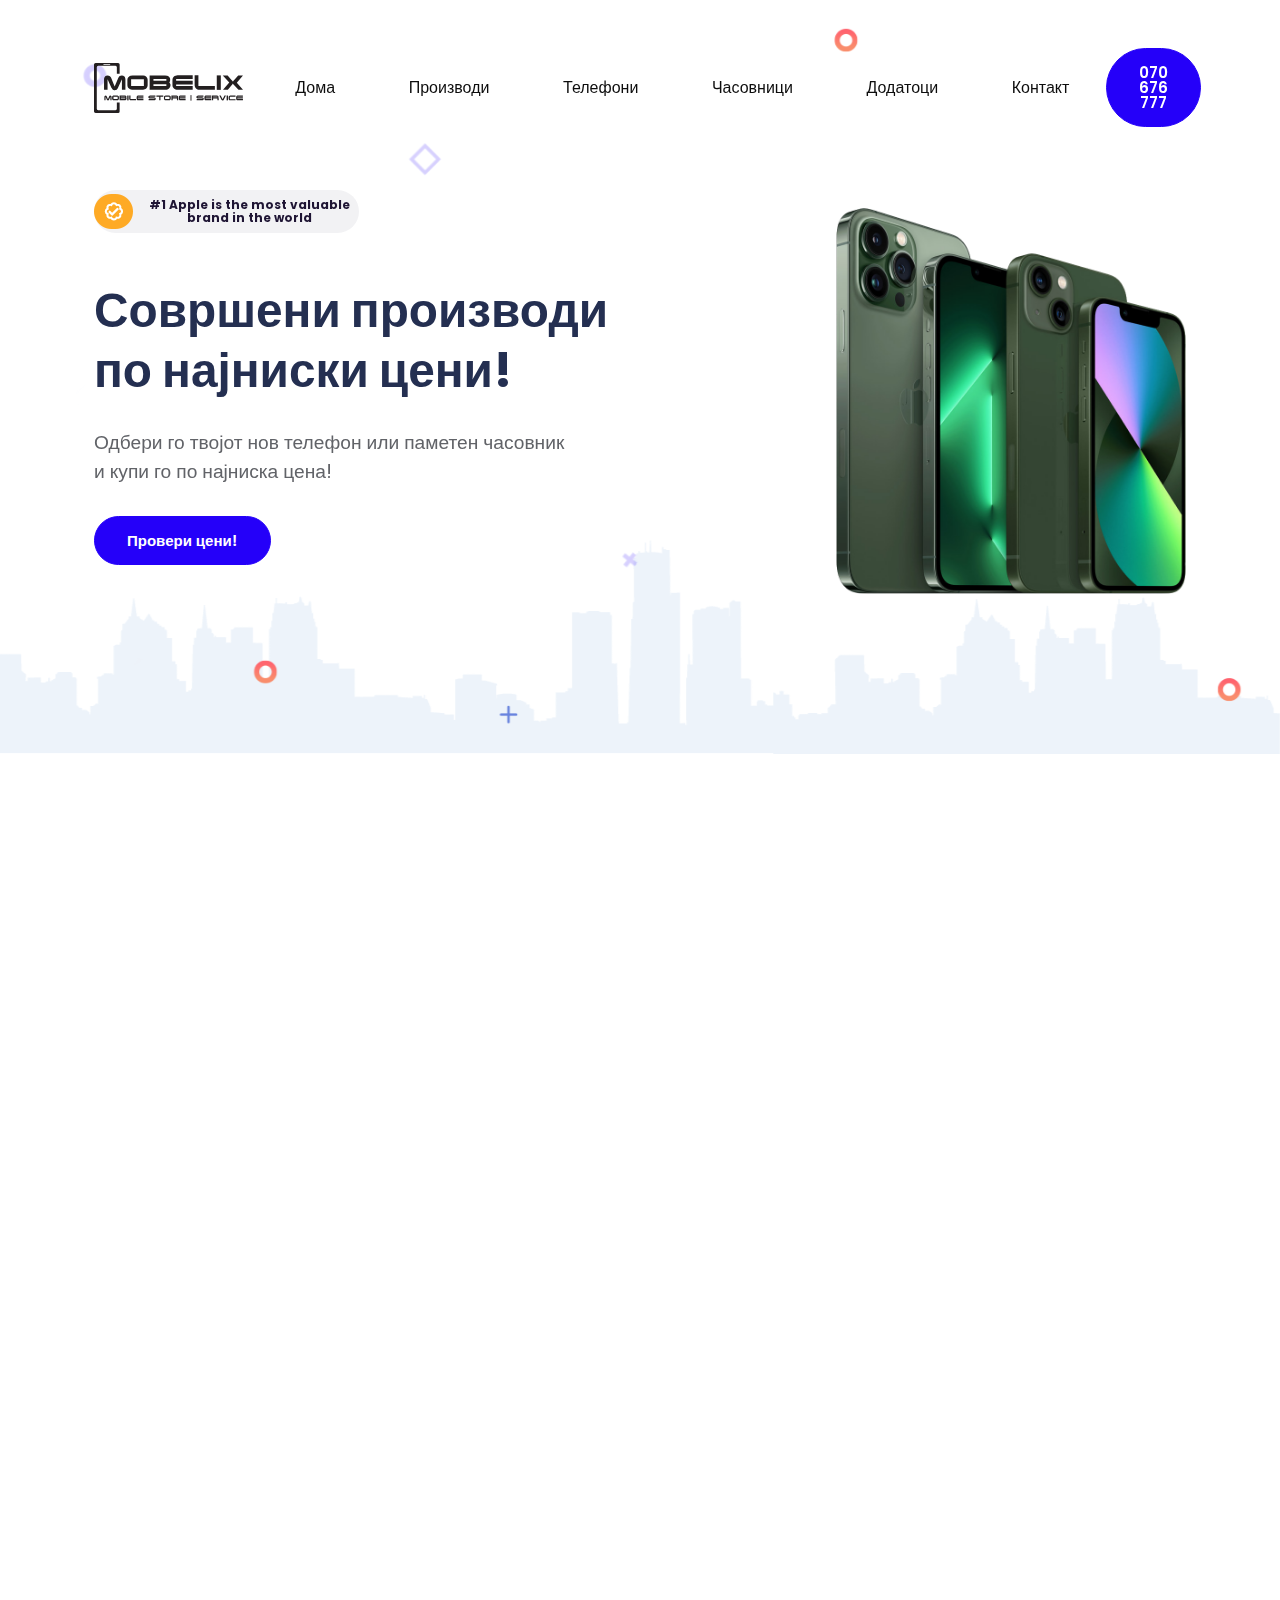
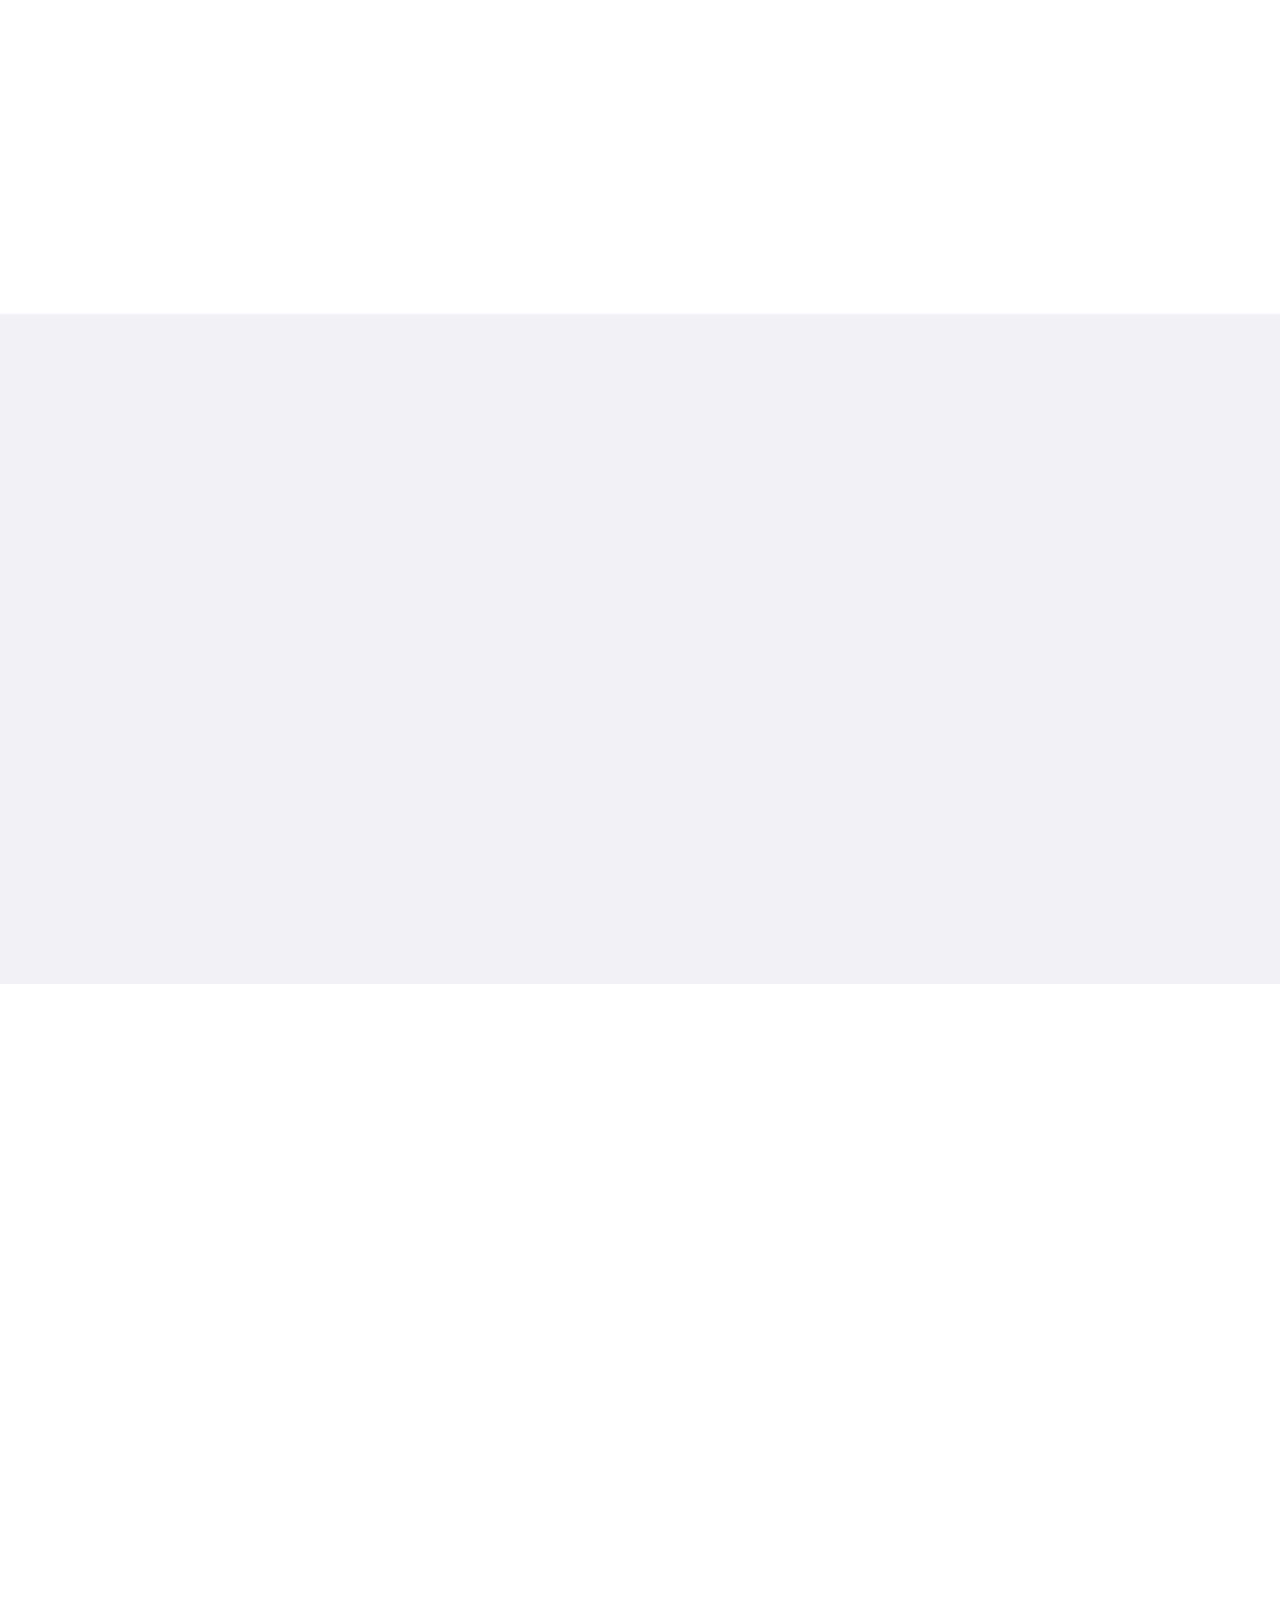
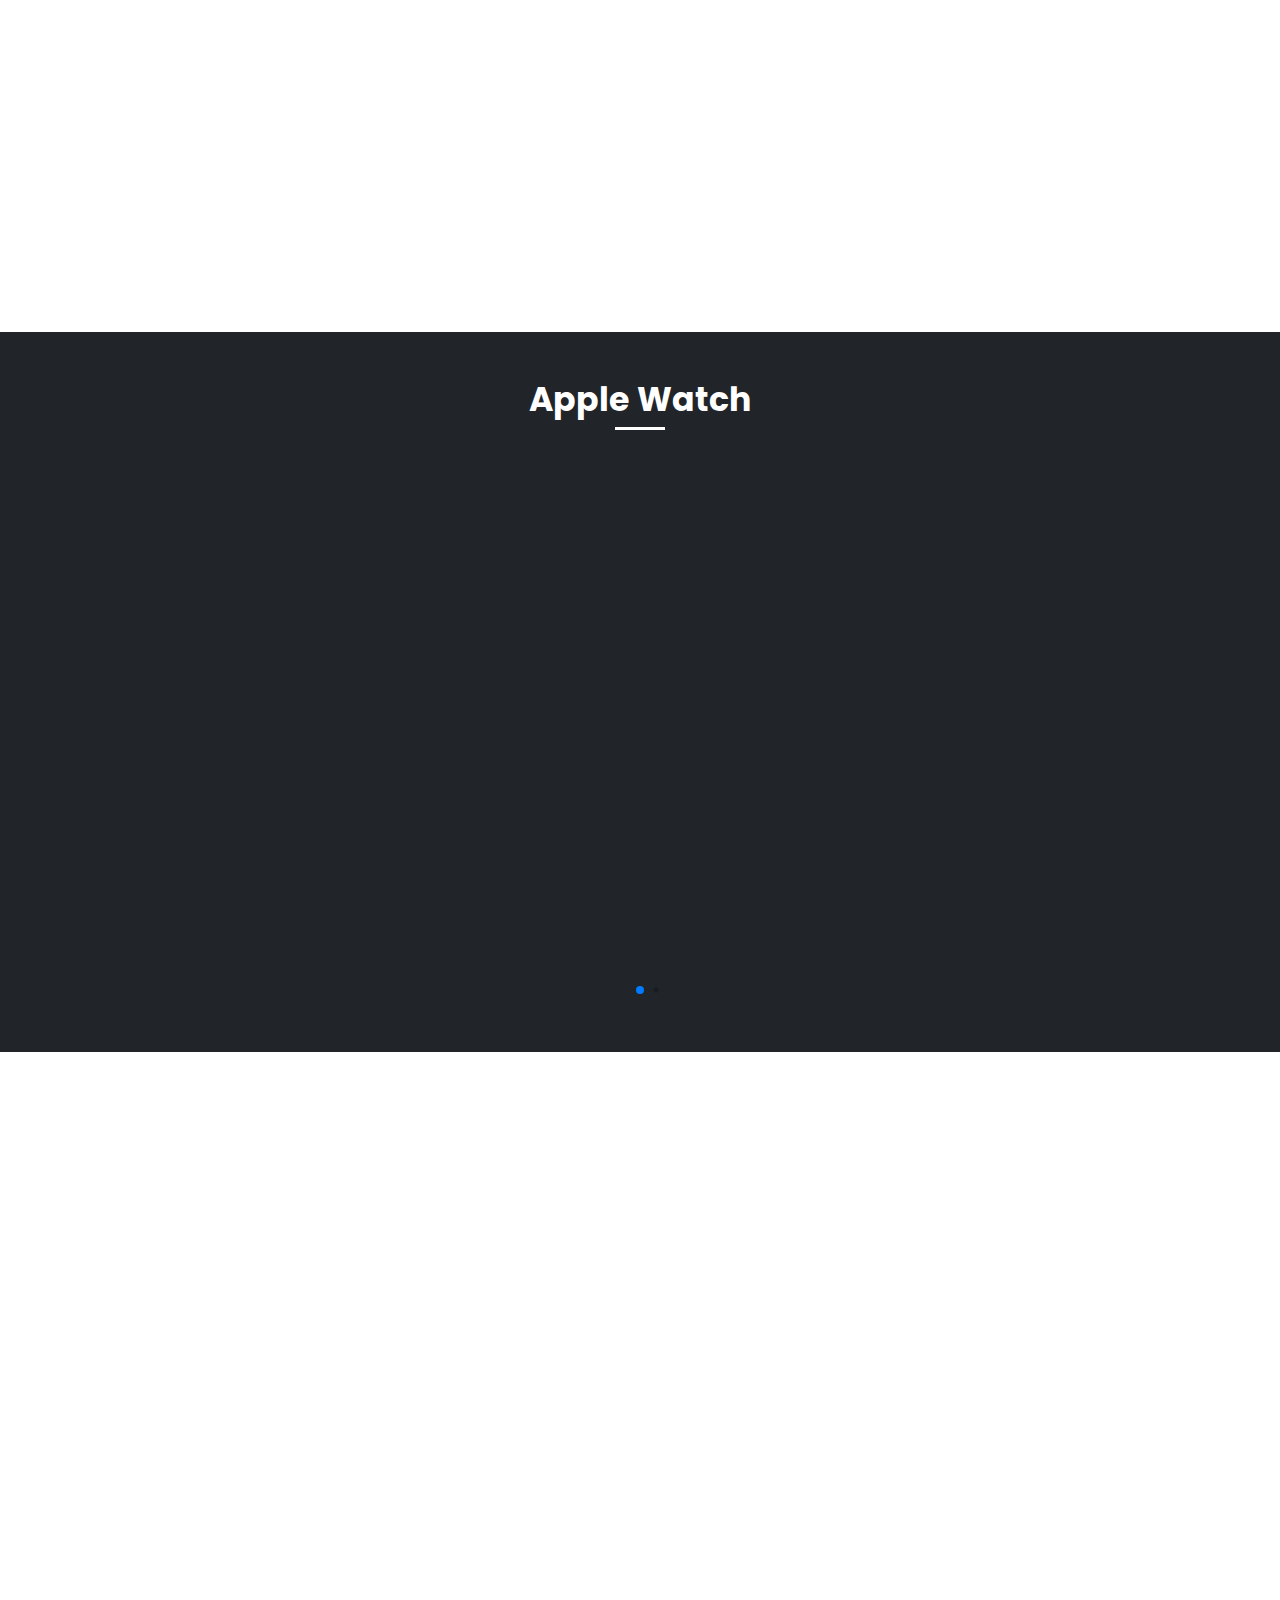
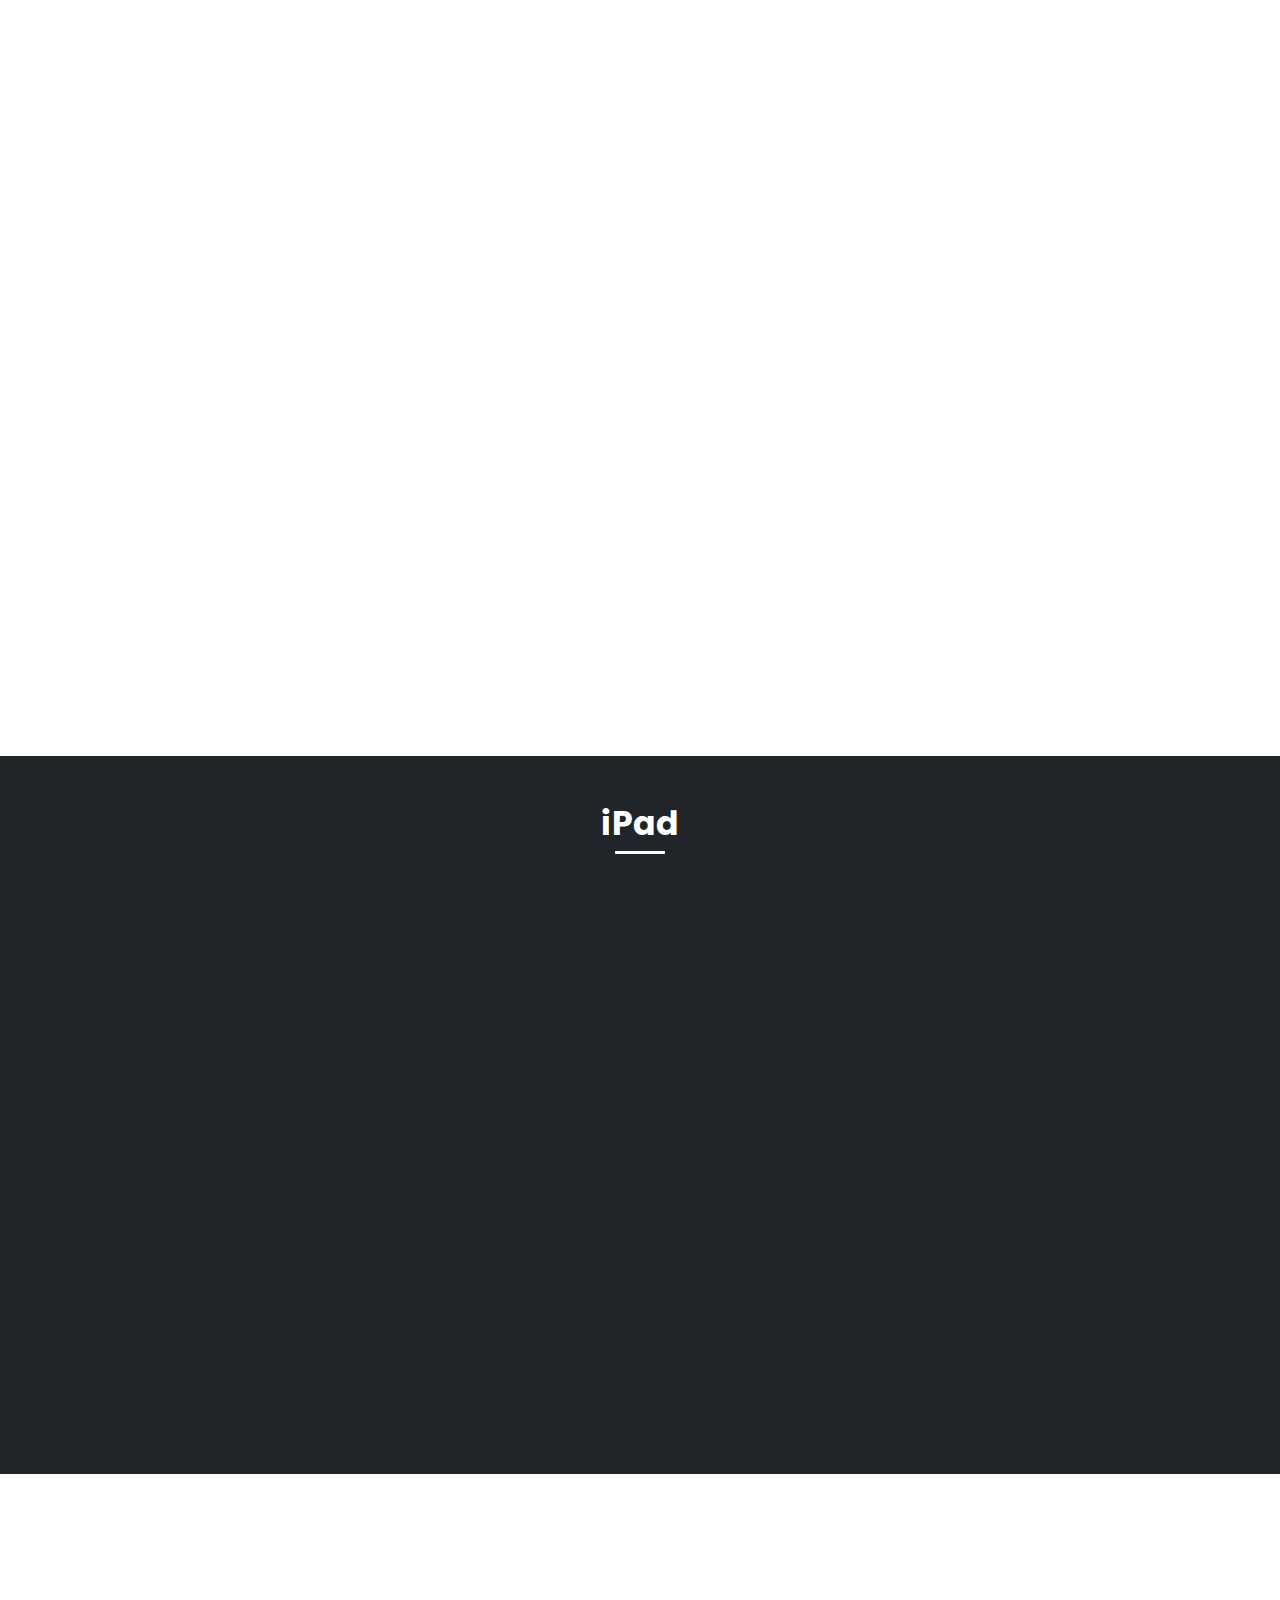
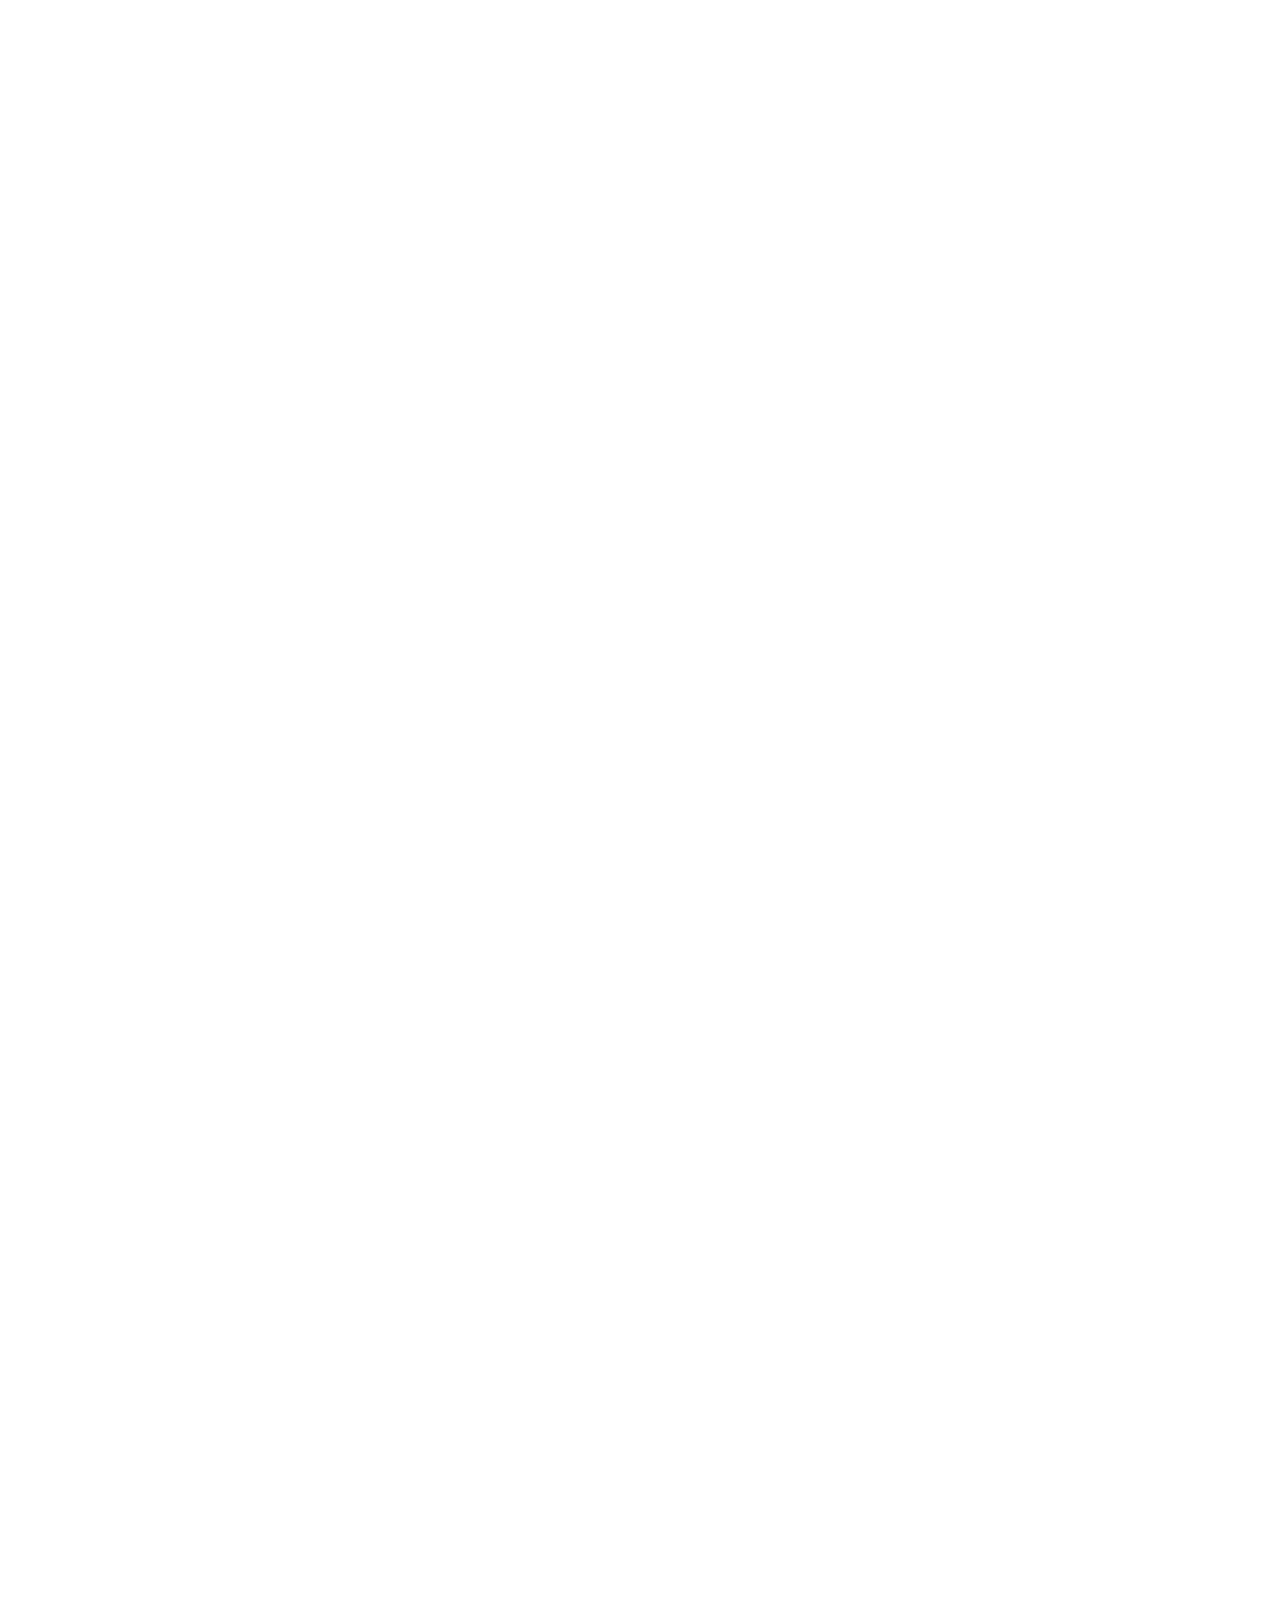
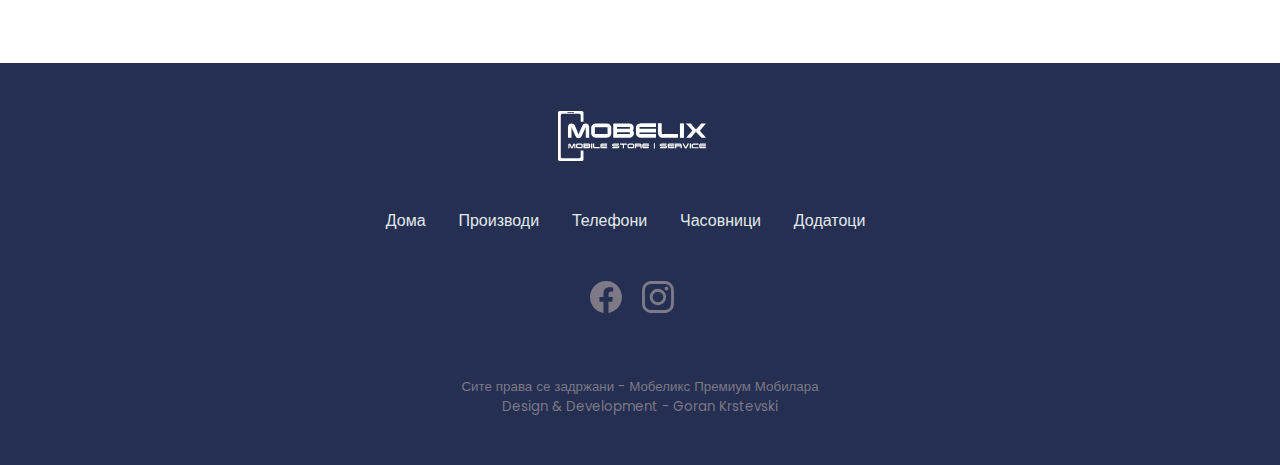
<file: index.html>
<!DOCTYPE html>
<html>

<head>
  <meta charset="UTF-8" />
  <meta http-equiv="X-UA-Compatible" content="IE=edge" />
  <meta name="viewport" content="width=device-width, initial-scale=1.0" />
  <meta http-equiv="cache-control" content="no-cache" />
  <title>Mobelix Premium Mobilara</title>

  <meta name="description"
    content="Mobile Store I Service | Mobelix Premium Mobilara Skopje е лидер за мобилни телефони во Македонија. Нудиме најголем избор на премиум мобилни телефони и мобилни додатоци како и професионален и брз сервис за сите видови на мобилни телефони - со најсовремена опрема и по најниска цена.">
  <meta name="keywords"
    content="Mobelix, mobilara, mobilni telefoni, mobilni dodatoci, servis , мобилара, мобилни телефони, mobilari mk, сервис">
  <meta property='og:site_name' content='Mobelix Премиум Мобилара' />
  <meta property='og:url' content='' />
  <meta property='og:title' content='Mobilara Skopje | Mobelix Премиум Мобилара' />
  <meta property='og:type' content='article' />
  <meta property="og:image" content="http://mobelix.com.mk/storage/app/media/about-us/about-us.jpg" />
  <meta property="og:description"
    content="Мобеликс Премиум мобилара е опремена со најсовремени машини и посебно обучен кадар кој ќе ви помогне во најкраток можен рок да ги решите сите проблеми поврзани со вашиот мобилен телефон. Секогаш во чекор со новитетите во својата област, нудејќи производи и услуги достапни за секого." />


  <link rel="icon" href="img/favicon.png" type="image/x-icon" />
  <link rel="stylesheet" href="./css/bootstrap.min.css" />
  <link rel="stylesheet" href="./css/theme.css" />
  <link rel="stylesheet" href="./css/main.css" />
  <link rel="stylesheet" href="https://cdn.jsdelivr.net/npm/swiper@8/swiper-bundle.min.css">
  <!-- <link rel="stylesheet" href="https://cdnjs.cloudflare.com/ajax/libs/animate.css/4.1.1/animate.min.css"/> -->
  <!-- <link rel="stylesheet" href="./css/animate.min.css" /> -->
  <link href="https://unpkg.com/aos@2.3.1/dist/aos.css" rel="stylesheet">

  
  <link href="https://fonts.googleapis.com/css2?family=Poppins:wght@400;500;700&display=swap" rel="stylesheet" />
  <link href="https://fonts.googleapis.com/css2?family=Playfair+Display:wght@400;700&display=swap" rel="stylesheet" />


  <!-- Facebook Pixel Code -->
  <script>
    ! function (f, b, e, v, n, t, s) {
      if (f.fbq) return;
      n = f.fbq = function () {
        n.callMethod ?
          n.callMethod.apply(n, arguments) : n.queue.push(arguments)
      };
      if (!f._fbq) f._fbq = n;
      n.push = n;
      n.loaded = !0;
      n.version = '2.0';
      n.queue = [];
      t = b.createElement(e);
      t.async = !0;
      t.src = v;
      s = b.getElementsByTagName(e)[0];
      s.parentNode.insertBefore(t, s)
    }(window, document, 'script',
      'https://connect.facebook.net/en_US/fbevents.js');
    fbq('init', '516928212519211');
    fbq('init', '357243778292278');
    fbq('init', '298720778249916');

    fbq('track', 'PageView');
  </script>
  <noscript><img height="1" width="1" style="display:none"
      src="https://www.facebook.com/tr?id=516928212519211&ev=PageView&noscript=1" /></noscript>
  <!-- End Facebook Pixel Code -->

</head>


<body>
  <main id="top" class="main">

    <nav class="navbar navbar-expand-lg fixed-top navbar-light py-5 d-block " data-navbar-on-scroll="data-navbar-on-scroll">
      <div class="container">
        <a class="navbar-brand" href="index.html">
          <img src="img/mobelix.svg" height="50" alt="logo" />
        </a>
        <button class="navbar-toggler" type="button" data-bs-toggle="collapse" data-bs-target="#navbarSupportedContent"
          aria-controls="navbarSupportedContent" aria-expanded="false" aria-label="Toggle navigation">
          <span class="navbar-toggler-icon"> </span>
        </button>
        <div class="collapse navbar-collapse border-top border-lg-0 mt-4 mt-lg-0" id="navbarSupportedContent">
          <ul class="navbar-nav ms-auto pt-2 pt-lg-0 font-base align-items-lg-center align-items-start">
            <li class="nav-item px-3 px-xl-4">
              <a class="nav-link fw-medium" aria-current="page"
                href="#home">Дома</a>
            </li>
            <li class="nav-item px-3 px-xl-4">
              <a class="nav-link fw-medium" aria-current="page"
                href="#proizvodi">Производи</a>
            </li>
            <li class="nav-item px-3 px-xl-4">
              <a class="nav-link fw-medium" aria-current="page"
                href="#iphone-products">Телефони</a>
            </li>
            <li class="nav-item px-3 px-xl-4">
              <a class="nav-link fw-medium" aria-current="page"
                href="#watch-products">Часовници</a>
            </li>
            <li class="nav-item px-3 px-xl-4">
              <a class="nav-link fw-medium" aria-current="page"
                href="#accessories">Додатоци</a>
            </li>
            <li class="nav-item px-3 px-xl-4">
              <a class="nav-link fw-medium" aria-current="page"
                href="https://mobelix.com.mk/mk/kontakt">Контакт</a>
            </li>
          </ul>
          <button class="btn btn-lg btn-primary rounded-pill order-0" type="submit">070 676 777</button>
        </div>
      </div>
    </nav>

    <!-- <section> begin ============================-->
    <section id="home" class="py-0">
      <div class="bg-holder" style="background-image:url(./img/hero-bg.png); background-position: bottom; background-size: cover;"></div>
      <div class="container position-relative">
        <div class="row align-items-center py-9" data-aos="fade-in" data-aos-duration="1500">
          <div class="col-md-7 col-lg-6 text-center text-md-start">
            <span class="badge bg-light rounded-pill text-dark align-items-center d-flex flex-row-reverse justify-content-end mx-auto mx-md-0 ps-0 w-75 w-sm-50 w-md-75 w-xl-50 mb-3">#1 Apple is the most valuable <br class="d-block d-lg-none d-xl-block" /> brand in the world<img class="img-fluid float-start me-3" src="img/arrow-right.png" alt=""/></span>
            <h1 class="mb-4 display-3 fw-bold lh-sm mt-5">Совршени производи <br class="d-block d-lg-none d-xl-block" />по најниски цени!</h1>
            <p class="mt-3 mb-4 fs-1">Одбери го твојот нов телефон или паметен часовник<br class="d-none d-lg-block" /> и купи го по најниска цена!</p>
            <a class="btn btn-lg btn-primary rounded-pill hover-top" href="#iphone-products" role="button">Провери цени!</a>
            <!-- <a class="btn btn-link ps-md-4" href="#" role="button"> Watch demo video</a> -->
          </div>
          <div class="col-md-5 col-lg-6 order-md-1 text-center text-md-end">
            <img class="img-fluid mt-5" src="./img/iPhone 13 series green.png" width="350" alt="">
          </div>
        </div>
      </div>
    </section>

    <!-- <section> begin ============================-->
    <section id="proizvodi" class="py-5" data-aos="fade-up" data-aos-offset="500" data-aos-duration="1500">
      <div class="container">
        <div class="row">
          <div class="col-md-6 col-lg-6 mx-auto text-center">
            <h2 class="section-title">Производи</h2>
          </div>
        </div>
        <div class="row wrapper-row pt-3">
          <div class="swiper mySwiper">
            <div class="swiper-wrapper">
                <div class="swiper-slide">
                  <div class="img-box">
                    <a href="#iphone-products">
                      <img class="swiper-slide-img" src="./img/products/iphone.png" alt="">
                    </a>
                  </div>
                  <div class="detail-box">
                    <span class="icon-label">iPhone</span>
                  </div>
                </div>
                <div class="swiper-slide">
                  <div class="img-box">
                    <a href="#watch-products">
                      <img class="swiper-slide-img" src="./img/products/watch.png" alt="">
                    </a>
                  </div>
                  <div class="detail-box">
                    <span class="icon-label">Watch</span>
                  </div>
                </div>
                <div class="swiper-slide">
                  <div class="img-box">
                    <a href="#accessories">
                      <img class="swiper-slide-img" src="./img/products/accessories.png" alt="">
                    </a>
                  </div>
                  <div class="detail-box">
                    <span class="icon-label">Додатоци</span>
                  </div>
                </div>
                <div class="swiper-slide">
                  <div class="img-box">
                    <img class="swiper-slide-img" src="./img/products/airpods.png" alt="">
                  </div>
                  <div class="detail-box">
                    <span class="icon-label">AirPods</span>
                  </div>
                </div>
                <div class="swiper-slide">
                  <div class="img-box">
                    <img class="swiper-slide-img" src="./img/products/ipad.png" alt="">
                  </div>
                  <div class="detail-box">
                    <span class="icon-label">iPad</span>
                  </div>
                </div>
            </div>
            <div class="row pt-5">
              <div class="swiper-pagination"></div>
            </div>
          </div>
        </div>
      </div>
    </section> 

    <!-- <section> begin ============================-->

      <section class="py-5" id="features">
        <div class="container-lg" data-aos="zoom-in" data-aos-offset="500" data-aos-duration="1500">
          <div class="row align-items-center">
            <div class="col-md-5 col-lg-6 order-md-0 text-center text-md-start mb-5 d-flex justify-content-around"><img class="img-fluid" src="./img/iphone-13-pro/iPhone 13-pro-blue.png" width="300" alt="" /></div>
            <div class="col-md-7 col-lg-6 px-sm-5 px-md-0">
              <h6 class="fw-bold fs-4 display-3 lh-sm">iPhone 13 Pro</h6>
              <h6 class="fw-bold fs-2 display-3 lh-sm mb-5">Oh. So. Pro.</h6>
              <div class="d-flex align-items-center mb-5">
                <div><img class="img-fluid" src="img/icons/icon_13_pro_camera__fonn9igfi7qm_large_2x.png" width="60" alt="" /></div>
                <div class="px-4">
                  <h5 class="fw-bold">Pro camera system</h5>
                  <p>Telephoto, Wide, Ultra Wide</p>
                </div>
              </div>
              <div class="d-flex align-items-center mb-5">
                <div><img class="img-fluid" src="img/icons/icon_a15__gde9u4vunqqa_large_2x.png" width="60" alt="" /></div>
                <div class="px-4">
                  <h5 class="fw-bold">A15 Bionic chip</h5>
                  <p>5‑core GPU</p>
                </div>
              </div>
              <div class="d-flex align-items-center">
                <div><img class="img-fluid" src="img/icons/icon_battery__wqowcbwj50y2_large_2x.png" width="60" alt="" /></div>
                <div class="px-4">
                  <h5 class="fw-bold">Longer battery life</h5>
                  <p>Up to 28 hours video</p>
                </div>
              </div>
            </div>
          </div>
        </div>
      </section>

      <!-- <section class="py-1" id="iphone-13-pro">
        <div class="container">
          <div class="row rounded align-items-center ">
            <div class="col-lg-8 text-center text-md-start justify-content-center">
              <img class="img-fluid cta-image" src="img/13 pro-green.png" width="550" alt="" data-aos="fade-right" data-aos-offset="500" data-aos-duration="1000">
            </div>
            <div class="col-lg-4 mt-5 vpx-sm-5 px-md-0 justify-content-center" data-aos="fade-left" data-aos-offset="500" data-aos-duration="1000">
              <h4>iPhone 13 Pro</h4>
              <h1 class="fw-bold fs-5 display-3 lh-sm">Oh. So. Pro.</h1>
              <div class="d-flex align-items-center mb-3">
                <div>
                  <img class="img-fluid" src="img/icons/icon_13_pro_camera__fonn9igfi7qm_large_2x.png" width="60" alt="">
                </div>
                <div class="px-4">
                  <h5 class="fw-bold">Pro camera system</h5>
                  <p>Telephoto, Wide, Ultra Wide</p>
                </div>
              </div>
              <div class="d-flex align-items-center mb-3">
                <div>
                  <img class="img-fluid" src="img/icons/icon_a15__gde9u4vunqqa_large_2x.png" width="60" alt="">
                </div>
                <div class="px-4">
                  <h5 class="fw-bold">A15 Bionic chip</h5>
                  <p>5‑core GPU</p>
                </div>
              </div>
              <div class="d-flex align-items-center mb-3">
                <div>
                  <img class="img-fluid" src="img/icons/icon_battery__wqowcbwj50y2_large_2x.png" width="60" alt="">
                </div>
                <div class="px-4">
                  <h5 class="fw-bold">Longer battery life</h5>
                  <p>Up to 28 hours video</p>
                </div>
              </div>
              <div class="d-flex align-items-center mb-3">
                <div>
                  <img class="img-fluid" src="img/icons/icon_5g__f6zugtbm15ua_large_2x.png" width="60" alt="">
                </div>
                <div class="px-4">
                  <h5 class="fw-bold">Superfast 5G</h5>
                  <p>Up to 28 hours video</p>
                </div>
              </div>
            </div>
          </div>
        </div>
      </section> -->

      <!-- <section> begin ============================-->
        <section class="py-5 bg-light mt-5" id="iphone-products">
          <div class="container"  data-aos="zoom-in" data-aos-offset="500" data-aos-duration="1500">
            <div class="row">
              <div class="col-md-6 col-lg-6 mx-auto text-center fw-bold">
                <h2 class="section-title">Твојот НОВ iPhone</h2>
              </div>
            </div>
            <div class="row wrapper-row mt-3">
              <div class="swiper swiperIphone">
                <div class="swiper-wrapper">
                  <div class="swiper-slide">
                    <div class="my-3 product-wrapper d-flex text-center">
                      <div class="p-2 rounded text-dark bg-white d-flex w-100">
                        <a class="d-flex w-100" href="./iphone-13-pro-128.html">
                          <div class="border border-0 bg-white rounded px-3 pb-3 pt-1 row mx-0 align-items-center">
                            <div class="col-12 product-img-wrapper">
                              <img class="img-fluid mb-2 mb-xl-3" src="img/iPhone 13-pro-blue.png"
                                alt="Apple iPhone 13 Pro 128GB">
                            </div>
                            <div class="col-12">
                              <h5>Apple</h5>
                              <h3 class="fw-bold">iPhone 13 Pro</h3>
                              <p class="h5 price">
                                <!-- <del class="mr-2 small">66400ден.</del><br>65200ден. -->
                              </p>
                              <h4 class="fw-bold">128GB</h4>
                              <button class="btn btn-outline-primary mb-2">Повеќе</button>
                            </div>
                          </div>
                        </a>
                      </div>
                    </div>
                  </div>
                  <div class="swiper-slide">
                    <div class="my-3 product-wrapper d-flex text-center">
                      <div class="p-2 rounded text-dark bg-white d-flex w-100">
                        <a class="d-flex w-100" href="./iphone-13-pro-max-128.html">
                          <div class="border border-0 bg-white rounded px-3 pb-3 pt-1 row mx-0 align-items-center">
                            <div class="col-12 product-img-wrapper">
                              <img class="img-fluid mb-2 mb-xl-3" src="img/iPhone-13-pro-graphite.png"
                                alt="Apple iPhone 13 Pro 128GB">
                            </div>
                            <div class="col-12">
                              <h5>Apple</h5>
                              <h3 class="fw-bold">iPhone 13 Pro Max</h3>
                              <p class="h5 price">
                                <!-- <del class="mr-2 small">66400ден.</del><br>65200ден. -->
                              </p>
                              <h4 class="fw-bold">128GB</h4>
                              <button class="btn btn-outline-primary mb-2">Повеќе</button>
                            </div>
                          </div>
                        </a>
                      </div>
                    </div>
                  </div>
                  <div class="swiper-slide">
                    <div class="my-3 product-wrapper d-flex text-center">
                      <div class="p-2 rounded text-dark bg-white d-flex w-100">
                        <a class="d-flex w-100" href="./iphone-13-pro-256.html">
                          <div class="border border-0 bg-white rounded px-3 pb-3 pt-1 row mx-0 align-items-center">
                            <div class="col-12 product-img-wrapper">
                              <img class="img-fluid mb-2 mb-xl-3" src="img/iPhone-13-pro-gold.png"
                                alt="Apple iPhone 13 Pro 128GB">
                            </div>
                            <div class="col-12">
                              <h5>Apple</h5>
                              <h3 class="fw-bold">iPhone 13 Pro</h3>
                              <p class="h5 price">
                                <!-- <del class="mr-2 small">66400ден.</del><br>65200ден. -->
                              </p>
                              <h4 class="fw-bold">256GB</h4>
                              <button class="btn btn-outline-primary mb-2">Повеќе</button>
                            </div>
                          </div>
                        </a>
                      </div>
                    </div>
                  </div>
                  <div class="swiper-slide">
                    <div class="my-3 product-wrapper d-flex text-center">
                      <div class="p-2 rounded text-dark bg-white d-flex w-100">
                        <a class="d-flex w-100" href="./iphone-13-pro-max-256.html">
                          <div class="border border-0 bg-white rounded px-3 pb-3 pt-1 row mx-0 align-items-center">
                            <div class="col-12 product-img-wrapper">
                              <img class="img-fluid mb-2 mb-xl-3" src="img/iPhone-13-pro-silver.png"
                                alt="Apple iPhone 13 Pro 128GB">
                            </div>
                            <div class="col-12">
                              <h5>Apple</h5>
                              <h3 class="fw-bold">iPhone 13 Pro Max</h3>
                              <p class="h5 price">
                                <!-- <del class="mr-2 small">66400ден.</del><br>65200ден. -->
                              </p>
                              <h4 class="fw-bold">256GB</h4>
                              <button class="btn btn-outline-primary mb-2">Повеќе</button>
                            </div>
                          </div>
                        </a>
                      </div>
                    </div>
                  </div>
                  <div class="swiper-slide">
                    <div class="my-3 product-wrapper d-flex text-center">
                      <div class="p-2 rounded text-dark bg-white d-flex w-100">
                        <a class="d-flex w-100" href="./iphone-13-128.html">
                          <div class="border border-0 bg-white rounded px-3 pb-3 pt-1 row mx-0 align-items-center">
                            <div class="col-12 product-img-wrapper">
                              <img class="img-fluid mb-2 mb-xl-3" src="img/iPhone-13-red.png"
                                alt="Apple iPhone 13 Pro 128GB">
                            </div>
                            <div class="col-12">
                              <h5>Apple</h5>
                              <h3 class="fw-bold">iPhone 13</h3>
                              <p class="h5 price">
                                <!-- <del class="mr-2 small">66400ден.</del><br>65200ден. -->
                              </p>
                              <h4 class="fw-bold">128GB</h4>
                              <button class="btn btn-outline-primary mb-2">Повеќе</button>
                            </div>
                          </div>
                        </a>
                      </div>
                    </div>
                  </div>
                  <div class="swiper-slide">
                    <div class="my-3 product-wrapper d-flex text-center">
                      <div class="p-2 rounded text-dark bg-white d-flex w-100">
                        <a class="d-flex w-100" href="./iphone-se.html">
                          <div class="border border-0 bg-white rounded px-3 pb-3 pt-1 row mx-0 align-items-center">
                            <div class="col-12 product-img-wrapper">
                              <img class="img-fluid mb-2 mb-xl-3" src="img/iphone-se-2022-black-web.png"
                                alt="Apple iPhone 13 Pro 128GB">
                            </div>
                            <div class="col-12">
                              <h5>Apple</h5>
                              <h3 class="fw-bold">iPhone SE 2022</h3>
                              <p class="h5 price">
                                <!-- <del class="mr-2 small">66400ден.</del><br>65200ден. -->
                              </p>
                              <h4 class="fw-bold">64GB</h4>
                              <button class="btn btn-outline-primary mb-2">Повеќе</button>
                            </div>
                          </div>
                        </a>
                      </div>
                    </div>
                  </div>
                  <div class="swiper-slide">
                    <div class="my-3 product-wrapper d-flex text-center">
                      <div class="p-2 rounded text-dark bg-white d-flex w-100">
                        <a class="d-flex w-100" href="./iphone-11.html">
                          <div class="border border-0 bg-white rounded px-3 pb-3 pt-1 row mx-0 align-items-center">
                            <div class="col-12 product-img-wrapper">
                              <img class="img-fluid mb-2 mb-xl-3" src="img/iPhone-11-green.png"
                                alt="Apple iPhone 13 Pro 128GB">
                            </div>
                            <div class="col-12">
                              <h5>Apple</h5>
                              <h3 class="fw-bold">iPhone 11</h3>
                              <p class="h5 price">
                                <!-- <del class="mr-2 small">66400ден.</del><br>65200ден. -->
                              </p>
                              <h4 class="fw-bold">64GB</h4>
                              <button class="btn btn-outline-primary mb-2">Повеќе</button>
                            </div>
                          </div>
                        </a>
                      </div>
                    </div>
                  </div>
                </div>
                <div class="row pt-5">
                  <div class="swiper-pagination"></div>
                </div>
              </div>
            </div>
          </div>
        </section>

      <!-- <section> begin ============================-->
      <section class="py-5">

          <div class="container">
            <div class="row align-items-center">
              <div class="col-md-5 order-md-1 text-center text-md-start"  data-aos="zoom-in" data-aos-offset="500" data-aos-duration="1500"><img class="img-fluid mb-4" src="img/watch/Watch Series 7.png" alt="" /></div>
              <div class="col-md-6 text-center text-md-start align-items-start"  data-aos="fade-up" data-aos-offset="500" data-aos-duration="1500">
                <h6 class="fw-bold fs-4 display-3 lh-sm">Apple Watch Series 7</h6>
                <p class="my-4 pe-xl-5">Full screen ahead.</p>
                <div class="row">
                  <div class="col-md-6">
                    <div class="mb-4">
                      <div class="py-4"><img class="img-fluid" src="img/watch/Always-On Retina display.png" width="60" alt="" /></div>
                      <h5 class="fw-bold text-undefined">Always-On Retina display</h5>
                      <p class="mt-2 mb-0">Nearly 20% larger than Apple Watch SE Over 50% larger than Series 3</p>
                    </div>
                  </div>
                  <div class="col-md-6">
                    <div class="mb-4">
                      <div class="py-4"><img class="img-fluid" src="img/watch/Blood Oxygen app.png" width="60" alt="" /></div>
                      <h5 class="fw-bold text-undefined">Blood Oxygen app</h5>
                      <p class="mt-2 mb-0">Blood Oxygen app measurements are not intended for medical use, including self‑diagnosis or consultation with a doctor, and are only designed for general fitness and wellness purposes.</p>
                    </div>
                  </div>
                  <div class="col-md-6">
                    <div class="mb-4">
                      <div class="py-4"><img class="img-fluid" src="img/watch/ECG app.png" width="60" alt="" /></div>
                      <h5 class="fw-bold text-undefined">ECG app</h5>
                      <p class="mt-2 mb-0">The ECG app is available on Apple Watch Series 4 and later (not including Apple Watch SE) with the latest version of iOS and watchOS.</p>
                    </div>
                  </div>
                  <div class="col-md-6">
                    <div class="mb-4">
                      <div class="py-4"><img class="img-fluid" src="img/watch/Emergency SOS.png" width="60" alt="" /></div>
                      <h5 class="fw-bold text-undefined">Emergency SOS</h5>
                      <p class="mt-2 mb-0">International emergency calling Fall detection</p>
                    </div>
                  </div>
                </div><a class="btn btn-lg btn-primary rounded-pill hover-top" href="#" role="button">Дознај повеќе</a>
              </div>
            </div>
          </div>
        <!-- end of .container-->

      </section>
      <!-- <section> close ============================-->

         <!-- <section> begin ============================-->
          <section class="py-5 bg-dark mt-5" id="watch-products">
            <div class="container">
              <div class="row">
                <div class="col-md-6 col-lg-6 mx-auto text-center fw-bold">
                  <h2 class="section-title-light">Apple Watch</h2>
                </div>
              </div>
              <div class="row wrapper-row mt-3">
                <div class="swiper swiperIphone">
                  <div class="swiper-wrapper"  data-aos="zoom-in" data-aos-offset="500" data-aos-duration="1500">
                    <div class="swiper-slide">
                      <div class="my-3 product-wrapper d-flex text-center">
                        <div class="p-2 rounded text-dark bg-white d-flex w-100">
                          <a class="d-flex w-100" href="https://mobelix.com.mk/mk/kontakt">
                            <div class="border border-0 bg-white rounded px-3 pb-3 pt-1 row mx-0 align-items-center">
                              <div class="col-12 product-img-wrapper">
                                <img class="img-fluid mb-2 mb-xl-3" src="img/watch/Series6-blue.png" 
                                  alt="Apple iPhone 13 Pro 128GB">
                              </div>
                              <div class="col-12">
                                <h5>Apple</h5>
                                <h3 class="fw-bold">Watch Series 6</h3>
                                <h4 class="fw-bold">40mm</h4>
                                <p class="h5 price fw-bold">
                                  <del class="mr-2 small">27000ден.</del><br>24600ден.
                                </p>
                                <button class="btn btn-outline-primary mb-2">Купи веднаш</button>
                              </div>
                            </div>
                          </a>
                        </div>
                      </div>
                    </div>
                    <div class="swiper-slide">
                      <div class="my-3 product-wrapper d-flex text-center">
                        <div class="p-2 rounded text-dark bg-white d-flex w-100">
                          <a class="d-flex w-100" href="https://mobelix.com.mk/mk/kontakt">
                            <div class="border border-0 bg-white rounded px-3 pb-3 pt-1 row mx-0 align-items-center">
                              <div class="col-12 product-img-wrapper">
                                <img class="img-fluid mb-2 mb-xl-3" src="img/watch/Series6-red.png" 
                                  alt="Apple iPhone 13 Pro 128GB">
                              </div>
                              <div class="col-12">
                                <h5>Apple</h5>
                                <h3 class="fw-bold">Watch Series 6</h3>
                                <h4 class="fw-bold">44mm</h4>
                                <p class="h5 price fw-bold">
                                  <br>26500ден.
                                </p>
                                <button class="btn btn-outline-primary mb-2">Купи веднаш</button>
                              </div>
                            </div>
                          </a>
                        </div>
                      </div>
                    </div>
                    <div class="swiper-slide">
                      <div class="my-3 product-wrapper d-flex text-center">
                        <div class="p-2 rounded text-dark bg-white d-flex w-100">
                          <a class="d-flex w-100" href="https://mobelix.com.mk/mk/kontakt">
                            <div class="border border-0 bg-white rounded px-3 pb-3 pt-1 row mx-0 align-items-center">
                              <div class="col-12 product-img-wrapper">
                                <img class="img-fluid mb-2 mb-xl-3" src="img/watch/series-7-blue.png" 
                                  alt="Apple iPhone 13 Pro 128GB">
                              </div>
                              <div class="col-12">
                                <h5>Apple</h5>
                                <h3 class="fw-bold">Watch Series 7</h3>
                                <h4 class="fw-bold">41mm</h4>
                                <p class="h5 price fw-bold">
                                  <br>25800ден.
                                </p>
                                <button class="btn btn-outline-primary mb-2">Купи веднаш</button>
                              </div>
                            </div>
                          </a>
                        </div>
                      </div>
                    </div>
                    <div class="swiper-slide">
                      <div class="my-3 product-wrapper d-flex text-center">
                        <div class="p-2 rounded text-dark bg-white d-flex w-100">
                          <a class="d-flex w-100" href="https://mobelix.com.mk/mk/kontakt">
                            <div class="border border-0 bg-white rounded px-3 pb-3 pt-1 row mx-0 align-items-center">
                              <div class="col-12 product-img-wrapper">
                                <img class="img-fluid mb-2 mb-xl-3" src="img/watch/series-7-black.png" 
                                  alt="Apple iPhone 13 Pro 128GB">
                              </div>
                              <div class="col-12">
                                <h5>Apple</h5>
                                <h3 class="fw-bold">Watch Series 7</h3>
                                <h4 class="fw-bold">45mm</h4>
                                <p class="h5 price fw-bold">
                                  <br>27700ден.
                                </p>
                                <button class="btn btn-outline-primary mb-2">Купи веднаш</button>
                              </div>
                            </div>
                          </a>
                        </div>
                      </div>
                    </div>
                    <div class="swiper-slide">
                      <div class="my-3 product-wrapper d-flex text-center">
                        <div class="p-2 rounded text-dark bg-white d-flex w-100">
                          <a class="d-flex w-100" href="https://mobelix.com.mk/mk/kontakt">
                            <div class="border border-0 bg-white rounded px-3 pb-3 pt-1 row mx-0 align-items-center">
                              <div class="col-12 product-img-wrapper">
                                <img class="img-fluid mb-2 mb-xl-3" src="img/watch/series-7-white-nike.png" 
                                  alt="Apple iPhone 13 Pro 128GB">
                              </div>
                              <div class="col-12">
                                <h5>Apple</h5>
                                <h3 class="fw-bold">Series 7 Nike</h3>
                                <h4 class="fw-bold">45mm</h4>
                                <p class="h5 price fw-bold">
                                  <br>28300ден.
                                </p>
                                <button class="btn btn-outline-primary mb-2">Купи веднаш</button>
                              </div>
                            </div>
                          </a>
                        </div>
                      </div>
                    </div>
                  </div>
                  <div class="row pt-5">
                    <div class="swiper-pagination"></div>
                  </div>
                </div>
              </div>
            </div>
          </section>

          <!-- <section> begin ============================-->
          <section class="py-5" id="accessories">
            <div class="container"  data-aos="fade-down" data-aos-offset="500" data-aos-duration="1500">
              <div class="row">
                <div class="col-md-6 col-lg-6 mx-auto text-center fw-bold">
                  <h2 class="section-title">Додатоци</h2>
                </div>
              </div>
              
              <div class="row">
                <div class="col-lg-3 col-md-4 my-3 product-wrapper d-flex text-center">
                  <div class="p-2 rounded text-dark bg-gray d-flex w-100">
                    <a class="d-flex w-100" href="#accessories">
                      <div class="border border-0 bg-gray rounded px-3 pb-3 pt-1 row mx-0 align-items-center">
                        <div class="col-12 product-img-wrapper">
                          <img class="img-fluid mb-2 mb-xl-3" src="img/accessories/clear-case.png" 
                            alt="Clear Case - MagSafe">
                        </div>
                        <div class="col-12">
                          <h5>Apple</h5>
                          <h3 class="fw-bold">Clear Case - MagSafe</h3>
                          <p class="h5 price">
                            <del class="mr-2 small">1200ден.</del><br>900ден.
                          </p>
                          <!-- <h4 class="fw-bold">40mm</h4> -->
                          <!-- <button class="btn btn-outline-primary mb-2">Повеќе</button> -->
                        </div>
                      </div>
                    </a>
                  </div>
                </div>
                <div class="col-lg-3 col-md-4 my-3 product-wrapper d-flex text-center">
                  <div class="p-2 rounded text-dark bg-gray d-flex w-100">
                    <a class="d-flex w-100" href="#">
                      <div class="border border-0 bg-gray rounded px-3 pb-3 pt-1 row mx-0 align-items-center">
                        <div class="col-12 product-img-wrapper">
                          <img class="img-fluid mb-2 mb-xl-3" src="img/accessories/earpods.png  " 
                            alt="EarPods with Lightning Connector">
                        </div>
                        <div class="col-12">
                          <h5>Apple</h5>
                          <h3 class="fw-bold">EarPods with Lightning Connector</h3>
                          <p class="h5 price">
                            <del class="mr-2 small">1600ден.</del><br>1200ден.
                          </p>
                          <!-- <h4 class="fw-bold">40mm</h4> -->
                          <!-- <button class="btn btn-outline-primary mb-2">Повеќе</button> -->
                        </div>
                      </div>
                    </a>
                  </div>
                </div>
                <div class="col-lg-3 col-md-4 my-3 product-wrapper d-flex text-center">
                  <div class="p-2 rounded text-dark bg-gray d-flex w-100">
                    <a class="d-flex w-100" href="#">
                      <div class="border border-0 bg-gray rounded px-3 pb-3 pt-1 row mx-0 align-items-center">
                        <div class="col-12 product-img-wrapper">
                          <img class="img-fluid mb-2 mb-xl-3" src="img/accessories/adapter.png" 
                            alt="20W USB-C Power Adapter">
                        </div>
                        <div class="col-12">
                          <h5>Apple</h5>
                          <h3 class="fw-bold">20W USB-C Power Adapter</h3>
                          <p class="h5 price">
                            <del class="mr-2 small">1600ден.</del><br>1200ден.
                          </p>
                          <!-- <h4 class="fw-bold">40mm</h4> -->
                          <!-- <button class="btn btn-outline-primary mb-2">Повеќе</button> -->
                        </div>
                      </div>
                    </a>
                  </div>
                </div>
                <div class="col-lg-3 col-md-4 my-3 product-wrapper d-flex text-center">
                  <div class="p-2 rounded text-dark bg-gray d-flex w-100">
                    <a class="d-flex w-100" href="#">
                      <div class="border border-0 bg-gray rounded px-3 pb-3 pt-1 row mx-0 align-items-center">
                        <div class="col-12 product-img-wrapper">
                          <img class="img-fluid mb-2 mb-xl-3" src="img/accessories/magsafe.png" 
                            alt="MagSafe Charger">
                        </div>
                        <div class="col-12">
                          <h5>Apple</h5>
                          <h3 class="fw-bold">MagSafe Charger</h3>
                          <p class="h5 price">
                            <del class="mr-2 small">3600ден.</del><br>1500ден.
                          </p>
                          <!-- <h4 class="fw-bold">40mm</h4> -->
                          <!-- <button class="btn btn-outline-primary mb-2">Повеќе</button> -->
                        </div>
                      </div>
                    </a>
                  </div>
                </div>
              </div>
            </div>
          </section>
          
          <!-- <section> begin ============================-->
          <section class="py-5" id="accessories">
            <div class="container"  data-aos="fade-down" data-aos-offset="500" data-aos-duration="1500">
              <div class="row">
                <div class="col-md-6 col-lg-6 mx-auto text-center fw-bold">
                  <h2 class="section-title">AirPods</h2>
                </div>
              </div>
              
              <div class="row">
                <div class="col-lg-3 col-md-4 my-3 product-wrapper d-flex text-center">
                  <div class="p-2 rounded text-dark bg-gray d-flex w-100">
                    <a class="d-flex w-100" href="#accessories">
                      <div class="border border-0 bg-gray rounded px-3 pb-3 pt-1 row mx-0 align-items-center">
                        <div class="col-12 product-img-wrapper">
                          <img class="img-fluid mb-2 mb-xl-3" src="img/airpods/airpods 2.png" width="200" 
                            alt="AirPods 2">
                        </div>
                        <div class="col-12">
                          <h5>Apple</h5>
                          <h3 class="fw-bold">AirPods 2</h3>
                          <p class="h5 price">
                            <del class="mr-2 small">9800ден.</del><br>9200ден.
                          </p>
                          <!-- <h4 class="fw-bold">40mm</h4> -->
                          <!-- <button class="btn btn-outline-primary mb-2">Повеќе</button> -->
                        </div>
                      </div>
                    </a>
                  </div>
                </div>
                <div class="col-lg-3 col-md-4 my-3 product-wrapper d-flex text-center">
                  <div class="p-2 rounded text-dark bg-gray d-flex w-100">
                    <a class="d-flex w-100" href="#">
                      <div class="border border-0 bg-gray rounded px-3 pb-3 pt-1 row mx-0 align-items-center">
                        <div class="col-12 product-img-wrapper">
                          <img class="img-fluid mb-2 mb-xl-3" src="img/airpods/airpods 3.png" 
                            alt="AirPods 3">
                        </div>
                        <div class="col-12">
                          <h5>Apple</h5>
                          <h3 class="fw-bold">AirPods 3</h3>
                          <p class="h5 price">
                            <br>12300ден.
                          </p>
                          <!-- <h4 class="fw-bold">40mm</h4> -->
                          <!-- <button class="btn btn-outline-primary mb-2">Повеќе</button> -->
                        </div>
                      </div>
                    </a>
                  </div>
                </div>
                <div class="col-lg-3 col-md-4 my-3 product-wrapper d-flex text-center">
                  <div class="p-2 rounded text-dark bg-gray d-flex w-100">
                    <a class="d-flex w-100" href="#">
                      <div class="border border-0 bg-gray rounded px-3 pb-3 pt-1 row mx-0 align-items-center">
                        <div class="col-12 product-img-wrapper">
                          <img class="img-fluid mb-2 mb-xl-3" src="img/airpods/airpods pro.png" 
                            alt="AirPods Pro">
                        </div>
                        <div class="col-12">
                          <h5>Apple</h5>
                          <h3 class="fw-bold">AirPods Pro</h3>
                          <p class="h5 price">
                            <del class="mr-2 small">13500ден.</del><br>12600ден.
                          </p>
                        </div>
                      </div>
                    </a>
                  </div>
                </div>
                <div class="col-lg-3 col-md-4 my-3 product-wrapper d-flex text-center">
                  <div class="p-2 rounded text-dark bg-gray d-flex w-100">
                    <a class="d-flex w-100" href="#">
                      <div class="border border-0 bg-gray rounded px-3 pb-3 pt-1 row mx-0 align-items-center">
                        <div class="col-12 product-img-wrapper">
                          <img class="img-fluid mb-2 mb-xl-3" src="img/airpods/airpods pro.png" 
                            alt="AirPods Pro">
                        </div>
                        <div class="col-12">
                          <h5>Apple</h5>
                          <h3 class="fw-bold">AirPods Pro Magsafe</h3>
                          <p class="h5 price">
                            <del class="mr-2 small">14700ден.</del><br>13500ден.
                          </p>
                        </div>
                      </div>
                    </a>
                  </div>
                </div>
              </div>
            </div>
          </section>


                   <!-- <section> begin ============================-->
                    <section class="py-5 bg-dark mt-5" id="watch-products">
                      <div class="container">
                        <div class="row">
                          <div class="col-md-6 col-lg-6 mx-auto text-center fw-bold">
                            <h2 class="section-title-light">iPad</h2>
                          </div>
                        </div>
                        <div class="row wrapper-row mt-3">
                          <div class="swiper swiperIphone">
                            <div class="swiper-wrapper"  data-aos="zoom-in" data-aos-offset="500" data-aos-duration="1500">
                              <div class="swiper-slide">
                                <div class="my-3 product-wrapper d-flex text-center">
                                  <div class="p-2 rounded text-dark bg-white d-flex w-100">
                                    <a class="d-flex w-100" href="https://mobelix.com.mk/mk/kontakt">
                                      <div class="border border-0 bg-white rounded px-3 pb-3 pt-1 row mx-0 align-items-center">
                                        <div class="col-12 product-img-wrapper">
                                          <img class="img-fluid mb-2 mb-xl-3" src="img/ipad/iPad air 4 - blue.png" 
                                            alt="iPad Air 4 64GB Wifi">
                                        </div>
                                        <div class="col-12">
                                          <h5>Apple</h5>
                                          <h3 class="fw-bold">iPad Air 4 64GB Wifi</h3>
                                          <p class="h5 price fw-bold">
                                            <br>33800ден.
                                          </p>
                                          <button class="btn btn-outline-primary mb-2">Купи веднаш</button>
                                        </div>
                                      </div>
                                    </a>
                                  </div>
                                </div>
                              </div>
                              <div class="swiper-slide">
                                <div class="my-3 product-wrapper d-flex text-center">
                                  <div class="p-2 rounded text-dark bg-white d-flex w-100">
                                    <a class="d-flex w-100" href="https://mobelix.com.mk/mk/kontakt">
                                      <div class="border border-0 bg-white rounded px-3 pb-3 pt-1 row mx-0 align-items-center">
                                        <div class="col-12 product-img-wrapper">
                                          <img class="img-fluid mb-2 mb-xl-3" src="img/ipad/ipad-9-gray.png" 
                                            alt="iPad 9th Gen 10.2 (2021) Wi-Fi">
                                        </div>
                                        <div class="col-12">
                                          <h5>Apple</h5>
                                          <h3 class="fw-bold">iPad 9th Gen 10.2 (2021) Wi-Fi</h3>
                                          <p class="h5 price fw-bold">
                                            <del class="mr-2 small">25500ден.</del><br>24600ден.
                                          </p>
                                          <button class="btn btn-outline-primary mb-2">Купи веднаш</button>
                                        </div>
                                      </div>
                                    </a>
                                  </div>
                                </div>
                              </div>
                              <div class="swiper-slide">
                                <div class="my-3 product-wrapper d-flex text-center">
                                  <div class="p-2 rounded text-dark bg-white d-flex w-100">
                                    <a class="d-flex w-100" href="https://mobelix.com.mk/mk/kontakt">
                                      <div class="border border-0 bg-white rounded px-3 pb-3 pt-1 row mx-0 align-items-center">
                                        <div class="col-12 product-img-wrapper">
                                          <img class="img-fluid mb-2 mb-xl-3" src="img/ipad/ipad-pro-11.png" 
                                            alt="iPad Pro 5th Gen 12.9 128GB">
                                        </div>
                                        <div class="col-12">
                                          <h5>Apple</h5>
                                          <h3 class="fw-bold">iPad Pro 5th Gen 12.9 128GB</h3>
                                          <p class="h5 price fw-bold">
                                            <del class="mr-2 small">64600ден.</del><br>61500ден.
                                          </p>
                                          <button class="btn btn-outline-primary mb-2">Купи веднаш</button>
                                        </div>
                                      </div>
                                    </a>
                                  </div>
                                </div>
                              </div>
                            </div>
                            <div class="row pt-5">
                              <div class="swiper-pagination"></div>
                            </div>
                          </div>
                        </div>
                      </div>
                    </section>
          

              <!-- <section> begin ============================-->
      <section class="py-5" id="about">
        <div class="container"  data-aos="zoom-in" data-aos-offset="100" data-aos-duration="1500">
          <div class="position-absolute z-index--1 end-0 d-none d-lg-block">
            <img
              src="img/category/shape.svg"
              style="max-width: 200px"
              alt="service"
            />
          </div>
          <div class="mb-5 text-center">
            <h2 class="section-title">Прва Премиум Мобилара</h2>
          </div>
          <div class="row">
            <div class="col-lg-3 col-sm-6 mb-6">
              <div
                class="card service-card shadow-hover rounded-3 text-center align-items-center"
              >
                <div class="card-body p-xxl-5 p-4">
                  <img
                    src="img/category/20-godini.svg"
                    width="75"
                    alt="Service"
                  />
                  <h4 class="mt-3 mb-3 fw-bold">20 Години</h4>
                  <p class="mb-0 fw-medium">Присутни на пазарот!</p>
                </div>
              </div>
            </div>
            <div class="col-lg-3 col-sm-6 mb-6">
              <div
                class="card service-card shadow-hover rounded-3 text-center align-items-center"
              >
                <div class="card-body p-xxl-5 p-4">
                  <img
                    src="img/category/kvalitet.svg"
                    width="75"
                    alt="Service"
                  />
                  <h4 class="mt-3 mb-3 fw-bold">12 Месеци гаранција</h4>
                  <p class="mb-0 fw-medium">со овластен сервис!</p>
                </div>
              </div>
            </div>
            <div class="col-lg-3 col-sm-6 mb-6">
              <div
                class="card service-card shadow-hover rounded-3 text-center align-items-center"
              >
                <div class="card-body p-xxl-5 p-4">
                  <img
                    src="img/category/besplatna-dostava.svg"
                    width="75"
                    alt="Service"
                  />
                  <h4 class="mt-3 mb-3 fw-bold">Бесплатна достава</h4>
                  <p class="mb-0 fw-medium">за сите нарачки.</p>
                </div>
              </div>
            </div>
            <div class="col-lg-3 col-sm-6 mb-6">
              <div
                class="card service-card shadow-hover rounded-3 text-center align-items-center"
              >
                <div class="card-body p-xxl-5 p-4">
                  <img
                    src="img/category/bez-rizik.svg"
                    width="75"
                    alt="Service"
                  />
                  <h4 class="mt-3 mb-3 fw-bold">Нарачај без ризик</h4>
                  <p class="mb-0 fw-medium">и додатни трошоци.</p>
                </div>
              </div>
            </div>
          </div>
        </div>
        <!-- end of .container-->
      </section>
      <!-- <section> close ============================-->                    

        <section class="py-5" id="testimonial">
          <div class="container-lg" data-aos="fade-up" data-aos-offset="300" data-aos-duration="1500">
            <div class="row flex-center">
              <div class="col-sm-10 col-md-5 col-lg-5 order-md-0 text-center text-md-start"><img class="img-fluid mb-4" src="img/testimonial.png" alt="" /></div>
              <div class="col-sm-10 col-md-6 col-lg-6 text-center text-md-start offset-md-1">
                <h2 class="section-title text-center mb-5">Што рекоа за нас</h2>
                <div class="carousel slide" id="carouselExampleDark" data-bs-ride="carousel">
                  <div class="carousel-inner">
                    <div class="carousel-item active" data-bs-interval="10000">
                      <div class="row h-100">
                        <div class="col-12">
                          <svg class="bi bi-star-fill" xmlns="http://www.w3.org/2000/svg" width="16" height="16" fill="#FFCC00" viewBox="0 0 16 16">
                            <path d="M3.612 15.443c-.386.198-.824-.149-.746-.592l.83-4.73L.173 6.765c-.329-.314-.158-.888.283-.95l4.898-.696L7.538.792c.197-.39.73-.39.927 0l2.184 4.327 4.898.696c.441.062.612.636.283.95l-3.523 3.356.83 4.73c.078.443-.36.79-.746.592L8 13.187l-4.389 2.256z"></path>
                          </svg>
                          <svg class="bi bi-star-fill" xmlns="http://www.w3.org/2000/svg" width="16" height="16" fill="#FFCC00" viewBox="0 0 16 16">
                            <path d="M3.612 15.443c-.386.198-.824-.149-.746-.592l.83-4.73L.173 6.765c-.329-.314-.158-.888.283-.95l4.898-.696L7.538.792c.197-.39.73-.39.927 0l2.184 4.327 4.898.696c.441.062.612.636.283.95l-3.523 3.356.83 4.73c.078.443-.36.79-.746.592L8 13.187l-4.389 2.256z"></path>
                          </svg>
                          <svg class="bi bi-star-fill" xmlns="http://www.w3.org/2000/svg" width="16" height="16" fill="#FFCC00" viewBox="0 0 16 16">
                            <path d="M3.612 15.443c-.386.198-.824-.149-.746-.592l.83-4.73L.173 6.765c-.329-.314-.158-.888.283-.95l4.898-.696L7.538.792c.197-.39.73-.39.927 0l2.184 4.327 4.898.696c.441.062.612.636.283.95l-3.523 3.356.83 4.73c.078.443-.36.79-.746.592L8 13.187l-4.389 2.256z"></path>
                          </svg>
                          <svg class="bi bi-star-fill" xmlns="http://www.w3.org/2000/svg" width="16" height="16" fill="#FFCC00" viewBox="0 0 16 16">
                            <path d="M3.612 15.443c-.386.198-.824-.149-.746-.592l.83-4.73L.173 6.765c-.329-.314-.158-.888.283-.95l4.898-.696L7.538.792c.197-.39.73-.39.927 0l2.184 4.327 4.898.696c.441.062.612.636.283.95l-3.523 3.356.83 4.73c.078.443-.36.79-.746.592L8 13.187l-4.389 2.256z"></path>
                          </svg>
                          <svg class="bi bi-star-fill" xmlns="http://www.w3.org/2000/svg" width="16" height="16" fill="#FFCC00" viewBox="0 0 16 16">
                            <path d="M3.612 15.443c-.386.198-.824-.149-.746-.592l.83-4.73L.173 6.765c-.329-.314-.158-.888.283-.95l4.898-.696L7.538.792c.197-.39.73-.39.927 0l2.184 4.327 4.898.696c.441.062.612.636.283.95l-3.523 3.356.83 4.73c.078.443-.36.79-.746.592L8 13.187l-4.389 2.256z"></path>
                          </svg>
                          <h5 class="my-4 fw-bold lh-sm">Секогаш коректни и колегијални</h5>
                          <p class="mb-0 text-center text-md-start">Одлична соработка повеќе од 12 години, секогаш
                            коректни и колегијални. Флексибилни и Најдобри цени
                            за резервни делови и мобилни телефони на Балканов
                            👌🏽</p>
                        </div>
                        <div class="col-xl-6 pt-4 d-flex d-sm-block flex-center">
                          <div class="d-flex align-items-md-center"><img class="img-fluid me-4 me-md-3 me-lg-4" src="img/reviews/bozidar-trpkov.png" width="100" alt="" />
                            <div class="w-lg-50 my-3">
                              <h5 class="mb-0 fw-bold">Bozidar Trpkov</h5>
                              <p class="fw-normal mb-0">Skopje, Macedonia</p>
                            </div>
                          </div>
                        </div>
                      </div>
                    </div>
                    <div class="carousel-item" data-bs-interval="2000">
                      <div class="row h-100">
                        <div class="col-12">
                          <svg class="bi bi-star-fill" xmlns="http://www.w3.org/2000/svg" width="16" height="16" fill="#FFCC00" viewBox="0 0 16 16">
                            <path d="M3.612 15.443c-.386.198-.824-.149-.746-.592l.83-4.73L.173 6.765c-.329-.314-.158-.888.283-.95l4.898-.696L7.538.792c.197-.39.73-.39.927 0l2.184 4.327 4.898.696c.441.062.612.636.283.95l-3.523 3.356.83 4.73c.078.443-.36.79-.746.592L8 13.187l-4.389 2.256z"></path>
                          </svg>
                          <svg class="bi bi-star-fill" xmlns="http://www.w3.org/2000/svg" width="16" height="16" fill="#FFCC00" viewBox="0 0 16 16">
                            <path d="M3.612 15.443c-.386.198-.824-.149-.746-.592l.83-4.73L.173 6.765c-.329-.314-.158-.888.283-.95l4.898-.696L7.538.792c.197-.39.73-.39.927 0l2.184 4.327 4.898.696c.441.062.612.636.283.95l-3.523 3.356.83 4.73c.078.443-.36.79-.746.592L8 13.187l-4.389 2.256z"></path>
                          </svg>
                          <svg class="bi bi-star-fill" xmlns="http://www.w3.org/2000/svg" width="16" height="16" fill="#FFCC00" viewBox="0 0 16 16">
                            <path d="M3.612 15.443c-.386.198-.824-.149-.746-.592l.83-4.73L.173 6.765c-.329-.314-.158-.888.283-.95l4.898-.696L7.538.792c.197-.39.73-.39.927 0l2.184 4.327 4.898.696c.441.062.612.636.283.95l-3.523 3.356.83 4.73c.078.443-.36.79-.746.592L8 13.187l-4.389 2.256z"></path>
                          </svg>
                          <svg class="bi bi-star-fill" xmlns="http://www.w3.org/2000/svg" width="16" height="16" fill="#FFCC00" viewBox="0 0 16 16">
                            <path d="M3.612 15.443c-.386.198-.824-.149-.746-.592l.83-4.73L.173 6.765c-.329-.314-.158-.888.283-.95l4.898-.696L7.538.792c.197-.39.73-.39.927 0l2.184 4.327 4.898.696c.441.062.612.636.283.95l-3.523 3.356.83 4.73c.078.443-.36.79-.746.592L8 13.187l-4.389 2.256z"></path>
                          </svg>
                          <svg class="bi bi-star-fill" xmlns="http://www.w3.org/2000/svg" width="16" height="16" fill="#FFCC00" viewBox="0 0 16 16">
                            <path d="M3.612 15.443c-.386.198-.824-.149-.746-.592l.83-4.73L.173 6.765c-.329-.314-.158-.888.283-.95l4.898-.696L7.538.792c.197-.39.73-.39.927 0l2.184 4.327 4.898.696c.441.062.612.636.283.95l-3.523 3.356.83 4.73c.078.443-.36.79-.746.592L8 13.187l-4.389 2.256z"></path>
                          </svg>
                          <h5 class="my-4 fw-bold lh-sm">Mnogu usluzlivi , ekspeditivni , ljubezni.</h5>
                          <p class="mb-0 text-center text-md-start">Mnogu usluzlivi , ekspeditivni , ljubezni. Nezavisno dali kupuvate nov telefon , servis ili
                            poloven deckite se super raspolozeni da vi objasnat se i da ve usluzat</p>
                        </div>
                        <div class="col-xl-6 pt-4 d-flex d-sm-block flex-center">
                          <div class="d-flex align-items-md-center"><img class="img-fluid me-4 me-md-3 me-lg-4" src="img/reviews/ema-hristova.png" width="100" alt="" />
                            <div class="w-lg-50 my-3">
                              <h5 class="mb-0 fw-bold">Ema Hristova</h5>
                              <p class="fw-normal mb-0">Skopje, Macedonia</p>
                            </div>
                          </div>
                        </div>
                      </div>
                    </div>
                    <div class="carousel-item">
                      <div class="row h-100">
                        <div class="col-12">
                          <svg class="bi bi-star-fill" xmlns="http://www.w3.org/2000/svg" width="16" height="16" fill="#FFCC00" viewBox="0 0 16 16">
                            <path d="M3.612 15.443c-.386.198-.824-.149-.746-.592l.83-4.73L.173 6.765c-.329-.314-.158-.888.283-.95l4.898-.696L7.538.792c.197-.39.73-.39.927 0l2.184 4.327 4.898.696c.441.062.612.636.283.95l-3.523 3.356.83 4.73c.078.443-.36.79-.746.592L8 13.187l-4.389 2.256z"></path>
                          </svg>
                          <svg class="bi bi-star-fill" xmlns="http://www.w3.org/2000/svg" width="16" height="16" fill="#FFCC00" viewBox="0 0 16 16">
                            <path d="M3.612 15.443c-.386.198-.824-.149-.746-.592l.83-4.73L.173 6.765c-.329-.314-.158-.888.283-.95l4.898-.696L7.538.792c.197-.39.73-.39.927 0l2.184 4.327 4.898.696c.441.062.612.636.283.95l-3.523 3.356.83 4.73c.078.443-.36.79-.746.592L8 13.187l-4.389 2.256z"></path>
                          </svg>
                          <svg class="bi bi-star-fill" xmlns="http://www.w3.org/2000/svg" width="16" height="16" fill="#FFCC00" viewBox="0 0 16 16">
                            <path d="M3.612 15.443c-.386.198-.824-.149-.746-.592l.83-4.73L.173 6.765c-.329-.314-.158-.888.283-.95l4.898-.696L7.538.792c.197-.39.73-.39.927 0l2.184 4.327 4.898.696c.441.062.612.636.283.95l-3.523 3.356.83 4.73c.078.443-.36.79-.746.592L8 13.187l-4.389 2.256z"></path>
                          </svg>
                          <svg class="bi bi-star-fill" xmlns="http://www.w3.org/2000/svg" width="16" height="16" fill="#FFCC00" viewBox="0 0 16 16">
                            <path d="M3.612 15.443c-.386.198-.824-.149-.746-.592l.83-4.73L.173 6.765c-.329-.314-.158-.888.283-.95l4.898-.696L7.538.792c.197-.39.73-.39.927 0l2.184 4.327 4.898.696c.441.062.612.636.283.95l-3.523 3.356.83 4.73c.078.443-.36.79-.746.592L8 13.187l-4.389 2.256z"></path>
                          </svg>
                          <svg class="bi bi-star-fill" xmlns="http://www.w3.org/2000/svg" width="16" height="16" fill="#FFCC00" viewBox="0 0 16 16">
                            <path d="M3.612 15.443c-.386.198-.824-.149-.746-.592l.83-4.73L.173 6.765c-.329-.314-.158-.888.283-.95l4.898-.696L7.538.792c.197-.39.73-.39.927 0l2.184 4.327 4.898.696c.441.062.612.636.283.95l-3.523 3.356.83 4.73c.078.443-.36.79-.746.592L8 13.187l-4.389 2.256z"></path>
                          </svg>
                          <h5 class="my-4 fw-bold lh-sm">I always recommend this shop to all my friends</h5>
                          <p class="mb-0 text-center text-md-start">The owners and the staff are very professional
                            and they know their business. Myself and my family,
                            we always buy mobile phones and smart watches from
                            here. I always recommend this shop to all my friends
                            or colleagues. Great experience so far! </p>
                        </div>
                        <div class="col-xl-6 pt-4 d-flex d-sm-block flex-center">
                          <div class="d-flex align-items-md-center"><img class="img-fluid me-4 me-md-3 me-lg-4" src="img/reviews/ivana-krsteva.png" width="100" alt="" />
                            <div class="w-lg-50 my-3">
                              <h5 class="mb-0 fw-bold">Ivana Krsteva</h5>
                              <p class="fw-normal mb-0">Skopje, Macedonia</p>
                            </div>
                          </div>
                        </div>
                      </div>
                    </div>
                  </div>
                  <div class="position-relative mt-sm-n5"><a class="carousel-control-prev carousel-icon z-index-2" href="#carouselExampleDark" role="button" data-bs-slide="prev"><span class="carousel-control-prev-icon" aria-hidden="true"></span><span class="visually-hidden">Previous</span></a><a class="carousel-control-next carousel-icon z-index-2" href="#carouselExampleDark" role="button" data-bs-slide="next"><span class="carousel-control-next-icon" aria-hidden="true"></span><span class="visually-hidden">Next</span></a></div>
                </div>
              </div>
            </div>
          </div>
        </section>
  
  
        <!-- ============================================-->
        <!-- <section> begin ============================-->
        <section class="py-8" id="faq">
  
          <div class="container" data-aos="fade-up" data-aos-offset="300" data-aos-duration="1500">
            <div class="row justify-content-center">
              <div class="col-md-8 col-lg-6 text-center mb-3">
                <h2 class="section-title mb-4">Често поставувани прашања</h2>
              </div>
            </div>
            <div class="row flex-center">
              <div class="col-lg-9">
                <div class="accordion" id="accordionExample">
                  <div class="accordion-item mb-2">
                    <h2 class="accordion-header" id="heading1">
                      <button class="accordion-button" type="button" data-bs-toggle="collapse" data-bs-target="#collapse1" aria-expanded="true" aria-controls="collapse1"><span class="mb-0 fw-bold text-start fs-1 text-1000">Како можам да порачам производ?</span></button>
                    </h2>
                    <div class="accordion-collapse collapse show" id="collapse1" aria-labelledby="heading1" data-bs-parent="#accordionExample">
                      <div class="accordion-body bg-100">Можете да порачате телефон користејќи ги нашите телефонски броеви, да го посетите нашиот салон, да го прегледате онлајн каталогот и да кликнете на копчето „Порачај“, или пак да ни ја испратите вашата листа на желби заедно со вашиот контакт телефон, за ние да ве контактираме.</div>
                    </div>
                  </div>
                  <div class="accordion-item mb-2">
                    <h2 class="accordion-header" id="heading2">
                      <button class="accordion-button collapsed" type="button" data-bs-toggle="collapse" data-bs-target="#collapse2" aria-expanded="true" aria-controls="collapse2"><span class="mb-0 fw-bold text-start fs-1 text-1000">Каде се наоѓате?</span></button>
                    </h2>
                    <div class="accordion-collapse collapse" id="collapse2" aria-labelledby="heading2" data-bs-parent="#accordionExample">
                      <div class="accordion-body bg-100">Нашиот салон се наоѓа на ул. Борис Трајковски бр.1 локал 16 во нас. Кисела Вода, Скопје, Р. Македонија. Повеќе информации, како и мапа со локација можете да пронајдете на следниот линк.</div>
                    </div>
                  </div>
                  <div class="accordion-item mb-2">
                    <h2 class="accordion-header" id="heading3">
                      <button class="accordion-button collapsed" type="button" data-bs-toggle="collapse" data-bs-target="#collapse3" aria-expanded="true" aria-controls="collapse3"><span class="mb-0 fw-bold text-start fs-1 text-1000">До колку часот работите?</span></button>
                    </h2>
                    <div class="accordion-collapse collapse" id="collapse3" aria-labelledby="heading3" data-bs-parent="#accordionExample">
                      <div class="accordion-body bg-100">Нашето работно време е од понеделник до петок, од 09:00 до 20:00 ч. и во сабота, од 09:00 до 16:00 ч.</div>
                    </div>
                  </div>
                  <div class="accordion-item mb-2">
                    <h2 class="accordion-header" id="heading4">
                      <button class="accordion-button collapsed" type="button" data-bs-toggle="collapse" data-bs-target="#collapse4" aria-expanded="true" aria-controls="collapse4"><span class="mb-0 fw-bold text-start fs-1 text-1000">Дали работите во недела?</span></button>
                    </h2>
                    <div class="accordion-collapse collapse" id="collapse4" aria-labelledby="heading4" data-bs-parent="#accordionExample">
                      <div class="accordion-body bg-100">Нашиот салон не работи во недела, но работиме во сите останати денови од неделата. Сепак, нарачката преку веб сајтот можете да ја направите во секој ден од неделата.</div>
                    </div>
                  </div>
                </div>
              </div>
            </div>
          </div>
          <!-- end of .container-->
  
        </section>
        <!-- <section> close ============================-->
           
          <!-- <section> begin ============================-->
      <section class="py-5 bg-1000">
        <div class="container">
          <div class="row flex-center">
            <div class="col-auto mb-5"><a class="pe-2 d-flex align-items-center text-decoration-none fw-bold fs-3" href="#">
                <a class="navbar-brand" href="index.html">
                  <img src="img/mobelix - white.svg" height="50" alt="logo" />
                </a>
        
              </a></div>
          </div>
          <div class="row flex-center">
            <div class="col-auto mb-5">
              <ul class="list-unstyled list-inline mb-0 text-center">
                <li class="list-inline-item me3 me-sm-4"><a class="text-light text-decoration-none" href="#home">Дома</a></li>
                <li class="list-inline-item me3 me-sm-4"><a class="text-light text-decoration-none" href="#proizvodi">Производи</a></li>
                <li class="list-inline-item me3 me-sm-4"><a class="text-light text-decoration-none" href="#iphone-products">Телефони</a></li>
                <li class="list-inline-item me3 me-sm-4"><a class="text-light text-decoration-none" href="#watch-products">Часовници</a></li>
                <li class="list-inline-item me3 me-sm-4"><a class="text-light text-decoration-none" href="#accessories">Додатоци</a></li>
              </ul>
            </div>
          </div>
          <div class="row flex-center">
            <div class="col-auto mb-5">
              <ul class="list-unstyled list-inline">
                <li class="list-inline-item me-3"><a class="text-decoration-none" target="_blank" href="https://www.facebook.com/Mobelixmobilara">
                    <svg class="bi bi-facebook" xmlns="http://www.w3.org/2000/svg" width="32" height="32" fill="#7D7987" viewBox="0 0 16 16">
                      <path d="M16 8.049c0-4.446-3.582-8.05-8-8.05C3.58 0-.002 3.603-.002 8.05c0 4.017 2.926 7.347 6.75 7.951v-5.625h-2.03V8.05H6.75V6.275c0-2.017 1.195-3.131 3.022-3.131.876 0 1.791.157 1.791.157v1.98h-1.009c-.993 0-1.303.621-1.303 1.258v1.51h2.218l-.354 2.326H9.25V16c3.824-.604 6.75-3.934 6.75-7.951z"></path>
                    </svg></a></li>
                <li class="list-inline-item me-3"><a href="https://www.instagram.com/mobelix_premium_mobilara/">
                    <svg class="bi bi-instagram" xmlns="http://www.w3.org/2000/svg" width="32" height="32" fill="#7D7987" viewBox="0 0 16 16">
                      <path d="M8 0C5.829 0 5.556.01 4.703.048 3.85.088 3.269.222 2.76.42a3.917 3.917 0 0 0-1.417.923A3.927 3.927 0 0 0 .42 2.76C.222 3.268.087 3.85.048 4.7.01 5.555 0 5.827 0 8.001c0 2.172.01 2.444.048 3.297.04.852.174 1.433.372 1.942.205.526.478.972.923 1.417.444.445.89.719 1.416.923.51.198 1.09.333 1.942.372C5.555 15.99 5.827 16 8 16s2.444-.01 3.298-.048c.851-.04 1.434-.174 1.943-.372a3.916 3.916 0 0 0 1.416-.923c.445-.445.718-.891.923-1.417.197-.509.332-1.09.372-1.942C15.99 10.445 16 10.173 16 8s-.01-2.445-.048-3.299c-.04-.851-.175-1.433-.372-1.941a3.926 3.926 0 0 0-.923-1.417A3.911 3.911 0 0 0 13.24.42c-.51-.198-1.092-.333-1.943-.372C10.443.01 10.172 0 7.998 0h.003zm-.717 1.442h.718c2.136 0 2.389.007 3.232.046.78.035 1.204.166 1.486.275.373.145.64.319.92.599.28.28.453.546.598.92.11.281.24.705.275 1.485.039.843.047 1.096.047 3.231s-.008 2.389-.047 3.232c-.035.78-.166 1.203-.275 1.485a2.47 2.47 0 0 1-.599.919c-.28.28-.546.453-.92.598-.28.11-.704.24-1.485.276-.843.038-1.096.047-3.232.047s-2.39-.009-3.233-.047c-.78-.036-1.203-.166-1.485-.276a2.478 2.478 0 0 1-.92-.598 2.48 2.48 0 0 1-.6-.92c-.109-.281-.24-.705-.275-1.485-.038-.843-.046-1.096-.046-3.233 0-2.136.008-2.388.046-3.231.036-.78.166-1.204.276-1.486.145-.373.319-.64.599-.92.28-.28.546-.453.92-.598.282-.11.705-.24 1.485-.276.738-.034 1.024-.044 2.515-.045v.002zm4.988 1.328a.96.96 0 1 0 0 1.92.96.96 0 0 0 0-1.92zm-4.27 1.122a4.109 4.109 0 1 0 0 8.217 4.109 4.109 0 0 0 0-8.217zm0 1.441a2.667 2.667 0 1 1 0 5.334 2.667 2.667 0 0 1 0-5.334z"> </path>
                    </svg></a></li>
              </ul>
            </div>
          </div>
          <div class="row flex-center">
            <div class="col-auto text-center">
              <p class="mb-0 fs--1 text-700">Сите права се задржани - Мобеликс Премиум Мобилара <br>
                <a class="text-700" href="https://www.linkedin.com/in/goran-krstevski-936440134/" target="_blank">Design & Development - Goran Krstevski </a>
              </p>
            </div>
          </div>
        </div>
        <!-- end of .container-->

      </section>




  </main>

  <script src="./js/jquery-3.6.0.min.js"></script>
  <script src="./js/bootstrap.bundle.min.js"></script>
  <script src="./js/is.min.js"></script>
  <script src="./js/theme.js"></script>
  <script src="https://unpkg.com/aos@2.3.1/dist/aos.js"></script>
  <script>
    AOS.init();
  </script>

  


  <!-- Swiper JS -->
  <script src="https://cdn.jsdelivr.net/npm/swiper/swiper-bundle.min.js"></script>

  <!-- Initialize Swiper -->
  <script>
    var swiper = new Swiper(".mySwiper", {
      slidesPerView: 3,
      // slidesPerColumn: 2,
      spaceBetween: 10,
      // centeredSlides: true,
      pagination: {
        el: ".swiper-pagination",
        dynamicBullets: true,
      },

    // Responsive breakpoints
      breakpoints: {
        // when window width is >= 320px
        320: {
          slidesPerView: 3,
          spaceBetween: 20
        },
        // when window width is >= 480px
        480: {
          slidesPerView: 3,
          spaceBetween: 30
        },
        // when window width is >= 640px
        640: {
          slidesPerView: 4,
          spaceBetween: 20
        }
      }

    });
    var swiper = new Swiper(".swiperIphone", {
      
    //   effect: "coverflow",
    // grabCursor: true,
    // centeredSlides: true,
    // slidesPerView: "auto",
    // coverflowEffect: {
    //   rotate: 50,
    //   stretch: 0,
    //   depth: 100,
    //   modifier: 1,
    // },
      
      slidesPerView: 3,
      spaceBetween: 10,
      // slidesPerColumn: 2,
      // centeredSlides: true,
      pagination: {
        el: ".swiper-pagination",
        dynamicBullets: true,
      },

    // Responsive breakpoints
      breakpoints: {
        // when window width is >= 320px
        320: {
          slidesPerView: 1,
          spaceBetween: 20
        },
        // when window width is >= 480px
        480: {
          slidesPerView: 3,
          spaceBetween: 30
        },
        // when window width is >= 640px
        640: {
          slidesPerView: 4,
          spaceBetween: 20
        }
      }

    });
  </script>
  
</body>

</html>
</file>
<file: css/theme.css>
/* -------------------------------------------------------------------------- */
/*                                 Theme                                      */
/* -------------------------------------------------------------------------- */
/* prettier-ignore */
/* -------------------------------------------------------------------------- */
/*                                  Utilities                                 */
/* -------------------------------------------------------------------------- */
/*-----------------------------------------------
|   Bootstrap Styles
-----------------------------------------------*/
/*!
 * Bootstrap v5.0.0-alpha1 (https://getbootstrap.com/)
 * Copyright 2011-2020 The Bootstrap Authors
 * Copyright 2011-2020 Twitter, Inc.
 * Licensed under MIT (https://github.com/twbs/bootstrap/blob/main/LICENSE)
 */
:root {
  --bs-blue: #2500F9;
  --bs-indigo: #727cf5;
  --bs-purple: #ad45f6;
  --bs-pink: #f6458e;
  --bs-red: #F55767;
  --bs-orange: #f6d845;
  --bs-yellow: #FCAE61;
  --bs-green: #40975F;
  --bs-teal: #299EF3;
  --bs-cyan: #38B0F5;
  --bs-white: #fff;
  --bs-gray: #C3C1C8;
  --bs-gray-dark: #616368;
  --bs-primary: #2500F9;
  --bs-secondary: #4F5665;
  --bs-success: #40975F;
  --bs-info: #ad45f6;
  --bs-warning: #FCAE61;
  --bs-danger: #F55767;
  --bs-light: #E2EAED;
  --bs-dark: #1F1534;
  --bs-font-sans-serif: "Poppins", "Open Sans", -apple-system, BlinkMacSystemFont, "Segoe UI", "Helvetica Neue", Arial, sans-serif, "Apple Color Emoji", "Segoe UI Emoji", "Segoe UI Symbol";
  --bs-font-monospace: "SFMono-Regular", Menlo, Monaco, Consolas, "Liberation Mono", "Courier New", monospace;
  --bs-gradient: linear-gradient(180deg, rgba(255, 255, 255, 0.15), rgba(255, 255, 255, 0));
}

*,
*::before,
*::after {
  -webkit-box-sizing: border-box;
  box-sizing: border-box;
}

@media (prefers-reduced-motion: no-preference) {
  :root {
    scroll-behavior: smooth;
  }
}

body {
  margin: 0;
  font-family: "Poppins", -apple-system, BlinkMacSystemFont, "Segoe UI", "Helvetica Neue", Arial, sans-serif, "Apple Color Emoji", "Segoe UI Emoji", "Segoe UI Symbol";
  font-size: 1rem;
  font-weight: 400;
  line-height: 1.5;
  color: #616368;
  background-color: #fff;
  -webkit-text-size-adjust: 100%;
  -webkit-tap-highlight-color: rgba(0, 0, 0, 0);
}

[tabindex="-1"]:focus:not(:focus-visible) {
  outline: 0 !important;
}

hr {
  margin: 1rem 0;
  color: #E1E0E4;
  background-color: currentColor;
  border: 0;
  opacity: 1;
}

hr:not([size]) {
  height: 1px;
}

h1, .h1, h2, .h2, h3, .h3, h4, .h4, h5, .h5, h6, .h6 {
  margin-top: 0;
  margin-bottom: 0.5rem;
  font-family: "Poppins", "Open Sans", -apple-system, BlinkMacSystemFont, "Segoe UI", "Helvetica Neue", Arial, sans-serif, "Apple Color Emoji", "Segoe UI Emoji", "Segoe UI Symbol";
  font-weight: 500;
  line-height: 1.2;
  color: #242F51;
}

h1, .h1 {
  font-size: calc(1.37383rem + 1.48598vw);
}

@media (min-width: 1200px) {
  h1, .h1 {
    font-size: 2.48832rem;
  }
}

h2, .h2 {
  font-size: calc(1.33236rem + 0.98832vw);
}

@media (min-width: 1200px) {
  h2, .h2 {
    font-size: 2.0736rem;
  }
}

h3, .h3 {
  font-size: calc(1.2978rem + 0.5736vw);
}

@media (min-width: 1200px) {
  h3, .h3 {
    font-size: 1.728rem;
  }
}

h4, .h4 {
  font-size: calc(1.269rem + 0.228vw);
}

@media (min-width: 1200px) {
  h4, .h4 {
    font-size: 1.44rem;
  }
}

h5, .h5 {
  font-size: 1.2rem;
}

h6, .h6 {
  font-size: 0.83333rem;
}

p {
  margin-top: 0;
  margin-bottom: 1rem;
}

abbr[title],
abbr[data-bs-original-title] {
  text-decoration: underline;
  -webkit-text-decoration: underline dotted;
  text-decoration: underline dotted;
  cursor: help;
  -webkit-text-decoration-skip-ink: none;
  text-decoration-skip-ink: none;
}

address {
  margin-bottom: 1rem;
  font-style: normal;
  line-height: inherit;
}

ol,
ul {
  padding-left: 2rem;
}

ol,
ul,
dl {
  margin-top: 0;
  margin-bottom: 1rem;
}

ol ol,
ul ul,
ol ul,
ul ol {
  margin-bottom: 0;
}

dt {
  font-weight: 700;
}

dd {
  margin-bottom: .5rem;
  margin-left: 0;
}

blockquote {
  margin: 0 0 1rem;
}

b,
strong {
  font-weight: 800;
}

small, .small {
  font-size: 75%;
}

mark, .mark {
  padding: 0.2em;
  background-color: #fcf8e3;
}

sub,
sup {
  position: relative;
  font-size: 0.75em;
  line-height: 0;
  vertical-align: baseline;
}

sub {
  bottom: -.25em;
}

sup {
  top: -.5em;
}

a {
  color: #2500F9;
  text-decoration: none;
}

a:hover {
  color: #1e00c7;
  text-decoration: underline;
}

a:not([href]):not([class]), a:not([href]):not([class]):hover {
  color: inherit;
  text-decoration: none;
}

pre,
code,
kbd,
samp {
  font-family: var(--bs-font-monospace);
  font-size: 1em;
  direction: ltr /* rtl:ignore */;
  unicode-bidi: bidi-override;
}

pre {
  display: block;
  margin-top: 0;
  margin-bottom: 1rem;
  overflow: auto;
  font-size: 75%;
}

pre code {
  font-size: inherit;
  color: inherit;
  word-break: normal;
}

code {
  font-size: 75%;
  color: #f6458e;
  word-wrap: break-word;
}

a > code {
  color: inherit;
}

kbd {
  padding: 0.2rem 0.4rem;
  font-size: 75%;
  color: #fff;
  background-color: #4F5665;
  border-radius: 0.625rem;
}

kbd kbd {
  padding: 0;
  font-size: 1em;
  font-weight: 700;
}

figure {
  margin: 0 0 1rem;
}

img,
svg {
  vertical-align: middle;
}

table {
  caption-side: bottom;
  border-collapse: collapse;
}

caption {
  padding-top: 0.5rem;
  padding-bottom: 0.5rem;
  color: #CDCCD1;
  text-align: left;
}

th {
  text-align: inherit;
  text-align: -webkit-match-parent;
}

thead,
tbody,
tfoot,
tr,
td,
th {
  border-color: inherit;
  border-style: solid;
  border-width: 0;
}

label {
  display: inline-block;
}

button {
  border-radius: 0;
}

button:focus:not(:focus-visible) {
  outline: 0;
}

input,
button,
select,
optgroup,
textarea {
  margin: 0;
  font-family: inherit;
  font-size: inherit;
  line-height: inherit;
}

button,
select {
  text-transform: none;
}

[role="button"] {
  cursor: pointer;
}

select {
  word-wrap: normal;
}

[list]::-webkit-calendar-picker-indicator {
  display: none;
}

button,
[type="button"],
[type="reset"],
[type="submit"] {
  -webkit-appearance: button;
}

button:not(:disabled),
[type="button"]:not(:disabled),
[type="reset"]:not(:disabled),
[type="submit"]:not(:disabled) {
  cursor: pointer;
}

::-moz-focus-inner {
  padding: 0;
  border-style: none;
}

textarea {
  resize: vertical;
}

fieldset {
  min-width: 0;
  padding: 0;
  margin: 0;
  border: 0;
}

legend {
  float: left;
  width: 100%;
  padding: 0;
  margin-bottom: 0.5rem;
  font-size: calc(1.275rem + 0.3vw);
  line-height: inherit;
}

@media (min-width: 1200px) {
  legend {
    font-size: 1.5rem;
  }
}

legend + * {
  clear: left;
}

::-webkit-datetime-edit-fields-wrapper,
::-webkit-datetime-edit-text,
::-webkit-datetime-edit-minute,
::-webkit-datetime-edit-hour-field,
::-webkit-datetime-edit-day-field,
::-webkit-datetime-edit-month-field,
::-webkit-datetime-edit-year-field {
  padding: 0;
}

::-webkit-inner-spin-button {
  height: auto;
}

[type="search"] {
  outline-offset: -2px;
  -webkit-appearance: textfield;
}

/* rtl:raw:
[type="tel"],
[type="url"],
[type="email"],
[type="number"] {
  direction: ltr;
}
*/
::-webkit-search-decoration {
  -webkit-appearance: none;
}

::-webkit-color-swatch-wrapper {
  padding: 0;
}

::file-selector-button {
  font: inherit;
}

::-webkit-file-upload-button {
  font: inherit;
  -webkit-appearance: button;
}

output {
  display: inline-block;
}

iframe {
  border: 0;
}

summary {
  display: list-item;
  cursor: pointer;
}

progress {
  vertical-align: baseline;
}

[hidden] {
  display: none !important;
}

.lead {
  font-size: 1.2rem;
  font-weight: 400;
}

.display-1 {
  font-size: calc(1.55498rem + 3.65978vw);
  font-weight: 900;
  line-height: 1;
}

@media (min-width: 1200px) {
  .display-1 {
    font-size: 4.29982rem;
  }
}

.display-2 {
  font-size: calc(1.48332rem + 2.79982vw);
  font-weight: 900;
  line-height: 1;
}

@media (min-width: 1200px) {
  .display-2 {
    font-size: 3.58318rem;
  }
}

.display-3 {
  font-size: calc(1.4236rem + 2.08318vw);
  font-weight: 900;
  line-height: 1;
}

@media (min-width: 1200px) {
  .display-3 {
    font-size: 2.98598rem;
  }
}

.display-4 {
  font-size: calc(1.37383rem + 1.48598vw);
  font-weight: 900;
  line-height: 1;
}

@media (min-width: 1200px) {
  .display-4 {
    font-size: 2.48832rem;
  }
}

.display-5 {
  font-size: calc(1.33236rem + 0.98832vw);
  font-weight: 900;
  line-height: 1;
}

@media (min-width: 1200px) {
  .display-5 {
    font-size: 2.0736rem;
  }
}

.display-6 {
  font-size: calc(1.2978rem + 0.5736vw);
  font-weight: 900;
  line-height: 1;
}

@media (min-width: 1200px) {
  .display-6 {
    font-size: 1.728rem;
  }
}

.list-unstyled {
  padding-left: 0;
  list-style: none;
}

.list-inline {
  padding-left: 0;
  list-style: none;
}

.list-inline-item {
  display: inline-block;
}

.list-inline-item:not(:last-child) {
  margin-right: 0.5rem;
}

.initialism {
  font-size: 75%;
  text-transform: uppercase;
}

.blockquote {
  margin-bottom: 1rem;
  font-size: 1.2rem;
}

.blockquote > :last-child {
  margin-bottom: 0;
}

.blockquote-footer {
  margin-top: -1rem;
  margin-bottom: 1rem;
  font-size: 75%;
  color: #C3C1C8;
}

.blockquote-footer::before {
  content: "\2014\00A0";
}

.img-fluid {
  max-width: 100%;
  height: auto;
}

.img-thumbnail {
  padding: 0.25rem;
  background-color: #fff;
  border: 1px solid #E1E0E4;
  border-radius: 0.25rem;
  max-width: 100%;
  height: auto;
}

.figure {
  display: inline-block;
}

.figure-img {
  margin-bottom: 0.5rem;
  line-height: 1;
}

.figure-caption {
  font-size: 75%;
  color: #C3C1C8;
}

.container,
.container-fluid,
.container-sm,
.container-md,
.container-lg,
.container-xl,
.container-xxl {
  width: 100%;
  padding-right: var(--bs-gutter-x, 1rem);
  padding-left: var(--bs-gutter-x, 1rem);
  margin-right: auto;
  margin-left: auto;
}

@media (min-width: 576px) {
  .container, .container-sm {
    max-width: 540px;
  }
}

@media (min-width: 768px) {
  .container, .container-sm, .container-md {
    max-width: 720px;
  }
}

@media (min-width: 992px) {
  .container, .container-sm, .container-md, .container-lg {
    max-width: 960px;
  }
}

@media (min-width: 1200px) {
  .container, .container-sm, .container-md, .container-lg, .container-xl {
    max-width: 1140px;
  }
}

@media (min-width: 1540px) {
  .container, .container-sm, .container-md, .container-lg, .container-xl, .container-xxl {
    max-width: 1480px;
  }
}

.row {
  --bs-gutter-x: 2rem;
  --bs-gutter-y: 0;
  display: -webkit-box;
  display: -ms-flexbox;
  display: flex;
  -ms-flex-wrap: wrap;
  flex-wrap: wrap;
  margin-top: calc(var(--bs-gutter-y) * -1);
  margin-right: calc(var(--bs-gutter-x) / -2);
  margin-left: calc(var(--bs-gutter-x) / -2);
}

.row > * {
  -ms-flex-negative: 0;
  flex-shrink: 0;
  width: 100%;
  max-width: 100%;
  padding-right: calc(var(--bs-gutter-x) / 2);
  padding-left: calc(var(--bs-gutter-x) / 2);
  margin-top: var(--bs-gutter-y);
}

.col {
  -webkit-box-flex: 1;
  -ms-flex: 1 0 0%;
  flex: 1 0 0%;
}

.row-cols-auto > * {
  -webkit-box-flex: 0;
  -ms-flex: 0 0 auto;
  flex: 0 0 auto;
  width: auto;
}

.row-cols-1 > * {
  -webkit-box-flex: 0;
  -ms-flex: 0 0 auto;
  flex: 0 0 auto;
  width: 100%;
}

.row-cols-2 > * {
  -webkit-box-flex: 0;
  -ms-flex: 0 0 auto;
  flex: 0 0 auto;
  width: 50%;
}

.row-cols-3 > * {
  -webkit-box-flex: 0;
  -ms-flex: 0 0 auto;
  flex: 0 0 auto;
  width: 33.33333%;
}

.row-cols-4 > * {
  -webkit-box-flex: 0;
  -ms-flex: 0 0 auto;
  flex: 0 0 auto;
  width: 25%;
}

.row-cols-5 > * {
  -webkit-box-flex: 0;
  -ms-flex: 0 0 auto;
  flex: 0 0 auto;
  width: 20%;
}

.row-cols-6 > * {
  -webkit-box-flex: 0;
  -ms-flex: 0 0 auto;
  flex: 0 0 auto;
  width: 16.66667%;
}

.col-auto {
  -webkit-box-flex: 0;
  -ms-flex: 0 0 auto;
  flex: 0 0 auto;
  width: auto;
}

.col-1 {
  -webkit-box-flex: 0;
  -ms-flex: 0 0 auto;
  flex: 0 0 auto;
  width: 8.33333%;
}

.col-2 {
  -webkit-box-flex: 0;
  -ms-flex: 0 0 auto;
  flex: 0 0 auto;
  width: 16.66667%;
}

.col-3 {
  -webkit-box-flex: 0;
  -ms-flex: 0 0 auto;
  flex: 0 0 auto;
  width: 25%;
}

.col-4 {
  -webkit-box-flex: 0;
  -ms-flex: 0 0 auto;
  flex: 0 0 auto;
  width: 33.33333%;
}

.col-5 {
  -webkit-box-flex: 0;
  -ms-flex: 0 0 auto;
  flex: 0 0 auto;
  width: 41.66667%;
}

.col-6 {
  -webkit-box-flex: 0;
  -ms-flex: 0 0 auto;
  flex: 0 0 auto;
  width: 50%;
}

.col-7 {
  -webkit-box-flex: 0;
  -ms-flex: 0 0 auto;
  flex: 0 0 auto;
  width: 58.33333%;
}

.col-8 {
  -webkit-box-flex: 0;
  -ms-flex: 0 0 auto;
  flex: 0 0 auto;
  width: 66.66667%;
}

.col-9 {
  -webkit-box-flex: 0;
  -ms-flex: 0 0 auto;
  flex: 0 0 auto;
  width: 75%;
}

.col-10 {
  -webkit-box-flex: 0;
  -ms-flex: 0 0 auto;
  flex: 0 0 auto;
  width: 83.33333%;
}

.col-11 {
  -webkit-box-flex: 0;
  -ms-flex: 0 0 auto;
  flex: 0 0 auto;
  width: 91.66667%;
}

.col-12 {
  -webkit-box-flex: 0;
  -ms-flex: 0 0 auto;
  flex: 0 0 auto;
  width: 100%;
}

.offset-1 {
  margin-left: 8.33333%;
}

.offset-2 {
  margin-left: 16.66667%;
}

.offset-3 {
  margin-left: 25%;
}

.offset-4 {
  margin-left: 33.33333%;
}

.offset-5 {
  margin-left: 41.66667%;
}

.offset-6 {
  margin-left: 50%;
}

.offset-7 {
  margin-left: 58.33333%;
}

.offset-8 {
  margin-left: 66.66667%;
}

.offset-9 {
  margin-left: 75%;
}

.offset-10 {
  margin-left: 83.33333%;
}

.offset-11 {
  margin-left: 91.66667%;
}

.g-0,
.gx-0 {
  --bs-gutter-x: 0;
}

.g-0,
.gy-0 {
  --bs-gutter-y: 0;
}

.g-1,
.gx-1 {
  --bs-gutter-x: 0.25rem;
}

.g-1,
.gy-1 {
  --bs-gutter-y: 0.25rem;
}

.g-2,
.gx-2 {
  --bs-gutter-x: 0.5rem;
}

.g-2,
.gy-2 {
  --bs-gutter-y: 0.5rem;
}

.g-3,
.gx-3 {
  --bs-gutter-x: 1rem;
}

.g-3,
.gy-3 {
  --bs-gutter-y: 1rem;
}

.g-4,
.gx-4 {
  --bs-gutter-x: 1.8rem;
}

.g-4,
.gy-4 {
  --bs-gutter-y: 1.8rem;
}

.g-5,
.gx-5 {
  --bs-gutter-x: 3rem;
}

.g-5,
.gy-5 {
  --bs-gutter-y: 3rem;
}

.g-6,
.gx-6 {
  --bs-gutter-x: 4rem;
}

.g-6,
.gy-6 {
  --bs-gutter-y: 4rem;
}

.g-7,
.gx-7 {
  --bs-gutter-x: 5rem;
}

.g-7,
.gy-7 {
  --bs-gutter-y: 5rem;
}

.g-8,
.gx-8 {
  --bs-gutter-x: 7.5rem;
}

.g-8,
.gy-8 {
  --bs-gutter-y: 7.5rem;
}

.g-9,
.gx-9 {
  --bs-gutter-x: 10rem;
}

.g-9,
.gy-9 {
  --bs-gutter-y: 10rem;
}

.g-10,
.gx-10 {
  --bs-gutter-x: 12.5rem;
}

.g-10,
.gy-10 {
  --bs-gutter-y: 12.5rem;
}

.g-11,
.gx-11 {
  --bs-gutter-x: 15rem;
}

.g-11,
.gy-11 {
  --bs-gutter-y: 15rem;
}

@media (min-width: 576px) {
  .col-sm {
    -webkit-box-flex: 1;
    -ms-flex: 1 0 0%;
    flex: 1 0 0%;
  }
  .row-cols-sm-auto > * {
    -webkit-box-flex: 0;
    -ms-flex: 0 0 auto;
    flex: 0 0 auto;
    width: auto;
  }
  .row-cols-sm-1 > * {
    -webkit-box-flex: 0;
    -ms-flex: 0 0 auto;
    flex: 0 0 auto;
    width: 100%;
  }
  .row-cols-sm-2 > * {
    -webkit-box-flex: 0;
    -ms-flex: 0 0 auto;
    flex: 0 0 auto;
    width: 50%;
  }
  .row-cols-sm-3 > * {
    -webkit-box-flex: 0;
    -ms-flex: 0 0 auto;
    flex: 0 0 auto;
    width: 33.33333%;
  }
  .row-cols-sm-4 > * {
    -webkit-box-flex: 0;
    -ms-flex: 0 0 auto;
    flex: 0 0 auto;
    width: 25%;
  }
  .row-cols-sm-5 > * {
    -webkit-box-flex: 0;
    -ms-flex: 0 0 auto;
    flex: 0 0 auto;
    width: 20%;
  }
  .row-cols-sm-6 > * {
    -webkit-box-flex: 0;
    -ms-flex: 0 0 auto;
    flex: 0 0 auto;
    width: 16.66667%;
  }
  .col-sm-auto {
    -webkit-box-flex: 0;
    -ms-flex: 0 0 auto;
    flex: 0 0 auto;
    width: auto;
  }
  .col-sm-1 {
    -webkit-box-flex: 0;
    -ms-flex: 0 0 auto;
    flex: 0 0 auto;
    width: 8.33333%;
  }
  .col-sm-2 {
    -webkit-box-flex: 0;
    -ms-flex: 0 0 auto;
    flex: 0 0 auto;
    width: 16.66667%;
  }
  .col-sm-3 {
    -webkit-box-flex: 0;
    -ms-flex: 0 0 auto;
    flex: 0 0 auto;
    width: 25%;
  }
  .col-sm-4 {
    -webkit-box-flex: 0;
    -ms-flex: 0 0 auto;
    flex: 0 0 auto;
    width: 33.33333%;
  }
  .col-sm-5 {
    -webkit-box-flex: 0;
    -ms-flex: 0 0 auto;
    flex: 0 0 auto;
    width: 41.66667%;
  }
  .col-sm-6 {
    -webkit-box-flex: 0;
    -ms-flex: 0 0 auto;
    flex: 0 0 auto;
    width: 50%;
  }
  .col-sm-7 {
    -webkit-box-flex: 0;
    -ms-flex: 0 0 auto;
    flex: 0 0 auto;
    width: 58.33333%;
  }
  .col-sm-8 {
    -webkit-box-flex: 0;
    -ms-flex: 0 0 auto;
    flex: 0 0 auto;
    width: 66.66667%;
  }
  .col-sm-9 {
    -webkit-box-flex: 0;
    -ms-flex: 0 0 auto;
    flex: 0 0 auto;
    width: 75%;
  }
  .col-sm-10 {
    -webkit-box-flex: 0;
    -ms-flex: 0 0 auto;
    flex: 0 0 auto;
    width: 83.33333%;
  }
  .col-sm-11 {
    -webkit-box-flex: 0;
    -ms-flex: 0 0 auto;
    flex: 0 0 auto;
    width: 91.66667%;
  }
  .col-sm-12 {
    -webkit-box-flex: 0;
    -ms-flex: 0 0 auto;
    flex: 0 0 auto;
    width: 100%;
  }
  .offset-sm-0 {
    margin-left: 0;
  }
  .offset-sm-1 {
    margin-left: 8.33333%;
  }
  .offset-sm-2 {
    margin-left: 16.66667%;
  }
  .offset-sm-3 {
    margin-left: 25%;
  }
  .offset-sm-4 {
    margin-left: 33.33333%;
  }
  .offset-sm-5 {
    margin-left: 41.66667%;
  }
  .offset-sm-6 {
    margin-left: 50%;
  }
  .offset-sm-7 {
    margin-left: 58.33333%;
  }
  .offset-sm-8 {
    margin-left: 66.66667%;
  }
  .offset-sm-9 {
    margin-left: 75%;
  }
  .offset-sm-10 {
    margin-left: 83.33333%;
  }
  .offset-sm-11 {
    margin-left: 91.66667%;
  }
  .g-sm-0,
  .gx-sm-0 {
    --bs-gutter-x: 0;
  }
  .g-sm-0,
  .gy-sm-0 {
    --bs-gutter-y: 0;
  }
  .g-sm-1,
  .gx-sm-1 {
    --bs-gutter-x: 0.25rem;
  }
  .g-sm-1,
  .gy-sm-1 {
    --bs-gutter-y: 0.25rem;
  }
  .g-sm-2,
  .gx-sm-2 {
    --bs-gutter-x: 0.5rem;
  }
  .g-sm-2,
  .gy-sm-2 {
    --bs-gutter-y: 0.5rem;
  }
  .g-sm-3,
  .gx-sm-3 {
    --bs-gutter-x: 1rem;
  }
  .g-sm-3,
  .gy-sm-3 {
    --bs-gutter-y: 1rem;
  }
  .g-sm-4,
  .gx-sm-4 {
    --bs-gutter-x: 1.8rem;
  }
  .g-sm-4,
  .gy-sm-4 {
    --bs-gutter-y: 1.8rem;
  }
  .g-sm-5,
  .gx-sm-5 {
    --bs-gutter-x: 3rem;
  }
  .g-sm-5,
  .gy-sm-5 {
    --bs-gutter-y: 3rem;
  }
  .g-sm-6,
  .gx-sm-6 {
    --bs-gutter-x: 4rem;
  }
  .g-sm-6,
  .gy-sm-6 {
    --bs-gutter-y: 4rem;
  }
  .g-sm-7,
  .gx-sm-7 {
    --bs-gutter-x: 5rem;
  }
  .g-sm-7,
  .gy-sm-7 {
    --bs-gutter-y: 5rem;
  }
  .g-sm-8,
  .gx-sm-8 {
    --bs-gutter-x: 7.5rem;
  }
  .g-sm-8,
  .gy-sm-8 {
    --bs-gutter-y: 7.5rem;
  }
  .g-sm-9,
  .gx-sm-9 {
    --bs-gutter-x: 10rem;
  }
  .g-sm-9,
  .gy-sm-9 {
    --bs-gutter-y: 10rem;
  }
  .g-sm-10,
  .gx-sm-10 {
    --bs-gutter-x: 12.5rem;
  }
  .g-sm-10,
  .gy-sm-10 {
    --bs-gutter-y: 12.5rem;
  }
  .g-sm-11,
  .gx-sm-11 {
    --bs-gutter-x: 15rem;
  }
  .g-sm-11,
  .gy-sm-11 {
    --bs-gutter-y: 15rem;
  }
}

@media (min-width: 768px) {
  .col-md {
    -webkit-box-flex: 1;
    -ms-flex: 1 0 0%;
    flex: 1 0 0%;
  }
  .row-cols-md-auto > * {
    -webkit-box-flex: 0;
    -ms-flex: 0 0 auto;
    flex: 0 0 auto;
    width: auto;
  }
  .row-cols-md-1 > * {
    -webkit-box-flex: 0;
    -ms-flex: 0 0 auto;
    flex: 0 0 auto;
    width: 100%;
  }
  .row-cols-md-2 > * {
    -webkit-box-flex: 0;
    -ms-flex: 0 0 auto;
    flex: 0 0 auto;
    width: 50%;
  }
  .row-cols-md-3 > * {
    -webkit-box-flex: 0;
    -ms-flex: 0 0 auto;
    flex: 0 0 auto;
    width: 33.33333%;
  }
  .row-cols-md-4 > * {
    -webkit-box-flex: 0;
    -ms-flex: 0 0 auto;
    flex: 0 0 auto;
    width: 25%;
  }
  .row-cols-md-5 > * {
    -webkit-box-flex: 0;
    -ms-flex: 0 0 auto;
    flex: 0 0 auto;
    width: 20%;
  }
  .row-cols-md-6 > * {
    -webkit-box-flex: 0;
    -ms-flex: 0 0 auto;
    flex: 0 0 auto;
    width: 16.66667%;
  }
  .col-md-auto {
    -webkit-box-flex: 0;
    -ms-flex: 0 0 auto;
    flex: 0 0 auto;
    width: auto;
  }
  .col-md-1 {
    -webkit-box-flex: 0;
    -ms-flex: 0 0 auto;
    flex: 0 0 auto;
    width: 8.33333%;
  }
  .col-md-2 {
    -webkit-box-flex: 0;
    -ms-flex: 0 0 auto;
    flex: 0 0 auto;
    width: 16.66667%;
  }
  .col-md-3 {
    -webkit-box-flex: 0;
    -ms-flex: 0 0 auto;
    flex: 0 0 auto;
    width: 25%;
  }
  .col-md-4 {
    -webkit-box-flex: 0;
    -ms-flex: 0 0 auto;
    flex: 0 0 auto;
    width: 33.33333%;
  }
  .col-md-5 {
    -webkit-box-flex: 0;
    -ms-flex: 0 0 auto;
    flex: 0 0 auto;
    width: 41.66667%;
  }
  .col-md-6 {
    -webkit-box-flex: 0;
    -ms-flex: 0 0 auto;
    flex: 0 0 auto;
    width: 50%;
  }
  .col-md-7 {
    -webkit-box-flex: 0;
    -ms-flex: 0 0 auto;
    flex: 0 0 auto;
    width: 58.33333%;
  }
  .col-md-8 {
    -webkit-box-flex: 0;
    -ms-flex: 0 0 auto;
    flex: 0 0 auto;
    width: 66.66667%;
  }
  .col-md-9 {
    -webkit-box-flex: 0;
    -ms-flex: 0 0 auto;
    flex: 0 0 auto;
    width: 75%;
  }
  .col-md-10 {
    -webkit-box-flex: 0;
    -ms-flex: 0 0 auto;
    flex: 0 0 auto;
    width: 83.33333%;
  }
  .col-md-11 {
    -webkit-box-flex: 0;
    -ms-flex: 0 0 auto;
    flex: 0 0 auto;
    width: 91.66667%;
  }
  .col-md-12 {
    -webkit-box-flex: 0;
    -ms-flex: 0 0 auto;
    flex: 0 0 auto;
    width: 100%;
  }
  .offset-md-0 {
    margin-left: 0;
  }
  .offset-md-1 {
    margin-left: 8.33333%;
  }
  .offset-md-2 {
    margin-left: 16.66667%;
  }
  .offset-md-3 {
    margin-left: 25%;
  }
  .offset-md-4 {
    margin-left: 33.33333%;
  }
  .offset-md-5 {
    margin-left: 41.66667%;
  }
  .offset-md-6 {
    margin-left: 50%;
  }
  .offset-md-7 {
    margin-left: 58.33333%;
  }
  .offset-md-8 {
    margin-left: 66.66667%;
  }
  .offset-md-9 {
    margin-left: 75%;
  }
  .offset-md-10 {
    margin-left: 83.33333%;
  }
  .offset-md-11 {
    margin-left: 91.66667%;
  }
  .g-md-0,
  .gx-md-0 {
    --bs-gutter-x: 0;
  }
  .g-md-0,
  .gy-md-0 {
    --bs-gutter-y: 0;
  }
  .g-md-1,
  .gx-md-1 {
    --bs-gutter-x: 0.25rem;
  }
  .g-md-1,
  .gy-md-1 {
    --bs-gutter-y: 0.25rem;
  }
  .g-md-2,
  .gx-md-2 {
    --bs-gutter-x: 0.5rem;
  }
  .g-md-2,
  .gy-md-2 {
    --bs-gutter-y: 0.5rem;
  }
  .g-md-3,
  .gx-md-3 {
    --bs-gutter-x: 1rem;
  }
  .g-md-3,
  .gy-md-3 {
    --bs-gutter-y: 1rem;
  }
  .g-md-4,
  .gx-md-4 {
    --bs-gutter-x: 1.8rem;
  }
  .g-md-4,
  .gy-md-4 {
    --bs-gutter-y: 1.8rem;
  }
  .g-md-5,
  .gx-md-5 {
    --bs-gutter-x: 3rem;
  }
  .g-md-5,
  .gy-md-5 {
    --bs-gutter-y: 3rem;
  }
  .g-md-6,
  .gx-md-6 {
    --bs-gutter-x: 4rem;
  }
  .g-md-6,
  .gy-md-6 {
    --bs-gutter-y: 4rem;
  }
  .g-md-7,
  .gx-md-7 {
    --bs-gutter-x: 5rem;
  }
  .g-md-7,
  .gy-md-7 {
    --bs-gutter-y: 5rem;
  }
  .g-md-8,
  .gx-md-8 {
    --bs-gutter-x: 7.5rem;
  }
  .g-md-8,
  .gy-md-8 {
    --bs-gutter-y: 7.5rem;
  }
  .g-md-9,
  .gx-md-9 {
    --bs-gutter-x: 10rem;
  }
  .g-md-9,
  .gy-md-9 {
    --bs-gutter-y: 10rem;
  }
  .g-md-10,
  .gx-md-10 {
    --bs-gutter-x: 12.5rem;
  }
  .g-md-10,
  .gy-md-10 {
    --bs-gutter-y: 12.5rem;
  }
  .g-md-11,
  .gx-md-11 {
    --bs-gutter-x: 15rem;
  }
  .g-md-11,
  .gy-md-11 {
    --bs-gutter-y: 15rem;
  }
}

@media (min-width: 992px) {
  .col-lg {
    -webkit-box-flex: 1;
    -ms-flex: 1 0 0%;
    flex: 1 0 0%;
  }
  .row-cols-lg-auto > * {
    -webkit-box-flex: 0;
    -ms-flex: 0 0 auto;
    flex: 0 0 auto;
    width: auto;
  }
  .row-cols-lg-1 > * {
    -webkit-box-flex: 0;
    -ms-flex: 0 0 auto;
    flex: 0 0 auto;
    width: 100%;
  }
  .row-cols-lg-2 > * {
    -webkit-box-flex: 0;
    -ms-flex: 0 0 auto;
    flex: 0 0 auto;
    width: 50%;
  }
  .row-cols-lg-3 > * {
    -webkit-box-flex: 0;
    -ms-flex: 0 0 auto;
    flex: 0 0 auto;
    width: 33.33333%;
  }
  .row-cols-lg-4 > * {
    -webkit-box-flex: 0;
    -ms-flex: 0 0 auto;
    flex: 0 0 auto;
    width: 25%;
  }
  .row-cols-lg-5 > * {
    -webkit-box-flex: 0;
    -ms-flex: 0 0 auto;
    flex: 0 0 auto;
    width: 20%;
  }
  .row-cols-lg-6 > * {
    -webkit-box-flex: 0;
    -ms-flex: 0 0 auto;
    flex: 0 0 auto;
    width: 16.66667%;
  }
  .col-lg-auto {
    -webkit-box-flex: 0;
    -ms-flex: 0 0 auto;
    flex: 0 0 auto;
    width: auto;
  }
  .col-lg-1 {
    -webkit-box-flex: 0;
    -ms-flex: 0 0 auto;
    flex: 0 0 auto;
    width: 8.33333%;
  }
  .col-lg-2 {
    -webkit-box-flex: 0;
    -ms-flex: 0 0 auto;
    flex: 0 0 auto;
    width: 16.66667%;
  }
  .col-lg-3 {
    -webkit-box-flex: 0;
    -ms-flex: 0 0 auto;
    flex: 0 0 auto;
    width: 25%;
  }
  .col-lg-4 {
    -webkit-box-flex: 0;
    -ms-flex: 0 0 auto;
    flex: 0 0 auto;
    width: 33.33333%;
  }
  .col-lg-5 {
    -webkit-box-flex: 0;
    -ms-flex: 0 0 auto;
    flex: 0 0 auto;
    width: 41.66667%;
  }
  .col-lg-6 {
    -webkit-box-flex: 0;
    -ms-flex: 0 0 auto;
    flex: 0 0 auto;
    width: 50%;
  }
  .col-lg-7 {
    -webkit-box-flex: 0;
    -ms-flex: 0 0 auto;
    flex: 0 0 auto;
    width: 58.33333%;
  }
  .col-lg-8 {
    -webkit-box-flex: 0;
    -ms-flex: 0 0 auto;
    flex: 0 0 auto;
    width: 66.66667%;
  }
  .col-lg-9 {
    -webkit-box-flex: 0;
    -ms-flex: 0 0 auto;
    flex: 0 0 auto;
    width: 75%;
  }
  .col-lg-10 {
    -webkit-box-flex: 0;
    -ms-flex: 0 0 auto;
    flex: 0 0 auto;
    width: 83.33333%;
  }
  .col-lg-11 {
    -webkit-box-flex: 0;
    -ms-flex: 0 0 auto;
    flex: 0 0 auto;
    width: 91.66667%;
  }
  .col-lg-12 {
    -webkit-box-flex: 0;
    -ms-flex: 0 0 auto;
    flex: 0 0 auto;
    width: 100%;
  }
  .offset-lg-0 {
    margin-left: 0;
  }
  .offset-lg-1 {
    margin-left: 8.33333%;
  }
  .offset-lg-2 {
    margin-left: 16.66667%;
  }
  .offset-lg-3 {
    margin-left: 25%;
  }
  .offset-lg-4 {
    margin-left: 33.33333%;
  }
  .offset-lg-5 {
    margin-left: 41.66667%;
  }
  .offset-lg-6 {
    margin-left: 50%;
  }
  .offset-lg-7 {
    margin-left: 58.33333%;
  }
  .offset-lg-8 {
    margin-left: 66.66667%;
  }
  .offset-lg-9 {
    margin-left: 75%;
  }
  .offset-lg-10 {
    margin-left: 83.33333%;
  }
  .offset-lg-11 {
    margin-left: 91.66667%;
  }
  .g-lg-0,
  .gx-lg-0 {
    --bs-gutter-x: 0;
  }
  .g-lg-0,
  .gy-lg-0 {
    --bs-gutter-y: 0;
  }
  .g-lg-1,
  .gx-lg-1 {
    --bs-gutter-x: 0.25rem;
  }
  .g-lg-1,
  .gy-lg-1 {
    --bs-gutter-y: 0.25rem;
  }
  .g-lg-2,
  .gx-lg-2 {
    --bs-gutter-x: 0.5rem;
  }
  .g-lg-2,
  .gy-lg-2 {
    --bs-gutter-y: 0.5rem;
  }
  .g-lg-3,
  .gx-lg-3 {
    --bs-gutter-x: 1rem;
  }
  .g-lg-3,
  .gy-lg-3 {
    --bs-gutter-y: 1rem;
  }
  .g-lg-4,
  .gx-lg-4 {
    --bs-gutter-x: 1.8rem;
  }
  .g-lg-4,
  .gy-lg-4 {
    --bs-gutter-y: 1.8rem;
  }
  .g-lg-5,
  .gx-lg-5 {
    --bs-gutter-x: 3rem;
  }
  .g-lg-5,
  .gy-lg-5 {
    --bs-gutter-y: 3rem;
  }
  .g-lg-6,
  .gx-lg-6 {
    --bs-gutter-x: 4rem;
  }
  .g-lg-6,
  .gy-lg-6 {
    --bs-gutter-y: 4rem;
  }
  .g-lg-7,
  .gx-lg-7 {
    --bs-gutter-x: 5rem;
  }
  .g-lg-7,
  .gy-lg-7 {
    --bs-gutter-y: 5rem;
  }
  .g-lg-8,
  .gx-lg-8 {
    --bs-gutter-x: 7.5rem;
  }
  .g-lg-8,
  .gy-lg-8 {
    --bs-gutter-y: 7.5rem;
  }
  .g-lg-9,
  .gx-lg-9 {
    --bs-gutter-x: 10rem;
  }
  .g-lg-9,
  .gy-lg-9 {
    --bs-gutter-y: 10rem;
  }
  .g-lg-10,
  .gx-lg-10 {
    --bs-gutter-x: 12.5rem;
  }
  .g-lg-10,
  .gy-lg-10 {
    --bs-gutter-y: 12.5rem;
  }
  .g-lg-11,
  .gx-lg-11 {
    --bs-gutter-x: 15rem;
  }
  .g-lg-11,
  .gy-lg-11 {
    --bs-gutter-y: 15rem;
  }
}

@media (min-width: 1200px) {
  .col-xl {
    -webkit-box-flex: 1;
    -ms-flex: 1 0 0%;
    flex: 1 0 0%;
  }
  .row-cols-xl-auto > * {
    -webkit-box-flex: 0;
    -ms-flex: 0 0 auto;
    flex: 0 0 auto;
    width: auto;
  }
  .row-cols-xl-1 > * {
    -webkit-box-flex: 0;
    -ms-flex: 0 0 auto;
    flex: 0 0 auto;
    width: 100%;
  }
  .row-cols-xl-2 > * {
    -webkit-box-flex: 0;
    -ms-flex: 0 0 auto;
    flex: 0 0 auto;
    width: 50%;
  }
  .row-cols-xl-3 > * {
    -webkit-box-flex: 0;
    -ms-flex: 0 0 auto;
    flex: 0 0 auto;
    width: 33.33333%;
  }
  .row-cols-xl-4 > * {
    -webkit-box-flex: 0;
    -ms-flex: 0 0 auto;
    flex: 0 0 auto;
    width: 25%;
  }
  .row-cols-xl-5 > * {
    -webkit-box-flex: 0;
    -ms-flex: 0 0 auto;
    flex: 0 0 auto;
    width: 20%;
  }
  .row-cols-xl-6 > * {
    -webkit-box-flex: 0;
    -ms-flex: 0 0 auto;
    flex: 0 0 auto;
    width: 16.66667%;
  }
  .col-xl-auto {
    -webkit-box-flex: 0;
    -ms-flex: 0 0 auto;
    flex: 0 0 auto;
    width: auto;
  }
  .col-xl-1 {
    -webkit-box-flex: 0;
    -ms-flex: 0 0 auto;
    flex: 0 0 auto;
    width: 8.33333%;
  }
  .col-xl-2 {
    -webkit-box-flex: 0;
    -ms-flex: 0 0 auto;
    flex: 0 0 auto;
    width: 16.66667%;
  }
  .col-xl-3 {
    -webkit-box-flex: 0;
    -ms-flex: 0 0 auto;
    flex: 0 0 auto;
    width: 25%;
  }
  .col-xl-4 {
    -webkit-box-flex: 0;
    -ms-flex: 0 0 auto;
    flex: 0 0 auto;
    width: 33.33333%;
  }
  .col-xl-5 {
    -webkit-box-flex: 0;
    -ms-flex: 0 0 auto;
    flex: 0 0 auto;
    width: 41.66667%;
  }
  .col-xl-6 {
    -webkit-box-flex: 0;
    -ms-flex: 0 0 auto;
    flex: 0 0 auto;
    width: 50%;
  }
  .col-xl-7 {
    -webkit-box-flex: 0;
    -ms-flex: 0 0 auto;
    flex: 0 0 auto;
    width: 58.33333%;
  }
  .col-xl-8 {
    -webkit-box-flex: 0;
    -ms-flex: 0 0 auto;
    flex: 0 0 auto;
    width: 66.66667%;
  }
  .col-xl-9 {
    -webkit-box-flex: 0;
    -ms-flex: 0 0 auto;
    flex: 0 0 auto;
    width: 75%;
  }
  .col-xl-10 {
    -webkit-box-flex: 0;
    -ms-flex: 0 0 auto;
    flex: 0 0 auto;
    width: 83.33333%;
  }
  .col-xl-11 {
    -webkit-box-flex: 0;
    -ms-flex: 0 0 auto;
    flex: 0 0 auto;
    width: 91.66667%;
  }
  .col-xl-12 {
    -webkit-box-flex: 0;
    -ms-flex: 0 0 auto;
    flex: 0 0 auto;
    width: 100%;
  }
  .offset-xl-0 {
    margin-left: 0;
  }
  .offset-xl-1 {
    margin-left: 8.33333%;
  }
  .offset-xl-2 {
    margin-left: 16.66667%;
  }
  .offset-xl-3 {
    margin-left: 25%;
  }
  .offset-xl-4 {
    margin-left: 33.33333%;
  }
  .offset-xl-5 {
    margin-left: 41.66667%;
  }
  .offset-xl-6 {
    margin-left: 50%;
  }
  .offset-xl-7 {
    margin-left: 58.33333%;
  }
  .offset-xl-8 {
    margin-left: 66.66667%;
  }
  .offset-xl-9 {
    margin-left: 75%;
  }
  .offset-xl-10 {
    margin-left: 83.33333%;
  }
  .offset-xl-11 {
    margin-left: 91.66667%;
  }
  .g-xl-0,
  .gx-xl-0 {
    --bs-gutter-x: 0;
  }
  .g-xl-0,
  .gy-xl-0 {
    --bs-gutter-y: 0;
  }
  .g-xl-1,
  .gx-xl-1 {
    --bs-gutter-x: 0.25rem;
  }
  .g-xl-1,
  .gy-xl-1 {
    --bs-gutter-y: 0.25rem;
  }
  .g-xl-2,
  .gx-xl-2 {
    --bs-gutter-x: 0.5rem;
  }
  .g-xl-2,
  .gy-xl-2 {
    --bs-gutter-y: 0.5rem;
  }
  .g-xl-3,
  .gx-xl-3 {
    --bs-gutter-x: 1rem;
  }
  .g-xl-3,
  .gy-xl-3 {
    --bs-gutter-y: 1rem;
  }
  .g-xl-4,
  .gx-xl-4 {
    --bs-gutter-x: 1.8rem;
  }
  .g-xl-4,
  .gy-xl-4 {
    --bs-gutter-y: 1.8rem;
  }
  .g-xl-5,
  .gx-xl-5 {
    --bs-gutter-x: 3rem;
  }
  .g-xl-5,
  .gy-xl-5 {
    --bs-gutter-y: 3rem;
  }
  .g-xl-6,
  .gx-xl-6 {
    --bs-gutter-x: 4rem;
  }
  .g-xl-6,
  .gy-xl-6 {
    --bs-gutter-y: 4rem;
  }
  .g-xl-7,
  .gx-xl-7 {
    --bs-gutter-x: 5rem;
  }
  .g-xl-7,
  .gy-xl-7 {
    --bs-gutter-y: 5rem;
  }
  .g-xl-8,
  .gx-xl-8 {
    --bs-gutter-x: 7.5rem;
  }
  .g-xl-8,
  .gy-xl-8 {
    --bs-gutter-y: 7.5rem;
  }
  .g-xl-9,
  .gx-xl-9 {
    --bs-gutter-x: 10rem;
  }
  .g-xl-9,
  .gy-xl-9 {
    --bs-gutter-y: 10rem;
  }
  .g-xl-10,
  .gx-xl-10 {
    --bs-gutter-x: 12.5rem;
  }
  .g-xl-10,
  .gy-xl-10 {
    --bs-gutter-y: 12.5rem;
  }
  .g-xl-11,
  .gx-xl-11 {
    --bs-gutter-x: 15rem;
  }
  .g-xl-11,
  .gy-xl-11 {
    --bs-gutter-y: 15rem;
  }
}

@media (min-width: 1540px) {
  .col-xxl {
    -webkit-box-flex: 1;
    -ms-flex: 1 0 0%;
    flex: 1 0 0%;
  }
  .row-cols-xxl-auto > * {
    -webkit-box-flex: 0;
    -ms-flex: 0 0 auto;
    flex: 0 0 auto;
    width: auto;
  }
  .row-cols-xxl-1 > * {
    -webkit-box-flex: 0;
    -ms-flex: 0 0 auto;
    flex: 0 0 auto;
    width: 100%;
  }
  .row-cols-xxl-2 > * {
    -webkit-box-flex: 0;
    -ms-flex: 0 0 auto;
    flex: 0 0 auto;
    width: 50%;
  }
  .row-cols-xxl-3 > * {
    -webkit-box-flex: 0;
    -ms-flex: 0 0 auto;
    flex: 0 0 auto;
    width: 33.33333%;
  }
  .row-cols-xxl-4 > * {
    -webkit-box-flex: 0;
    -ms-flex: 0 0 auto;
    flex: 0 0 auto;
    width: 25%;
  }
  .row-cols-xxl-5 > * {
    -webkit-box-flex: 0;
    -ms-flex: 0 0 auto;
    flex: 0 0 auto;
    width: 20%;
  }
  .row-cols-xxl-6 > * {
    -webkit-box-flex: 0;
    -ms-flex: 0 0 auto;
    flex: 0 0 auto;
    width: 16.66667%;
  }
  .col-xxl-auto {
    -webkit-box-flex: 0;
    -ms-flex: 0 0 auto;
    flex: 0 0 auto;
    width: auto;
  }
  .col-xxl-1 {
    -webkit-box-flex: 0;
    -ms-flex: 0 0 auto;
    flex: 0 0 auto;
    width: 8.33333%;
  }
  .col-xxl-2 {
    -webkit-box-flex: 0;
    -ms-flex: 0 0 auto;
    flex: 0 0 auto;
    width: 16.66667%;
  }
  .col-xxl-3 {
    -webkit-box-flex: 0;
    -ms-flex: 0 0 auto;
    flex: 0 0 auto;
    width: 25%;
  }
  .col-xxl-4 {
    -webkit-box-flex: 0;
    -ms-flex: 0 0 auto;
    flex: 0 0 auto;
    width: 33.33333%;
  }
  .col-xxl-5 {
    -webkit-box-flex: 0;
    -ms-flex: 0 0 auto;
    flex: 0 0 auto;
    width: 41.66667%;
  }
  .col-xxl-6 {
    -webkit-box-flex: 0;
    -ms-flex: 0 0 auto;
    flex: 0 0 auto;
    width: 50%;
  }
  .col-xxl-7 {
    -webkit-box-flex: 0;
    -ms-flex: 0 0 auto;
    flex: 0 0 auto;
    width: 58.33333%;
  }
  .col-xxl-8 {
    -webkit-box-flex: 0;
    -ms-flex: 0 0 auto;
    flex: 0 0 auto;
    width: 66.66667%;
  }
  .col-xxl-9 {
    -webkit-box-flex: 0;
    -ms-flex: 0 0 auto;
    flex: 0 0 auto;
    width: 75%;
  }
  .col-xxl-10 {
    -webkit-box-flex: 0;
    -ms-flex: 0 0 auto;
    flex: 0 0 auto;
    width: 83.33333%;
  }
  .col-xxl-11 {
    -webkit-box-flex: 0;
    -ms-flex: 0 0 auto;
    flex: 0 0 auto;
    width: 91.66667%;
  }
  .col-xxl-12 {
    -webkit-box-flex: 0;
    -ms-flex: 0 0 auto;
    flex: 0 0 auto;
    width: 100%;
  }
  .offset-xxl-0 {
    margin-left: 0;
  }
  .offset-xxl-1 {
    margin-left: 8.33333%;
  }
  .offset-xxl-2 {
    margin-left: 16.66667%;
  }
  .offset-xxl-3 {
    margin-left: 25%;
  }
  .offset-xxl-4 {
    margin-left: 33.33333%;
  }
  .offset-xxl-5 {
    margin-left: 41.66667%;
  }
  .offset-xxl-6 {
    margin-left: 50%;
  }
  .offset-xxl-7 {
    margin-left: 58.33333%;
  }
  .offset-xxl-8 {
    margin-left: 66.66667%;
  }
  .offset-xxl-9 {
    margin-left: 75%;
  }
  .offset-xxl-10 {
    margin-left: 83.33333%;
  }
  .offset-xxl-11 {
    margin-left: 91.66667%;
  }
  .g-xxl-0,
  .gx-xxl-0 {
    --bs-gutter-x: 0;
  }
  .g-xxl-0,
  .gy-xxl-0 {
    --bs-gutter-y: 0;
  }
  .g-xxl-1,
  .gx-xxl-1 {
    --bs-gutter-x: 0.25rem;
  }
  .g-xxl-1,
  .gy-xxl-1 {
    --bs-gutter-y: 0.25rem;
  }
  .g-xxl-2,
  .gx-xxl-2 {
    --bs-gutter-x: 0.5rem;
  }
  .g-xxl-2,
  .gy-xxl-2 {
    --bs-gutter-y: 0.5rem;
  }
  .g-xxl-3,
  .gx-xxl-3 {
    --bs-gutter-x: 1rem;
  }
  .g-xxl-3,
  .gy-xxl-3 {
    --bs-gutter-y: 1rem;
  }
  .g-xxl-4,
  .gx-xxl-4 {
    --bs-gutter-x: 1.8rem;
  }
  .g-xxl-4,
  .gy-xxl-4 {
    --bs-gutter-y: 1.8rem;
  }
  .g-xxl-5,
  .gx-xxl-5 {
    --bs-gutter-x: 3rem;
  }
  .g-xxl-5,
  .gy-xxl-5 {
    --bs-gutter-y: 3rem;
  }
  .g-xxl-6,
  .gx-xxl-6 {
    --bs-gutter-x: 4rem;
  }
  .g-xxl-6,
  .gy-xxl-6 {
    --bs-gutter-y: 4rem;
  }
  .g-xxl-7,
  .gx-xxl-7 {
    --bs-gutter-x: 5rem;
  }
  .g-xxl-7,
  .gy-xxl-7 {
    --bs-gutter-y: 5rem;
  }
  .g-xxl-8,
  .gx-xxl-8 {
    --bs-gutter-x: 7.5rem;
  }
  .g-xxl-8,
  .gy-xxl-8 {
    --bs-gutter-y: 7.5rem;
  }
  .g-xxl-9,
  .gx-xxl-9 {
    --bs-gutter-x: 10rem;
  }
  .g-xxl-9,
  .gy-xxl-9 {
    --bs-gutter-y: 10rem;
  }
  .g-xxl-10,
  .gx-xxl-10 {
    --bs-gutter-x: 12.5rem;
  }
  .g-xxl-10,
  .gy-xxl-10 {
    --bs-gutter-y: 12.5rem;
  }
  .g-xxl-11,
  .gx-xxl-11 {
    --bs-gutter-x: 15rem;
  }
  .g-xxl-11,
  .gy-xxl-11 {
    --bs-gutter-y: 15rem;
  }
}

.table {
  --bs-table-bg: transparent;
  --bs-table-striped-color: #616368;
  --bs-table-striped-bg: rgba(0, 0, 0, 0.05);
  --bs-table-active-color: #616368;
  --bs-table-active-bg: rgba(0, 0, 0, 0.1);
  --bs-table-hover-color: #616368;
  --bs-table-hover-bg: rgba(0, 0, 0, 0.075);
  width: 100%;
  margin-bottom: 1rem;
  color: #616368;
  vertical-align: top;
  border-color: #E1E0E4;
}

.table > :not(caption) > * > * {
  padding: 0.5rem 0.5rem;
  background-color: var(--bs-table-bg);
  border-bottom-width: 1px;
  -webkit-box-shadow: inset 0 0 0 9999px var(--bs-table-accent-bg);
  box-shadow: inset 0 0 0 9999px var(--bs-table-accent-bg);
}

.table > tbody {
  vertical-align: inherit;
}

.table > thead {
  vertical-align: bottom;
}

.table > :not(:last-child) > :last-child > * {
  border-bottom-color: currentColor;
}

.caption-top {
  caption-side: top;
}

.table-sm > :not(caption) > * > * {
  padding: 0.25rem 0.25rem;
}

.table-bordered > :not(caption) > * {
  border-width: 1px 0;
}

.table-bordered > :not(caption) > * > * {
  border-width: 0 1px;
}

.table-borderless > :not(caption) > * > * {
  border-bottom-width: 0;
}

.table-striped > tbody > tr:nth-of-type(odd) {
  --bs-table-accent-bg: var(--bs-table-striped-bg);
  color: var(--bs-table-striped-color);
}

.table-active {
  --bs-table-accent-bg: var(--bs-table-active-bg);
  color: var(--bs-table-active-color);
}

.table-hover > tbody > tr:hover {
  --bs-table-accent-bg: var(--bs-table-hover-bg);
  color: var(--bs-table-hover-color);
}

.table-primary {
  --bs-table-bg: #d3ccfe;
  --bs-table-striped-bg: #cdc7f7;
  --bs-table-striped-color: #616368;
  --bs-table-active-bg: #c8c2ef;
  --bs-table-active-color: #616368;
  --bs-table-hover-bg: #cac4f3;
  --bs-table-hover-color: #616368;
  color: #616368;
  border-color: #c8c2ef;
}

.table-secondary {
  --bs-table-bg: #dcdde0;
  --bs-table-striped-bg: #d6d7da;
  --bs-table-striped-color: #616368;
  --bs-table-active-bg: #d0d1d4;
  --bs-table-active-color: #616368;
  --bs-table-hover-bg: #d3d4d7;
  --bs-table-hover-color: #616368;
  color: #616368;
  border-color: #d0d1d4;
}

.table-success {
  --bs-table-bg: #d9eadf;
  --bs-table-striped-bg: #d3e3d9;
  --bs-table-striped-color: #616368;
  --bs-table-active-bg: #cdddd3;
  --bs-table-active-color: #616368;
  --bs-table-hover-bg: #d0e0d6;
  --bs-table-hover-color: #616368;
  color: #616368;
  border-color: #cdddd3;
}

.table-info {
  --bs-table-bg: #efdafd;
  --bs-table-striped-bg: #e8d4f6;
  --bs-table-striped-color: #616368;
  --bs-table-active-bg: #e1ceee;
  --bs-table-active-color: #616368;
  --bs-table-hover-bg: #e4d1f2;
  --bs-table-hover-color: #616368;
  color: #616368;
  border-color: #e1ceee;
}

.table-warning {
  --bs-table-bg: #feefdf;
  --bs-table-striped-bg: #f6e8d9;
  --bs-table-striped-color: #616368;
  --bs-table-active-bg: #eee1d3;
  --bs-table-active-color: #616368;
  --bs-table-hover-bg: #f2e5d6;
  --bs-table-hover-color: #616368;
  color: #616368;
  border-color: #eee1d3;
}

.table-danger {
  --bs-table-bg: #fddde1;
  --bs-table-striped-bg: #f5d7db;
  --bs-table-striped-color: #616368;
  --bs-table-active-bg: #edd1d5;
  --bs-table-active-color: #616368;
  --bs-table-hover-bg: #f1d4d8;
  --bs-table-hover-color: #616368;
  color: #616368;
  border-color: #edd1d5;
}

.table-light {
  --bs-table-bg: #E2EAED;
  --bs-table-striped-bg: #dce3e6;
  --bs-table-striped-color: #616368;
  --bs-table-active-bg: #d5dde0;
  --bs-table-active-color: #616368;
  --bs-table-hover-bg: #d8e0e3;
  --bs-table-hover-color: #616368;
  color: #616368;
  border-color: #d5dde0;
}

.table-dark {
  --bs-table-bg: #1F1534;
  --bs-table-striped-bg: #2a213e;
  --bs-table-striped-color: #fff;
  --bs-table-active-bg: #352c48;
  --bs-table-active-color: #fff;
  --bs-table-hover-bg: #302743;
  --bs-table-hover-color: #fff;
  color: #fff;
  border-color: #352c48;
}

.table-responsive {
  overflow-x: auto;
  -webkit-overflow-scrolling: touch;
}

@media (max-width: 575.98px) {
  .table-responsive-sm {
    overflow-x: auto;
    -webkit-overflow-scrolling: touch;
  }
}

@media (max-width: 767.98px) {
  .table-responsive-md {
    overflow-x: auto;
    -webkit-overflow-scrolling: touch;
  }
}

@media (max-width: 991.98px) {
  .table-responsive-lg {
    overflow-x: auto;
    -webkit-overflow-scrolling: touch;
  }
}

@media (max-width: 1199.98px) {
  .table-responsive-xl {
    overflow-x: auto;
    -webkit-overflow-scrolling: touch;
  }
}

@media (max-width: 1539.98px) {
  .table-responsive-xxl {
    overflow-x: auto;
    -webkit-overflow-scrolling: touch;
  }
}

.form-label {
  margin-bottom: 0.5rem;
}

.col-form-label {
  padding-top: calc(0.56rem + 1px);
  padding-bottom: calc(0.56rem + 1px);
  margin-bottom: 0;
  font-size: inherit;
  line-height: 1.5;
}

.col-form-label-lg {
  padding-top: calc(0.6rem + 1px);
  padding-bottom: calc(0.6rem + 1px);
  font-size: 1rem;
}

.col-form-label-sm {
  padding-top: calc(0.1rem + 1px);
  padding-bottom: calc(0.1rem + 1px);
  font-size: 0.875rem;
}

.form-text {
  margin-top: 0.25rem;
  font-size: 75%;
  color: #CDCCD1;
}

.form-control {
  display: block;
  width: 100%;
  padding: 0.56rem 0.8rem;
  font-size: 1rem;
  font-weight: 400;
  line-height: 1.5;
  color: #616368;
  background-color: #fff;
  background-clip: padding-box;
  border: 1px solid #D7D6DA;
  -webkit-appearance: none;
  -moz-appearance: none;
  appearance: none;
  border-radius: 0.25rem;
  -webkit-transition: border-color 0.15s ease-in-out, -webkit-box-shadow 0.15s ease-in-out;
  transition: border-color 0.15s ease-in-out, -webkit-box-shadow 0.15s ease-in-out;
  -o-transition: border-color 0.15s ease-in-out, box-shadow 0.15s ease-in-out;
  transition: border-color 0.15s ease-in-out, box-shadow 0.15s ease-in-out;
  transition: border-color 0.15s ease-in-out, box-shadow 0.15s ease-in-out, -webkit-box-shadow 0.15s ease-in-out;
}

@media (prefers-reduced-motion: reduce) {
  .form-control {
    -webkit-transition: none;
    -o-transition: none;
    transition: none;
  }
}

.form-control[type="file"] {
  overflow: hidden;
}

.form-control[type="file"]:not(:disabled):not([readonly]) {
  cursor: pointer;
}

.form-control:focus {
  color: #616368;
  background-color: #fff;
  border-color: #9280fc;
  outline: 0;
  -webkit-box-shadow: 0 0 0 0.25rem rgba(37, 0, 249, 0.25);
  box-shadow: 0 0 0 0.25rem rgba(37, 0, 249, 0.25);
}

.form-control::-webkit-date-and-time-value {
  height: 1.5em;
}

.form-control::-webkit-input-placeholder {
  color: #C3C1C8;
  opacity: 1;
}

.form-control::-moz-placeholder {
  color: #C3C1C8;
  opacity: 1;
}

.form-control:-ms-input-placeholder {
  color: #C3C1C8;
  opacity: 1;
}

.form-control::-ms-input-placeholder {
  color: #C3C1C8;
  opacity: 1;
}

.form-control::placeholder {
  color: #C3C1C8;
  opacity: 1;
}

.form-control:disabled, .form-control[readonly] {
  background-color: #EBEBED;
  opacity: 1;
}

.form-control::file-selector-button {
  padding: 0.56rem 0.8rem;
  margin: -0.56rem -0.8rem;
  -webkit-margin-end: 0.8rem;
  margin-inline-end: 0.8rem;
  color: #616368;
  background-color: #EBEBED;
  pointer-events: none;
  border-color: inherit;
  border-style: solid;
  border-width: 0;
  border-inline-end-width: 1px;
  border-radius: 0;
  -webkit-transition: color 0.15s ease-in-out, background-color 0.15s ease-in-out, border-color 0.15s ease-in-out, -webkit-box-shadow 0.15s ease-in-out;
  transition: color 0.15s ease-in-out, background-color 0.15s ease-in-out, border-color 0.15s ease-in-out, -webkit-box-shadow 0.15s ease-in-out;
  -o-transition: color 0.15s ease-in-out, background-color 0.15s ease-in-out, border-color 0.15s ease-in-out, box-shadow 0.15s ease-in-out;
  transition: color 0.15s ease-in-out, background-color 0.15s ease-in-out, border-color 0.15s ease-in-out, box-shadow 0.15s ease-in-out;
  transition: color 0.15s ease-in-out, background-color 0.15s ease-in-out, border-color 0.15s ease-in-out, box-shadow 0.15s ease-in-out, -webkit-box-shadow 0.15s ease-in-out;
}

@media (prefers-reduced-motion: reduce) {
  .form-control::file-selector-button {
    -webkit-transition: none;
    -o-transition: none;
    transition: none;
  }
}

.form-control:hover:not(:disabled):not([readonly])::file-selector-button {
  background-color: #dfdfe1;
}

.form-control::-webkit-file-upload-button {
  padding: 0.56rem 0.8rem;
  margin: -0.56rem -0.8rem;
  -webkit-margin-end: 0.8rem;
  margin-inline-end: 0.8rem;
  color: #616368;
  background-color: #EBEBED;
  pointer-events: none;
  border-color: inherit;
  border-style: solid;
  border-width: 0;
  border-inline-end-width: 1px;
  border-radius: 0;
  -webkit-transition: color 0.15s ease-in-out, background-color 0.15s ease-in-out, border-color 0.15s ease-in-out, -webkit-box-shadow 0.15s ease-in-out;
  transition: color 0.15s ease-in-out, background-color 0.15s ease-in-out, border-color 0.15s ease-in-out, -webkit-box-shadow 0.15s ease-in-out;
  transition: color 0.15s ease-in-out, background-color 0.15s ease-in-out, border-color 0.15s ease-in-out, box-shadow 0.15s ease-in-out;
  transition: color 0.15s ease-in-out, background-color 0.15s ease-in-out, border-color 0.15s ease-in-out, box-shadow 0.15s ease-in-out, -webkit-box-shadow 0.15s ease-in-out;
}

@media (prefers-reduced-motion: reduce) {
  .form-control::-webkit-file-upload-button {
    -webkit-transition: none;
    transition: none;
  }
}

.form-control:hover:not(:disabled):not([readonly])::-webkit-file-upload-button {
  background-color: #dfdfe1;
}

.form-control-plaintext {
  display: block;
  width: 100%;
  padding: 0.56rem 0;
  margin-bottom: 0;
  line-height: 1.5;
  color: #616368;
  background-color: transparent;
  border: solid transparent;
  border-width: 1px 0;
}

.form-control-plaintext.form-control-sm, .form-control-plaintext.form-control-lg {
  padding-right: 0;
  padding-left: 0;
}

.form-control-sm {
  min-height: calc(1.5em + 0.2rem + 2px);
  padding: 0.1rem 0.5rem;
  font-size: 0.875rem;
  border-radius: 0.625rem;
}

.form-control-sm::file-selector-button {
  padding: 0.1rem 0.5rem;
  margin: -0.1rem -0.5rem;
  -webkit-margin-end: 0.5rem;
  margin-inline-end: 0.5rem;
}

.form-control-sm::-webkit-file-upload-button {
  padding: 0.1rem 0.5rem;
  margin: -0.1rem -0.5rem;
  -webkit-margin-end: 0.5rem;
  margin-inline-end: 0.5rem;
}

.form-control-lg {
  min-height: calc(1.5em + 1.2rem + 2px);
  padding: 0.6rem 1.8rem;
  font-size: 1rem;
  border-radius: 1.25rem;
}

.form-control-lg::file-selector-button {
  padding: 0.6rem 1.8rem;
  margin: -0.6rem -1.8rem;
  -webkit-margin-end: 1.8rem;
  margin-inline-end: 1.8rem;
}

.form-control-lg::-webkit-file-upload-button {
  padding: 0.6rem 1.8rem;
  margin: -0.6rem -1.8rem;
  -webkit-margin-end: 1.8rem;
  margin-inline-end: 1.8rem;
}

textarea.form-control {
  min-height: calc(1.5em + 1.12rem + 2px);
}

textarea.form-control-sm {
  min-height: calc(1.5em + 0.2rem + 2px);
}

textarea.form-control-lg {
  min-height: calc(1.5em + 1.2rem + 2px);
}

.form-control-color {
  max-width: 3rem;
  height: auto;
  padding: 0.56rem;
}

.form-control-color:not(:disabled):not([readonly]) {
  cursor: pointer;
}

.form-control-color::-moz-color-swatch {
  height: 1.5em;
  border-radius: 0.25rem;
}

.form-control-color::-webkit-color-swatch {
  height: 1.5em;
  border-radius: 0.25rem;
}

.form-select {
  display: block;
  width: 100%;
  padding: 0.56rem 2.4rem 0.56rem 0.8rem;
  font-size: 1rem;
  font-weight: 400;
  line-height: 1.5;
  color: #616368;
  background-color: #fff;
  background-image: url("data:image/svg+xml,%3csvg xmlns='http://www.w3.org/2000/svg' viewBox='0 0 16 16'%3e%3cpath fill='none' stroke='%23616368' stroke-linecap='round' stroke-linejoin='round' stroke-width='2' d='M2 5l6 6 6-6'/%3e%3c/svg%3e");
  background-repeat: no-repeat;
  background-position: right 0.8rem center;
  background-size: 16px 12px;
  border: 1px solid #D7D6DA;
  border-radius: 0.25rem;
  -webkit-appearance: none;
  -moz-appearance: none;
  appearance: none;
}

.form-select:focus {
  border-color: #9280fc;
  outline: 0;
  -webkit-box-shadow: 0 0 0 0.25rem rgba(37, 0, 249, 0.25);
  box-shadow: 0 0 0 0.25rem rgba(37, 0, 249, 0.25);
}

.form-select[multiple], .form-select[size]:not([size="1"]) {
  padding-right: 0.8rem;
  background-image: none;
}

.form-select:disabled {
  color: #C3C1C8;
  background-color: #EBEBED;
}

.form-select:-moz-focusring {
  color: transparent;
  text-shadow: 0 0 0 #616368;
}

.form-select-sm {
  padding-top: 0.1rem;
  padding-bottom: 0.1rem;
  padding-left: 0.5rem;
  font-size: 0.875rem;
}

.form-select-lg {
  padding-top: 0.6rem;
  padding-bottom: 0.6rem;
  padding-left: 1.8rem;
  font-size: 1rem;
}

.form-check {
  display: block;
  min-height: 1.5rem;
  padding-left: 1.5em;
  margin-bottom: 0.125rem;
}

.form-check .form-check-input {
  float: left;
  margin-left: -1.5em;
}

.form-check-input {
  width: 1em;
  height: 1em;
  margin-top: 0.25em;
  vertical-align: top;
  background-color: #fff;
  background-repeat: no-repeat;
  background-position: center;
  background-size: contain;
  border: 1px solid rgba(0, 0, 0, 0.25);
  -webkit-appearance: none;
  -moz-appearance: none;
  appearance: none;
  -webkit-print-color-adjust: exact;
  color-adjust: exact;
}

.form-check-input[type="checkbox"] {
  border-radius: 0.25em;
}

.form-check-input[type="radio"] {
  border-radius: 50%;
}

.form-check-input:active {
  -webkit-filter: brightness(90%);
  filter: brightness(90%);
}

.form-check-input:focus {
  border-color: #9280fc;
  outline: 0;
  -webkit-box-shadow: 0 0 0 0.25rem rgba(37, 0, 249, 0.25);
  box-shadow: 0 0 0 0.25rem rgba(37, 0, 249, 0.25);
}

.form-check-input:checked {
  background-color: #2500F9;
  border-color: #2500F9;
}

.form-check-input:checked[type="checkbox"] {
  background-image: url("data:image/svg+xml,%3csvg xmlns='http://www.w3.org/2000/svg' viewBox='0 0 20 20'%3e%3cpath fill='none' stroke='%23fff' stroke-linecap='round' stroke-linejoin='round' stroke-width='3' d='M6 10l3 3l6-6'/%3e%3c/svg%3e");
}

.form-check-input:checked[type="radio"] {
  background-image: url("data:image/svg+xml,%3csvg xmlns='http://www.w3.org/2000/svg' viewBox='-4 -4 8 8'%3e%3ccircle r='2' fill='%23fff'/%3e%3c/svg%3e");
}

.form-check-input[type="checkbox"]:indeterminate {
  background-color: #2500F9;
  border-color: #2500F9;
  background-image: url("data:image/svg+xml,%3csvg xmlns='http://www.w3.org/2000/svg' viewBox='0 0 20 20'%3e%3cpath fill='none' stroke='%23fff' stroke-linecap='round' stroke-linejoin='round' stroke-width='3' d='M6 10h8'/%3e%3c/svg%3e");
}

.form-check-input:disabled {
  pointer-events: none;
  -webkit-filter: none;
  filter: none;
  opacity: 0.5;
}

.form-check-input[disabled] ~ .form-check-label, .form-check-input:disabled ~ .form-check-label {
  opacity: 0.5;
}

.form-switch {
  padding-left: 2.5em;
}

.form-switch .form-check-input {
  width: 2em;
  margin-left: -2.5em;
  background-image: url("data:image/svg+xml,%3csvg xmlns='http://www.w3.org/2000/svg' viewBox='-4 -4 8 8'%3e%3ccircle r='3' fill='rgba%280, 0, 0, 0.25%29'/%3e%3c/svg%3e");
  background-position: left center;
  border-radius: 2em;
  -webkit-transition: background-position 0.15s ease-in-out;
  -o-transition: background-position 0.15s ease-in-out;
  transition: background-position 0.15s ease-in-out;
}

@media (prefers-reduced-motion: reduce) {
  .form-switch .form-check-input {
    -webkit-transition: none;
    -o-transition: none;
    transition: none;
  }
}

.form-switch .form-check-input:focus {
  background-image: url("data:image/svg+xml,%3csvg xmlns='http://www.w3.org/2000/svg' viewBox='-4 -4 8 8'%3e%3ccircle r='3' fill='%239280fc'/%3e%3c/svg%3e");
}

.form-switch .form-check-input:checked {
  background-position: right center;
  background-image: url("data:image/svg+xml,%3csvg xmlns='http://www.w3.org/2000/svg' viewBox='-4 -4 8 8'%3e%3ccircle r='3' fill='%23fff'/%3e%3c/svg%3e");
}

.form-check-inline {
  display: inline-block;
  margin-right: 1rem;
}

.btn-check {
  position: absolute;
  clip: rect(0, 0, 0, 0);
  pointer-events: none;
}

.btn-check[disabled] + .btn, .btn-check:disabled + .btn {
  pointer-events: none;
  -webkit-filter: none;
  filter: none;
  opacity: 0.65;
}

.form-range {
  width: 100%;
  height: 1.5rem;
  padding: 0;
  background-color: transparent;
  -webkit-appearance: none;
  -moz-appearance: none;
  appearance: none;
}

.form-range:focus {
  outline: 0;
}

.form-range:focus::-webkit-slider-thumb {
  -webkit-box-shadow: 0 0 0 1px #fff, 0 0 0 0.25rem rgba(37, 0, 249, 0.25);
  box-shadow: 0 0 0 1px #fff, 0 0 0 0.25rem rgba(37, 0, 249, 0.25);
}

.form-range:focus::-moz-range-thumb {
  box-shadow: 0 0 0 1px #fff, 0 0 0 0.25rem rgba(37, 0, 249, 0.25);
}

.form-range::-moz-focus-outer {
  border: 0;
}

.form-range::-webkit-slider-thumb {
  width: 1rem;
  height: 1rem;
  margin-top: -0.25rem;
  background-color: #2500F9;
  border: 0;
  border-radius: 1rem;
  -webkit-transition: background-color 0.15s ease-in-out, border-color 0.15s ease-in-out, -webkit-box-shadow 0.15s ease-in-out;
  transition: background-color 0.15s ease-in-out, border-color 0.15s ease-in-out, -webkit-box-shadow 0.15s ease-in-out;
  transition: background-color 0.15s ease-in-out, border-color 0.15s ease-in-out, box-shadow 0.15s ease-in-out;
  transition: background-color 0.15s ease-in-out, border-color 0.15s ease-in-out, box-shadow 0.15s ease-in-out, -webkit-box-shadow 0.15s ease-in-out;
  -webkit-appearance: none;
  appearance: none;
}

@media (prefers-reduced-motion: reduce) {
  .form-range::-webkit-slider-thumb {
    -webkit-transition: none;
    transition: none;
  }
}

.form-range::-webkit-slider-thumb:active {
  background-color: #beb3fd;
}

.form-range::-webkit-slider-runnable-track {
  width: 100%;
  height: 0.5rem;
  color: transparent;
  cursor: pointer;
  background-color: #E1E0E4;
  border-color: transparent;
  border-radius: 1rem;
}

.form-range::-moz-range-thumb {
  width: 1rem;
  height: 1rem;
  background-color: #2500F9;
  border: 0;
  border-radius: 1rem;
  -moz-transition: background-color 0.15s ease-in-out, border-color 0.15s ease-in-out, box-shadow 0.15s ease-in-out;
  transition: background-color 0.15s ease-in-out, border-color 0.15s ease-in-out, box-shadow 0.15s ease-in-out;
  -moz-appearance: none;
  appearance: none;
}

@media (prefers-reduced-motion: reduce) {
  .form-range::-moz-range-thumb {
    -moz-transition: none;
    transition: none;
  }
}

.form-range::-moz-range-thumb:active {
  background-color: #beb3fd;
}

.form-range::-moz-range-track {
  width: 100%;
  height: 0.5rem;
  color: transparent;
  cursor: pointer;
  background-color: #E1E0E4;
  border-color: transparent;
  border-radius: 1rem;
}

.form-range:disabled {
  pointer-events: none;
}

.form-range:disabled::-webkit-slider-thumb {
  background-color: #CDCCD1;
}

.form-range:disabled::-moz-range-thumb {
  background-color: #CDCCD1;
}

.form-floating {
  position: relative;
}

.form-floating > .form-control,
.form-floating > .form-select {
  height: calc(3.5rem + 2px);
  padding: 1rem 0.8rem;
}

.form-floating > label {
  position: absolute;
  top: 0;
  left: 0;
  height: 100%;
  padding: 1rem 0.8rem;
  pointer-events: none;
  border: 1px solid transparent;
  -webkit-transform-origin: 0 0;
  -ms-transform-origin: 0 0;
  transform-origin: 0 0;
  -webkit-transition: opacity 0.1s ease-in-out, -webkit-transform 0.1s ease-in-out;
  transition: opacity 0.1s ease-in-out, -webkit-transform 0.1s ease-in-out;
  -o-transition: opacity 0.1s ease-in-out, transform 0.1s ease-in-out;
  transition: opacity 0.1s ease-in-out, transform 0.1s ease-in-out;
  transition: opacity 0.1s ease-in-out, transform 0.1s ease-in-out, -webkit-transform 0.1s ease-in-out;
}

@media (prefers-reduced-motion: reduce) {
  .form-floating > label {
    -webkit-transition: none;
    -o-transition: none;
    transition: none;
  }
}

.form-floating > .form-control::-webkit-input-placeholder {
  color: transparent;
}

.form-floating > .form-control::-moz-placeholder {
  color: transparent;
}

.form-floating > .form-control:-ms-input-placeholder {
  color: transparent;
}

.form-floating > .form-control::-ms-input-placeholder {
  color: transparent;
}

.form-floating > .form-control::placeholder {
  color: transparent;
}

.form-floating > .form-control:not(:-moz-placeholder-shown) {
  padding-top: 1.625rem;
  padding-bottom: 0.625rem;
}

.form-floating > .form-control:not(:-ms-input-placeholder) {
  padding-top: 1.625rem;
  padding-bottom: 0.625rem;
}

.form-floating > .form-control:focus, .form-floating > .form-control:not(:placeholder-shown) {
  padding-top: 1.625rem;
  padding-bottom: 0.625rem;
}

.form-floating > .form-control:-webkit-autofill {
  padding-top: 1.625rem;
  padding-bottom: 0.625rem;
}

.form-floating > .form-select {
  padding-top: 1.625rem;
  padding-bottom: 0.625rem;
}

.form-floating > .form-control:not(:-moz-placeholder-shown) ~ label {
  opacity: 0.65;
  transform: scale(0.85) translateY(-0.5rem) translateX(0.15rem);
}

.form-floating > .form-control:not(:-ms-input-placeholder) ~ label {
  opacity: 0.65;
  -ms-transform: scale(0.85) translateY(-0.5rem) translateX(0.15rem);
  transform: scale(0.85) translateY(-0.5rem) translateX(0.15rem);
}

.form-floating > .form-control:focus ~ label,
.form-floating > .form-control:not(:placeholder-shown) ~ label,
.form-floating > .form-select ~ label {
  opacity: 0.65;
  -webkit-transform: scale(0.85) translateY(-0.5rem) translateX(0.15rem);
  -ms-transform: scale(0.85) translateY(-0.5rem) translateX(0.15rem);
  transform: scale(0.85) translateY(-0.5rem) translateX(0.15rem);
}

.form-floating > .form-control:-webkit-autofill ~ label {
  opacity: 0.65;
  -webkit-transform: scale(0.85) translateY(-0.5rem) translateX(0.15rem);
  transform: scale(0.85) translateY(-0.5rem) translateX(0.15rem);
}

.input-group {
  position: relative;
  display: -webkit-box;
  display: -ms-flexbox;
  display: flex;
  -ms-flex-wrap: wrap;
  flex-wrap: wrap;
  -webkit-box-align: stretch;
  -ms-flex-align: stretch;
  align-items: stretch;
  width: 100%;
}

.input-group > .form-control,
.input-group > .form-select {
  position: relative;
  -webkit-box-flex: 1;
  -ms-flex: 1 1 auto;
  flex: 1 1 auto;
  width: 1%;
  min-width: 0;
}

.input-group > .form-control:focus,
.input-group > .form-select:focus {
  z-index: 3;
}

.input-group .btn {
  position: relative;
  z-index: 2;
}

.input-group .btn:focus {
  z-index: 3;
}

.input-group-text {
  display: -webkit-box;
  display: -ms-flexbox;
  display: flex;
  -webkit-box-align: center;
  -ms-flex-align: center;
  align-items: center;
  padding: 0.56rem 0.8rem;
  font-size: 1rem;
  font-weight: 400;
  line-height: 1.5;
  color: #616368;
  text-align: center;
  white-space: nowrap;
  background-color: #EBEBED;
  border: 1px solid #D7D6DA;
  border-radius: 0.25rem;
}

.input-group-lg > .form-control,
.input-group-lg > .form-select,
.input-group-lg > .input-group-text,
.input-group-lg > .btn {
  padding: 0.6rem 1.8rem;
  font-size: 1rem;
  border-radius: 1.25rem;
}

.input-group-sm > .form-control,
.input-group-sm > .form-select,
.input-group-sm > .input-group-text,
.input-group-sm > .btn {
  padding: 0.1rem 0.5rem;
  font-size: 0.875rem;
  border-radius: 0.625rem;
}

.input-group-lg > .form-select,
.input-group-sm > .form-select {
  padding-right: 3.2rem;
}

.input-group:not(.has-validation) > :not(:last-child):not(.dropdown-toggle):not(.dropdown-menu),
.input-group:not(.has-validation) > .dropdown-toggle:nth-last-child(n + 3) {
  border-top-right-radius: 0;
  border-bottom-right-radius: 0;
}

.input-group.has-validation > :nth-last-child(n + 3):not(.dropdown-toggle):not(.dropdown-menu),
.input-group.has-validation > .dropdown-toggle:nth-last-child(n + 4) {
  border-top-right-radius: 0;
  border-bottom-right-radius: 0;
}

.input-group > :not(:first-child):not(.dropdown-menu):not(.valid-tooltip):not(.valid-feedback):not(.invalid-tooltip):not(.invalid-feedback) {
  margin-left: -1px;
  border-top-left-radius: 0;
  border-bottom-left-radius: 0;
}

.valid-feedback {
  display: none;
  width: 100%;
  margin-top: 0.25rem;
  font-size: 75%;
  color: #40975F;
}

.valid-tooltip {
  position: absolute;
  top: 100%;
  z-index: 5;
  display: none;
  max-width: 100%;
  padding: 0.25rem 0.5rem;
  margin-top: .1rem;
  font-size: 0.875rem;
  color: #fff;
  background-color: rgba(64, 151, 95, 0.9);
  border-radius: 0.25rem;
}

.was-validated :valid ~ .valid-feedback,
.was-validated :valid ~ .valid-tooltip,
.is-valid ~ .valid-feedback,
.is-valid ~ .valid-tooltip {
  display: block;
}

.was-validated .form-control:valid, .form-control.is-valid {
  border-color: #40975F;
  padding-right: calc(1.5em + 1.12rem);
  background-image: url("data:image/svg+xml,%3csvg xmlns='http://www.w3.org/2000/svg' viewBox='0 0 8 8'%3e%3cpath fill='%2340975F' d='M2.3 6.73L.6 4.53c-.4-1.04.46-1.4 1.1-.8l1.1 1.4 3.4-3.8c.6-.63 1.6-.27 1.2.7l-4 4.6c-.43.5-.8.4-1.1.1z'/%3e%3c/svg%3e");
  background-repeat: no-repeat;
  background-position: right calc(0.375em + 0.28rem) center;
  background-size: calc(0.75em + 0.56rem) calc(0.75em + 0.56rem);
}

.was-validated .form-control:valid:focus, .form-control.is-valid:focus {
  border-color: #40975F;
  -webkit-box-shadow: 0 0 0 0.25rem rgba(64, 151, 95, 0.25);
  box-shadow: 0 0 0 0.25rem rgba(64, 151, 95, 0.25);
}

.was-validated textarea.form-control:valid, textarea.form-control.is-valid {
  padding-right: calc(1.5em + 1.12rem);
  background-position: top calc(0.375em + 0.28rem) right calc(0.375em + 0.28rem);
}

.was-validated .form-select:valid, .form-select.is-valid {
  border-color: #40975F;
  padding-right: 4.4rem;
  background-image: url("data:image/svg+xml,%3csvg xmlns='http://www.w3.org/2000/svg' viewBox='0 0 16 16'%3e%3cpath fill='none' stroke='%23616368' stroke-linecap='round' stroke-linejoin='round' stroke-width='2' d='M2 5l6 6 6-6'/%3e%3c/svg%3e"), url("data:image/svg+xml,%3csvg xmlns='http://www.w3.org/2000/svg' viewBox='0 0 8 8'%3e%3cpath fill='%2340975F' d='M2.3 6.73L.6 4.53c-.4-1.04.46-1.4 1.1-.8l1.1 1.4 3.4-3.8c.6-.63 1.6-.27 1.2.7l-4 4.6c-.43.5-.8.4-1.1.1z'/%3e%3c/svg%3e");
  background-position: right 0.8rem center, center right 2.4rem;
  background-size: 16px 12px, calc(0.75em + 0.56rem) calc(0.75em + 0.56rem);
}

.was-validated .form-select:valid:focus, .form-select.is-valid:focus {
  border-color: #40975F;
  -webkit-box-shadow: 0 0 0 0.25rem rgba(64, 151, 95, 0.25);
  box-shadow: 0 0 0 0.25rem rgba(64, 151, 95, 0.25);
}

.was-validated .form-check-input:valid, .form-check-input.is-valid {
  border-color: #40975F;
}

.was-validated .form-check-input:valid:checked, .form-check-input.is-valid:checked {
  background-color: #40975F;
}

.was-validated .form-check-input:valid:focus, .form-check-input.is-valid:focus {
  -webkit-box-shadow: 0 0 0 0.25rem rgba(64, 151, 95, 0.25);
  box-shadow: 0 0 0 0.25rem rgba(64, 151, 95, 0.25);
}

.was-validated .form-check-input:valid ~ .form-check-label, .form-check-input.is-valid ~ .form-check-label {
  color: #40975F;
}

.form-check-inline .form-check-input ~ .valid-feedback {
  margin-left: .5em;
}

.invalid-feedback {
  display: none;
  width: 100%;
  margin-top: 0.25rem;
  font-size: 75%;
  color: #F55767;
}

.invalid-tooltip {
  position: absolute;
  top: 100%;
  z-index: 5;
  display: none;
  max-width: 100%;
  padding: 0.25rem 0.5rem;
  margin-top: .1rem;
  font-size: 0.875rem;
  color: #fff;
  background-color: rgba(245, 87, 103, 0.9);
  border-radius: 0.25rem;
}

.was-validated :invalid ~ .invalid-feedback,
.was-validated :invalid ~ .invalid-tooltip,
.is-invalid ~ .invalid-feedback,
.is-invalid ~ .invalid-tooltip {
  display: block;
}

.was-validated .form-control:invalid, .form-control.is-invalid {
  border-color: #F55767;
  padding-right: calc(1.5em + 1.12rem);
  background-image: url("data:image/svg+xml,%3csvg xmlns='http://www.w3.org/2000/svg' viewBox='0 0 12 12' width='12' height='12' fill='none' stroke='%23F55767'%3e%3ccircle cx='6' cy='6' r='4.5'/%3e%3cpath stroke-linejoin='round' d='M5.8 3.6h.4L6 6.5z'/%3e%3ccircle cx='6' cy='8.2' r='.6' fill='%23F55767' stroke='none'/%3e%3c/svg%3e");
  background-repeat: no-repeat;
  background-position: right calc(0.375em + 0.28rem) center;
  background-size: calc(0.75em + 0.56rem) calc(0.75em + 0.56rem);
}

.was-validated .form-control:invalid:focus, .form-control.is-invalid:focus {
  border-color: #F55767;
  -webkit-box-shadow: 0 0 0 0.25rem rgba(245, 87, 103, 0.25);
  box-shadow: 0 0 0 0.25rem rgba(245, 87, 103, 0.25);
}

.was-validated textarea.form-control:invalid, textarea.form-control.is-invalid {
  padding-right: calc(1.5em + 1.12rem);
  background-position: top calc(0.375em + 0.28rem) right calc(0.375em + 0.28rem);
}

.was-validated .form-select:invalid, .form-select.is-invalid {
  border-color: #F55767;
  padding-right: 4.4rem;
  background-image: url("data:image/svg+xml,%3csvg xmlns='http://www.w3.org/2000/svg' viewBox='0 0 16 16'%3e%3cpath fill='none' stroke='%23616368' stroke-linecap='round' stroke-linejoin='round' stroke-width='2' d='M2 5l6 6 6-6'/%3e%3c/svg%3e"), url("data:image/svg+xml,%3csvg xmlns='http://www.w3.org/2000/svg' viewBox='0 0 12 12' width='12' height='12' fill='none' stroke='%23F55767'%3e%3ccircle cx='6' cy='6' r='4.5'/%3e%3cpath stroke-linejoin='round' d='M5.8 3.6h.4L6 6.5z'/%3e%3ccircle cx='6' cy='8.2' r='.6' fill='%23F55767' stroke='none'/%3e%3c/svg%3e");
  background-position: right 0.8rem center, center right 2.4rem;
  background-size: 16px 12px, calc(0.75em + 0.56rem) calc(0.75em + 0.56rem);
}

.was-validated .form-select:invalid:focus, .form-select.is-invalid:focus {
  border-color: #F55767;
  -webkit-box-shadow: 0 0 0 0.25rem rgba(245, 87, 103, 0.25);
  box-shadow: 0 0 0 0.25rem rgba(245, 87, 103, 0.25);
}

.was-validated .form-check-input:invalid, .form-check-input.is-invalid {
  border-color: #F55767;
}

.was-validated .form-check-input:invalid:checked, .form-check-input.is-invalid:checked {
  background-color: #F55767;
}

.was-validated .form-check-input:invalid:focus, .form-check-input.is-invalid:focus {
  -webkit-box-shadow: 0 0 0 0.25rem rgba(245, 87, 103, 0.25);
  box-shadow: 0 0 0 0.25rem rgba(245, 87, 103, 0.25);
}

.was-validated .form-check-input:invalid ~ .form-check-label, .form-check-input.is-invalid ~ .form-check-label {
  color: #F55767;
}

.form-check-inline .form-check-input ~ .invalid-feedback {
  margin-left: .5em;
}

.btn {
  display: inline-block;
  font-weight: 500;
  line-height: 1.5;
  color: #616368;
  text-align: center;
  vertical-align: middle;
  cursor: pointer;
  -webkit-user-select: none;
  -moz-user-select: none;
  -ms-user-select: none;
  user-select: none;
  background-color: transparent;
  border: 1px solid transparent;
  padding: 0.56rem 0.8rem;
  font-size: 1rem;
  border-radius: 0.313rem;
  -webkit-transition: color 0.15s ease-in-out, background-color 0.15s ease-in-out, border-color 0.15s ease-in-out, -webkit-box-shadow 0.15s ease-in-out;
  transition: color 0.15s ease-in-out, background-color 0.15s ease-in-out, border-color 0.15s ease-in-out, -webkit-box-shadow 0.15s ease-in-out;
  -o-transition: color 0.15s ease-in-out, background-color 0.15s ease-in-out, border-color 0.15s ease-in-out, box-shadow 0.15s ease-in-out;
  transition: color 0.15s ease-in-out, background-color 0.15s ease-in-out, border-color 0.15s ease-in-out, box-shadow 0.15s ease-in-out;
  transition: color 0.15s ease-in-out, background-color 0.15s ease-in-out, border-color 0.15s ease-in-out, box-shadow 0.15s ease-in-out, -webkit-box-shadow 0.15s ease-in-out;
}

@media (prefers-reduced-motion: reduce) {
  .btn {
    -webkit-transition: none;
    -o-transition: none;
    transition: none;
  }
}

.btn:hover {
  color: #616368;
  text-decoration: none;
}

.btn-check:focus + .btn, .btn:focus {
  outline: 0;
  -webkit-box-shadow: 0 0 0 0.25rem rgba(37, 0, 249, 0.25);
  box-shadow: 0 0 0 0.25rem rgba(37, 0, 249, 0.25);
}

.btn:disabled, .btn.disabled,
fieldset:disabled .btn {
  pointer-events: none;
  opacity: 0.65;
}

.btn-primary {
  color: #fff;
  background-color: #2500F9;
  border-color: #2500F9;
}

.btn-primary:hover {
  color: #fff;
  background-color: #1f00d4;
  border-color: #1e00c7;
}

.btn-check:focus + .btn-primary, .btn-primary:focus {
  color: #fff;
  background-color: #1f00d4;
  border-color: #1e00c7;
  -webkit-box-shadow: 0 0 0 0 rgba(70, 38, 250, 0.5);
  box-shadow: 0 0 0 0 rgba(70, 38, 250, 0.5);
}

.btn-check:checked + .btn-primary,
.btn-check:active + .btn-primary, .btn-primary:active, .btn-primary.active,
.show > .btn-primary.dropdown-toggle {
  color: #fff;
  background-color: #1e00c7;
  border-color: #1c00bb;
}

.btn-check:checked + .btn-primary:focus,
.btn-check:active + .btn-primary:focus, .btn-primary:active:focus, .btn-primary.active:focus,
.show > .btn-primary.dropdown-toggle:focus {
  -webkit-box-shadow: 0 0 0 0 rgba(70, 38, 250, 0.5);
  box-shadow: 0 0 0 0 rgba(70, 38, 250, 0.5);
}

.btn-primary:disabled, .btn-primary.disabled {
  color: #fff;
  background-color: #2500F9;
  border-color: #2500F9;
}

.btn-secondary {
  color: #fff;
  background-color: #4F5665;
  border-color: #4F5665;
}

.btn-secondary:hover {
  color: #fff;
  background-color: #434956;
  border-color: #3f4551;
}

.btn-check:focus + .btn-secondary, .btn-secondary:focus {
  color: #fff;
  background-color: #434956;
  border-color: #3f4551;
  -webkit-box-shadow: 0 0 0 0 rgba(105, 111, 124, 0.5);
  box-shadow: 0 0 0 0 rgba(105, 111, 124, 0.5);
}

.btn-check:checked + .btn-secondary,
.btn-check:active + .btn-secondary, .btn-secondary:active, .btn-secondary.active,
.show > .btn-secondary.dropdown-toggle {
  color: #fff;
  background-color: #3f4551;
  border-color: #3b414c;
}

.btn-check:checked + .btn-secondary:focus,
.btn-check:active + .btn-secondary:focus, .btn-secondary:active:focus, .btn-secondary.active:focus,
.show > .btn-secondary.dropdown-toggle:focus {
  -webkit-box-shadow: 0 0 0 0 rgba(105, 111, 124, 0.5);
  box-shadow: 0 0 0 0 rgba(105, 111, 124, 0.5);
}

.btn-secondary:disabled, .btn-secondary.disabled {
  color: #fff;
  background-color: #4F5665;
  border-color: #4F5665;
}

.btn-success {
  color: #fff;
  background-color: #40975F;
  border-color: #40975F;
}

.btn-success:hover {
  color: #fff;
  background-color: #368051;
  border-color: #33794c;
}

.btn-check:focus + .btn-success, .btn-success:focus {
  color: #fff;
  background-color: #368051;
  border-color: #33794c;
  -webkit-box-shadow: 0 0 0 0 rgba(93, 167, 119, 0.5);
  box-shadow: 0 0 0 0 rgba(93, 167, 119, 0.5);
}

.btn-check:checked + .btn-success,
.btn-check:active + .btn-success, .btn-success:active, .btn-success.active,
.show > .btn-success.dropdown-toggle {
  color: #fff;
  background-color: #33794c;
  border-color: #307147;
}

.btn-check:checked + .btn-success:focus,
.btn-check:active + .btn-success:focus, .btn-success:active:focus, .btn-success.active:focus,
.show > .btn-success.dropdown-toggle:focus {
  -webkit-box-shadow: 0 0 0 0 rgba(93, 167, 119, 0.5);
  box-shadow: 0 0 0 0 rgba(93, 167, 119, 0.5);
}

.btn-success:disabled, .btn-success.disabled {
  color: #fff;
  background-color: #40975F;
  border-color: #40975F;
}

.btn-info {
  color: #fff;
  background-color: #ad45f6;
  border-color: #ad45f6;
}

.btn-info:hover {
  color: #fff;
  background-color: #933bd1;
  border-color: #8a37c5;
}

.btn-check:focus + .btn-info, .btn-info:focus {
  color: #fff;
  background-color: #933bd1;
  border-color: #8a37c5;
  -webkit-box-shadow: 0 0 0 0 rgba(185, 97, 247, 0.5);
  box-shadow: 0 0 0 0 rgba(185, 97, 247, 0.5);
}

.btn-check:checked + .btn-info,
.btn-check:active + .btn-info, .btn-info:active, .btn-info.active,
.show > .btn-info.dropdown-toggle {
  color: #fff;
  background-color: #8a37c5;
  border-color: #8234b9;
}

.btn-check:checked + .btn-info:focus,
.btn-check:active + .btn-info:focus, .btn-info:active:focus, .btn-info.active:focus,
.show > .btn-info.dropdown-toggle:focus {
  -webkit-box-shadow: 0 0 0 0 rgba(185, 97, 247, 0.5);
  box-shadow: 0 0 0 0 rgba(185, 97, 247, 0.5);
}

.btn-info:disabled, .btn-info.disabled {
  color: #fff;
  background-color: #ad45f6;
  border-color: #ad45f6;
}

.btn-warning {
  color: #616368;
  background-color: #FCAE61;
  border-color: #FCAE61;
}

.btn-warning:hover {
  color: #616368;
  background-color: #fcba79;
  border-color: #fcb671;
}

.btn-check:focus + .btn-warning, .btn-warning:focus {
  color: #616368;
  background-color: #fcba79;
  border-color: #fcb671;
  -webkit-box-shadow: 0 0 0 0 rgba(229, 163, 98, 0.5);
  box-shadow: 0 0 0 0 rgba(229, 163, 98, 0.5);
}

.btn-check:checked + .btn-warning,
.btn-check:active + .btn-warning, .btn-warning:active, .btn-warning.active,
.show > .btn-warning.dropdown-toggle {
  color: #616368;
  background-color: #fdbe81;
  border-color: #fcb671;
}

.btn-check:checked + .btn-warning:focus,
.btn-check:active + .btn-warning:focus, .btn-warning:active:focus, .btn-warning.active:focus,
.show > .btn-warning.dropdown-toggle:focus {
  -webkit-box-shadow: 0 0 0 0 rgba(229, 163, 98, 0.5);
  box-shadow: 0 0 0 0 rgba(229, 163, 98, 0.5);
}

.btn-warning:disabled, .btn-warning.disabled {
  color: #616368;
  background-color: #FCAE61;
  border-color: #FCAE61;
}

.btn-danger {
  color: #fff;
  background-color: #F55767;
  border-color: #F55767;
}

.btn-danger:hover {
  color: #fff;
  background-color: #d04a58;
  border-color: #c44652;
}

.btn-check:focus + .btn-danger, .btn-danger:focus {
  color: #fff;
  background-color: #d04a58;
  border-color: #c44652;
  -webkit-box-shadow: 0 0 0 0 rgba(247, 112, 126, 0.5);
  box-shadow: 0 0 0 0 rgba(247, 112, 126, 0.5);
}

.btn-check:checked + .btn-danger,
.btn-check:active + .btn-danger, .btn-danger:active, .btn-danger.active,
.show > .btn-danger.dropdown-toggle {
  color: #fff;
  background-color: #c44652;
  border-color: #b8414d;
}

.btn-check:checked + .btn-danger:focus,
.btn-check:active + .btn-danger:focus, .btn-danger:active:focus, .btn-danger.active:focus,
.show > .btn-danger.dropdown-toggle:focus {
  -webkit-box-shadow: 0 0 0 0 rgba(247, 112, 126, 0.5);
  box-shadow: 0 0 0 0 rgba(247, 112, 126, 0.5);
}

.btn-danger:disabled, .btn-danger.disabled {
  color: #fff;
  background-color: #F55767;
  border-color: #F55767;
}

.btn-light {
  color: #616368;
  background-color: #E2EAED;
  border-color: #E2EAED;
}

.btn-light:hover {
  color: #616368;
  background-color: #e6edf0;
  border-color: #e5ecef;
}

.btn-check:focus + .btn-light, .btn-light:focus {
  color: #616368;
  background-color: #e6edf0;
  border-color: #e5ecef;
  -webkit-box-shadow: 0 0 0 0 rgba(207, 214, 217, 0.5);
  box-shadow: 0 0 0 0 rgba(207, 214, 217, 0.5);
}

.btn-check:checked + .btn-light,
.btn-check:active + .btn-light, .btn-light:active, .btn-light.active,
.show > .btn-light.dropdown-toggle {
  color: #616368;
  background-color: #e8eef1;
  border-color: #e5ecef;
}

.btn-check:checked + .btn-light:focus,
.btn-check:active + .btn-light:focus, .btn-light:active:focus, .btn-light.active:focus,
.show > .btn-light.dropdown-toggle:focus {
  -webkit-box-shadow: 0 0 0 0 rgba(207, 214, 217, 0.5);
  box-shadow: 0 0 0 0 rgba(207, 214, 217, 0.5);
}

.btn-light:disabled, .btn-light.disabled {
  color: #616368;
  background-color: #E2EAED;
  border-color: #E2EAED;
}

.btn-dark {
  color: #fff;
  background-color: #1F1534;
  border-color: #1F1534;
}

.btn-dark:hover {
  color: #fff;
  background-color: #1a122c;
  border-color: #19112a;
}

.btn-check:focus + .btn-dark, .btn-dark:focus {
  color: #fff;
  background-color: #1a122c;
  border-color: #19112a;
  -webkit-box-shadow: 0 0 0 0 rgba(65, 56, 82, 0.5);
  box-shadow: 0 0 0 0 rgba(65, 56, 82, 0.5);
}

.btn-check:checked + .btn-dark,
.btn-check:active + .btn-dark, .btn-dark:active, .btn-dark.active,
.show > .btn-dark.dropdown-toggle {
  color: #fff;
  background-color: #19112a;
  border-color: #171027;
}

.btn-check:checked + .btn-dark:focus,
.btn-check:active + .btn-dark:focus, .btn-dark:active:focus, .btn-dark.active:focus,
.show > .btn-dark.dropdown-toggle:focus {
  -webkit-box-shadow: 0 0 0 0 rgba(65, 56, 82, 0.5);
  box-shadow: 0 0 0 0 rgba(65, 56, 82, 0.5);
}

.btn-dark:disabled, .btn-dark.disabled {
  color: #fff;
  background-color: #1F1534;
  border-color: #1F1534;
}

.btn-outline-primary {
  color: #2500F9;
  border-color: #2500F9;
}

.btn-outline-primary:hover {
  color: #fff;
  background-color: #2500F9;
  border-color: #2500F9;
}

.btn-check:focus + .btn-outline-primary, .btn-outline-primary:focus {
  -webkit-box-shadow: 0 0 0 0 rgba(37, 0, 249, 0.5);
  box-shadow: 0 0 0 0 rgba(37, 0, 249, 0.5);
}

.btn-check:checked + .btn-outline-primary,
.btn-check:active + .btn-outline-primary, .btn-outline-primary:active, .btn-outline-primary.active, .btn-outline-primary.dropdown-toggle.show {
  color: #fff;
  background-color: #2500F9;
  border-color: #2500F9;
}

.btn-check:checked + .btn-outline-primary:focus,
.btn-check:active + .btn-outline-primary:focus, .btn-outline-primary:active:focus, .btn-outline-primary.active:focus, .btn-outline-primary.dropdown-toggle.show:focus {
  -webkit-box-shadow: 0 0 0 0 rgba(37, 0, 249, 0.5);
  box-shadow: 0 0 0 0 rgba(37, 0, 249, 0.5);
}

.btn-outline-primary:disabled, .btn-outline-primary.disabled {
  color: #2500F9;
  background-color: transparent;
}

.btn-outline-secondary {
  color: #4F5665;
  border-color: #4F5665;
}

.btn-outline-secondary:hover {
  color: #fff;
  background-color: #4F5665;
  border-color: #4F5665;
}

.btn-check:focus + .btn-outline-secondary, .btn-outline-secondary:focus {
  -webkit-box-shadow: 0 0 0 0 rgba(79, 86, 101, 0.5);
  box-shadow: 0 0 0 0 rgba(79, 86, 101, 0.5);
}

.btn-check:checked + .btn-outline-secondary,
.btn-check:active + .btn-outline-secondary, .btn-outline-secondary:active, .btn-outline-secondary.active, .btn-outline-secondary.dropdown-toggle.show {
  color: #fff;
  background-color: #4F5665;
  border-color: #4F5665;
}

.btn-check:checked + .btn-outline-secondary:focus,
.btn-check:active + .btn-outline-secondary:focus, .btn-outline-secondary:active:focus, .btn-outline-secondary.active:focus, .btn-outline-secondary.dropdown-toggle.show:focus {
  -webkit-box-shadow: 0 0 0 0 rgba(79, 86, 101, 0.5);
  box-shadow: 0 0 0 0 rgba(79, 86, 101, 0.5);
}

.btn-outline-secondary:disabled, .btn-outline-secondary.disabled {
  color: #4F5665;
  background-color: transparent;
}

.btn-outline-success {
  color: #40975F;
  border-color: #40975F;
}

.btn-outline-success:hover {
  color: #fff;
  background-color: #40975F;
  border-color: #40975F;
}

.btn-check:focus + .btn-outline-success, .btn-outline-success:focus {
  -webkit-box-shadow: 0 0 0 0 rgba(64, 151, 95, 0.5);
  box-shadow: 0 0 0 0 rgba(64, 151, 95, 0.5);
}

.btn-check:checked + .btn-outline-success,
.btn-check:active + .btn-outline-success, .btn-outline-success:active, .btn-outline-success.active, .btn-outline-success.dropdown-toggle.show {
  color: #fff;
  background-color: #40975F;
  border-color: #40975F;
}

.btn-check:checked + .btn-outline-success:focus,
.btn-check:active + .btn-outline-success:focus, .btn-outline-success:active:focus, .btn-outline-success.active:focus, .btn-outline-success.dropdown-toggle.show:focus {
  -webkit-box-shadow: 0 0 0 0 rgba(64, 151, 95, 0.5);
  box-shadow: 0 0 0 0 rgba(64, 151, 95, 0.5);
}

.btn-outline-success:disabled, .btn-outline-success.disabled {
  color: #40975F;
  background-color: transparent;
}

.btn-outline-info {
  color: #ad45f6;
  border-color: #ad45f6;
}

.btn-outline-info:hover {
  color: #fff;
  background-color: #ad45f6;
  border-color: #ad45f6;
}

.btn-check:focus + .btn-outline-info, .btn-outline-info:focus {
  -webkit-box-shadow: 0 0 0 0 rgba(173, 69, 246, 0.5);
  box-shadow: 0 0 0 0 rgba(173, 69, 246, 0.5);
}

.btn-check:checked + .btn-outline-info,
.btn-check:active + .btn-outline-info, .btn-outline-info:active, .btn-outline-info.active, .btn-outline-info.dropdown-toggle.show {
  color: #fff;
  background-color: #ad45f6;
  border-color: #ad45f6;
}

.btn-check:checked + .btn-outline-info:focus,
.btn-check:active + .btn-outline-info:focus, .btn-outline-info:active:focus, .btn-outline-info.active:focus, .btn-outline-info.dropdown-toggle.show:focus {
  -webkit-box-shadow: 0 0 0 0 rgba(173, 69, 246, 0.5);
  box-shadow: 0 0 0 0 rgba(173, 69, 246, 0.5);
}

.btn-outline-info:disabled, .btn-outline-info.disabled {
  color: #ad45f6;
  background-color: transparent;
}

.btn-outline-warning {
  color: #FCAE61;
  border-color: #FCAE61;
}

.btn-outline-warning:hover {
  color: #616368;
  background-color: #FCAE61;
  border-color: #FCAE61;
}

.btn-check:focus + .btn-outline-warning, .btn-outline-warning:focus {
  -webkit-box-shadow: 0 0 0 0 rgba(252, 174, 97, 0.5);
  box-shadow: 0 0 0 0 rgba(252, 174, 97, 0.5);
}

.btn-check:checked + .btn-outline-warning,
.btn-check:active + .btn-outline-warning, .btn-outline-warning:active, .btn-outline-warning.active, .btn-outline-warning.dropdown-toggle.show {
  color: #616368;
  background-color: #FCAE61;
  border-color: #FCAE61;
}

.btn-check:checked + .btn-outline-warning:focus,
.btn-check:active + .btn-outline-warning:focus, .btn-outline-warning:active:focus, .btn-outline-warning.active:focus, .btn-outline-warning.dropdown-toggle.show:focus {
  -webkit-box-shadow: 0 0 0 0 rgba(252, 174, 97, 0.5);
  box-shadow: 0 0 0 0 rgba(252, 174, 97, 0.5);
}

.btn-outline-warning:disabled, .btn-outline-warning.disabled {
  color: #FCAE61;
  background-color: transparent;
}

.btn-outline-danger {
  color: #F55767;
  border-color: #F55767;
}

.btn-outline-danger:hover {
  color: #fff;
  background-color: #F55767;
  border-color: #F55767;
}

.btn-check:focus + .btn-outline-danger, .btn-outline-danger:focus {
  -webkit-box-shadow: 0 0 0 0 rgba(245, 87, 103, 0.5);
  box-shadow: 0 0 0 0 rgba(245, 87, 103, 0.5);
}

.btn-check:checked + .btn-outline-danger,
.btn-check:active + .btn-outline-danger, .btn-outline-danger:active, .btn-outline-danger.active, .btn-outline-danger.dropdown-toggle.show {
  color: #fff;
  background-color: #F55767;
  border-color: #F55767;
}

.btn-check:checked + .btn-outline-danger:focus,
.btn-check:active + .btn-outline-danger:focus, .btn-outline-danger:active:focus, .btn-outline-danger.active:focus, .btn-outline-danger.dropdown-toggle.show:focus {
  -webkit-box-shadow: 0 0 0 0 rgba(245, 87, 103, 0.5);
  box-shadow: 0 0 0 0 rgba(245, 87, 103, 0.5);
}

.btn-outline-danger:disabled, .btn-outline-danger.disabled {
  color: #F55767;
  background-color: transparent;
}

.btn-outline-light {
  color: #E2EAED;
  border-color: #E2EAED;
}

.btn-outline-light:hover {
  color: #616368;
  background-color: #E2EAED;
  border-color: #E2EAED;
}

.btn-check:focus + .btn-outline-light, .btn-outline-light:focus {
  -webkit-box-shadow: 0 0 0 0 rgba(226, 234, 237, 0.5);
  box-shadow: 0 0 0 0 rgba(226, 234, 237, 0.5);
}

.btn-check:checked + .btn-outline-light,
.btn-check:active + .btn-outline-light, .btn-outline-light:active, .btn-outline-light.active, .btn-outline-light.dropdown-toggle.show {
  color: #616368;
  background-color: #E2EAED;
  border-color: #E2EAED;
}

.btn-check:checked + .btn-outline-light:focus,
.btn-check:active + .btn-outline-light:focus, .btn-outline-light:active:focus, .btn-outline-light.active:focus, .btn-outline-light.dropdown-toggle.show:focus {
  -webkit-box-shadow: 0 0 0 0 rgba(226, 234, 237, 0.5);
  box-shadow: 0 0 0 0 rgba(226, 234, 237, 0.5);
}

.btn-outline-light:disabled, .btn-outline-light.disabled {
  color: #E2EAED;
  background-color: transparent;
}

.btn-outline-dark {
  color: #1F1534;
  border-color: #1F1534;
}

.btn-outline-dark:hover {
  color: #fff;
  background-color: #1F1534;
  border-color: #1F1534;
}

.btn-check:focus + .btn-outline-dark, .btn-outline-dark:focus {
  -webkit-box-shadow: 0 0 0 0 rgba(31, 21, 52, 0.5);
  box-shadow: 0 0 0 0 rgba(31, 21, 52, 0.5);
}

.btn-check:checked + .btn-outline-dark,
.btn-check:active + .btn-outline-dark, .btn-outline-dark:active, .btn-outline-dark.active, .btn-outline-dark.dropdown-toggle.show {
  color: #fff;
  background-color: #1F1534;
  border-color: #1F1534;
}

.btn-check:checked + .btn-outline-dark:focus,
.btn-check:active + .btn-outline-dark:focus, .btn-outline-dark:active:focus, .btn-outline-dark.active:focus, .btn-outline-dark.dropdown-toggle.show:focus {
  -webkit-box-shadow: 0 0 0 0 rgba(31, 21, 52, 0.5);
  box-shadow: 0 0 0 0 rgba(31, 21, 52, 0.5);
}

.btn-outline-dark:disabled, .btn-outline-dark.disabled {
  color: #1F1534;
  background-color: transparent;
}

.btn-link {
  font-weight: 400;
  color: #2500F9;
  text-decoration: none;
}

.btn-link:hover {
  color: #1e00c7;
  text-decoration: underline;
}

.btn-link:focus {
  text-decoration: underline;
}

.btn-link:disabled, .btn-link.disabled {
  color: #C3C1C8;
}

.btn-lg, .btn-group-lg > .btn {
  padding: 0.6rem 1.8rem;
  font-size: 1rem;
  border-radius: 0.625rem;
}

.btn-sm, .btn-group-sm > .btn {
  padding: 0.1rem 0.5rem;
  font-size: 0.875rem;
  border-radius: 0.625rem;
}

.fade {
  -webkit-transition: opacity 0.15s linear;
  -o-transition: opacity 0.15s linear;
  transition: opacity 0.15s linear;
}

@media (prefers-reduced-motion: reduce) {
  .fade {
    -webkit-transition: none;
    -o-transition: none;
    transition: none;
  }
}

.fade:not(.show) {
  opacity: 0;
}

.collapse:not(.show) {
  display: none;
}

.collapsing {
  height: 0;
  overflow: hidden;
  -webkit-transition: height 0.35s ease;
  -o-transition: height 0.35s ease;
  transition: height 0.35s ease;
}

@media (prefers-reduced-motion: reduce) {
  .collapsing {
    -webkit-transition: none;
    -o-transition: none;
    transition: none;
  }
}

.dropup,
.dropend,
.dropdown,
.dropstart {
  position: relative;
}

.dropdown-toggle {
  white-space: nowrap;
}

.dropdown-toggle::after {
  display: inline-block;
  margin-left: 0.255em;
  vertical-align: 0.255em;
  content: "";
  border-top: 0.3em solid;
  border-right: 0.3em solid transparent;
  border-bottom: 0;
  border-left: 0.3em solid transparent;
}

.dropdown-toggle:empty::after {
  margin-left: 0;
}

.dropdown-menu {
  position: absolute;
  top: 100%;
  z-index: 1000;
  display: none;
  min-width: 10rem;
  padding: 0.5rem 0;
  margin: 0;
  font-size: 1rem;
  color: #616368;
  text-align: left;
  list-style: none;
  background-color: #fff;
  background-clip: padding-box;
  border: 1px solid rgba(0, 0, 0, 0.15);
  border-radius: 0.25rem;
}

.dropdown-menu[data-bs-popper] {
  left: 0;
  margin-top: 0.125rem;
}

.dropdown-menu-start {
  --bs-position: start;
}

.dropdown-menu-start[data-bs-popper] {
  right: auto /* rtl:ignore */;
  left: 0 /* rtl:ignore */;
}

.dropdown-menu-end {
  --bs-position: end;
}

.dropdown-menu-end[data-bs-popper] {
  right: 0 /* rtl:ignore */;
  left: auto /* rtl:ignore */;
}

@media (min-width: 576px) {
  .dropdown-menu-sm-start {
    --bs-position: start;
  }
  .dropdown-menu-sm-start[data-bs-popper] {
    right: auto /* rtl:ignore */;
    left: 0 /* rtl:ignore */;
  }
  .dropdown-menu-sm-end {
    --bs-position: end;
  }
  .dropdown-menu-sm-end[data-bs-popper] {
    right: 0 /* rtl:ignore */;
    left: auto /* rtl:ignore */;
  }
}

@media (min-width: 768px) {
  .dropdown-menu-md-start {
    --bs-position: start;
  }
  .dropdown-menu-md-start[data-bs-popper] {
    right: auto /* rtl:ignore */;
    left: 0 /* rtl:ignore */;
  }
  .dropdown-menu-md-end {
    --bs-position: end;
  }
  .dropdown-menu-md-end[data-bs-popper] {
    right: 0 /* rtl:ignore */;
    left: auto /* rtl:ignore */;
  }
}

@media (min-width: 992px) {
  .dropdown-menu-lg-start {
    --bs-position: start;
  }
  .dropdown-menu-lg-start[data-bs-popper] {
    right: auto /* rtl:ignore */;
    left: 0 /* rtl:ignore */;
  }
  .dropdown-menu-lg-end {
    --bs-position: end;
  }
  .dropdown-menu-lg-end[data-bs-popper] {
    right: 0 /* rtl:ignore */;
    left: auto /* rtl:ignore */;
  }
}

@media (min-width: 1200px) {
  .dropdown-menu-xl-start {
    --bs-position: start;
  }
  .dropdown-menu-xl-start[data-bs-popper] {
    right: auto /* rtl:ignore */;
    left: 0 /* rtl:ignore */;
  }
  .dropdown-menu-xl-end {
    --bs-position: end;
  }
  .dropdown-menu-xl-end[data-bs-popper] {
    right: 0 /* rtl:ignore */;
    left: auto /* rtl:ignore */;
  }
}

@media (min-width: 1540px) {
  .dropdown-menu-xxl-start {
    --bs-position: start;
  }
  .dropdown-menu-xxl-start[data-bs-popper] {
    right: auto /* rtl:ignore */;
    left: 0 /* rtl:ignore */;
  }
  .dropdown-menu-xxl-end {
    --bs-position: end;
  }
  .dropdown-menu-xxl-end[data-bs-popper] {
    right: 0 /* rtl:ignore */;
    left: auto /* rtl:ignore */;
  }
}

.dropup .dropdown-menu {
  top: auto;
  bottom: 100%;
}

.dropup .dropdown-menu[data-bs-popper] {
  margin-top: 0;
  margin-bottom: 0.125rem;
}

.dropup .dropdown-toggle::after {
  display: inline-block;
  margin-left: 0.255em;
  vertical-align: 0.255em;
  content: "";
  border-top: 0;
  border-right: 0.3em solid transparent;
  border-bottom: 0.3em solid;
  border-left: 0.3em solid transparent;
}

.dropup .dropdown-toggle:empty::after {
  margin-left: 0;
}

.dropend .dropdown-menu {
  top: 0;
  right: auto;
  left: 100%;
}

.dropend .dropdown-menu[data-bs-popper] {
  margin-top: 0;
  margin-left: 0.125rem;
}

.dropend .dropdown-toggle::after {
  display: inline-block;
  margin-left: 0.255em;
  vertical-align: 0.255em;
  content: "";
  border-top: 0.3em solid transparent;
  border-right: 0;
  border-bottom: 0.3em solid transparent;
  border-left: 0.3em solid;
}

.dropend .dropdown-toggle:empty::after {
  margin-left: 0;
}

.dropend .dropdown-toggle::after {
  vertical-align: 0;
}

.dropstart .dropdown-menu {
  top: 0;
  right: 100%;
  left: auto;
}

.dropstart .dropdown-menu[data-bs-popper] {
  margin-top: 0;
  margin-right: 0.125rem;
}

.dropstart .dropdown-toggle::after {
  display: inline-block;
  margin-left: 0.255em;
  vertical-align: 0.255em;
  content: "";
}

.dropstart .dropdown-toggle::after {
  display: none;
}

.dropstart .dropdown-toggle::before {
  display: inline-block;
  margin-right: 0.255em;
  vertical-align: 0.255em;
  content: "";
  border-top: 0.3em solid transparent;
  border-right: 0.3em solid;
  border-bottom: 0.3em solid transparent;
}

.dropstart .dropdown-toggle:empty::after {
  margin-left: 0;
}

.dropstart .dropdown-toggle::before {
  vertical-align: 0;
}

.dropdown-divider {
  height: 0;
  margin: 0.5rem 0;
  overflow: hidden;
  border-top: 1px solid rgba(0, 0, 0, 0.15);
}

.dropdown-item {
  display: block;
  width: 100%;
  padding: 0.25rem 1rem;
  clear: both;
  font-weight: 400;
  color: #4F5665;
  text-align: inherit;
  white-space: nowrap;
  background-color: transparent;
  border: 0;
}

.dropdown-item:hover, .dropdown-item:focus {
  color: #474d5b;
  text-decoration: none;
  background-color: #EBEBED;
}

.dropdown-item.active, .dropdown-item:active {
  color: #fff;
  text-decoration: none;
  background-color: #2500F9;
}

.dropdown-item.disabled, .dropdown-item:disabled {
  color: #CDCCD1;
  pointer-events: none;
  background-color: transparent;
}

.dropdown-menu.show {
  display: block;
}

.dropdown-header {
  display: block;
  padding: 0.5rem 1rem;
  margin-bottom: 0;
  font-size: 0.875rem;
  color: #C3C1C8;
  white-space: nowrap;
}

.dropdown-item-text {
  display: block;
  padding: 0.25rem 1rem;
  color: #4F5665;
}

.dropdown-menu-dark {
  color: #E1E0E4;
  background-color: #616368;
  border-color: rgba(0, 0, 0, 0.15);
}

.dropdown-menu-dark .dropdown-item {
  color: #E1E0E4;
}

.dropdown-menu-dark .dropdown-item:hover, .dropdown-menu-dark .dropdown-item:focus {
  color: #fff;
  background-color: rgba(255, 255, 255, 0.15);
}

.dropdown-menu-dark .dropdown-item.active, .dropdown-menu-dark .dropdown-item:active {
  color: #fff;
  background-color: #2500F9;
}

.dropdown-menu-dark .dropdown-item.disabled, .dropdown-menu-dark .dropdown-item:disabled {
  color: #CDCCD1;
}

.dropdown-menu-dark .dropdown-divider {
  border-color: rgba(0, 0, 0, 0.15);
}

.dropdown-menu-dark .dropdown-item-text {
  color: #E1E0E4;
}

.dropdown-menu-dark .dropdown-header {
  color: #CDCCD1;
}

.btn-group,
.btn-group-vertical {
  position: relative;
  display: -webkit-inline-box;
  display: -ms-inline-flexbox;
  display: inline-flex;
  vertical-align: middle;
}

.btn-group > .btn,
.btn-group-vertical > .btn {
  position: relative;
  -webkit-box-flex: 1;
  -ms-flex: 1 1 auto;
  flex: 1 1 auto;
}

.btn-group > .btn-check:checked + .btn,
.btn-group > .btn-check:focus + .btn,
.btn-group > .btn:hover,
.btn-group > .btn:focus,
.btn-group > .btn:active,
.btn-group > .btn.active,
.btn-group-vertical > .btn-check:checked + .btn,
.btn-group-vertical > .btn-check:focus + .btn,
.btn-group-vertical > .btn:hover,
.btn-group-vertical > .btn:focus,
.btn-group-vertical > .btn:active,
.btn-group-vertical > .btn.active {
  z-index: 1;
}

.btn-toolbar {
  display: -webkit-box;
  display: -ms-flexbox;
  display: flex;
  -ms-flex-wrap: wrap;
  flex-wrap: wrap;
  -webkit-box-pack: start;
  -ms-flex-pack: start;
  justify-content: flex-start;
}

.btn-toolbar .input-group {
  width: auto;
}

.btn-group > .btn:not(:first-child),
.btn-group > .btn-group:not(:first-child) {
  margin-left: -1px;
}

.btn-group > .btn:not(:last-child):not(.dropdown-toggle),
.btn-group > .btn-group:not(:last-child) > .btn {
  border-top-right-radius: 0;
  border-bottom-right-radius: 0;
}

.btn-group > .btn:nth-child(n + 3),
.btn-group > :not(.btn-check) + .btn,
.btn-group > .btn-group:not(:first-child) > .btn {
  border-top-left-radius: 0;
  border-bottom-left-radius: 0;
}

.dropdown-toggle-split {
  padding-right: 0.6rem;
  padding-left: 0.6rem;
}

.dropdown-toggle-split::after,
.dropup .dropdown-toggle-split::after,
.dropend .dropdown-toggle-split::after {
  margin-left: 0;
}

.dropstart .dropdown-toggle-split::before {
  margin-right: 0;
}

.btn-sm + .dropdown-toggle-split, .btn-group-sm > .btn + .dropdown-toggle-split {
  padding-right: 0.375rem;
  padding-left: 0.375rem;
}

.btn-lg + .dropdown-toggle-split, .btn-group-lg > .btn + .dropdown-toggle-split {
  padding-right: 1.35rem;
  padding-left: 1.35rem;
}

.btn-group-vertical {
  -webkit-box-orient: vertical;
  -webkit-box-direction: normal;
  -ms-flex-direction: column;
  flex-direction: column;
  -webkit-box-align: start;
  -ms-flex-align: start;
  align-items: flex-start;
  -webkit-box-pack: center;
  -ms-flex-pack: center;
  justify-content: center;
}

.btn-group-vertical > .btn,
.btn-group-vertical > .btn-group {
  width: 100%;
}

.btn-group-vertical > .btn:not(:first-child),
.btn-group-vertical > .btn-group:not(:first-child) {
  margin-top: -1px;
}

.btn-group-vertical > .btn:not(:last-child):not(.dropdown-toggle),
.btn-group-vertical > .btn-group:not(:last-child) > .btn {
  border-bottom-right-radius: 0;
  border-bottom-left-radius: 0;
}

.btn-group-vertical > .btn ~ .btn,
.btn-group-vertical > .btn-group:not(:first-child) > .btn {
  border-top-left-radius: 0;
  border-top-right-radius: 0;
}

.nav {
  display: -webkit-box;
  display: -ms-flexbox;
  display: flex;
  -ms-flex-wrap: wrap;
  flex-wrap: wrap;
  padding-left: 0;
  margin-bottom: 0;
  list-style: none;
}

.nav-link {
  display: block;
  padding: 0.5rem 1rem;
  -webkit-transition: color 0.15s ease-in-out, background-color 0.15s ease-in-out, border-color 0.15s ease-in-out;
  -o-transition: color 0.15s ease-in-out, background-color 0.15s ease-in-out, border-color 0.15s ease-in-out;
  transition: color 0.15s ease-in-out, background-color 0.15s ease-in-out, border-color 0.15s ease-in-out;
}

@media (prefers-reduced-motion: reduce) {
  .nav-link {
    -webkit-transition: none;
    -o-transition: none;
    transition: none;
  }
}

.nav-link:hover, .nav-link:focus {
  text-decoration: none;
}

.nav-link.disabled {
  color: #C3C1C8;
  pointer-events: none;
  cursor: default;
}

.nav-tabs {
  border-bottom: 1px solid #E1E0E4;
}

.nav-tabs .nav-link {
  margin-bottom: -1px;
  background: none;
  border: 1px solid transparent;
  border-top-left-radius: 0.25rem;
  border-top-right-radius: 0.25rem;
}

.nav-tabs .nav-link:hover, .nav-tabs .nav-link:focus {
  border-color: #EBEBED #EBEBED #E1E0E4;
  isolation: isolate;
}

.nav-tabs .nav-link.disabled {
  color: #C3C1C8;
  background-color: transparent;
  border-color: transparent;
}

.nav-tabs .nav-link.active,
.nav-tabs .nav-item.show .nav-link {
  color: #7D7987;
  background-color: #fff;
  border-color: #E1E0E4 #E1E0E4 #fff;
}

.nav-tabs .dropdown-menu {
  margin-top: -1px;
  border-top-left-radius: 0;
  border-top-right-radius: 0;
}

.nav-pills .nav-link {
  background: none;
  border: 0;
  border-radius: 0.25rem;
}

.nav-pills .nav-link.active,
.nav-pills .show > .nav-link {
  color: #fff;
  background-color: #2500F9;
}

.nav-fill > .nav-link,
.nav-fill .nav-item {
  -webkit-box-flex: 1;
  -ms-flex: 1 1 auto;
  flex: 1 1 auto;
  text-align: center;
}

.nav-justified > .nav-link,
.nav-justified .nav-item {
  -ms-flex-preferred-size: 0;
  flex-basis: 0;
  -webkit-box-flex: 1;
  -ms-flex-positive: 1;
  flex-grow: 1;
  text-align: center;
}

.tab-content > .tab-pane {
  display: none;
}

.tab-content > .active {
  display: block;
}

.navbar {
  position: relative;
  display: -webkit-box;
  display: -ms-flexbox;
  display: flex;
  -ms-flex-wrap: wrap;
  flex-wrap: wrap;
  -webkit-box-align: center;
  -ms-flex-align: center;
  align-items: center;
  -webkit-box-pack: justify;
  -ms-flex-pack: justify;
  justify-content: space-between;
  padding-top: 0.5rem;
  padding-right: 1rem;
  padding-bottom: 0.5rem;
  padding-left: 1rem;
}

.navbar > .container,
.navbar > .container-fluid, .navbar > .container-sm, .navbar > .container-md, .navbar > .container-lg, .navbar > .container-xl, .navbar > .container-xxl {
  display: -webkit-box;
  display: -ms-flexbox;
  display: flex;
  -ms-flex-wrap: inherit;
  flex-wrap: inherit;
  -webkit-box-align: center;
  -ms-flex-align: center;
  align-items: center;
  -webkit-box-pack: justify;
  -ms-flex-pack: justify;
  justify-content: space-between;
}

.navbar-brand {
  padding-top: -0.046rem;
  padding-bottom: -0.046rem;
  margin-right: 1rem;
  font-size: calc(1.2978rem + 0.5736vw);
  white-space: nowrap;
}

@media (min-width: 1200px) {
  .navbar-brand {
    font-size: 1.728rem;
  }
}

.navbar-brand:hover, .navbar-brand:focus {
  text-decoration: none;
}

.navbar-nav {
  display: -webkit-box;
  display: -ms-flexbox;
  display: flex;
  -webkit-box-orient: vertical;
  -webkit-box-direction: normal;
  -ms-flex-direction: column;
  flex-direction: column;
  padding-left: 0;
  margin-bottom: 0;
  list-style: none;
}

.navbar-nav .nav-link {
  padding-right: 0;
  padding-left: 0;
}

.navbar-nav .dropdown-menu {
  position: static;
}

.navbar-text {
  padding-top: 0.5rem;
  padding-bottom: 0.5rem;
}

.navbar-collapse {
  -ms-flex-preferred-size: 100%;
  flex-basis: 100%;
  -webkit-box-flex: 1;
  -ms-flex-positive: 1;
  flex-grow: 1;
  -webkit-box-align: center;
  -ms-flex-align: center;
  align-items: center;
}

.navbar-toggler {
  padding: 0.25rem 0.75rem;
  font-size: 1.2rem;
  line-height: 1;
  background-color: transparent;
  border: 1px solid transparent;
  border-radius: 0.313rem;
  -webkit-transition: -webkit-box-shadow 0.15s ease-in-out;
  transition: -webkit-box-shadow 0.15s ease-in-out;
  -o-transition: box-shadow 0.15s ease-in-out;
  transition: box-shadow 0.15s ease-in-out;
  transition: box-shadow 0.15s ease-in-out, -webkit-box-shadow 0.15s ease-in-out;
}

@media (prefers-reduced-motion: reduce) {
  .navbar-toggler {
    -webkit-transition: none;
    -o-transition: none;
    transition: none;
  }
}

.navbar-toggler:hover {
  text-decoration: none;
}

.navbar-toggler:focus {
  text-decoration: none;
  outline: 0;
  -webkit-box-shadow: 0 0 0 0;
  box-shadow: 0 0 0 0;
}

.navbar-toggler-icon {
  display: inline-block;
  width: 1.5em;
  height: 1.5em;
  vertical-align: middle;
  background-repeat: no-repeat;
  background-position: center;
  background-size: 100%;
}

.navbar-nav-scroll {
  max-height: var(--bs-scroll-height, 75vh);
  overflow-y: auto;
}

@media (min-width: 576px) {
  .navbar-expand-sm {
    -ms-flex-wrap: nowrap;
    flex-wrap: nowrap;
    -webkit-box-pack: start;
    -ms-flex-pack: start;
    justify-content: flex-start;
  }
  .navbar-expand-sm .navbar-nav {
    -webkit-box-orient: horizontal;
    -webkit-box-direction: normal;
    -ms-flex-direction: row;
    flex-direction: row;
  }
  .navbar-expand-sm .navbar-nav .dropdown-menu {
    position: absolute;
  }
  .navbar-expand-sm .navbar-nav .nav-link {
    padding-right: 0.5rem;
    padding-left: 0.5rem;
  }
  .navbar-expand-sm .navbar-nav-scroll {
    overflow: visible;
  }
  .navbar-expand-sm .navbar-collapse {
    display: -webkit-box !important;
    display: -ms-flexbox !important;
    display: flex !important;
    -ms-flex-preferred-size: auto;
    flex-basis: auto;
  }
  .navbar-expand-sm .navbar-toggler {
    display: none;
  }
}

@media (min-width: 768px) {
  .navbar-expand-md {
    -ms-flex-wrap: nowrap;
    flex-wrap: nowrap;
    -webkit-box-pack: start;
    -ms-flex-pack: start;
    justify-content: flex-start;
  }
  .navbar-expand-md .navbar-nav {
    -webkit-box-orient: horizontal;
    -webkit-box-direction: normal;
    -ms-flex-direction: row;
    flex-direction: row;
  }
  .navbar-expand-md .navbar-nav .dropdown-menu {
    position: absolute;
  }
  .navbar-expand-md .navbar-nav .nav-link {
    padding-right: 0.5rem;
    padding-left: 0.5rem;
  }
  .navbar-expand-md .navbar-nav-scroll {
    overflow: visible;
  }
  .navbar-expand-md .navbar-collapse {
    display: -webkit-box !important;
    display: -ms-flexbox !important;
    display: flex !important;
    -ms-flex-preferred-size: auto;
    flex-basis: auto;
  }
  .navbar-expand-md .navbar-toggler {
    display: none;
  }
}

@media (min-width: 992px) {
  .navbar-expand-lg {
    -ms-flex-wrap: nowrap;
    flex-wrap: nowrap;
    -webkit-box-pack: start;
    -ms-flex-pack: start;
    justify-content: flex-start;
  }
  .navbar-expand-lg .navbar-nav {
    -webkit-box-orient: horizontal;
    -webkit-box-direction: normal;
    -ms-flex-direction: row;
    flex-direction: row;
  }
  .navbar-expand-lg .navbar-nav .dropdown-menu {
    position: absolute;
  }
  .navbar-expand-lg .navbar-nav .nav-link {
    padding-right: 0.5rem;
    padding-left: 0.5rem;
  }
  .navbar-expand-lg .navbar-nav-scroll {
    overflow: visible;
  }
  .navbar-expand-lg .navbar-collapse {
    display: -webkit-box !important;
    display: -ms-flexbox !important;
    display: flex !important;
    -ms-flex-preferred-size: auto;
    flex-basis: auto;
  }
  .navbar-expand-lg .navbar-toggler {
    display: none;
  }
}

@media (min-width: 1200px) {
  .navbar-expand-xl {
    -ms-flex-wrap: nowrap;
    flex-wrap: nowrap;
    -webkit-box-pack: start;
    -ms-flex-pack: start;
    justify-content: flex-start;
  }
  .navbar-expand-xl .navbar-nav {
    -webkit-box-orient: horizontal;
    -webkit-box-direction: normal;
    -ms-flex-direction: row;
    flex-direction: row;
  }
  .navbar-expand-xl .navbar-nav .dropdown-menu {
    position: absolute;
  }
  .navbar-expand-xl .navbar-nav .nav-link {
    padding-right: 0.5rem;
    padding-left: 0.5rem;
  }
  .navbar-expand-xl .navbar-nav-scroll {
    overflow: visible;
  }
  .navbar-expand-xl .navbar-collapse {
    display: -webkit-box !important;
    display: -ms-flexbox !important;
    display: flex !important;
    -ms-flex-preferred-size: auto;
    flex-basis: auto;
  }
  .navbar-expand-xl .navbar-toggler {
    display: none;
  }
}

@media (min-width: 1540px) {
  .navbar-expand-xxl {
    -ms-flex-wrap: nowrap;
    flex-wrap: nowrap;
    -webkit-box-pack: start;
    -ms-flex-pack: start;
    justify-content: flex-start;
  }
  .navbar-expand-xxl .navbar-nav {
    -webkit-box-orient: horizontal;
    -webkit-box-direction: normal;
    -ms-flex-direction: row;
    flex-direction: row;
  }
  .navbar-expand-xxl .navbar-nav .dropdown-menu {
    position: absolute;
  }
  .navbar-expand-xxl .navbar-nav .nav-link {
    padding-right: 0.5rem;
    padding-left: 0.5rem;
  }
  .navbar-expand-xxl .navbar-nav-scroll {
    overflow: visible;
  }
  .navbar-expand-xxl .navbar-collapse {
    display: -webkit-box !important;
    display: -ms-flexbox !important;
    display: flex !important;
    -ms-flex-preferred-size: auto;
    flex-basis: auto;
  }
  .navbar-expand-xxl .navbar-toggler {
    display: none;
  }
}

.navbar-expand {
  -ms-flex-wrap: nowrap;
  flex-wrap: nowrap;
  -webkit-box-pack: start;
  -ms-flex-pack: start;
  justify-content: flex-start;
}

.navbar-expand .navbar-nav {
  -webkit-box-orient: horizontal;
  -webkit-box-direction: normal;
  -ms-flex-direction: row;
  flex-direction: row;
}

.navbar-expand .navbar-nav .dropdown-menu {
  position: absolute;
}

.navbar-expand .navbar-nav .nav-link {
  padding-right: 0.5rem;
  padding-left: 0.5rem;
}

.navbar-expand .navbar-nav-scroll {
  overflow: visible;
}

.navbar-expand .navbar-collapse {
  display: -webkit-box !important;
  display: -ms-flexbox !important;
  display: flex !important;
  -ms-flex-preferred-size: auto;
  flex-basis: auto;
}

.navbar-expand .navbar-toggler {
  display: none;
}

.navbar-light .navbar-brand {
  color: #1F1534;
}

.navbar-light .navbar-brand:hover, .navbar-light .navbar-brand:focus {
  color: #1F1534;
}

.navbar-light .navbar-nav .nav-link {
  color: rgba(0, 0, 0, 0.95);
}

.navbar-light .navbar-nav .nav-link:hover, .navbar-light .navbar-nav .nav-link:focus {
  color: rgba(0, 0, 0, 0.95);
}

.navbar-light .navbar-nav .nav-link.disabled {
  color: rgba(0, 0, 0, 0.25);
}

.navbar-light .navbar-nav .show > .nav-link,
.navbar-light .navbar-nav .nav-link.active {
  color: #1F1534;
}

.navbar-light .navbar-toggler {
  color: rgba(0, 0, 0, 0.95);
  border-color: rgba(0, 0, 0, 0.1);
}

.navbar-light .navbar-toggler-icon {
  background-image: url("data:image/svg+xml;charset=utf8,%3Csvg viewBox='0 0 30 30' xmlns='http://www.w3.org/2000/svg'%3E%3Cpath stroke='rgba%280, 0, 0, 0.95%29' stroke-width='2' stroke-linecap='round' stroke-miterlimit='10' d='M0 6h30M0 14h30M0 22h30'/%3E%3C/svg%3E");
}

.navbar-light .navbar-text {
  color: rgba(0, 0, 0, 0.95);
}

.navbar-light .navbar-text a,
.navbar-light .navbar-text a:hover,
.navbar-light .navbar-text a:focus {
  color: #1F1534;
}

.navbar-dark .navbar-brand {
  color: #fff;
}

.navbar-dark .navbar-brand:hover, .navbar-dark .navbar-brand:focus {
  color: #fff;
}

.navbar-dark .navbar-nav .nav-link {
  color: rgba(255, 255, 255, 0.7);
}

.navbar-dark .navbar-nav .nav-link:hover, .navbar-dark .navbar-nav .nav-link:focus {
  color: rgba(255, 255, 255, 0.9);
}

.navbar-dark .navbar-nav .nav-link.disabled {
  color: rgba(255, 255, 255, 0.25);
}

.navbar-dark .navbar-nav .show > .nav-link,
.navbar-dark .navbar-nav .nav-link.active {
  color: #fff;
}

.navbar-dark .navbar-toggler {
  color: rgba(255, 255, 255, 0.7);
  border-color: rgba(255, 255, 255, 0.1);
}

.navbar-dark .navbar-toggler-icon {
  background-image: url("data:image/svg+xml,%3csvg xmlns='http://www.w3.org/2000/svg' viewBox='0 0 30 30'%3e%3cpath stroke='rgba%28255, 255, 255, 0.7%29' stroke-linecap='round' stroke-miterlimit='10' stroke-width='2' d='M4 7h22M4 15h22M4 23h22'/%3e%3c/svg%3e");
}

.navbar-dark .navbar-text {
  color: rgba(255, 255, 255, 0.7);
}

.navbar-dark .navbar-text a,
.navbar-dark .navbar-text a:hover,
.navbar-dark .navbar-text a:focus {
  color: #fff;
}

.card {
  position: relative;
  display: -webkit-box;
  display: -ms-flexbox;
  display: flex;
  -webkit-box-orient: vertical;
  -webkit-box-direction: normal;
  -ms-flex-direction: column;
  flex-direction: column;
  min-width: 0;
  word-wrap: break-word;
  background-color: #fff;
  background-clip: border-box;
  border: 2px solid rgba(0, 0, 0, 0.125);
  border-radius: 0.625rem;
}

.card > hr {
  margin-right: 0;
  margin-left: 0;
}

.card > .list-group {
  border-top: inherit;
  border-bottom: inherit;
}

.card > .list-group:first-child {
  border-top-width: 0;
  border-top-left-radius: calc(0.625rem - 2px);
  border-top-right-radius: calc(0.625rem - 2px);
}

.card > .list-group:last-child {
  border-bottom-width: 0;
  border-bottom-right-radius: calc(0.625rem - 2px);
  border-bottom-left-radius: calc(0.625rem - 2px);
}

.card > .card-header + .list-group,
.card > .list-group + .card-footer {
  border-top: 0;
}

.card-body {
  -webkit-box-flex: 1;
  -ms-flex: 1 1 auto;
  flex: 1 1 auto;
  padding: 1rem 1rem;
}

.card-title {
  margin-bottom: 0.5rem;
}

.card-subtitle {
  margin-top: -0.25rem;
  margin-bottom: 0;
}

.card-text:last-child {
  margin-bottom: 0;
}

.card-link:hover {
  text-decoration: none;
}

.card-link + .card-link {
  margin-left: 1rem /* rtl:ignore */;
}

.card-header {
  padding: 0.5rem 1rem;
  margin-bottom: 0;
  background-color: #fafafa;
  border-bottom: 2px solid rgba(0, 0, 0, 0.125);
}

.card-header:first-child {
  border-radius: calc(0.625rem - 2px) calc(0.625rem - 2px) 0 0;
}

.card-footer {
  padding: 0.5rem 1rem;
  background-color: #fafafa;
  border-top: 2px solid rgba(0, 0, 0, 0.125);
}

.card-footer:last-child {
  border-radius: 0 0 calc(0.625rem - 2px) calc(0.625rem - 2px);
}

.card-header-tabs {
  margin-right: -0.5rem;
  margin-bottom: -0.5rem;
  margin-left: -0.5rem;
  border-bottom: 0;
}

.card-header-pills {
  margin-right: -0.5rem;
  margin-left: -0.5rem;
}

.card-img-overlay {
  position: absolute;
  top: 0;
  right: 0;
  bottom: 0;
  left: 0;
  padding: 1rem;
  border-radius: calc(0.625rem - 2px);
}

.card-img,
.card-img-top,
.card-img-bottom {
  width: 100%;
}

.card-img,
.card-img-top {
  border-top-left-radius: calc(0.625rem - 2px);
  border-top-right-radius: calc(0.625rem - 2px);
}

.card-img,
.card-img-bottom {
  border-bottom-right-radius: calc(0.625rem - 2px);
  border-bottom-left-radius: calc(0.625rem - 2px);
}

.card-group > .card {
  margin-bottom: 1rem;
}

@media (min-width: 576px) {
  .card-group {
    display: -webkit-box;
    display: -ms-flexbox;
    display: flex;
    -webkit-box-orient: horizontal;
    -webkit-box-direction: normal;
    -ms-flex-flow: row wrap;
    flex-flow: row wrap;
  }
  .card-group > .card {
    -webkit-box-flex: 1;
    -ms-flex: 1 0 0%;
    flex: 1 0 0%;
    margin-bottom: 0;
  }
  .card-group > .card + .card {
    margin-left: 0;
    border-left: 0;
  }
  .card-group > .card:not(:last-child) {
    border-top-right-radius: 0;
    border-bottom-right-radius: 0;
  }
  .card-group > .card:not(:last-child) .card-img-top,
  .card-group > .card:not(:last-child) .card-header {
    border-top-right-radius: 0;
  }
  .card-group > .card:not(:last-child) .card-img-bottom,
  .card-group > .card:not(:last-child) .card-footer {
    border-bottom-right-radius: 0;
  }
  .card-group > .card:not(:first-child) {
    border-top-left-radius: 0;
    border-bottom-left-radius: 0;
  }
  .card-group > .card:not(:first-child) .card-img-top,
  .card-group > .card:not(:first-child) .card-header {
    border-top-left-radius: 0;
  }
  .card-group > .card:not(:first-child) .card-img-bottom,
  .card-group > .card:not(:first-child) .card-footer {
    border-bottom-left-radius: 0;
  }
}

.breadcrumb {
  display: -webkit-box;
  display: -ms-flexbox;
  display: flex;
  -ms-flex-wrap: wrap;
  flex-wrap: wrap;
  padding: 0 0;
  margin-bottom: 1rem;
  list-style: none;
}

.breadcrumb-item + .breadcrumb-item {
  padding-left: 0.5rem;
}

.breadcrumb-item + .breadcrumb-item::before {
  float: left;
  padding-right: 0.5rem;
  color: #C3C1C8;
  content: var(--bs-breadcrumb-divider, "/") /* rtl: var(--bs-breadcrumb-divider, "/") */;
}

.breadcrumb-item.active {
  color: #C3C1C8;
}

.pagination {
  display: -webkit-box;
  display: -ms-flexbox;
  display: flex;
  padding-left: 0;
  list-style: none;
}

.page-link {
  position: relative;
  display: block;
  color: #2500F9;
  background-color: #fff;
  border: 1px solid #E1E0E4;
  -webkit-transition: color 0.15s ease-in-out, background-color 0.15s ease-in-out, border-color 0.15s ease-in-out, -webkit-box-shadow 0.15s ease-in-out;
  transition: color 0.15s ease-in-out, background-color 0.15s ease-in-out, border-color 0.15s ease-in-out, -webkit-box-shadow 0.15s ease-in-out;
  -o-transition: color 0.15s ease-in-out, background-color 0.15s ease-in-out, border-color 0.15s ease-in-out, box-shadow 0.15s ease-in-out;
  transition: color 0.15s ease-in-out, background-color 0.15s ease-in-out, border-color 0.15s ease-in-out, box-shadow 0.15s ease-in-out;
  transition: color 0.15s ease-in-out, background-color 0.15s ease-in-out, border-color 0.15s ease-in-out, box-shadow 0.15s ease-in-out, -webkit-box-shadow 0.15s ease-in-out;
}

@media (prefers-reduced-motion: reduce) {
  .page-link {
    -webkit-transition: none;
    -o-transition: none;
    transition: none;
  }
}

.page-link:hover {
  z-index: 2;
  color: #1e00c7;
  text-decoration: none;
  background-color: #EBEBED;
  border-color: #E1E0E4;
}

.page-link:focus {
  z-index: 3;
  color: #1e00c7;
  background-color: #EBEBED;
  outline: 0;
  -webkit-box-shadow: 0 0 0 0.25rem rgba(37, 0, 249, 0.25);
  box-shadow: 0 0 0 0.25rem rgba(37, 0, 249, 0.25);
}

.page-item:not(:first-child) .page-link {
  margin-left: -1px;
}

.page-item.active .page-link {
  z-index: 3;
  color: #fff;
  background-color: #2500F9;
  border-color: #2500F9;
}

.page-item.disabled .page-link {
  color: #C3C1C8;
  pointer-events: none;
  background-color: #fff;
  border-color: #E1E0E4;
}

.page-link {
  padding: 0.375rem 0.75rem;
}

.page-item:first-child .page-link {
  border-top-left-radius: 0.25rem;
  border-bottom-left-radius: 0.25rem;
}

.page-item:last-child .page-link {
  border-top-right-radius: 0.25rem;
  border-bottom-right-radius: 0.25rem;
}

.pagination-lg .page-link {
  padding: 0.75rem 1.5rem;
  font-size: 1.2rem;
}

.pagination-lg .page-item:first-child .page-link {
  border-top-left-radius: 1.25rem;
  border-bottom-left-radius: 1.25rem;
}

.pagination-lg .page-item:last-child .page-link {
  border-top-right-radius: 1.25rem;
  border-bottom-right-radius: 1.25rem;
}

.pagination-sm .page-link {
  padding: 0.25rem 0.5rem;
  font-size: 0.875rem;
}

.pagination-sm .page-item:first-child .page-link {
  border-top-left-radius: 0.625rem;
  border-bottom-left-radius: 0.625rem;
}

.pagination-sm .page-item:last-child .page-link {
  border-top-right-radius: 0.625rem;
  border-bottom-right-radius: 0.625rem;
}

.badge {
  display: inline-block;
  padding: 0.35em 0.65em;
  font-size: 0.75em;
  font-weight: 700;
  line-height: 1;
  color: #fff;
  text-align: center;
  white-space: nowrap;
  vertical-align: baseline;
  border-radius: 0.25rem;
}

.badge:empty {
  display: none;
}

.btn .badge {
  position: relative;
  top: -1px;
}

.alert {
  position: relative;
  padding: 1rem 1rem;
  margin-bottom: 1rem;
  border: 1px solid transparent;
  border-radius: 0.25rem;
}

.alert-heading {
  color: inherit;
}

.alert-link {
  font-weight: 700;
}

.alert-dismissible {
  padding-right: 3rem;
}

.alert-dismissible .btn-close {
  position: absolute;
  top: 0;
  right: 0;
  z-index: 2;
  padding: 1.25rem 1rem;
}

.alert-primary {
  color: #160095;
  background-color: #d3ccfe;
  border-color: #beb3fd;
}

.alert-primary .alert-link {
  color: #120077;
}

.alert-secondary {
  color: #2f343d;
  background-color: #dcdde0;
  border-color: #caccd1;
}

.alert-secondary .alert-link {
  color: #262a31;
}

.alert-success {
  color: #265b39;
  background-color: #d9eadf;
  border-color: #c6e0cf;
}

.alert-success .alert-link {
  color: #1e492e;
}

.alert-info {
  color: #682994;
  background-color: #efdafd;
  border-color: #e6c7fc;
}

.alert-info .alert-link {
  color: #532176;
}

.alert-warning {
  color: #97683a;
  background-color: #feefdf;
  border-color: #fee7d0;
}

.alert-warning .alert-link {
  color: #79532e;
}

.alert-danger {
  color: #93343e;
  background-color: #fddde1;
  border-color: #fccdd1;
}

.alert-danger .alert-link {
  color: #762a32;
}

.alert-light {
  color: #888c8e;
  background-color: #f9fbfb;
  border-color: #f6f9fa;
}

.alert-light .alert-link {
  color: #6d7072;
}

.alert-dark {
  color: #130d1f;
  background-color: #d2d0d6;
  border-color: #bcb9c2;
}

.alert-dark .alert-link {
  color: #0f0a19;
}

@-webkit-keyframes progress-bar-stripes {
  0% {
    background-position-x: 1rem;
  }
}

@keyframes progress-bar-stripes {
  0% {
    background-position-x: 1rem;
  }
}

.progress {
  display: -webkit-box;
  display: -ms-flexbox;
  display: flex;
  height: 1rem;
  overflow: hidden;
  font-size: 0.75rem;
  background-color: #EBEBED;
  border-radius: 0.25rem;
}

.progress-bar {
  display: -webkit-box;
  display: -ms-flexbox;
  display: flex;
  -webkit-box-orient: vertical;
  -webkit-box-direction: normal;
  -ms-flex-direction: column;
  flex-direction: column;
  -webkit-box-pack: center;
  -ms-flex-pack: center;
  justify-content: center;
  overflow: hidden;
  color: #fff;
  text-align: center;
  white-space: nowrap;
  background-color: #2500F9;
  -webkit-transition: width 0.6s ease;
  -o-transition: width 0.6s ease;
  transition: width 0.6s ease;
}

@media (prefers-reduced-motion: reduce) {
  .progress-bar {
    -webkit-transition: none;
    -o-transition: none;
    transition: none;
  }
}

.progress-bar-striped {
  background-image: -o-linear-gradient(45deg, rgba(255, 255, 255, 0.15) 25%, transparent 25%, transparent 50%, rgba(255, 255, 255, 0.15) 50%, rgba(255, 255, 255, 0.15) 75%, transparent 75%, transparent);
  background-image: linear-gradient(45deg, rgba(255, 255, 255, 0.15) 25%, transparent 25%, transparent 50%, rgba(255, 255, 255, 0.15) 50%, rgba(255, 255, 255, 0.15) 75%, transparent 75%, transparent);
  background-size: 1rem 1rem;
}

.progress-bar-animated {
  -webkit-animation: 1s linear infinite progress-bar-stripes;
  animation: 1s linear infinite progress-bar-stripes;
}

@media (prefers-reduced-motion: reduce) {
  .progress-bar-animated {
    -webkit-animation: none;
    animation: none;
  }
}

.list-group {
  display: -webkit-box;
  display: -ms-flexbox;
  display: flex;
  -webkit-box-orient: vertical;
  -webkit-box-direction: normal;
  -ms-flex-direction: column;
  flex-direction: column;
  padding-left: 0;
  margin-bottom: 0;
  border-radius: 0.25rem;
}

.list-group-item-action {
  width: 100%;
  color: #7D7987;
  text-align: inherit;
}

.list-group-item-action:hover, .list-group-item-action:focus {
  z-index: 1;
  color: #7D7987;
  text-decoration: none;
  background-color: #F5F7FA;
}

.list-group-item-action:active {
  color: #616368;
  background-color: #EBEBED;
}

.list-group-item {
  position: relative;
  display: block;
  padding: 0.5rem 1rem;
  background-color: #fff;
  border: 1px solid rgba(0, 0, 0, 0.125);
}

.list-group-item:first-child {
  border-top-left-radius: inherit;
  border-top-right-radius: inherit;
}

.list-group-item:last-child {
  border-bottom-right-radius: inherit;
  border-bottom-left-radius: inherit;
}

.list-group-item.disabled, .list-group-item:disabled {
  color: #C3C1C8;
  pointer-events: none;
  background-color: #fff;
}

.list-group-item.active {
  z-index: 2;
  color: #fff;
  background-color: #2500F9;
  border-color: #2500F9;
}

.list-group-item + .list-group-item {
  border-top-width: 0;
}

.list-group-item + .list-group-item.active {
  margin-top: -1px;
  border-top-width: 1px;
}

.list-group-horizontal {
  -webkit-box-orient: horizontal;
  -webkit-box-direction: normal;
  -ms-flex-direction: row;
  flex-direction: row;
}

.list-group-horizontal > .list-group-item:first-child {
  border-bottom-left-radius: 0.25rem;
  border-top-right-radius: 0;
}

.list-group-horizontal > .list-group-item:last-child {
  border-top-right-radius: 0.25rem;
  border-bottom-left-radius: 0;
}

.list-group-horizontal > .list-group-item.active {
  margin-top: 0;
}

.list-group-horizontal > .list-group-item + .list-group-item {
  border-top-width: 1px;
  border-left-width: 0;
}

.list-group-horizontal > .list-group-item + .list-group-item.active {
  margin-left: -1px;
  border-left-width: 1px;
}

@media (min-width: 576px) {
  .list-group-horizontal-sm {
    -webkit-box-orient: horizontal;
    -webkit-box-direction: normal;
    -ms-flex-direction: row;
    flex-direction: row;
  }
  .list-group-horizontal-sm > .list-group-item:first-child {
    border-bottom-left-radius: 0.25rem;
    border-top-right-radius: 0;
  }
  .list-group-horizontal-sm > .list-group-item:last-child {
    border-top-right-radius: 0.25rem;
    border-bottom-left-radius: 0;
  }
  .list-group-horizontal-sm > .list-group-item.active {
    margin-top: 0;
  }
  .list-group-horizontal-sm > .list-group-item + .list-group-item {
    border-top-width: 1px;
    border-left-width: 0;
  }
  .list-group-horizontal-sm > .list-group-item + .list-group-item.active {
    margin-left: -1px;
    border-left-width: 1px;
  }
}

@media (min-width: 768px) {
  .list-group-horizontal-md {
    -webkit-box-orient: horizontal;
    -webkit-box-direction: normal;
    -ms-flex-direction: row;
    flex-direction: row;
  }
  .list-group-horizontal-md > .list-group-item:first-child {
    border-bottom-left-radius: 0.25rem;
    border-top-right-radius: 0;
  }
  .list-group-horizontal-md > .list-group-item:last-child {
    border-top-right-radius: 0.25rem;
    border-bottom-left-radius: 0;
  }
  .list-group-horizontal-md > .list-group-item.active {
    margin-top: 0;
  }
  .list-group-horizontal-md > .list-group-item + .list-group-item {
    border-top-width: 1px;
    border-left-width: 0;
  }
  .list-group-horizontal-md > .list-group-item + .list-group-item.active {
    margin-left: -1px;
    border-left-width: 1px;
  }
}

@media (min-width: 992px) {
  .list-group-horizontal-lg {
    -webkit-box-orient: horizontal;
    -webkit-box-direction: normal;
    -ms-flex-direction: row;
    flex-direction: row;
  }
  .list-group-horizontal-lg > .list-group-item:first-child {
    border-bottom-left-radius: 0.25rem;
    border-top-right-radius: 0;
  }
  .list-group-horizontal-lg > .list-group-item:last-child {
    border-top-right-radius: 0.25rem;
    border-bottom-left-radius: 0;
  }
  .list-group-horizontal-lg > .list-group-item.active {
    margin-top: 0;
  }
  .list-group-horizontal-lg > .list-group-item + .list-group-item {
    border-top-width: 1px;
    border-left-width: 0;
  }
  .list-group-horizontal-lg > .list-group-item + .list-group-item.active {
    margin-left: -1px;
    border-left-width: 1px;
  }
}

@media (min-width: 1200px) {
  .list-group-horizontal-xl {
    -webkit-box-orient: horizontal;
    -webkit-box-direction: normal;
    -ms-flex-direction: row;
    flex-direction: row;
  }
  .list-group-horizontal-xl > .list-group-item:first-child {
    border-bottom-left-radius: 0.25rem;
    border-top-right-radius: 0;
  }
  .list-group-horizontal-xl > .list-group-item:last-child {
    border-top-right-radius: 0.25rem;
    border-bottom-left-radius: 0;
  }
  .list-group-horizontal-xl > .list-group-item.active {
    margin-top: 0;
  }
  .list-group-horizontal-xl > .list-group-item + .list-group-item {
    border-top-width: 1px;
    border-left-width: 0;
  }
  .list-group-horizontal-xl > .list-group-item + .list-group-item.active {
    margin-left: -1px;
    border-left-width: 1px;
  }
}

@media (min-width: 1540px) {
  .list-group-horizontal-xxl {
    -webkit-box-orient: horizontal;
    -webkit-box-direction: normal;
    -ms-flex-direction: row;
    flex-direction: row;
  }
  .list-group-horizontal-xxl > .list-group-item:first-child {
    border-bottom-left-radius: 0.25rem;
    border-top-right-radius: 0;
  }
  .list-group-horizontal-xxl > .list-group-item:last-child {
    border-top-right-radius: 0.25rem;
    border-bottom-left-radius: 0;
  }
  .list-group-horizontal-xxl > .list-group-item.active {
    margin-top: 0;
  }
  .list-group-horizontal-xxl > .list-group-item + .list-group-item {
    border-top-width: 1px;
    border-left-width: 0;
  }
  .list-group-horizontal-xxl > .list-group-item + .list-group-item.active {
    margin-left: -1px;
    border-left-width: 1px;
  }
}

.list-group-flush {
  border-radius: 0;
}

.list-group-flush > .list-group-item {
  border-width: 0 0 1px;
}

.list-group-flush > .list-group-item:last-child {
  border-bottom-width: 0;
}

.list-group-item-primary {
  color: #160095;
  background-color: #d3ccfe;
}

.list-group-item-primary.list-group-item-action:hover, .list-group-item-primary.list-group-item-action:focus {
  color: #160095;
  background-color: #beb8e5;
}

.list-group-item-primary.list-group-item-action.active {
  color: #fff;
  background-color: #160095;
  border-color: #160095;
}

.list-group-item-secondary {
  color: #2f343d;
  background-color: #dcdde0;
}

.list-group-item-secondary.list-group-item-action:hover, .list-group-item-secondary.list-group-item-action:focus {
  color: #2f343d;
  background-color: #c6c7ca;
}

.list-group-item-secondary.list-group-item-action.active {
  color: #fff;
  background-color: #2f343d;
  border-color: #2f343d;
}

.list-group-item-success {
  color: #265b39;
  background-color: #d9eadf;
}

.list-group-item-success.list-group-item-action:hover, .list-group-item-success.list-group-item-action:focus {
  color: #265b39;
  background-color: #c3d3c9;
}

.list-group-item-success.list-group-item-action.active {
  color: #fff;
  background-color: #265b39;
  border-color: #265b39;
}

.list-group-item-info {
  color: #682994;
  background-color: #efdafd;
}

.list-group-item-info.list-group-item-action:hover, .list-group-item-info.list-group-item-action:focus {
  color: #682994;
  background-color: #d7c4e4;
}

.list-group-item-info.list-group-item-action.active {
  color: #fff;
  background-color: #682994;
  border-color: #682994;
}

.list-group-item-warning {
  color: #97683a;
  background-color: #feefdf;
}

.list-group-item-warning.list-group-item-action:hover, .list-group-item-warning.list-group-item-action:focus {
  color: #97683a;
  background-color: #e5d7c9;
}

.list-group-item-warning.list-group-item-action.active {
  color: #fff;
  background-color: #97683a;
  border-color: #97683a;
}

.list-group-item-danger {
  color: #93343e;
  background-color: #fddde1;
}

.list-group-item-danger.list-group-item-action:hover, .list-group-item-danger.list-group-item-action:focus {
  color: #93343e;
  background-color: #e4c7cb;
}

.list-group-item-danger.list-group-item-action.active {
  color: #fff;
  background-color: #93343e;
  border-color: #93343e;
}

.list-group-item-light {
  color: #888c8e;
  background-color: #f9fbfb;
}

.list-group-item-light.list-group-item-action:hover, .list-group-item-light.list-group-item-action:focus {
  color: #888c8e;
  background-color: #e0e2e2;
}

.list-group-item-light.list-group-item-action.active {
  color: #fff;
  background-color: #888c8e;
  border-color: #888c8e;
}

.list-group-item-dark {
  color: #130d1f;
  background-color: #d2d0d6;
}

.list-group-item-dark.list-group-item-action:hover, .list-group-item-dark.list-group-item-action:focus {
  color: #130d1f;
  background-color: #bdbbc1;
}

.list-group-item-dark.list-group-item-action.active {
  color: #fff;
  background-color: #130d1f;
  border-color: #130d1f;
}

.btn-close {
  -webkit-box-sizing: content-box;
  box-sizing: content-box;
  width: 1em;
  height: 1em;
  padding: 0.25em 0.25em;
  color: #000;
  background: transparent url("data:image/svg+xml,%3csvg xmlns='http://www.w3.org/2000/svg' viewBox='0 0 16 16' fill='%23000'%3e%3cpath d='M.293.293a1 1 0 011.414 0L8 6.586 14.293.293a1 1 0 111.414 1.414L9.414 8l6.293 6.293a1 1 0 01-1.414 1.414L8 9.414l-6.293 6.293a1 1 0 01-1.414-1.414L6.586 8 .293 1.707a1 1 0 010-1.414z'/%3e%3c/svg%3e") center/1em auto no-repeat;
  border: 0;
  border-radius: 0.25rem;
  opacity: 0.5;
}

.btn-close:hover {
  color: #000;
  text-decoration: none;
  opacity: 0.75;
}

.btn-close:focus {
  outline: 0;
  -webkit-box-shadow: 0 0 0 0.25rem rgba(37, 0, 249, 0.25);
  box-shadow: 0 0 0 0.25rem rgba(37, 0, 249, 0.25);
  opacity: 1;
}

.btn-close:disabled, .btn-close.disabled {
  pointer-events: none;
  -webkit-user-select: none;
  -moz-user-select: none;
  -ms-user-select: none;
  user-select: none;
  opacity: 0.25;
}

.btn-close-white {
  -webkit-filter: invert(1) grayscale(100%) brightness(200%);
  filter: invert(1) grayscale(100%) brightness(200%);
}

.toast {
  width: 350px;
  max-width: 100%;
  font-size: 0.875rem;
  pointer-events: auto;
  background-color: rgba(255, 255, 255, 0.85);
  background-clip: padding-box;
  border: 1px solid rgba(0, 0, 0, 0.1);
  -webkit-box-shadow: 0 0.6375rem 0.975rem 0 #F4F8FE, 0 3px 6px 0 #F4F8FE;
  box-shadow: 0 0.6375rem 0.975rem 0 #F4F8FE, 0 3px 6px 0 #F4F8FE;
  border-radius: 0.25rem;
}

.toast:not(.showing):not(.show) {
  opacity: 0;
}

.toast.hide {
  display: none;
}

.toast-container {
  width: -webkit-max-content;
  width: -moz-max-content;
  width: max-content;
  max-width: 100%;
  pointer-events: none;
}

.toast-container > :not(:last-child) {
  margin-bottom: 1rem;
}

.toast-header {
  display: -webkit-box;
  display: -ms-flexbox;
  display: flex;
  -webkit-box-align: center;
  -ms-flex-align: center;
  align-items: center;
  padding: 0.5rem 0.75rem;
  color: #C3C1C8;
  background-color: rgba(255, 255, 255, 0.85);
  background-clip: padding-box;
  border-bottom: 1px solid rgba(0, 0, 0, 0.05);
  border-top-left-radius: calc(0.25rem - 1px);
  border-top-right-radius: calc(0.25rem - 1px);
}

.toast-header .btn-close {
  margin-right: -0.375rem;
  margin-left: 0.75rem;
}

.toast-body {
  padding: 0.75rem;
  word-wrap: break-word;
}

.modal-open {
  overflow: hidden;
}

.modal-open .modal {
  overflow-x: hidden;
  overflow-y: auto;
}

.modal {
  position: fixed;
  top: 0;
  left: 0;
  z-index: 1050;
  display: none;
  width: 100%;
  height: 100%;
  overflow: hidden;
  outline: 0;
}

.modal-dialog {
  position: relative;
  width: auto;
  margin: 0.5rem;
  pointer-events: none;
}

.modal.fade .modal-dialog {
  -webkit-transition: -webkit-transform 0.3s ease-out;
  transition: -webkit-transform 0.3s ease-out;
  -o-transition: transform 0.3s ease-out;
  transition: transform 0.3s ease-out;
  transition: transform 0.3s ease-out, -webkit-transform 0.3s ease-out;
  -webkit-transform: translate(0, -50px);
  -ms-transform: translate(0, -50px);
  transform: translate(0, -50px);
}

@media (prefers-reduced-motion: reduce) {
  .modal.fade .modal-dialog {
    -webkit-transition: none;
    -o-transition: none;
    transition: none;
  }
}

.modal.show .modal-dialog {
  -webkit-transform: none;
  -ms-transform: none;
  transform: none;
}

.modal.modal-static .modal-dialog {
  -webkit-transform: scale(1.02);
  -ms-transform: scale(1.02);
  transform: scale(1.02);
}

.modal-dialog-scrollable {
  height: calc(100% - 1rem);
}

.modal-dialog-scrollable .modal-content {
  max-height: 100%;
  overflow: hidden;
}

.modal-dialog-scrollable .modal-body {
  overflow-y: auto;
}

.modal-dialog-centered {
  display: -webkit-box;
  display: -ms-flexbox;
  display: flex;
  -webkit-box-align: center;
  -ms-flex-align: center;
  align-items: center;
  min-height: calc(100% - 1rem);
}

.modal-content {
  position: relative;
  display: -webkit-box;
  display: -ms-flexbox;
  display: flex;
  -webkit-box-orient: vertical;
  -webkit-box-direction: normal;
  -ms-flex-direction: column;
  flex-direction: column;
  width: 100%;
  pointer-events: auto;
  background-color: #fff;
  background-clip: padding-box;
  border: 1px solid rgba(0, 0, 0, 0.2);
  border-radius: 1.25rem;
  outline: 0;
}

.modal-backdrop {
  position: fixed;
  top: 0;
  left: 0;
  z-index: 1040;
  width: 100vw;
  height: 100vh;
  background-color: #000;
}

.modal-backdrop.fade {
  opacity: 0;
}

.modal-backdrop.show {
  opacity: 0.5;
}

.modal-header {
  display: -webkit-box;
  display: -ms-flexbox;
  display: flex;
  -ms-flex-negative: 0;
  flex-shrink: 0;
  -webkit-box-align: center;
  -ms-flex-align: center;
  align-items: center;
  -webkit-box-pack: justify;
  -ms-flex-pack: justify;
  justify-content: space-between;
  padding: 1rem 1rem;
  border-bottom: 1px solid #E1E0E4;
  border-top-left-radius: calc(1.25rem - 1px);
  border-top-right-radius: calc(1.25rem - 1px);
}

.modal-header .btn-close {
  padding: 0.5rem 0.5rem;
  margin: -0.5rem -0.5rem -0.5rem auto;
}

.modal-title {
  margin-bottom: 0;
  line-height: 1.5;
}

.modal-body {
  position: relative;
  -webkit-box-flex: 1;
  -ms-flex: 1 1 auto;
  flex: 1 1 auto;
  padding: 1rem;
}

.modal-footer {
  display: -webkit-box;
  display: -ms-flexbox;
  display: flex;
  -ms-flex-wrap: wrap;
  flex-wrap: wrap;
  -ms-flex-negative: 0;
  flex-shrink: 0;
  -webkit-box-align: center;
  -ms-flex-align: center;
  align-items: center;
  -webkit-box-pack: end;
  -ms-flex-pack: end;
  justify-content: flex-end;
  padding: 0.75rem;
  border-top: 1px solid #E1E0E4;
  border-bottom-right-radius: calc(1.25rem - 1px);
  border-bottom-left-radius: calc(1.25rem - 1px);
}

.modal-footer > * {
  margin: 0.25rem;
}

.modal-scrollbar-measure {
  position: absolute;
  top: -9999px;
  width: 50px;
  height: 50px;
  overflow: scroll;
}

@media (min-width: 576px) {
  .modal-dialog {
    max-width: 500px;
    margin: 1.75rem auto;
  }
  .modal-dialog-scrollable {
    height: calc(100% - 3.5rem);
  }
  .modal-dialog-centered {
    min-height: calc(100% - 3.5rem);
  }
  .modal-sm {
    max-width: 300px;
  }
}

@media (min-width: 992px) {
  .modal-lg,
  .modal-xl {
    max-width: 800px;
  }
}

@media (min-width: 1200px) {
  .modal-xl {
    max-width: 1140px;
  }
}

.modal-fullscreen {
  width: 100vw;
  max-width: none;
  height: 100%;
  margin: 0;
}

.modal-fullscreen .modal-content {
  height: 100%;
  border: 0;
  border-radius: 0;
}

.modal-fullscreen .modal-header {
  border-radius: 0;
}

.modal-fullscreen .modal-body {
  overflow-y: auto;
}

.modal-fullscreen .modal-footer {
  border-radius: 0;
}

@media (max-width: 575.98px) {
  .modal-fullscreen-sm-down {
    width: 100vw;
    max-width: none;
    height: 100%;
    margin: 0;
  }
  .modal-fullscreen-sm-down .modal-content {
    height: 100%;
    border: 0;
    border-radius: 0;
  }
  .modal-fullscreen-sm-down .modal-header {
    border-radius: 0;
  }
  .modal-fullscreen-sm-down .modal-body {
    overflow-y: auto;
  }
  .modal-fullscreen-sm-down .modal-footer {
    border-radius: 0;
  }
}

@media (max-width: 767.98px) {
  .modal-fullscreen-md-down {
    width: 100vw;
    max-width: none;
    height: 100%;
    margin: 0;
  }
  .modal-fullscreen-md-down .modal-content {
    height: 100%;
    border: 0;
    border-radius: 0;
  }
  .modal-fullscreen-md-down .modal-header {
    border-radius: 0;
  }
  .modal-fullscreen-md-down .modal-body {
    overflow-y: auto;
  }
  .modal-fullscreen-md-down .modal-footer {
    border-radius: 0;
  }
}

@media (max-width: 991.98px) {
  .modal-fullscreen-lg-down {
    width: 100vw;
    max-width: none;
    height: 100%;
    margin: 0;
  }
  .modal-fullscreen-lg-down .modal-content {
    height: 100%;
    border: 0;
    border-radius: 0;
  }
  .modal-fullscreen-lg-down .modal-header {
    border-radius: 0;
  }
  .modal-fullscreen-lg-down .modal-body {
    overflow-y: auto;
  }
  .modal-fullscreen-lg-down .modal-footer {
    border-radius: 0;
  }
}

@media (max-width: 1199.98px) {
  .modal-fullscreen-xl-down {
    width: 100vw;
    max-width: none;
    height: 100%;
    margin: 0;
  }
  .modal-fullscreen-xl-down .modal-content {
    height: 100%;
    border: 0;
    border-radius: 0;
  }
  .modal-fullscreen-xl-down .modal-header {
    border-radius: 0;
  }
  .modal-fullscreen-xl-down .modal-body {
    overflow-y: auto;
  }
  .modal-fullscreen-xl-down .modal-footer {
    border-radius: 0;
  }
}

@media (max-width: 1539.98px) {
  .modal-fullscreen-xxl-down {
    width: 100vw;
    max-width: none;
    height: 100%;
    margin: 0;
  }
  .modal-fullscreen-xxl-down .modal-content {
    height: 100%;
    border: 0;
    border-radius: 0;
  }
  .modal-fullscreen-xxl-down .modal-header {
    border-radius: 0;
  }
  .modal-fullscreen-xxl-down .modal-body {
    overflow-y: auto;
  }
  .modal-fullscreen-xxl-down .modal-footer {
    border-radius: 0;
  }
}

.tooltip {
  position: absolute;
  z-index: 1070;
  display: block;
  margin: 0;
  font-family: "Poppins", -apple-system, BlinkMacSystemFont, "Segoe UI", "Helvetica Neue", Arial, sans-serif, "Apple Color Emoji", "Segoe UI Emoji", "Segoe UI Symbol";
  font-style: normal;
  font-weight: 400;
  line-height: 1.5;
  text-align: left;
  text-align: start;
  text-decoration: none;
  text-shadow: none;
  text-transform: none;
  letter-spacing: normal;
  word-break: normal;
  word-spacing: normal;
  white-space: normal;
  line-break: auto;
  font-size: 0.875rem;
  word-wrap: break-word;
  opacity: 0;
}

.tooltip.show {
  opacity: 0.9;
}

.tooltip .tooltip-arrow {
  position: absolute;
  display: block;
  width: 0.8rem;
  height: 0.4rem;
}

.tooltip .tooltip-arrow::before {
  position: absolute;
  content: "";
  border-color: transparent;
  border-style: solid;
}

.bs-tooltip-top, .bs-tooltip-auto[data-popper-placement^="top"] {
  padding: 0.4rem 0;
}

.bs-tooltip-top .tooltip-arrow, .bs-tooltip-auto[data-popper-placement^="top"] .tooltip-arrow {
  bottom: 0;
}

.bs-tooltip-top .tooltip-arrow::before, .bs-tooltip-auto[data-popper-placement^="top"] .tooltip-arrow::before {
  top: -1px;
  border-width: 0.4rem 0.4rem 0;
  border-top-color: #000;
}

.bs-tooltip-end, .bs-tooltip-auto[data-popper-placement^="right"] {
  padding: 0 0.4rem;
}

.bs-tooltip-end .tooltip-arrow, .bs-tooltip-auto[data-popper-placement^="right"] .tooltip-arrow {
  left: 0;
  width: 0.4rem;
  height: 0.8rem;
}

.bs-tooltip-end .tooltip-arrow::before, .bs-tooltip-auto[data-popper-placement^="right"] .tooltip-arrow::before {
  right: -1px;
  border-width: 0.4rem 0.4rem 0.4rem 0;
  border-right-color: #000;
}

.bs-tooltip-bottom, .bs-tooltip-auto[data-popper-placement^="bottom"] {
  padding: 0.4rem 0;
}

.bs-tooltip-bottom .tooltip-arrow, .bs-tooltip-auto[data-popper-placement^="bottom"] .tooltip-arrow {
  top: 0;
}

.bs-tooltip-bottom .tooltip-arrow::before, .bs-tooltip-auto[data-popper-placement^="bottom"] .tooltip-arrow::before {
  bottom: -1px;
  border-width: 0 0.4rem 0.4rem;
  border-bottom-color: #000;
}

.bs-tooltip-start, .bs-tooltip-auto[data-popper-placement^="left"] {
  padding: 0 0.4rem;
}

.bs-tooltip-start .tooltip-arrow, .bs-tooltip-auto[data-popper-placement^="left"] .tooltip-arrow {
  right: 0;
  width: 0.4rem;
  height: 0.8rem;
}

.bs-tooltip-start .tooltip-arrow::before, .bs-tooltip-auto[data-popper-placement^="left"] .tooltip-arrow::before {
  left: -1px;
  border-width: 0.4rem 0 0.4rem 0.4rem;
  border-left-color: #000;
}

.tooltip-inner {
  max-width: 200px;
  padding: 0.25rem 0.5rem;
  color: #fff;
  text-align: center;
  background-color: #000;
  border-radius: 0.25rem;
}

.popover {
  position: absolute;
  top: 0;
  left: 0 /* rtl:ignore */;
  z-index: 1060;
  display: block;
  max-width: 276px;
  font-family: "Poppins", -apple-system, BlinkMacSystemFont, "Segoe UI", "Helvetica Neue", Arial, sans-serif, "Apple Color Emoji", "Segoe UI Emoji", "Segoe UI Symbol";
  font-style: normal;
  font-weight: 400;
  line-height: 1.5;
  text-align: left;
  text-align: start;
  text-decoration: none;
  text-shadow: none;
  text-transform: none;
  letter-spacing: normal;
  word-break: normal;
  word-spacing: normal;
  white-space: normal;
  line-break: auto;
  font-size: 0.875rem;
  word-wrap: break-word;
  background-color: #fff;
  background-clip: padding-box;
  border: 1px solid rgba(0, 0, 0, 0.2);
  border-radius: 1.25rem;
}

.popover .popover-arrow {
  position: absolute;
  display: block;
  width: 1rem;
  height: 0.5rem;
}

.popover .popover-arrow::before, .popover .popover-arrow::after {
  position: absolute;
  display: block;
  content: "";
  border-color: transparent;
  border-style: solid;
}

.bs-popover-top > .popover-arrow, .bs-popover-auto[data-popper-placement^="top"] > .popover-arrow {
  bottom: calc(-0.5rem - 1px);
}

.bs-popover-top > .popover-arrow::before, .bs-popover-auto[data-popper-placement^="top"] > .popover-arrow::before {
  bottom: 0;
  border-width: 0.5rem 0.5rem 0;
  border-top-color: rgba(0, 0, 0, 0.25);
}

.bs-popover-top > .popover-arrow::after, .bs-popover-auto[data-popper-placement^="top"] > .popover-arrow::after {
  bottom: 1px;
  border-width: 0.5rem 0.5rem 0;
  border-top-color: #fff;
}

.bs-popover-end > .popover-arrow, .bs-popover-auto[data-popper-placement^="right"] > .popover-arrow {
  left: calc(-0.5rem - 1px);
  width: 0.5rem;
  height: 1rem;
}

.bs-popover-end > .popover-arrow::before, .bs-popover-auto[data-popper-placement^="right"] > .popover-arrow::before {
  left: 0;
  border-width: 0.5rem 0.5rem 0.5rem 0;
  border-right-color: rgba(0, 0, 0, 0.25);
}

.bs-popover-end > .popover-arrow::after, .bs-popover-auto[data-popper-placement^="right"] > .popover-arrow::after {
  left: 1px;
  border-width: 0.5rem 0.5rem 0.5rem 0;
  border-right-color: #fff;
}

.bs-popover-bottom > .popover-arrow, .bs-popover-auto[data-popper-placement^="bottom"] > .popover-arrow {
  top: calc(-0.5rem - 1px);
}

.bs-popover-bottom > .popover-arrow::before, .bs-popover-auto[data-popper-placement^="bottom"] > .popover-arrow::before {
  top: 0;
  border-width: 0 0.5rem 0.5rem 0.5rem;
  border-bottom-color: rgba(0, 0, 0, 0.25);
}

.bs-popover-bottom > .popover-arrow::after, .bs-popover-auto[data-popper-placement^="bottom"] > .popover-arrow::after {
  top: 1px;
  border-width: 0 0.5rem 0.5rem 0.5rem;
  border-bottom-color: #fff;
}

.bs-popover-bottom .popover-header::before, .bs-popover-auto[data-popper-placement^="bottom"] .popover-header::before {
  position: absolute;
  top: 0;
  left: 50%;
  display: block;
  width: 1rem;
  margin-left: -0.5rem;
  content: "";
  border-bottom: 1px solid #f0f0f0;
}

.bs-popover-start > .popover-arrow, .bs-popover-auto[data-popper-placement^="left"] > .popover-arrow {
  right: calc(-0.5rem - 1px);
  width: 0.5rem;
  height: 1rem;
}

.bs-popover-start > .popover-arrow::before, .bs-popover-auto[data-popper-placement^="left"] > .popover-arrow::before {
  right: 0;
  border-width: 0.5rem 0 0.5rem 0.5rem;
  border-left-color: rgba(0, 0, 0, 0.25);
}

.bs-popover-start > .popover-arrow::after, .bs-popover-auto[data-popper-placement^="left"] > .popover-arrow::after {
  right: 1px;
  border-width: 0.5rem 0 0.5rem 0.5rem;
  border-left-color: #fff;
}

.popover-header {
  padding: 0.5rem 1rem;
  margin-bottom: 0;
  font-size: 1rem;
  color: #242F51;
  background-color: #f0f0f0;
  border-bottom: 1px solid #d8d8d8;
  border-top-left-radius: calc(1.25rem - 1px);
  border-top-right-radius: calc(1.25rem - 1px);
}

.popover-header:empty {
  display: none;
}

.popover-body {
  padding: 1rem 1rem;
  color: #616368;
}

.carousel {
  position: relative;
}

.carousel.pointer-event {
  -ms-touch-action: pan-y;
  touch-action: pan-y;
}

.carousel-inner {
  position: relative;
  width: 100%;
  overflow: hidden;
}

.carousel-inner::after {
  display: block;
  clear: both;
  content: "";
}

.carousel-item {
  position: relative;
  display: none;
  float: left;
  width: 100%;
  margin-right: -100%;
  -webkit-backface-visibility: hidden;
  backface-visibility: hidden;
  -webkit-transition: -webkit-transform 0.6s ease-in-out;
  transition: -webkit-transform 0.6s ease-in-out;
  -o-transition: transform 0.6s ease-in-out;
  transition: transform 0.6s ease-in-out;
  transition: transform 0.6s ease-in-out, -webkit-transform 0.6s ease-in-out;
}

@media (prefers-reduced-motion: reduce) {
  .carousel-item {
    -webkit-transition: none;
    -o-transition: none;
    transition: none;
  }
}

.carousel-item.active,
.carousel-item-next,
.carousel-item-prev {
  display: block;
}

/* rtl:begin:ignore */
.carousel-item-next:not(.carousel-item-start),
.active.carousel-item-end {
  -webkit-transform: translateX(100%);
  -ms-transform: translateX(100%);
  transform: translateX(100%);
}

.carousel-item-prev:not(.carousel-item-end),
.active.carousel-item-start {
  -webkit-transform: translateX(-100%);
  -ms-transform: translateX(-100%);
  transform: translateX(-100%);
}

/* rtl:end:ignore */
.carousel-fade .carousel-item {
  opacity: 0;
  -webkit-transition-property: opacity;
  -o-transition-property: opacity;
  transition-property: opacity;
  -webkit-transform: none;
  -ms-transform: none;
  transform: none;
}

.carousel-fade .carousel-item.active,
.carousel-fade .carousel-item-next.carousel-item-start,
.carousel-fade .carousel-item-prev.carousel-item-end {
  z-index: 1;
  opacity: 1;
}

.carousel-fade .active.carousel-item-start,
.carousel-fade .active.carousel-item-end {
  z-index: 0;
  opacity: 0;
  -webkit-transition: opacity 0s 0.6s;
  -o-transition: opacity 0s 0.6s;
  transition: opacity 0s 0.6s;
}

@media (prefers-reduced-motion: reduce) {
  .carousel-fade .active.carousel-item-start,
  .carousel-fade .active.carousel-item-end {
    -webkit-transition: none;
    -o-transition: none;
    transition: none;
  }
}

.carousel-control-prev,
.carousel-control-next {
  position: absolute;
  top: 0;
  bottom: 0;
  z-index: 1;
  display: -webkit-box;
  display: -ms-flexbox;
  display: flex;
  -webkit-box-align: center;
  -ms-flex-align: center;
  align-items: center;
  -webkit-box-pack: center;
  -ms-flex-pack: center;
  justify-content: center;
  width: 15%;
  padding: 0;
  color: #E2EAED;
  text-align: center;
  background: none;
  border: 0;
  opacity: 0.9;
  -webkit-transition: opacity 0.15s ease;
  -o-transition: opacity 0.15s ease;
  transition: opacity 0.15s ease;
}

@media (prefers-reduced-motion: reduce) {
  .carousel-control-prev,
  .carousel-control-next {
    -webkit-transition: none;
    -o-transition: none;
    transition: none;
  }
}

.carousel-control-prev:hover, .carousel-control-prev:focus,
.carousel-control-next:hover,
.carousel-control-next:focus {
  color: #E2EAED;
  text-decoration: none;
  outline: 0;
  opacity: 0.9;
}

.carousel-control-prev {
  left: 0;
}

.carousel-control-next {
  right: 0;
}

.carousel-control-prev-icon,
.carousel-control-next-icon {
  display: inline-block;
  width: 2rem;
  height: 2rem;
  background-repeat: no-repeat;
  background-position: 50%;
  background-size: 100% 100%;
}

/* rtl:options: {
  "autoRename": true,
  "stringMap":[ {
    "name"    : "prev-next",
    "search"  : "prev",
    "replace" : "next"
  } ]
} */
.carousel-control-prev-icon {
  background-image: url("data:image/svg+xml,%3Csvg xmlns='http://www.w3.org/2000/svg' width='16' height='16' fill='%23E2EAED' class='bi bi-arrow-left-circle-fill' viewBox='0 0 16 16'%3E%3Cpath d='M8 0a8 8 0 1 0 0 16A8 8 0 0 0 8 0zm3.5 7.5a.5.5 0 0 1 0 1H5.707l2.147 2.146a.5.5 0 0 1-.708.708l-3-3a.5.5 0 0 1 0-.708l3-3a.5.5 0 1 1 .708.708L5.707 7.5H11.5z'/%3E%3C/svg%3E");
}

.carousel-control-next-icon {
  background-image: url("data:image/svg+xml,%3Csvg xmlns='http://www.w3.org/2000/svg' width='16' height='16' fill='%23E2EAED' class='bi bi-arrow-right-circle-fill' viewBox='0 0 16 16'%3E%3Cpath d='M8 0a8 8 0 1 1 0 16A8 8 0 0 1 8 0zM4.5 7.5a.5.5 0 0 0 0 1h5.793l-2.147 2.146a.5.5 0 0 0 .708.708l3-3a.5.5 0 0 0 0-.708l-3-3a.5.5 0 1 0-.708.708L10.293 7.5H4.5z'/%3E%3C/svg%3E");
}

.carousel-indicators {
  position: absolute;
  right: 0;
  bottom: 0;
  left: 0;
  z-index: 2;
  display: -webkit-box;
  display: -ms-flexbox;
  display: flex;
  -webkit-box-pack: center;
  -ms-flex-pack: center;
  justify-content: center;
  padding: 0;
  margin-right: 15%;
  margin-bottom: 1rem;
  margin-left: 15%;
  list-style: none;
}

.carousel-indicators [data-bs-target] {
  -webkit-box-sizing: content-box;
  box-sizing: content-box;
  -webkit-box-flex: 0;
  -ms-flex: 0 1 auto;
  flex: 0 1 auto;
  width: 9px;
  height: 9px;
  padding: 0;
  margin-right: 3px;
  margin-left: 3px;
  text-indent: -999px;
  cursor: pointer;
  background-color: #2500F9;
  background-clip: padding-box;
  border: 0;
  border-top: 0 solid transparent;
  border-bottom: 0 solid transparent;
  opacity: 0.5;
  -webkit-transition: opacity 0.6s ease;
  -o-transition: opacity 0.6s ease;
  transition: opacity 0.6s ease;
}

@media (prefers-reduced-motion: reduce) {
  .carousel-indicators [data-bs-target] {
    -webkit-transition: none;
    -o-transition: none;
    transition: none;
  }
}

.carousel-indicators .active {
  opacity: 1;
}

.carousel-caption {
  position: absolute;
  right: 15%;
  bottom: 1.25rem;
  left: 15%;
  padding-top: 1.25rem;
  padding-bottom: 1.25rem;
  color: #fff;
  text-align: center;
}

.carousel-dark .carousel-control-prev-icon,
.carousel-dark .carousel-control-next-icon {
  -webkit-filter: invert(1) grayscale(100);
  filter: invert(1) grayscale(100);
}

.carousel-dark .carousel-indicators [data-bs-target] {
  background-color: #000;
}

.carousel-dark .carousel-caption {
  color: #000;
}

@-webkit-keyframes spinner-border {
  to {
    -webkit-transform: rotate(360deg) /* rtl:ignore */;
    transform: rotate(360deg) /* rtl:ignore */;
  }
}

@keyframes spinner-border {
  to {
    -webkit-transform: rotate(360deg) /* rtl:ignore */;
    transform: rotate(360deg) /* rtl:ignore */;
  }
}

.spinner-border {
  display: inline-block;
  width: 2rem;
  height: 2rem;
  vertical-align: text-bottom;
  border: 0.25em solid currentColor;
  border-right-color: transparent;
  border-radius: 50%;
  -webkit-animation: 0.75s linear infinite spinner-border;
  animation: 0.75s linear infinite spinner-border;
}

.spinner-border-sm {
  width: 1rem;
  height: 1rem;
  border-width: 0.2em;
}

@-webkit-keyframes spinner-grow {
  0% {
    -webkit-transform: scale(0);
    transform: scale(0);
  }
  50% {
    opacity: 1;
    -webkit-transform: none;
    transform: none;
  }
}

@keyframes spinner-grow {
  0% {
    -webkit-transform: scale(0);
    transform: scale(0);
  }
  50% {
    opacity: 1;
    -webkit-transform: none;
    transform: none;
  }
}

.spinner-grow {
  display: inline-block;
  width: 2rem;
  height: 2rem;
  vertical-align: text-bottom;
  background-color: currentColor;
  border-radius: 50%;
  opacity: 0;
  -webkit-animation: 0.75s linear infinite spinner-grow;
  animation: 0.75s linear infinite spinner-grow;
}

.spinner-grow-sm {
  width: 1rem;
  height: 1rem;
}

@media (prefers-reduced-motion: reduce) {
  .spinner-border,
  .spinner-grow {
    -webkit-animation-duration: 1.5s;
    animation-duration: 1.5s;
  }
}

.accordion-button {
  position: relative;
  display: -webkit-box;
  display: -ms-flexbox;
  display: flex;
  -webkit-box-align: center;
  -ms-flex-align: center;
  align-items: center;
  width: 100%;
  padding: 1.5rem 2.6rem;
  font-size: 1rem;
  color: #616368;
  text-align: left;
  background-color: #F5F7FA;
  border: 1px solid rgba(255, 255, 255, 0.125);
  border-radius: 0;
  overflow-anchor: none;
  -webkit-transition: color 0.15s ease-in-out, background-color 0.15s ease-in-out, border-color 0.15s ease-in-out, border-radius 0.15s ease, -webkit-box-shadow 0.15s ease-in-out;
  transition: color 0.15s ease-in-out, background-color 0.15s ease-in-out, border-color 0.15s ease-in-out, border-radius 0.15s ease, -webkit-box-shadow 0.15s ease-in-out;
  -o-transition: color 0.15s ease-in-out, background-color 0.15s ease-in-out, border-color 0.15s ease-in-out, box-shadow 0.15s ease-in-out, border-radius 0.15s ease;
  transition: color 0.15s ease-in-out, background-color 0.15s ease-in-out, border-color 0.15s ease-in-out, box-shadow 0.15s ease-in-out, border-radius 0.15s ease;
  transition: color 0.15s ease-in-out, background-color 0.15s ease-in-out, border-color 0.15s ease-in-out, box-shadow 0.15s ease-in-out, border-radius 0.15s ease, -webkit-box-shadow 0.15s ease-in-out;
}

@media (prefers-reduced-motion: reduce) {
  .accordion-button {
    -webkit-transition: none;
    -o-transition: none;
    transition: none;
  }
}

.accordion-button.collapsed {
  border-bottom-width: 0;
}

.accordion-button:not(.collapsed) {
  color: #1F1534;
  background-color: #F5F7FA;
}

.accordion-button:not(.collapsed)::after {
  background-image: url("data:image/svg+xml,%3Csvg xmlns='http://www.w3.org/2000/svg' width='16' height='16' fill='currentColor' class='bi bi-dash' viewBox='0 0 16 16'%3E%3Cpath d='M4 8a.5.5 0 0 1 .5-.5h7a.5.5 0 0 1 0 1h-7A.5.5 0 0 1 4 8z'/%3E%3C/svg%3E");
  -webkit-transform: rotate(180deg);
  -ms-transform: rotate(180deg);
  transform: rotate(180deg);
}

.accordion-button::after {
  -ms-flex-negative: 0;
  flex-shrink: 0;
  width: 1.8rem;
  height: 1.8rem;
  margin-left: auto;
  content: "";
  background-image: url("data:image/svg+xml,%3Csvg xmlns='http://www.w3.org/2000/svg' width='16' height='16' fill='currentColor' class='bi bi-plus' viewBox='0 0 16 16'%3E%3Cpath d='M8 4a.5.5 0 0 1 .5.5v3h3a.5.5 0 0 1 0 1h-3v3a.5.5 0 0 1-1 0v-3h-3a.5.5 0 0 1 0-1h3v-3A.5.5 0 0 1 8 4z'/%3E%3C/svg%3E");
  background-repeat: no-repeat;
  background-size: 1.8rem;
  -webkit-transition: -webkit-transform 0.2s ease-in-out;
  transition: -webkit-transform 0.2s ease-in-out;
  -o-transition: transform 0.2s ease-in-out;
  transition: transform 0.2s ease-in-out;
  transition: transform 0.2s ease-in-out, -webkit-transform 0.2s ease-in-out;
}

@media (prefers-reduced-motion: reduce) {
  .accordion-button::after {
    -webkit-transition: none;
    -o-transition: none;
    transition: none;
  }
}

.accordion-button:hover {
  z-index: 2;
}

.accordion-button:focus {
  z-index: 3;
  border-color: #fff;
  outline: 0;
  -webkit-box-shadow: #E2EAED;
  box-shadow: #E2EAED;
}

.accordion-header {
  margin-bottom: 0;
}

.accordion-item:first-of-type .accordion-button {
  border-top-left-radius: 0;
  border-top-right-radius: 0;
}

.accordion-item:last-of-type .accordion-button.collapsed {
  border-bottom-width: 1px;
  border-bottom-right-radius: 0;
  border-bottom-left-radius: 0;
}

.accordion-item:last-of-type .accordion-collapse {
  border-bottom-width: 1px;
  border-bottom-right-radius: 0;
  border-bottom-left-radius: 0;
}

.accordion-collapse {
  border: solid rgba(255, 255, 255, 0.125);
  border-width: 0 1px;
}

.accordion-body {
  padding: 1.5rem 2.6rem;
}

.accordion-flush .accordion-button {
  border-right: 0;
  border-left: 0;
  border-radius: 0;
}

.accordion-flush .accordion-collapse {
  border-width: 0;
}

.accordion-flush .accordion-item:first-of-type .accordion-button {
  border-top-width: 0;
  border-top-left-radius: 0;
  border-top-right-radius: 0;
}

.accordion-flush .accordion-item:last-of-type .accordion-button.collapsed {
  border-bottom-width: 0;
  border-bottom-right-radius: 0;
  border-bottom-left-radius: 0;
}

.clearfix::after {
  display: block;
  clear: both;
  content: "";
}

.link-primary {
  color: #2500F9;
}

.link-primary:hover, .link-primary:focus {
  color: #1e00c7;
}

.link-secondary {
  color: #4F5665;
}

.link-secondary:hover, .link-secondary:focus {
  color: #3f4551;
}

.link-success {
  color: #40975F;
}

.link-success:hover, .link-success:focus {
  color: #33794c;
}

.link-info {
  color: #ad45f6;
}

.link-info:hover, .link-info:focus {
  color: #8a37c5;
}

.link-warning {
  color: #FCAE61;
}

.link-warning:hover, .link-warning:focus {
  color: #fdbe81;
}

.link-danger {
  color: #F55767;
}

.link-danger:hover, .link-danger:focus {
  color: #c44652;
}

.link-light {
  color: #E2EAED;
}

.link-light:hover, .link-light:focus {
  color: #e8eef1;
}

.link-dark {
  color: #1F1534;
}

.link-dark:hover, .link-dark:focus {
  color: #19112a;
}

.ratio {
  position: relative;
  width: 100%;
}

.ratio::before {
  display: block;
  padding-top: var(--bs-aspect-ratio);
  content: "";
}

.ratio > * {
  position: absolute;
  top: 0;
  left: 0;
  width: 100%;
  height: 100%;
}

.ratio-1x1 {
  --bs-aspect-ratio: 100%;
}

.ratio-4x3 {
  --bs-aspect-ratio: calc(3 / 4 * 100%);
}

.ratio-16x9 {
  --bs-aspect-ratio: calc(9 / 16 * 100%);
}

.ratio-21x9 {
  --bs-aspect-ratio: calc(9 / 21 * 100%);
}

.fixed-top {
  position: fixed;
  top: 0;
  right: 0;
  left: 0;
  z-index: 1030;
}

.fixed-bottom {
  position: fixed;
  right: 0;
  bottom: 0;
  left: 0;
  z-index: 1030;
}

.sticky-top {
  position: -webkit-sticky;
  position: sticky;
  top: 0;
  z-index: 1020;
}

@media (min-width: 576px) {
  .sticky-sm-top {
    position: -webkit-sticky;
    position: sticky;
    top: 0;
    z-index: 1020;
  }
}

@media (min-width: 768px) {
  .sticky-md-top {
    position: -webkit-sticky;
    position: sticky;
    top: 0;
    z-index: 1020;
  }
}

@media (min-width: 992px) {
  .sticky-lg-top {
    position: -webkit-sticky;
    position: sticky;
    top: 0;
    z-index: 1020;
  }
}

@media (min-width: 1200px) {
  .sticky-xl-top {
    position: -webkit-sticky;
    position: sticky;
    top: 0;
    z-index: 1020;
  }
}

@media (min-width: 1540px) {
  .sticky-xxl-top {
    position: -webkit-sticky;
    position: sticky;
    top: 0;
    z-index: 1020;
  }
}

.visually-hidden,
.visually-hidden-focusable:not(:focus):not(:focus-within) {
  position: absolute !important;
  width: 1px !important;
  height: 1px !important;
  padding: 0 !important;
  margin: -1px !important;
  overflow: hidden !important;
  clip: rect(0, 0, 0, 0) !important;
  white-space: nowrap !important;
  border: 0 !important;
}

.stretched-link::after {
  position: absolute;
  top: 0;
  right: 0;
  bottom: 0;
  left: 0;
  z-index: 1;
  content: "";
}

.text-truncate {
  overflow: hidden;
  -o-text-overflow: ellipsis;
  text-overflow: ellipsis;
  white-space: nowrap;
}

.align-baseline {
  vertical-align: baseline !important;
}

.align-top {
  vertical-align: top !important;
}

.align-middle {
  vertical-align: middle !important;
}

.align-bottom {
  vertical-align: bottom !important;
}

.align-text-bottom {
  vertical-align: text-bottom !important;
}

.align-text-top {
  vertical-align: text-top !important;
}

.float-start {
  float: left !important;
}

.float-end {
  float: right !important;
}

.float-none {
  float: none !important;
}

.overflow-auto {
  overflow: auto !important;
}

.overflow-hidden {
  overflow: hidden !important;
}

.overflow-visible {
  overflow: visible !important;
}

.overflow-scroll {
  overflow: scroll !important;
}

.d-inline {
  display: inline !important;
}

.d-inline-block {
  display: inline-block !important;
}

.d-block {
  display: block !important;
}

.d-grid {
  display: grid !important;
}

.d-table {
  display: table !important;
}

.d-table-row {
  display: table-row !important;
}

.d-table-cell {
  display: table-cell !important;
}

.d-flex {
  display: -webkit-box !important;
  display: -ms-flexbox !important;
  display: flex !important;
}

.d-inline-flex {
  display: -webkit-inline-box !important;
  display: -ms-inline-flexbox !important;
  display: inline-flex !important;
}

.d-none {
  display: none !important;
}

.shadow {
  -webkit-box-shadow: 0 0.6375rem 0.975rem 0 #F4F8FE, 0 3px 6px 0 #F4F8FE !important;
  box-shadow: 0 0.6375rem 0.975rem 0 #F4F8FE, 0 3px 6px 0 #F4F8FE !important;
}

.shadow-sm {
  -webkit-box-shadow: 0 1.5625rem 2.8125rem rgba(205, 204, 209, 0.075) !important;
  box-shadow: 0 1.5625rem 2.8125rem rgba(205, 204, 209, 0.075) !important;
}

.shadow-lg {
  -webkit-box-shadow: 0 1rem 4rem rgba(0, 0, 0, 0.175) !important;
  box-shadow: 0 1rem 4rem rgba(0, 0, 0, 0.175) !important;
}

.shadow-none {
  -webkit-box-shadow: none !important;
  box-shadow: none !important;
}

.position-static {
  position: static !important;
}

.position-absolute {
  position: absolute !important;
}

.position-relative {
  position: relative !important;
}

.position-fixed {
  position: fixed !important;
}

.position-sticky {
  position: -webkit-sticky !important;
  position: sticky !important;
}

.top-0 {
  top: 0 !important;
}

.top-50 {
  top: 50% !important;
}

.top-100 {
  top: 100% !important;
}

.bottom-0 {
  bottom: 0 !important;
}

.bottom-50 {
  bottom: 50% !important;
}

.bottom-100 {
  bottom: 100% !important;
}

.start-0 {
  left: 0 !important;
}

.start-50 {
  left: 50% !important;
}

.start-100 {
  left: 100% !important;
}

.end-0 {
  right: 0 !important;
}

.end-50 {
  right: 50% !important;
}

.end-100 {
  right: 100% !important;
}

.translate-middle {
  -webkit-transform: translateX(-50%) translateY(-50%) !important;
  -ms-transform: translateX(-50%) translateY(-50%) !important;
  transform: translateX(-50%) translateY(-50%) !important;
}

.translate-middle-x {
  -webkit-transform: translateX(-50%) !important;
  -ms-transform: translateX(-50%) !important;
  transform: translateX(-50%) !important;
}

.translate-middle-y {
  -webkit-transform: translateY(-50%) !important;
  -ms-transform: translateY(-50%) !important;
  transform: translateY(-50%) !important;
}

.border {
  border: 1px solid #E1E0E4 !important;
}

.border-0 {
  border: 0 !important;
}

.border-top {
  border-top: 1px solid #E1E0E4 !important;
}

.border-top-0 {
  border-top: 0 !important;
}

.border-end {
  border-right: 1px solid #E1E0E4 !important;
}

.border-end-0 {
  border-right: 0 !important;
}

.border-bottom {
  border-bottom: 1px solid #E1E0E4 !important;
}

.border-bottom-0 {
  border-bottom: 0 !important;
}

.border-start {
  border-left: 1px solid #E1E0E4 !important;
}

.border-start-0 {
  border-left: 0 !important;
}

.border-facebook {
  border-color: #3c5a99 !important;
}

.border-google-plus {
  border-color: #dd4b39 !important;
}

.border-twitter {
  border-color: #1da1f2 !important;
}

.border-linkedin {
  border-color: #0077b5 !important;
}

.border-youtube {
  border-color: #ff0000 !important;
}

.border-github {
  border-color: #333 !important;
}

.border-black {
  border-color: #000 !important;
}

.border-100 {
  border-color: #F5F7FA !important;
}

.border-200 {
  border-color: #EBEBED !important;
}

.border-300 {
  border-color: #E1E0E4 !important;
}

.border-400 {
  border-color: #D7D6DA !important;
}

.border-500 {
  border-color: #CDCCD1 !important;
}

.border-600 {
  border-color: #C3C1C8 !important;
}

.border-700 {
  border-color: #7D7987 !important;
}

.border-800 {
  border-color: #616368 !important;
}

.border-900 {
  border-color: #4F5665 !important;
}

.border-1000 {
  border-color: #242F51 !important;
}

.border-1100 {
  border-color: #1F1534 !important;
}

.border-white {
  border-color: #fff !important;
}

.border-primary {
  border-color: #2500F9 !important;
}

.border-secondary {
  border-color: #4F5665 !important;
}

.border-success {
  border-color: #40975F !important;
}

.border-info {
  border-color: #ad45f6 !important;
}

.border-warning {
  border-color: #FCAE61 !important;
}

.border-danger {
  border-color: #F55767 !important;
}

.border-light {
  border-color: #E2EAED !important;
}

.border-dark {
  border-color: #1F1534 !important;
}

.border-0 {
  border-width: 0 !important;
}

.border-1 {
  border-width: 1px !important;
}

.border-2 {
  border-width: 2px !important;
}

.border-3 {
  border-width: 3px !important;
}

.border-4 {
  border-width: 4px !important;
}

.border-5 {
  border-width: 5px !important;
}

.w-25 {
  width: 25% !important;
}

.w-50 {
  width: 50% !important;
}

.w-75 {
  width: 75% !important;
}

.w-100 {
  width: 100% !important;
}

.w-auto {
  width: auto !important;
}

.mw-100 {
  max-width: 100% !important;
}

.vw-25 {
  width: 25vw !important;
}

.vw-50 {
  width: 50vw !important;
}

.vw-75 {
  width: 75vw !important;
}

.vw-100 {
  width: 100vw !important;
}

.min-vw-100 {
  min-width: 100vw !important;
}

.h-25 {
  height: 25% !important;
}

.h-50 {
  height: 50% !important;
}

.h-75 {
  height: 75% !important;
}

.h-100 {
  height: 100% !important;
}

.h-auto {
  height: auto !important;
}

.mh-100 {
  max-height: 100% !important;
}

.vh-25 {
  height: 25vh !important;
}

.vh-50 {
  height: 50vh !important;
}

.vh-75 {
  height: 75vh !important;
}

.vh-100 {
  height: 100vh !important;
}

.min-vh-25 {
  min-height: 25vh !important;
}

.min-vh-50 {
  min-height: 50vh !important;
}

.min-vh-75 {
  min-height: 75vh !important;
}

.min-vh-100 {
  min-height: 100vh !important;
}

.flex-fill {
  -webkit-box-flex: 1 !important;
  -ms-flex: 1 1 auto !important;
  flex: 1 1 auto !important;
}

.flex-row {
  -webkit-box-orient: horizontal !important;
  -webkit-box-direction: normal !important;
  -ms-flex-direction: row !important;
  flex-direction: row !important;
}

.flex-column {
  -webkit-box-orient: vertical !important;
  -webkit-box-direction: normal !important;
  -ms-flex-direction: column !important;
  flex-direction: column !important;
}

.flex-row-reverse {
  -webkit-box-orient: horizontal !important;
  -webkit-box-direction: reverse !important;
  -ms-flex-direction: row-reverse !important;
  flex-direction: row-reverse !important;
}

.flex-column-reverse {
  -webkit-box-orient: vertical !important;
  -webkit-box-direction: reverse !important;
  -ms-flex-direction: column-reverse !important;
  flex-direction: column-reverse !important;
}

.flex-grow-0 {
  -webkit-box-flex: 0 !important;
  -ms-flex-positive: 0 !important;
  flex-grow: 0 !important;
}

.flex-grow-1 {
  -webkit-box-flex: 1 !important;
  -ms-flex-positive: 1 !important;
  flex-grow: 1 !important;
}

.flex-shrink-0 {
  -ms-flex-negative: 0 !important;
  flex-shrink: 0 !important;
}

.flex-shrink-1 {
  -ms-flex-negative: 1 !important;
  flex-shrink: 1 !important;
}

.flex-wrap {
  -ms-flex-wrap: wrap !important;
  flex-wrap: wrap !important;
}

.flex-nowrap {
  -ms-flex-wrap: nowrap !important;
  flex-wrap: nowrap !important;
}

.flex-wrap-reverse {
  -ms-flex-wrap: wrap-reverse !important;
  flex-wrap: wrap-reverse !important;
}

.gap-0 {
  gap: 0 !important;
}

.gap-1 {
  gap: 0.25rem !important;
}

.gap-2 {
  gap: 0.5rem !important;
}

.gap-3 {
  gap: 1rem !important;
}

.gap-4 {
  gap: 1.8rem !important;
}

.gap-5 {
  gap: 3rem !important;
}

.gap-6 {
  gap: 4rem !important;
}

.gap-7 {
  gap: 5rem !important;
}

.gap-8 {
  gap: 7.5rem !important;
}

.gap-9 {
  gap: 10rem !important;
}

.gap-10 {
  gap: 12.5rem !important;
}

.gap-11 {
  gap: 15rem !important;
}

.justify-content-start {
  -webkit-box-pack: start !important;
  -ms-flex-pack: start !important;
  justify-content: flex-start !important;
}

.justify-content-end {
  -webkit-box-pack: end !important;
  -ms-flex-pack: end !important;
  justify-content: flex-end !important;
}

.justify-content-center {
  -webkit-box-pack: center !important;
  -ms-flex-pack: center !important;
  justify-content: center !important;
}

.justify-content-between {
  -webkit-box-pack: justify !important;
  -ms-flex-pack: justify !important;
  justify-content: space-between !important;
}

.justify-content-around {
  -ms-flex-pack: distribute !important;
  justify-content: space-around !important;
}

.justify-content-evenly {
  -webkit-box-pack: space-evenly !important;
  -ms-flex-pack: space-evenly !important;
  justify-content: space-evenly !important;
}

.align-items-start {
  -webkit-box-align: start !important;
  -ms-flex-align: start !important;
  align-items: flex-start !important;
}

.align-items-end {
  -webkit-box-align: end !important;
  -ms-flex-align: end !important;
  align-items: flex-end !important;
}

.align-items-center {
  -webkit-box-align: center !important;
  -ms-flex-align: center !important;
  align-items: center !important;
}

.align-items-baseline {
  -webkit-box-align: baseline !important;
  -ms-flex-align: baseline !important;
  align-items: baseline !important;
}

.align-items-stretch {
  -webkit-box-align: stretch !important;
  -ms-flex-align: stretch !important;
  align-items: stretch !important;
}

.align-content-start {
  -ms-flex-line-pack: start !important;
  align-content: flex-start !important;
}

.align-content-end {
  -ms-flex-line-pack: end !important;
  align-content: flex-end !important;
}

.align-content-center {
  -ms-flex-line-pack: center !important;
  align-content: center !important;
}

.align-content-between {
  -ms-flex-line-pack: justify !important;
  align-content: space-between !important;
}

.align-content-around {
  -ms-flex-line-pack: distribute !important;
  align-content: space-around !important;
}

.align-content-stretch {
  -ms-flex-line-pack: stretch !important;
  align-content: stretch !important;
}

.align-self-auto {
  -ms-flex-item-align: auto !important;
  align-self: auto !important;
}

.align-self-start {
  -ms-flex-item-align: start !important;
  align-self: flex-start !important;
}

.align-self-end {
  -ms-flex-item-align: end !important;
  align-self: flex-end !important;
}

.align-self-center {
  -ms-flex-item-align: center !important;
  align-self: center !important;
}

.align-self-baseline {
  -ms-flex-item-align: baseline !important;
  align-self: baseline !important;
}

.align-self-stretch {
  -ms-flex-item-align: stretch !important;
  align-self: stretch !important;
}

.order-first {
  -webkit-box-ordinal-group: 0 !important;
  -ms-flex-order: -1 !important;
  order: -1 !important;
}

.order-0 {
  -webkit-box-ordinal-group: 1 !important;
  -ms-flex-order: 0 !important;
  order: 0 !important;
}

.order-1 {
  -webkit-box-ordinal-group: 2 !important;
  -ms-flex-order: 1 !important;
  order: 1 !important;
}

.order-2 {
  -webkit-box-ordinal-group: 3 !important;
  -ms-flex-order: 2 !important;
  order: 2 !important;
}

.order-3 {
  -webkit-box-ordinal-group: 4 !important;
  -ms-flex-order: 3 !important;
  order: 3 !important;
}

.order-4 {
  -webkit-box-ordinal-group: 5 !important;
  -ms-flex-order: 4 !important;
  order: 4 !important;
}

.order-5 {
  -webkit-box-ordinal-group: 6 !important;
  -ms-flex-order: 5 !important;
  order: 5 !important;
}

.order-last {
  -webkit-box-ordinal-group: 7 !important;
  -ms-flex-order: 6 !important;
  order: 6 !important;
}

.m-0 {
  margin: 0 !important;
}

.m-1 {
  margin: 0.25rem !important;
}

.m-2 {
  margin: 0.5rem !important;
}

.m-3 {
  margin: 1rem !important;
}

.m-4 {
  margin: 1.8rem !important;
}

.m-5 {
  margin: 3rem !important;
}

.m-6 {
  margin: 4rem !important;
}

.m-7 {
  margin: 5rem !important;
}

.m-8 {
  margin: 7.5rem !important;
}

.m-9 {
  margin: 10rem !important;
}

.m-10 {
  margin: 12.5rem !important;
}

.m-11 {
  margin: 15rem !important;
}

.m-auto {
  margin: auto !important;
}

.mx-0 {
  margin-right: 0 !important;
  margin-left: 0 !important;
}

.mx-1 {
  margin-right: 0.25rem !important;
  margin-left: 0.25rem !important;
}

.mx-2 {
  margin-right: 0.5rem !important;
  margin-left: 0.5rem !important;
}

.mx-3 {
  margin-right: 1rem !important;
  margin-left: 1rem !important;
}

.mx-4 {
  margin-right: 1.8rem !important;
  margin-left: 1.8rem !important;
}

.mx-5 {
  margin-right: 3rem !important;
  margin-left: 3rem !important;
}

.mx-6 {
  margin-right: 4rem !important;
  margin-left: 4rem !important;
}

.mx-7 {
  margin-right: 5rem !important;
  margin-left: 5rem !important;
}

.mx-8 {
  margin-right: 7.5rem !important;
  margin-left: 7.5rem !important;
}

.mx-9 {
  margin-right: 10rem !important;
  margin-left: 10rem !important;
}

.mx-10 {
  margin-right: 12.5rem !important;
  margin-left: 12.5rem !important;
}

.mx-11 {
  margin-right: 15rem !important;
  margin-left: 15rem !important;
}

.mx-auto {
  margin-right: auto !important;
  margin-left: auto !important;
}

.my-0 {
  margin-top: 0 !important;
  margin-bottom: 0 !important;
}

.my-1 {
  margin-top: 0.25rem !important;
  margin-bottom: 0.25rem !important;
}

.my-2 {
  margin-top: 0.5rem !important;
  margin-bottom: 0.5rem !important;
}

.my-3 {
  margin-top: 1rem !important;
  margin-bottom: 1rem !important;
}

.my-4 {
  margin-top: 1.8rem !important;
  margin-bottom: 1.8rem !important;
}

.my-5 {
  margin-top: 3rem !important;
  margin-bottom: 3rem !important;
}

.my-6 {
  margin-top: 4rem !important;
  margin-bottom: 4rem !important;
}

.my-7 {
  margin-top: 5rem !important;
  margin-bottom: 5rem !important;
}

.my-8 {
  margin-top: 7.5rem !important;
  margin-bottom: 7.5rem !important;
}

.my-9 {
  margin-top: 10rem !important;
  margin-bottom: 10rem !important;
}

.my-10 {
  margin-top: 12.5rem !important;
  margin-bottom: 12.5rem !important;
}

.my-11 {
  margin-top: 15rem !important;
  margin-bottom: 15rem !important;
}

.my-auto {
  margin-top: auto !important;
  margin-bottom: auto !important;
}

.mt-0 {
  margin-top: 0 !important;
}

.mt-1 {
  margin-top: 0.25rem !important;
}

.mt-2 {
  margin-top: 0.5rem !important;
}

.mt-3 {
  margin-top: 1rem !important;
}

.mt-4 {
  margin-top: 1.8rem !important;
}

.mt-5 {
  margin-top: 3rem !important;
}

.mt-6 {
  margin-top: 4rem !important;
}

.mt-7 {
  margin-top: 5rem !important;
}

.mt-8 {
  margin-top: 7.5rem !important;
}

.mt-9 {
  margin-top: 10rem !important;
}

.mt-10 {
  margin-top: 12.5rem !important;
}

.mt-11 {
  margin-top: 15rem !important;
}

.mt-auto {
  margin-top: auto !important;
}

.me-0 {
  margin-right: 0 !important;
}

.me-1 {
  margin-right: 0.25rem !important;
}

.me-2 {
  margin-right: 0.5rem !important;
}

.me-3 {
  margin-right: 1rem !important;
}

.me-4 {
  margin-right: 1.8rem !important;
}

.me-5 {
  margin-right: 3rem !important;
}

.me-6 {
  margin-right: 4rem !important;
}

.me-7 {
  margin-right: 5rem !important;
}

.me-8 {
  margin-right: 7.5rem !important;
}

.me-9 {
  margin-right: 10rem !important;
}

.me-10 {
  margin-right: 12.5rem !important;
}

.me-11 {
  margin-right: 15rem !important;
}

.me-auto {
  margin-right: auto !important;
}

.mb-0 {
  margin-bottom: 0 !important;
}

.mb-1 {
  margin-bottom: 0.25rem !important;
}

.mb-2 {
  margin-bottom: 0.5rem !important;
}

.mb-3 {
  margin-bottom: 1rem !important;
}

.mb-4 {
  margin-bottom: 1.8rem !important;
}

.mb-5 {
  margin-bottom: 3rem !important;
}

.mb-6 {
  margin-bottom: 4rem !important;
}

.mb-7 {
  margin-bottom: 5rem !important;
}

.mb-8 {
  margin-bottom: 7.5rem !important;
}

.mb-9 {
  margin-bottom: 10rem !important;
}

.mb-10 {
  margin-bottom: 12.5rem !important;
}

.mb-11 {
  margin-bottom: 15rem !important;
}

.mb-auto {
  margin-bottom: auto !important;
}

.ms-0 {
  margin-left: 0 !important;
}

.ms-1 {
  margin-left: 0.25rem !important;
}

.ms-2 {
  margin-left: 0.5rem !important;
}

.ms-3 {
  margin-left: 1rem !important;
}

.ms-4 {
  margin-left: 1.8rem !important;
}

.ms-5 {
  margin-left: 3rem !important;
}

.ms-6 {
  margin-left: 4rem !important;
}

.ms-7 {
  margin-left: 5rem !important;
}

.ms-8 {
  margin-left: 7.5rem !important;
}

.ms-9 {
  margin-left: 10rem !important;
}

.ms-10 {
  margin-left: 12.5rem !important;
}

.ms-11 {
  margin-left: 15rem !important;
}

.ms-auto {
  margin-left: auto !important;
}

.m-n1 {
  margin: -0.25rem !important;
}

.m-n2 {
  margin: -0.5rem !important;
}

.m-n3 {
  margin: -1rem !important;
}

.m-n4 {
  margin: -1.8rem !important;
}

.m-n5 {
  margin: -3rem !important;
}

.m-n6 {
  margin: -4rem !important;
}

.m-n7 {
  margin: -5rem !important;
}

.m-n8 {
  margin: -7.5rem !important;
}

.m-n9 {
  margin: -10rem !important;
}

.m-n10 {
  margin: -12.5rem !important;
}

.m-n11 {
  margin: -15rem !important;
}

.mx-n1 {
  margin-right: -0.25rem !important;
  margin-left: -0.25rem !important;
}

.mx-n2 {
  margin-right: -0.5rem !important;
  margin-left: -0.5rem !important;
}

.mx-n3 {
  margin-right: -1rem !important;
  margin-left: -1rem !important;
}

.mx-n4 {
  margin-right: -1.8rem !important;
  margin-left: -1.8rem !important;
}

.mx-n5 {
  margin-right: -3rem !important;
  margin-left: -3rem !important;
}

.mx-n6 {
  margin-right: -4rem !important;
  margin-left: -4rem !important;
}

.mx-n7 {
  margin-right: -5rem !important;
  margin-left: -5rem !important;
}

.mx-n8 {
  margin-right: -7.5rem !important;
  margin-left: -7.5rem !important;
}

.mx-n9 {
  margin-right: -10rem !important;
  margin-left: -10rem !important;
}

.mx-n10 {
  margin-right: -12.5rem !important;
  margin-left: -12.5rem !important;
}

.mx-n11 {
  margin-right: -15rem !important;
  margin-left: -15rem !important;
}

.my-n1 {
  margin-top: -0.25rem !important;
  margin-bottom: -0.25rem !important;
}

.my-n2 {
  margin-top: -0.5rem !important;
  margin-bottom: -0.5rem !important;
}

.my-n3 {
  margin-top: -1rem !important;
  margin-bottom: -1rem !important;
}

.my-n4 {
  margin-top: -1.8rem !important;
  margin-bottom: -1.8rem !important;
}

.my-n5 {
  margin-top: -3rem !important;
  margin-bottom: -3rem !important;
}

.my-n6 {
  margin-top: -4rem !important;
  margin-bottom: -4rem !important;
}

.my-n7 {
  margin-top: -5rem !important;
  margin-bottom: -5rem !important;
}

.my-n8 {
  margin-top: -7.5rem !important;
  margin-bottom: -7.5rem !important;
}

.my-n9 {
  margin-top: -10rem !important;
  margin-bottom: -10rem !important;
}

.my-n10 {
  margin-top: -12.5rem !important;
  margin-bottom: -12.5rem !important;
}

.my-n11 {
  margin-top: -15rem !important;
  margin-bottom: -15rem !important;
}

.mt-n1 {
  margin-top: -0.25rem !important;
}

.mt-n2 {
  margin-top: -0.5rem !important;
}

.mt-n3 {
  margin-top: -1rem !important;
}

.mt-n4 {
  margin-top: -1.8rem !important;
}

.mt-n5 {
  margin-top: -3rem !important;
}

.mt-n6 {
  margin-top: -4rem !important;
}

.mt-n7 {
  margin-top: -5rem !important;
}

.mt-n8 {
  margin-top: -7.5rem !important;
}

.mt-n9 {
  margin-top: -10rem !important;
}

.mt-n10 {
  margin-top: -12.5rem !important;
}

.mt-n11 {
  margin-top: -15rem !important;
}

.me-n1 {
  margin-right: -0.25rem !important;
}

.me-n2 {
  margin-right: -0.5rem !important;
}

.me-n3 {
  margin-right: -1rem !important;
}

.me-n4 {
  margin-right: -1.8rem !important;
}

.me-n5 {
  margin-right: -3rem !important;
}

.me-n6 {
  margin-right: -4rem !important;
}

.me-n7 {
  margin-right: -5rem !important;
}

.me-n8 {
  margin-right: -7.5rem !important;
}

.me-n9 {
  margin-right: -10rem !important;
}

.me-n10 {
  margin-right: -12.5rem !important;
}

.me-n11 {
  margin-right: -15rem !important;
}

.mb-n1 {
  margin-bottom: -0.25rem !important;
}

.mb-n2 {
  margin-bottom: -0.5rem !important;
}

.mb-n3 {
  margin-bottom: -1rem !important;
}

.mb-n4 {
  margin-bottom: -1.8rem !important;
}

.mb-n5 {
  margin-bottom: -3rem !important;
}

.mb-n6 {
  margin-bottom: -4rem !important;
}

.mb-n7 {
  margin-bottom: -5rem !important;
}

.mb-n8 {
  margin-bottom: -7.5rem !important;
}

.mb-n9 {
  margin-bottom: -10rem !important;
}

.mb-n10 {
  margin-bottom: -12.5rem !important;
}

.mb-n11 {
  margin-bottom: -15rem !important;
}

.ms-n1 {
  margin-left: -0.25rem !important;
}

.ms-n2 {
  margin-left: -0.5rem !important;
}

.ms-n3 {
  margin-left: -1rem !important;
}

.ms-n4 {
  margin-left: -1.8rem !important;
}

.ms-n5 {
  margin-left: -3rem !important;
}

.ms-n6 {
  margin-left: -4rem !important;
}

.ms-n7 {
  margin-left: -5rem !important;
}

.ms-n8 {
  margin-left: -7.5rem !important;
}

.ms-n9 {
  margin-left: -10rem !important;
}

.ms-n10 {
  margin-left: -12.5rem !important;
}

.ms-n11 {
  margin-left: -15rem !important;
}

.p-0 {
  padding: 0 !important;
}

.p-1 {
  padding: 0.25rem !important;
}

.p-2 {
  padding: 0.5rem !important;
}

.p-3 {
  padding: 1rem !important;
}

.p-4 {
  padding: 1.8rem !important;
}

.p-5 {
  padding: 3rem !important;
}

.p-6 {
  padding: 4rem !important;
}

.p-7 {
  padding: 5rem !important;
}

.p-8 {
  padding: 7.5rem !important;
}

.p-9 {
  padding: 10rem !important;
}

.p-10 {
  padding: 12.5rem !important;
}

.p-11 {
  padding: 15rem !important;
}

.px-0 {
  padding-right: 0 !important;
  padding-left: 0 !important;
}

.px-1 {
  padding-right: 0.25rem !important;
  padding-left: 0.25rem !important;
}

.px-2 {
  padding-right: 0.5rem !important;
  padding-left: 0.5rem !important;
}

.px-3 {
  padding-right: 1rem !important;
  padding-left: 1rem !important;
}

.px-4 {
  padding-right: 1.8rem !important;
  padding-left: 1.8rem !important;
}

.px-5 {
  padding-right: 3rem !important;
  padding-left: 3rem !important;
}

.px-6 {
  padding-right: 4rem !important;
  padding-left: 4rem !important;
}

.px-7 {
  padding-right: 5rem !important;
  padding-left: 5rem !important;
}

.px-8 {
  padding-right: 7.5rem !important;
  padding-left: 7.5rem !important;
}

.px-9 {
  padding-right: 10rem !important;
  padding-left: 10rem !important;
}

.px-10 {
  padding-right: 12.5rem !important;
  padding-left: 12.5rem !important;
}

.px-11 {
  padding-right: 15rem !important;
  padding-left: 15rem !important;
}

.py-0 {
  padding-top: 0 !important;
  padding-bottom: 0 !important;
}

.py-1 {
  padding-top: 0.25rem !important;
  padding-bottom: 0.25rem !important;
}

.py-2 {
  padding-top: 0.5rem !important;
  padding-bottom: 0.5rem !important;
}

.py-3 {
  padding-top: 1rem !important;
  padding-bottom: 1rem !important;
}

.py-4 {
  padding-top: 1.8rem !important;
  padding-bottom: 1.8rem !important;
}

.py-5 {
  padding-top: 3rem !important;
  padding-bottom: 3rem !important;
}

.py-6 {
  padding-top: 4rem !important;
  padding-bottom: 4rem !important;
}

.py-7 {
  padding-top: 5rem !important;
  padding-bottom: 5rem !important;
}

.py-8 {
  padding-top: 7.5rem !important;
  padding-bottom: 7.5rem !important;
}

.py-9 {
  padding-top: 10rem !important;
  padding-bottom: 10rem !important;
}

.py-10 {
  padding-top: 12.5rem !important;
  padding-bottom: 12.5rem !important;
}

.py-11 {
  padding-top: 15rem !important;
  padding-bottom: 15rem !important;
}

.pt-0 {
  padding-top: 0 !important;
}

.pt-1 {
  padding-top: 0.25rem !important;
}

.pt-2 {
  padding-top: 0.5rem !important;
}

.pt-3 {
  padding-top: 1rem !important;
}

.pt-4 {
  padding-top: 1.8rem !important;
}

.pt-5 {
  padding-top: 3rem !important;
}

.pt-6 {
  padding-top: 4rem !important;
}

.pt-7 {
  padding-top: 5rem !important;
}

.pt-8 {
  padding-top: 7.5rem !important;
}

.pt-9 {
  padding-top: 10rem !important;
}

.pt-10 {
  padding-top: 12.5rem !important;
}

.pt-11 {
  padding-top: 15rem !important;
}

.pe-0 {
  padding-right: 0 !important;
}

.pe-1 {
  padding-right: 0.25rem !important;
}

.pe-2 {
  padding-right: 0.5rem !important;
}

.pe-3 {
  padding-right: 1rem !important;
}

.pe-4 {
  padding-right: 1.8rem !important;
}

.pe-5 {
  padding-right: 3rem !important;
}

.pe-6 {
  padding-right: 4rem !important;
}

.pe-7 {
  padding-right: 5rem !important;
}

.pe-8 {
  padding-right: 7.5rem !important;
}

.pe-9 {
  padding-right: 10rem !important;
}

.pe-10 {
  padding-right: 12.5rem !important;
}

.pe-11 {
  padding-right: 15rem !important;
}

.pb-0 {
  padding-bottom: 0 !important;
}

.pb-1 {
  padding-bottom: 0.25rem !important;
}

.pb-2 {
  padding-bottom: 0.5rem !important;
}

.pb-3 {
  padding-bottom: 1rem !important;
}

.pb-4 {
  padding-bottom: 1.8rem !important;
}

.pb-5 {
  padding-bottom: 3rem !important;
}

.pb-6 {
  padding-bottom: 4rem !important;
}

.pb-7 {
  padding-bottom: 5rem !important;
}

.pb-8 {
  padding-bottom: 7.5rem !important;
}

.pb-9 {
  padding-bottom: 10rem !important;
}

.pb-10 {
  padding-bottom: 12.5rem !important;
}

.pb-11 {
  padding-bottom: 15rem !important;
}

.ps-0 {
  padding-left: 0 !important;
}

.ps-1 {
  padding-left: 0.25rem !important;
}

.ps-2 {
  padding-left: 0.5rem !important;
}

.ps-3 {
  padding-left: 1rem !important;
}

.ps-4 {
  padding-left: 1.8rem !important;
}

.ps-5 {
  padding-left: 3rem !important;
}

.ps-6 {
  padding-left: 4rem !important;
}

.ps-7 {
  padding-left: 5rem !important;
}

.ps-8 {
  padding-left: 7.5rem !important;
}

.ps-9 {
  padding-left: 10rem !important;
}

.ps-10 {
  padding-left: 12.5rem !important;
}

.ps-11 {
  padding-left: 15rem !important;
}

.fs--2 {
  font-size: 0.69444rem !important;
}

.fs--1 {
  font-size: 0.83333rem !important;
}

.fs-0 {
  font-size: 1rem !important;
}

.fs-1 {
  font-size: 1.2rem !important;
}

.fs-2 {
  font-size: 1.44rem !important;
}

.fs-3 {
  font-size: 1.728rem !important;
}

.fs-4 {
  font-size: 2.0736rem !important;
}

.fs-5 {
  font-size: 2.48832rem !important;
}

.fs-6 {
  font-size: 2.98598rem !important;
}

.fs-7 {
  font-size: 3.58318rem !important;
}

.fs-8 {
  font-size: 4.29982rem !important;
}

.fst-italic {
  font-style: italic !important;
}

.fst-normal {
  font-style: normal !important;
}

.fw-thin {
  font-weight: 100 !important;
}

.fw-lighter {
  font-weight: 200 !important;
}

.fw-light {
  font-weight: 300 !important;
}

.fw-normal {
  font-weight: 400 !important;
}

.fw-medium {
  font-weight: 500 !important;
}

.fw-semi-bold {
  font-weight: 600 !important;
}

.fw-bold {
  font-weight: 700 !important;
}

.fw-bolder {
  font-weight: 800 !important;
}

.fw-black {
  font-weight: 900 !important;
}

.text-lowercase {
  text-transform: lowercase !important;
}

.text-uppercase {
  text-transform: uppercase !important;
}

.text-capitalize {
  text-transform: capitalize !important;
}

.text-start {
  text-align: left !important;
}

.text-end {
  text-align: right !important;
}

.text-center {
  text-align: center !important;
}

.text-primary {
  color: #2500F9 !important;
}

.text-secondary {
  color: #4F5665 !important;
}

.text-success {
  color: #40975F !important;
}

.text-info {
  color: #ad45f6 !important;
}

.text-warning {
  color: #FCAE61 !important;
}

.text-danger {
  color: #F55767 !important;
}

.text-light {
  color: #E2EAED !important;
}

.text-dark {
  color: #1F1534 !important;
}

.text-white {
  color: #fff !important;
}

.text-body {
  color: #616368 !important;
}

.text-muted {
  color: #CDCCD1 !important;
}

.text-black-50 {
  color: rgba(0, 0, 0, 0.5) !important;
}

.text-white-50 {
  color: rgba(255, 255, 255, 0.5) !important;
}

.text-reset {
  color: inherit !important;
}

.lh-1 {
  line-height: 1 !important;
}

.lh-sm {
  line-height: 1.25 !important;
}

.lh-base {
  line-height: 1.5 !important;
}

.lh-lg {
  line-height: 2 !important;
}

.bg-facebook {
  background-color: #3c5a99 !important;
}

.bg-google-plus {
  background-color: #dd4b39 !important;
}

.bg-twitter {
  background-color: #1da1f2 !important;
}

.bg-linkedin {
  background-color: #0077b5 !important;
}

.bg-youtube {
  background-color: #ff0000 !important;
}

.bg-github {
  background-color: #333 !important;
}

.bg-black {
  background-color: #000 !important;
}

.bg-100 {
  background-color: #F5F7FA !important;
}

.bg-200 {
  background-color: #EBEBED !important;
}

.bg-300 {
  background-color: #E1E0E4 !important;
}

.bg-400 {
  background-color: #D7D6DA !important;
}

.bg-500 {
  background-color: #CDCCD1 !important;
}

.bg-600 {
  background-color: #C3C1C8 !important;
}

.bg-700 {
  background-color: #7D7987 !important;
}

.bg-800 {
  background-color: #616368 !important;
}

.bg-900 {
  background-color: #4F5665 !important;
}

.bg-1000 {
  background-color: #242F51 !important;
}

.bg-1100 {
  background-color: #1F1534 !important;
}

.bg-white {
  background-color: #fff !important;
}

.bg-primary {
  background-color: #2500F9 !important;
}

.bg-secondary {
  background-color: #4F5665 !important;
}

.bg-success {
  background-color: #40975F !important;
}

.bg-info {
  background-color: #ad45f6 !important;
}

.bg-warning {
  background-color: #FCAE61 !important;
}

.bg-danger {
  background-color: #F55767 !important;
}

.bg-light {
  background-color: #E2EAED !important;
}

.bg-dark {
  background-color: #1F1534 !important;
}

.bg-body {
  background-color: #fff !important;
}

.bg-transparent {
  background-color: transparent !important;
}

.bg-gradient {
  background-image: var(--bs-gradient) !important;
}

.text-wrap {
  white-space: normal !important;
}

.text-nowrap {
  white-space: nowrap !important;
}

.text-decoration-none {
  text-decoration: none !important;
}

.text-decoration-underline {
  text-decoration: underline !important;
}

.text-decoration-line-through {
  text-decoration: line-through !important;
}

/* rtl:begin:remove */
.text-break {
  word-wrap: break-word !important;
  word-break: break-word !important;
}

/* rtl:end:remove */
.font-monospace {
  font-family: var(--bs-font-monospace) !important;
}

.user-select-all {
  -webkit-user-select: all !important;
  -moz-user-select: all !important;
  -ms-user-select: all !important;
  user-select: all !important;
}

.user-select-auto {
  -webkit-user-select: auto !important;
  -moz-user-select: auto !important;
  -ms-user-select: auto !important;
  user-select: auto !important;
}

.user-select-none {
  -webkit-user-select: none !important;
  -moz-user-select: none !important;
  -ms-user-select: none !important;
  user-select: none !important;
}

.pe-none {
  pointer-events: none !important;
}

.pe-auto {
  pointer-events: auto !important;
}

.rounded {
  border-radius: 0.25rem !important;
}

.rounded-0 {
  border-radius: 0 !important;
}

.rounded-1 {
  border-radius: 0.625rem !important;
}

.rounded-2 {
  border-radius: 0.25rem !important;
}

.rounded-3 {
  border-radius: 1.25rem !important;
}

.rounded-circle {
  border-radius: 50% !important;
}

.rounded-pill {
  border-radius: 50rem !important;
}

.rounded-top {
  border-top-start-radius: 0.25rem !important;
  border-top-end-radius: 0.25rem !important;
}

.rounded-top-lg {
  border-top-start-radius: 1.25rem !important;
  border-top-end-radius: 1.25rem !important;
}

.rounded-top-0 {
  border-top-start-radius: 0 !important;
  border-top-end-radius: 0 !important;
}

.rounded-end {
  border-top-end-radius: 0.25rem !important;
  border-bottom-end-radius: 0.25rem !important;
}

.rounded-end-lg {
  border-top-end-radius: 1.25rem !important;
  border-bottom-end-radius: 1.25rem !important;
}

.rounded-end-0 {
  border-top-end-radius: 0 !important;
  border-bottom-end-radius: 0 !important;
}

.rounded-bottom {
  border-bottom-end-radius: 0.25rem !important;
  border-bottom-start-radius: 0.25rem !important;
}

.rounded-bottom-lg {
  border-bottom-end-radius: 1.25rem !important;
  border-bottom-start-radius: 1.25rem !important;
}

.rounded-bottom-0 {
  border-bottom-end-radius: 0 !important;
  border-bottom-start-radius: 0 !important;
}

.rounded-start {
  border-bottom-start-radius: 0.25rem !important;
  border-top-start-radius: 0.25rem !important;
}

.rounded-start-lg {
  border-bottom-start-radius: 1.25rem !important;
  border-top-start-radius: 1.25rem !important;
}

.rounded-start-0 {
  border-bottom-start-radius: 0 !important;
  border-top-start-radius: 0 !important;
}

.visible {
  visibility: visible !important;
}

.invisible {
  visibility: hidden !important;
}

.opacity-0 {
  opacity: 0 !important;
}

.opacity-25 {
  opacity: 0.25 !important;
}

.opacity-50 {
  opacity: 0.5 !important;
}

.opacity-75 {
  opacity: 0.75 !important;
}

.opacity-85 {
  opacity: 0.85 !important;
}

.opacity-100 {
  opacity: 1 !important;
}

.text-facebook {
  color: #3c5a99 !important;
}

.text-google-plus {
  color: #dd4b39 !important;
}

.text-twitter {
  color: #1da1f2 !important;
}

.text-linkedin {
  color: #0077b5 !important;
}

.text-youtube {
  color: #ff0000 !important;
}

.text-github {
  color: #333 !important;
}

.text-black {
  color: #000 !important;
}

.text-100 {
  color: #F5F7FA !important;
}

.text-200 {
  color: #EBEBED !important;
}

.text-300 {
  color: #E1E0E4 !important;
}

.text-400 {
  color: #D7D6DA !important;
}

.text-500 {
  color: #CDCCD1 !important;
}

.text-600 {
  color: #C3C1C8 !important;
}

.text-700 {
  color: #7D7987 !important;
}

.text-800 {
  color: #616368 !important;
}

.text-900 {
  color: #4F5665 !important;
}

.text-1000 {
  color: #242F51 !important;
}

.text-1100 {
  color: #1F1534 !important;
}

.text-white {
  color: #fff !important;
}

.max-vh-25 {
  max-height: 25vh !important;
}

.max-vh-50 {
  max-height: 50vh !important;
}

.max-vh-75 {
  max-height: 75vh !important;
}

.max-vh-100 {
  max-height: 100vh !important;
}

.border-x {
  border-left: 1px solid #E1E0E4 !important;
  border-right: 1px solid #E1E0E4 !important;
}

.border-x-0 {
  border-left: 0 !important;
  border-right: 0 !important;
}

.border-y {
  border-top: 1px solid #E1E0E4 !important;
  border-bottom: 1px solid #E1E0E4 !important;
}

.border-y-0 {
  border-top: 0 !important;
  border-bottom: 0 !important;
}

.border-dashed {
  border: 1px dashed #E1E0E4 !important;
}

.border-dashed-top {
  border-top: 1px dashed #E1E0E4 !important;
}

.border-dashed-end {
  border-right: 1px dashed #E1E0E4 !important;
}

.border-dashed-start {
  border-left: 1px dashed #E1E0E4 !important;
}

.border-dashed-bottom {
  border-bottom: 1px dashed #E1E0E4 !important;
}

.border-dashed-x {
  border-left: 1px dashed #E1E0E4 !important;
  border-right: 1px dashed #E1E0E4 !important;
}

.border-dashed-y {
  border-top: 1px dashed #E1E0E4 !important;
  border-bottom: 1px dashed #E1E0E4 !important;
}

.rounded-0 {
  border-radius: 0 !important;
}

.bg-soft-primary {
  background-color: #e9e6fe !important;
}

.bg-soft-secondary {
  background-color: #edeef0 !important;
}

.bg-soft-success {
  background-color: #ecf5ef !important;
}

.bg-soft-info {
  background-color: #f7ecfe !important;
}

.bg-soft-warning {
  background-color: #fff7ef !important;
}

.bg-soft-danger {
  background-color: #feeef0 !important;
}

.bg-soft-light {
  background-color: #fcfdfd !important;
}

.bg-soft-dark {
  background-color: #e9e8eb !important;
}

@media (min-width: 576px) {
  .float-sm-start {
    float: left !important;
  }
  .float-sm-end {
    float: right !important;
  }
  .float-sm-none {
    float: none !important;
  }
  .d-sm-inline {
    display: inline !important;
  }
  .d-sm-inline-block {
    display: inline-block !important;
  }
  .d-sm-block {
    display: block !important;
  }
  .d-sm-grid {
    display: grid !important;
  }
  .d-sm-table {
    display: table !important;
  }
  .d-sm-table-row {
    display: table-row !important;
  }
  .d-sm-table-cell {
    display: table-cell !important;
  }
  .d-sm-flex {
    display: -webkit-box !important;
    display: -ms-flexbox !important;
    display: flex !important;
  }
  .d-sm-inline-flex {
    display: -webkit-inline-box !important;
    display: -ms-inline-flexbox !important;
    display: inline-flex !important;
  }
  .d-sm-none {
    display: none !important;
  }
  .position-sm-static {
    position: static !important;
  }
  .position-sm-absolute {
    position: absolute !important;
  }
  .position-sm-relative {
    position: relative !important;
  }
  .position-sm-fixed {
    position: fixed !important;
  }
  .position-sm-sticky {
    position: -webkit-sticky !important;
    position: sticky !important;
  }
  .translate-sm-middle {
    -webkit-transform: translateX(-50%) translateY(-50%) !important;
    -ms-transform: translateX(-50%) translateY(-50%) !important;
    transform: translateX(-50%) translateY(-50%) !important;
  }
  .translate-sm-middle-x {
    -webkit-transform: translateX(-50%) !important;
    -ms-transform: translateX(-50%) !important;
    transform: translateX(-50%) !important;
  }
  .translate-sm-middle-y {
    -webkit-transform: translateY(-50%) !important;
    -ms-transform: translateY(-50%) !important;
    transform: translateY(-50%) !important;
  }
  .border-sm {
    border: 1px solid #E1E0E4 !important;
  }
  .border-sm-0 {
    border: 0 !important;
  }
  .border-sm-top {
    border-top: 1px solid #E1E0E4 !important;
  }
  .border-sm-top-0 {
    border-top: 0 !important;
  }
  .border-sm-end {
    border-right: 1px solid #E1E0E4 !important;
  }
  .border-sm-end-0 {
    border-right: 0 !important;
  }
  .border-sm-bottom {
    border-bottom: 1px solid #E1E0E4 !important;
  }
  .border-sm-bottom-0 {
    border-bottom: 0 !important;
  }
  .border-sm-start {
    border-left: 1px solid #E1E0E4 !important;
  }
  .border-sm-start-0 {
    border-left: 0 !important;
  }
  .w-sm-25 {
    width: 25% !important;
  }
  .w-sm-50 {
    width: 50% !important;
  }
  .w-sm-75 {
    width: 75% !important;
  }
  .w-sm-100 {
    width: 100% !important;
  }
  .w-sm-auto {
    width: auto !important;
  }
  .vw-sm-25 {
    width: 25vw !important;
  }
  .vw-sm-50 {
    width: 50vw !important;
  }
  .vw-sm-75 {
    width: 75vw !important;
  }
  .vw-sm-100 {
    width: 100vw !important;
  }
  .h-sm-25 {
    height: 25% !important;
  }
  .h-sm-50 {
    height: 50% !important;
  }
  .h-sm-75 {
    height: 75% !important;
  }
  .h-sm-100 {
    height: 100% !important;
  }
  .h-sm-auto {
    height: auto !important;
  }
  .vh-sm-25 {
    height: 25vh !important;
  }
  .vh-sm-50 {
    height: 50vh !important;
  }
  .vh-sm-75 {
    height: 75vh !important;
  }
  .vh-sm-100 {
    height: 100vh !important;
  }
  .min-vh-sm-25 {
    min-height: 25vh !important;
  }
  .min-vh-sm-50 {
    min-height: 50vh !important;
  }
  .min-vh-sm-75 {
    min-height: 75vh !important;
  }
  .min-vh-sm-100 {
    min-height: 100vh !important;
  }
  .flex-sm-fill {
    -webkit-box-flex: 1 !important;
    -ms-flex: 1 1 auto !important;
    flex: 1 1 auto !important;
  }
  .flex-sm-row {
    -webkit-box-orient: horizontal !important;
    -webkit-box-direction: normal !important;
    -ms-flex-direction: row !important;
    flex-direction: row !important;
  }
  .flex-sm-column {
    -webkit-box-orient: vertical !important;
    -webkit-box-direction: normal !important;
    -ms-flex-direction: column !important;
    flex-direction: column !important;
  }
  .flex-sm-row-reverse {
    -webkit-box-orient: horizontal !important;
    -webkit-box-direction: reverse !important;
    -ms-flex-direction: row-reverse !important;
    flex-direction: row-reverse !important;
  }
  .flex-sm-column-reverse {
    -webkit-box-orient: vertical !important;
    -webkit-box-direction: reverse !important;
    -ms-flex-direction: column-reverse !important;
    flex-direction: column-reverse !important;
  }
  .flex-sm-grow-0 {
    -webkit-box-flex: 0 !important;
    -ms-flex-positive: 0 !important;
    flex-grow: 0 !important;
  }
  .flex-sm-grow-1 {
    -webkit-box-flex: 1 !important;
    -ms-flex-positive: 1 !important;
    flex-grow: 1 !important;
  }
  .flex-sm-shrink-0 {
    -ms-flex-negative: 0 !important;
    flex-shrink: 0 !important;
  }
  .flex-sm-shrink-1 {
    -ms-flex-negative: 1 !important;
    flex-shrink: 1 !important;
  }
  .flex-sm-wrap {
    -ms-flex-wrap: wrap !important;
    flex-wrap: wrap !important;
  }
  .flex-sm-nowrap {
    -ms-flex-wrap: nowrap !important;
    flex-wrap: nowrap !important;
  }
  .flex-sm-wrap-reverse {
    -ms-flex-wrap: wrap-reverse !important;
    flex-wrap: wrap-reverse !important;
  }
  .gap-sm-0 {
    gap: 0 !important;
  }
  .gap-sm-1 {
    gap: 0.25rem !important;
  }
  .gap-sm-2 {
    gap: 0.5rem !important;
  }
  .gap-sm-3 {
    gap: 1rem !important;
  }
  .gap-sm-4 {
    gap: 1.8rem !important;
  }
  .gap-sm-5 {
    gap: 3rem !important;
  }
  .gap-sm-6 {
    gap: 4rem !important;
  }
  .gap-sm-7 {
    gap: 5rem !important;
  }
  .gap-sm-8 {
    gap: 7.5rem !important;
  }
  .gap-sm-9 {
    gap: 10rem !important;
  }
  .gap-sm-10 {
    gap: 12.5rem !important;
  }
  .gap-sm-11 {
    gap: 15rem !important;
  }
  .justify-content-sm-start {
    -webkit-box-pack: start !important;
    -ms-flex-pack: start !important;
    justify-content: flex-start !important;
  }
  .justify-content-sm-end {
    -webkit-box-pack: end !important;
    -ms-flex-pack: end !important;
    justify-content: flex-end !important;
  }
  .justify-content-sm-center {
    -webkit-box-pack: center !important;
    -ms-flex-pack: center !important;
    justify-content: center !important;
  }
  .justify-content-sm-between {
    -webkit-box-pack: justify !important;
    -ms-flex-pack: justify !important;
    justify-content: space-between !important;
  }
  .justify-content-sm-around {
    -ms-flex-pack: distribute !important;
    justify-content: space-around !important;
  }
  .justify-content-sm-evenly {
    -webkit-box-pack: space-evenly !important;
    -ms-flex-pack: space-evenly !important;
    justify-content: space-evenly !important;
  }
  .align-items-sm-start {
    -webkit-box-align: start !important;
    -ms-flex-align: start !important;
    align-items: flex-start !important;
  }
  .align-items-sm-end {
    -webkit-box-align: end !important;
    -ms-flex-align: end !important;
    align-items: flex-end !important;
  }
  .align-items-sm-center {
    -webkit-box-align: center !important;
    -ms-flex-align: center !important;
    align-items: center !important;
  }
  .align-items-sm-baseline {
    -webkit-box-align: baseline !important;
    -ms-flex-align: baseline !important;
    align-items: baseline !important;
  }
  .align-items-sm-stretch {
    -webkit-box-align: stretch !important;
    -ms-flex-align: stretch !important;
    align-items: stretch !important;
  }
  .align-content-sm-start {
    -ms-flex-line-pack: start !important;
    align-content: flex-start !important;
  }
  .align-content-sm-end {
    -ms-flex-line-pack: end !important;
    align-content: flex-end !important;
  }
  .align-content-sm-center {
    -ms-flex-line-pack: center !important;
    align-content: center !important;
  }
  .align-content-sm-between {
    -ms-flex-line-pack: justify !important;
    align-content: space-between !important;
  }
  .align-content-sm-around {
    -ms-flex-line-pack: distribute !important;
    align-content: space-around !important;
  }
  .align-content-sm-stretch {
    -ms-flex-line-pack: stretch !important;
    align-content: stretch !important;
  }
  .align-self-sm-auto {
    -ms-flex-item-align: auto !important;
    align-self: auto !important;
  }
  .align-self-sm-start {
    -ms-flex-item-align: start !important;
    align-self: flex-start !important;
  }
  .align-self-sm-end {
    -ms-flex-item-align: end !important;
    align-self: flex-end !important;
  }
  .align-self-sm-center {
    -ms-flex-item-align: center !important;
    align-self: center !important;
  }
  .align-self-sm-baseline {
    -ms-flex-item-align: baseline !important;
    align-self: baseline !important;
  }
  .align-self-sm-stretch {
    -ms-flex-item-align: stretch !important;
    align-self: stretch !important;
  }
  .order-sm-first {
    -webkit-box-ordinal-group: 0 !important;
    -ms-flex-order: -1 !important;
    order: -1 !important;
  }
  .order-sm-0 {
    -webkit-box-ordinal-group: 1 !important;
    -ms-flex-order: 0 !important;
    order: 0 !important;
  }
  .order-sm-1 {
    -webkit-box-ordinal-group: 2 !important;
    -ms-flex-order: 1 !important;
    order: 1 !important;
  }
  .order-sm-2 {
    -webkit-box-ordinal-group: 3 !important;
    -ms-flex-order: 2 !important;
    order: 2 !important;
  }
  .order-sm-3 {
    -webkit-box-ordinal-group: 4 !important;
    -ms-flex-order: 3 !important;
    order: 3 !important;
  }
  .order-sm-4 {
    -webkit-box-ordinal-group: 5 !important;
    -ms-flex-order: 4 !important;
    order: 4 !important;
  }
  .order-sm-5 {
    -webkit-box-ordinal-group: 6 !important;
    -ms-flex-order: 5 !important;
    order: 5 !important;
  }
  .order-sm-last {
    -webkit-box-ordinal-group: 7 !important;
    -ms-flex-order: 6 !important;
    order: 6 !important;
  }
  .m-sm-0 {
    margin: 0 !important;
  }
  .m-sm-1 {
    margin: 0.25rem !important;
  }
  .m-sm-2 {
    margin: 0.5rem !important;
  }
  .m-sm-3 {
    margin: 1rem !important;
  }
  .m-sm-4 {
    margin: 1.8rem !important;
  }
  .m-sm-5 {
    margin: 3rem !important;
  }
  .m-sm-6 {
    margin: 4rem !important;
  }
  .m-sm-7 {
    margin: 5rem !important;
  }
  .m-sm-8 {
    margin: 7.5rem !important;
  }
  .m-sm-9 {
    margin: 10rem !important;
  }
  .m-sm-10 {
    margin: 12.5rem !important;
  }
  .m-sm-11 {
    margin: 15rem !important;
  }
  .m-sm-auto {
    margin: auto !important;
  }
  .mx-sm-0 {
    margin-right: 0 !important;
    margin-left: 0 !important;
  }
  .mx-sm-1 {
    margin-right: 0.25rem !important;
    margin-left: 0.25rem !important;
  }
  .mx-sm-2 {
    margin-right: 0.5rem !important;
    margin-left: 0.5rem !important;
  }
  .mx-sm-3 {
    margin-right: 1rem !important;
    margin-left: 1rem !important;
  }
  .mx-sm-4 {
    margin-right: 1.8rem !important;
    margin-left: 1.8rem !important;
  }
  .mx-sm-5 {
    margin-right: 3rem !important;
    margin-left: 3rem !important;
  }
  .mx-sm-6 {
    margin-right: 4rem !important;
    margin-left: 4rem !important;
  }
  .mx-sm-7 {
    margin-right: 5rem !important;
    margin-left: 5rem !important;
  }
  .mx-sm-8 {
    margin-right: 7.5rem !important;
    margin-left: 7.5rem !important;
  }
  .mx-sm-9 {
    margin-right: 10rem !important;
    margin-left: 10rem !important;
  }
  .mx-sm-10 {
    margin-right: 12.5rem !important;
    margin-left: 12.5rem !important;
  }
  .mx-sm-11 {
    margin-right: 15rem !important;
    margin-left: 15rem !important;
  }
  .mx-sm-auto {
    margin-right: auto !important;
    margin-left: auto !important;
  }
  .my-sm-0 {
    margin-top: 0 !important;
    margin-bottom: 0 !important;
  }
  .my-sm-1 {
    margin-top: 0.25rem !important;
    margin-bottom: 0.25rem !important;
  }
  .my-sm-2 {
    margin-top: 0.5rem !important;
    margin-bottom: 0.5rem !important;
  }
  .my-sm-3 {
    margin-top: 1rem !important;
    margin-bottom: 1rem !important;
  }
  .my-sm-4 {
    margin-top: 1.8rem !important;
    margin-bottom: 1.8rem !important;
  }
  .my-sm-5 {
    margin-top: 3rem !important;
    margin-bottom: 3rem !important;
  }
  .my-sm-6 {
    margin-top: 4rem !important;
    margin-bottom: 4rem !important;
  }
  .my-sm-7 {
    margin-top: 5rem !important;
    margin-bottom: 5rem !important;
  }
  .my-sm-8 {
    margin-top: 7.5rem !important;
    margin-bottom: 7.5rem !important;
  }
  .my-sm-9 {
    margin-top: 10rem !important;
    margin-bottom: 10rem !important;
  }
  .my-sm-10 {
    margin-top: 12.5rem !important;
    margin-bottom: 12.5rem !important;
  }
  .my-sm-11 {
    margin-top: 15rem !important;
    margin-bottom: 15rem !important;
  }
  .my-sm-auto {
    margin-top: auto !important;
    margin-bottom: auto !important;
  }
  .mt-sm-0 {
    margin-top: 0 !important;
  }
  .mt-sm-1 {
    margin-top: 0.25rem !important;
  }
  .mt-sm-2 {
    margin-top: 0.5rem !important;
  }
  .mt-sm-3 {
    margin-top: 1rem !important;
  }
  .mt-sm-4 {
    margin-top: 1.8rem !important;
  }
  .mt-sm-5 {
    margin-top: 3rem !important;
  }
  .mt-sm-6 {
    margin-top: 4rem !important;
  }
  .mt-sm-7 {
    margin-top: 5rem !important;
  }
  .mt-sm-8 {
    margin-top: 7.5rem !important;
  }
  .mt-sm-9 {
    margin-top: 10rem !important;
  }
  .mt-sm-10 {
    margin-top: 12.5rem !important;
  }
  .mt-sm-11 {
    margin-top: 15rem !important;
  }
  .mt-sm-auto {
    margin-top: auto !important;
  }
  .me-sm-0 {
    margin-right: 0 !important;
  }
  .me-sm-1 {
    margin-right: 0.25rem !important;
  }
  .me-sm-2 {
    margin-right: 0.5rem !important;
  }
  .me-sm-3 {
    margin-right: 1rem !important;
  }
  .me-sm-4 {
    margin-right: 1.8rem !important;
  }
  .me-sm-5 {
    margin-right: 3rem !important;
  }
  .me-sm-6 {
    margin-right: 4rem !important;
  }
  .me-sm-7 {
    margin-right: 5rem !important;
  }
  .me-sm-8 {
    margin-right: 7.5rem !important;
  }
  .me-sm-9 {
    margin-right: 10rem !important;
  }
  .me-sm-10 {
    margin-right: 12.5rem !important;
  }
  .me-sm-11 {
    margin-right: 15rem !important;
  }
  .me-sm-auto {
    margin-right: auto !important;
  }
  .mb-sm-0 {
    margin-bottom: 0 !important;
  }
  .mb-sm-1 {
    margin-bottom: 0.25rem !important;
  }
  .mb-sm-2 {
    margin-bottom: 0.5rem !important;
  }
  .mb-sm-3 {
    margin-bottom: 1rem !important;
  }
  .mb-sm-4 {
    margin-bottom: 1.8rem !important;
  }
  .mb-sm-5 {
    margin-bottom: 3rem !important;
  }
  .mb-sm-6 {
    margin-bottom: 4rem !important;
  }
  .mb-sm-7 {
    margin-bottom: 5rem !important;
  }
  .mb-sm-8 {
    margin-bottom: 7.5rem !important;
  }
  .mb-sm-9 {
    margin-bottom: 10rem !important;
  }
  .mb-sm-10 {
    margin-bottom: 12.5rem !important;
  }
  .mb-sm-11 {
    margin-bottom: 15rem !important;
  }
  .mb-sm-auto {
    margin-bottom: auto !important;
  }
  .ms-sm-0 {
    margin-left: 0 !important;
  }
  .ms-sm-1 {
    margin-left: 0.25rem !important;
  }
  .ms-sm-2 {
    margin-left: 0.5rem !important;
  }
  .ms-sm-3 {
    margin-left: 1rem !important;
  }
  .ms-sm-4 {
    margin-left: 1.8rem !important;
  }
  .ms-sm-5 {
    margin-left: 3rem !important;
  }
  .ms-sm-6 {
    margin-left: 4rem !important;
  }
  .ms-sm-7 {
    margin-left: 5rem !important;
  }
  .ms-sm-8 {
    margin-left: 7.5rem !important;
  }
  .ms-sm-9 {
    margin-left: 10rem !important;
  }
  .ms-sm-10 {
    margin-left: 12.5rem !important;
  }
  .ms-sm-11 {
    margin-left: 15rem !important;
  }
  .ms-sm-auto {
    margin-left: auto !important;
  }
  .m-sm-n1 {
    margin: -0.25rem !important;
  }
  .m-sm-n2 {
    margin: -0.5rem !important;
  }
  .m-sm-n3 {
    margin: -1rem !important;
  }
  .m-sm-n4 {
    margin: -1.8rem !important;
  }
  .m-sm-n5 {
    margin: -3rem !important;
  }
  .m-sm-n6 {
    margin: -4rem !important;
  }
  .m-sm-n7 {
    margin: -5rem !important;
  }
  .m-sm-n8 {
    margin: -7.5rem !important;
  }
  .m-sm-n9 {
    margin: -10rem !important;
  }
  .m-sm-n10 {
    margin: -12.5rem !important;
  }
  .m-sm-n11 {
    margin: -15rem !important;
  }
  .mx-sm-n1 {
    margin-right: -0.25rem !important;
    margin-left: -0.25rem !important;
  }
  .mx-sm-n2 {
    margin-right: -0.5rem !important;
    margin-left: -0.5rem !important;
  }
  .mx-sm-n3 {
    margin-right: -1rem !important;
    margin-left: -1rem !important;
  }
  .mx-sm-n4 {
    margin-right: -1.8rem !important;
    margin-left: -1.8rem !important;
  }
  .mx-sm-n5 {
    margin-right: -3rem !important;
    margin-left: -3rem !important;
  }
  .mx-sm-n6 {
    margin-right: -4rem !important;
    margin-left: -4rem !important;
  }
  .mx-sm-n7 {
    margin-right: -5rem !important;
    margin-left: -5rem !important;
  }
  .mx-sm-n8 {
    margin-right: -7.5rem !important;
    margin-left: -7.5rem !important;
  }
  .mx-sm-n9 {
    margin-right: -10rem !important;
    margin-left: -10rem !important;
  }
  .mx-sm-n10 {
    margin-right: -12.5rem !important;
    margin-left: -12.5rem !important;
  }
  .mx-sm-n11 {
    margin-right: -15rem !important;
    margin-left: -15rem !important;
  }
  .my-sm-n1 {
    margin-top: -0.25rem !important;
    margin-bottom: -0.25rem !important;
  }
  .my-sm-n2 {
    margin-top: -0.5rem !important;
    margin-bottom: -0.5rem !important;
  }
  .my-sm-n3 {
    margin-top: -1rem !important;
    margin-bottom: -1rem !important;
  }
  .my-sm-n4 {
    margin-top: -1.8rem !important;
    margin-bottom: -1.8rem !important;
  }
  .my-sm-n5 {
    margin-top: -3rem !important;
    margin-bottom: -3rem !important;
  }
  .my-sm-n6 {
    margin-top: -4rem !important;
    margin-bottom: -4rem !important;
  }
  .my-sm-n7 {
    margin-top: -5rem !important;
    margin-bottom: -5rem !important;
  }
  .my-sm-n8 {
    margin-top: -7.5rem !important;
    margin-bottom: -7.5rem !important;
  }
  .my-sm-n9 {
    margin-top: -10rem !important;
    margin-bottom: -10rem !important;
  }
  .my-sm-n10 {
    margin-top: -12.5rem !important;
    margin-bottom: -12.5rem !important;
  }
  .my-sm-n11 {
    margin-top: -15rem !important;
    margin-bottom: -15rem !important;
  }
  .mt-sm-n1 {
    margin-top: -0.25rem !important;
  }
  .mt-sm-n2 {
    margin-top: -0.5rem !important;
  }
  .mt-sm-n3 {
    margin-top: -1rem !important;
  }
  .mt-sm-n4 {
    margin-top: -1.8rem !important;
  }
  .mt-sm-n5 {
    margin-top: -3rem !important;
  }
  .mt-sm-n6 {
    margin-top: -4rem !important;
  }
  .mt-sm-n7 {
    margin-top: -5rem !important;
  }
  .mt-sm-n8 {
    margin-top: -7.5rem !important;
  }
  .mt-sm-n9 {
    margin-top: -10rem !important;
  }
  .mt-sm-n10 {
    margin-top: -12.5rem !important;
  }
  .mt-sm-n11 {
    margin-top: -15rem !important;
  }
  .me-sm-n1 {
    margin-right: -0.25rem !important;
  }
  .me-sm-n2 {
    margin-right: -0.5rem !important;
  }
  .me-sm-n3 {
    margin-right: -1rem !important;
  }
  .me-sm-n4 {
    margin-right: -1.8rem !important;
  }
  .me-sm-n5 {
    margin-right: -3rem !important;
  }
  .me-sm-n6 {
    margin-right: -4rem !important;
  }
  .me-sm-n7 {
    margin-right: -5rem !important;
  }
  .me-sm-n8 {
    margin-right: -7.5rem !important;
  }
  .me-sm-n9 {
    margin-right: -10rem !important;
  }
  .me-sm-n10 {
    margin-right: -12.5rem !important;
  }
  .me-sm-n11 {
    margin-right: -15rem !important;
  }
  .mb-sm-n1 {
    margin-bottom: -0.25rem !important;
  }
  .mb-sm-n2 {
    margin-bottom: -0.5rem !important;
  }
  .mb-sm-n3 {
    margin-bottom: -1rem !important;
  }
  .mb-sm-n4 {
    margin-bottom: -1.8rem !important;
  }
  .mb-sm-n5 {
    margin-bottom: -3rem !important;
  }
  .mb-sm-n6 {
    margin-bottom: -4rem !important;
  }
  .mb-sm-n7 {
    margin-bottom: -5rem !important;
  }
  .mb-sm-n8 {
    margin-bottom: -7.5rem !important;
  }
  .mb-sm-n9 {
    margin-bottom: -10rem !important;
  }
  .mb-sm-n10 {
    margin-bottom: -12.5rem !important;
  }
  .mb-sm-n11 {
    margin-bottom: -15rem !important;
  }
  .ms-sm-n1 {
    margin-left: -0.25rem !important;
  }
  .ms-sm-n2 {
    margin-left: -0.5rem !important;
  }
  .ms-sm-n3 {
    margin-left: -1rem !important;
  }
  .ms-sm-n4 {
    margin-left: -1.8rem !important;
  }
  .ms-sm-n5 {
    margin-left: -3rem !important;
  }
  .ms-sm-n6 {
    margin-left: -4rem !important;
  }
  .ms-sm-n7 {
    margin-left: -5rem !important;
  }
  .ms-sm-n8 {
    margin-left: -7.5rem !important;
  }
  .ms-sm-n9 {
    margin-left: -10rem !important;
  }
  .ms-sm-n10 {
    margin-left: -12.5rem !important;
  }
  .ms-sm-n11 {
    margin-left: -15rem !important;
  }
  .p-sm-0 {
    padding: 0 !important;
  }
  .p-sm-1 {
    padding: 0.25rem !important;
  }
  .p-sm-2 {
    padding: 0.5rem !important;
  }
  .p-sm-3 {
    padding: 1rem !important;
  }
  .p-sm-4 {
    padding: 1.8rem !important;
  }
  .p-sm-5 {
    padding: 3rem !important;
  }
  .p-sm-6 {
    padding: 4rem !important;
  }
  .p-sm-7 {
    padding: 5rem !important;
  }
  .p-sm-8 {
    padding: 7.5rem !important;
  }
  .p-sm-9 {
    padding: 10rem !important;
  }
  .p-sm-10 {
    padding: 12.5rem !important;
  }
  .p-sm-11 {
    padding: 15rem !important;
  }
  .px-sm-0 {
    padding-right: 0 !important;
    padding-left: 0 !important;
  }
  .px-sm-1 {
    padding-right: 0.25rem !important;
    padding-left: 0.25rem !important;
  }
  .px-sm-2 {
    padding-right: 0.5rem !important;
    padding-left: 0.5rem !important;
  }
  .px-sm-3 {
    padding-right: 1rem !important;
    padding-left: 1rem !important;
  }
  .px-sm-4 {
    padding-right: 1.8rem !important;
    padding-left: 1.8rem !important;
  }
  .px-sm-5 {
    padding-right: 3rem !important;
    padding-left: 3rem !important;
  }
  .px-sm-6 {
    padding-right: 4rem !important;
    padding-left: 4rem !important;
  }
  .px-sm-7 {
    padding-right: 5rem !important;
    padding-left: 5rem !important;
  }
  .px-sm-8 {
    padding-right: 7.5rem !important;
    padding-left: 7.5rem !important;
  }
  .px-sm-9 {
    padding-right: 10rem !important;
    padding-left: 10rem !important;
  }
  .px-sm-10 {
    padding-right: 12.5rem !important;
    padding-left: 12.5rem !important;
  }
  .px-sm-11 {
    padding-right: 15rem !important;
    padding-left: 15rem !important;
  }
  .py-sm-0 {
    padding-top: 0 !important;
    padding-bottom: 0 !important;
  }
  .py-sm-1 {
    padding-top: 0.25rem !important;
    padding-bottom: 0.25rem !important;
  }
  .py-sm-2 {
    padding-top: 0.5rem !important;
    padding-bottom: 0.5rem !important;
  }
  .py-sm-3 {
    padding-top: 1rem !important;
    padding-bottom: 1rem !important;
  }
  .py-sm-4 {
    padding-top: 1.8rem !important;
    padding-bottom: 1.8rem !important;
  }
  .py-sm-5 {
    padding-top: 3rem !important;
    padding-bottom: 3rem !important;
  }
  .py-sm-6 {
    padding-top: 4rem !important;
    padding-bottom: 4rem !important;
  }
  .py-sm-7 {
    padding-top: 5rem !important;
    padding-bottom: 5rem !important;
  }
  .py-sm-8 {
    padding-top: 7.5rem !important;
    padding-bottom: 7.5rem !important;
  }
  .py-sm-9 {
    padding-top: 10rem !important;
    padding-bottom: 10rem !important;
  }
  .py-sm-10 {
    padding-top: 12.5rem !important;
    padding-bottom: 12.5rem !important;
  }
  .py-sm-11 {
    padding-top: 15rem !important;
    padding-bottom: 15rem !important;
  }
  .pt-sm-0 {
    padding-top: 0 !important;
  }
  .pt-sm-1 {
    padding-top: 0.25rem !important;
  }
  .pt-sm-2 {
    padding-top: 0.5rem !important;
  }
  .pt-sm-3 {
    padding-top: 1rem !important;
  }
  .pt-sm-4 {
    padding-top: 1.8rem !important;
  }
  .pt-sm-5 {
    padding-top: 3rem !important;
  }
  .pt-sm-6 {
    padding-top: 4rem !important;
  }
  .pt-sm-7 {
    padding-top: 5rem !important;
  }
  .pt-sm-8 {
    padding-top: 7.5rem !important;
  }
  .pt-sm-9 {
    padding-top: 10rem !important;
  }
  .pt-sm-10 {
    padding-top: 12.5rem !important;
  }
  .pt-sm-11 {
    padding-top: 15rem !important;
  }
  .pe-sm-0 {
    padding-right: 0 !important;
  }
  .pe-sm-1 {
    padding-right: 0.25rem !important;
  }
  .pe-sm-2 {
    padding-right: 0.5rem !important;
  }
  .pe-sm-3 {
    padding-right: 1rem !important;
  }
  .pe-sm-4 {
    padding-right: 1.8rem !important;
  }
  .pe-sm-5 {
    padding-right: 3rem !important;
  }
  .pe-sm-6 {
    padding-right: 4rem !important;
  }
  .pe-sm-7 {
    padding-right: 5rem !important;
  }
  .pe-sm-8 {
    padding-right: 7.5rem !important;
  }
  .pe-sm-9 {
    padding-right: 10rem !important;
  }
  .pe-sm-10 {
    padding-right: 12.5rem !important;
  }
  .pe-sm-11 {
    padding-right: 15rem !important;
  }
  .pb-sm-0 {
    padding-bottom: 0 !important;
  }
  .pb-sm-1 {
    padding-bottom: 0.25rem !important;
  }
  .pb-sm-2 {
    padding-bottom: 0.5rem !important;
  }
  .pb-sm-3 {
    padding-bottom: 1rem !important;
  }
  .pb-sm-4 {
    padding-bottom: 1.8rem !important;
  }
  .pb-sm-5 {
    padding-bottom: 3rem !important;
  }
  .pb-sm-6 {
    padding-bottom: 4rem !important;
  }
  .pb-sm-7 {
    padding-bottom: 5rem !important;
  }
  .pb-sm-8 {
    padding-bottom: 7.5rem !important;
  }
  .pb-sm-9 {
    padding-bottom: 10rem !important;
  }
  .pb-sm-10 {
    padding-bottom: 12.5rem !important;
  }
  .pb-sm-11 {
    padding-bottom: 15rem !important;
  }
  .ps-sm-0 {
    padding-left: 0 !important;
  }
  .ps-sm-1 {
    padding-left: 0.25rem !important;
  }
  .ps-sm-2 {
    padding-left: 0.5rem !important;
  }
  .ps-sm-3 {
    padding-left: 1rem !important;
  }
  .ps-sm-4 {
    padding-left: 1.8rem !important;
  }
  .ps-sm-5 {
    padding-left: 3rem !important;
  }
  .ps-sm-6 {
    padding-left: 4rem !important;
  }
  .ps-sm-7 {
    padding-left: 5rem !important;
  }
  .ps-sm-8 {
    padding-left: 7.5rem !important;
  }
  .ps-sm-9 {
    padding-left: 10rem !important;
  }
  .ps-sm-10 {
    padding-left: 12.5rem !important;
  }
  .ps-sm-11 {
    padding-left: 15rem !important;
  }
  .fs-sm--2 {
    font-size: 0.69444rem !important;
  }
  .fs-sm--1 {
    font-size: 0.83333rem !important;
  }
  .fs-sm-0 {
    font-size: 1rem !important;
  }
  .fs-sm-1 {
    font-size: 1.2rem !important;
  }
  .fs-sm-2 {
    font-size: 1.44rem !important;
  }
  .fs-sm-3 {
    font-size: 1.728rem !important;
  }
  .fs-sm-4 {
    font-size: 2.0736rem !important;
  }
  .fs-sm-5 {
    font-size: 2.48832rem !important;
  }
  .fs-sm-6 {
    font-size: 2.98598rem !important;
  }
  .fs-sm-7 {
    font-size: 3.58318rem !important;
  }
  .fs-sm-8 {
    font-size: 4.29982rem !important;
  }
  .text-sm-start {
    text-align: left !important;
  }
  .text-sm-end {
    text-align: right !important;
  }
  .text-sm-center {
    text-align: center !important;
  }
  .rounded-sm-top {
    border-top-start-radius: 0.25rem !important;
    border-top-end-radius: 0.25rem !important;
  }
  .rounded-sm-top-lg {
    border-top-start-radius: 1.25rem !important;
    border-top-end-radius: 1.25rem !important;
  }
  .rounded-sm-top-0 {
    border-top-start-radius: 0 !important;
    border-top-end-radius: 0 !important;
  }
  .rounded-sm-end {
    border-top-end-radius: 0.25rem !important;
    border-bottom-end-radius: 0.25rem !important;
  }
  .rounded-sm-end-lg {
    border-top-end-radius: 1.25rem !important;
    border-bottom-end-radius: 1.25rem !important;
  }
  .rounded-sm-end-0 {
    border-top-end-radius: 0 !important;
    border-bottom-end-radius: 0 !important;
  }
  .rounded-sm-bottom {
    border-bottom-end-radius: 0.25rem !important;
    border-bottom-start-radius: 0.25rem !important;
  }
  .rounded-sm-bottom-lg {
    border-bottom-end-radius: 1.25rem !important;
    border-bottom-start-radius: 1.25rem !important;
  }
  .rounded-sm-bottom-0 {
    border-bottom-end-radius: 0 !important;
    border-bottom-start-radius: 0 !important;
  }
  .rounded-sm-start {
    border-bottom-start-radius: 0.25rem !important;
    border-top-start-radius: 0.25rem !important;
  }
  .rounded-sm-start-lg {
    border-bottom-start-radius: 1.25rem !important;
    border-top-start-radius: 1.25rem !important;
  }
  .rounded-sm-start-0 {
    border-bottom-start-radius: 0 !important;
    border-top-start-radius: 0 !important;
  }
  .opacity-sm-0 {
    opacity: 0 !important;
  }
  .opacity-sm-25 {
    opacity: 0.25 !important;
  }
  .opacity-sm-50 {
    opacity: 0.5 !important;
  }
  .opacity-sm-75 {
    opacity: 0.75 !important;
  }
  .opacity-sm-85 {
    opacity: 0.85 !important;
  }
  .opacity-sm-100 {
    opacity: 1 !important;
  }
  .text-sm-facebook {
    color: #3c5a99 !important;
  }
  .text-sm-google-plus {
    color: #dd4b39 !important;
  }
  .text-sm-twitter {
    color: #1da1f2 !important;
  }
  .text-sm-linkedin {
    color: #0077b5 !important;
  }
  .text-sm-youtube {
    color: #ff0000 !important;
  }
  .text-sm-github {
    color: #333 !important;
  }
  .text-sm-black {
    color: #000 !important;
  }
  .text-sm-100 {
    color: #F5F7FA !important;
  }
  .text-sm-200 {
    color: #EBEBED !important;
  }
  .text-sm-300 {
    color: #E1E0E4 !important;
  }
  .text-sm-400 {
    color: #D7D6DA !important;
  }
  .text-sm-500 {
    color: #CDCCD1 !important;
  }
  .text-sm-600 {
    color: #C3C1C8 !important;
  }
  .text-sm-700 {
    color: #7D7987 !important;
  }
  .text-sm-800 {
    color: #616368 !important;
  }
  .text-sm-900 {
    color: #4F5665 !important;
  }
  .text-sm-1000 {
    color: #242F51 !important;
  }
  .text-sm-1100 {
    color: #1F1534 !important;
  }
  .text-sm-white {
    color: #fff !important;
  }
  .max-vh-sm-25 {
    max-height: 25vh !important;
  }
  .max-vh-sm-50 {
    max-height: 50vh !important;
  }
  .max-vh-sm-75 {
    max-height: 75vh !important;
  }
  .max-vh-sm-100 {
    max-height: 100vh !important;
  }
  .border-sm-x {
    border-left: 1px solid #E1E0E4 !important;
    border-right: 1px solid #E1E0E4 !important;
  }
  .border-sm-x-0 {
    border-left: 0 !important;
    border-right: 0 !important;
  }
  .border-sm-y {
    border-top: 1px solid #E1E0E4 !important;
    border-bottom: 1px solid #E1E0E4 !important;
  }
  .border-sm-y-0 {
    border-top: 0 !important;
    border-bottom: 0 !important;
  }
  .border-sm-dashed {
    border: 1px dashed #E1E0E4 !important;
  }
  .border-sm-dashed-top {
    border-top: 1px dashed #E1E0E4 !important;
  }
  .border-sm-dashed-end {
    border-right: 1px dashed #E1E0E4 !important;
  }
  .border-sm-dashed-start {
    border-left: 1px dashed #E1E0E4 !important;
  }
  .border-sm-dashed-bottom {
    border-bottom: 1px dashed #E1E0E4 !important;
  }
  .border-sm-dashed-x {
    border-left: 1px dashed #E1E0E4 !important;
    border-right: 1px dashed #E1E0E4 !important;
  }
  .border-sm-dashed-y {
    border-top: 1px dashed #E1E0E4 !important;
    border-bottom: 1px dashed #E1E0E4 !important;
  }
  .rounded-sm-0 {
    border-radius: 0 !important;
  }
}

@media (min-width: 768px) {
  .float-md-start {
    float: left !important;
  }
  .float-md-end {
    float: right !important;
  }
  .float-md-none {
    float: none !important;
  }
  .d-md-inline {
    display: inline !important;
  }
  .d-md-inline-block {
    display: inline-block !important;
  }
  .d-md-block {
    display: block !important;
  }
  .d-md-grid {
    display: grid !important;
  }
  .d-md-table {
    display: table !important;
  }
  .d-md-table-row {
    display: table-row !important;
  }
  .d-md-table-cell {
    display: table-cell !important;
  }
  .d-md-flex {
    display: -webkit-box !important;
    display: -ms-flexbox !important;
    display: flex !important;
  }
  .d-md-inline-flex {
    display: -webkit-inline-box !important;
    display: -ms-inline-flexbox !important;
    display: inline-flex !important;
  }
  .d-md-none {
    display: none !important;
  }
  .position-md-static {
    position: static !important;
  }
  .position-md-absolute {
    position: absolute !important;
  }
  .position-md-relative {
    position: relative !important;
  }
  .position-md-fixed {
    position: fixed !important;
  }
  .position-md-sticky {
    position: -webkit-sticky !important;
    position: sticky !important;
  }
  .translate-md-middle {
    -webkit-transform: translateX(-50%) translateY(-50%) !important;
    -ms-transform: translateX(-50%) translateY(-50%) !important;
    transform: translateX(-50%) translateY(-50%) !important;
  }
  .translate-md-middle-x {
    -webkit-transform: translateX(-50%) !important;
    -ms-transform: translateX(-50%) !important;
    transform: translateX(-50%) !important;
  }
  .translate-md-middle-y {
    -webkit-transform: translateY(-50%) !important;
    -ms-transform: translateY(-50%) !important;
    transform: translateY(-50%) !important;
  }
  .border-md {
    border: 1px solid #E1E0E4 !important;
  }
  .border-md-0 {
    border: 0 !important;
  }
  .border-md-top {
    border-top: 1px solid #E1E0E4 !important;
  }
  .border-md-top-0 {
    border-top: 0 !important;
  }
  .border-md-end {
    border-right: 1px solid #E1E0E4 !important;
  }
  .border-md-end-0 {
    border-right: 0 !important;
  }
  .border-md-bottom {
    border-bottom: 1px solid #E1E0E4 !important;
  }
  .border-md-bottom-0 {
    border-bottom: 0 !important;
  }
  .border-md-start {
    border-left: 1px solid #E1E0E4 !important;
  }
  .border-md-start-0 {
    border-left: 0 !important;
  }
  .w-md-25 {
    width: 25% !important;
  }
  .w-md-50 {
    width: 50% !important;
  }
  .w-md-75 {
    width: 75% !important;
  }
  .w-md-100 {
    width: 100% !important;
  }
  .w-md-auto {
    width: auto !important;
  }
  .vw-md-25 {
    width: 25vw !important;
  }
  .vw-md-50 {
    width: 50vw !important;
  }
  .vw-md-75 {
    width: 75vw !important;
  }
  .vw-md-100 {
    width: 100vw !important;
  }
  .h-md-25 {
    height: 25% !important;
  }
  .h-md-50 {
    height: 50% !important;
  }
  .h-md-75 {
    height: 75% !important;
  }
  .h-md-100 {
    height: 100% !important;
  }
  .h-md-auto {
    height: auto !important;
  }
  .vh-md-25 {
    height: 25vh !important;
  }
  .vh-md-50 {
    height: 50vh !important;
  }
  .vh-md-75 {
    height: 75vh !important;
  }
  .vh-md-100 {
    height: 100vh !important;
  }
  .min-vh-md-25 {
    min-height: 25vh !important;
  }
  .min-vh-md-50 {
    min-height: 50vh !important;
  }
  .min-vh-md-75 {
    min-height: 75vh !important;
  }
  .min-vh-md-100 {
    min-height: 100vh !important;
  }
  .flex-md-fill {
    -webkit-box-flex: 1 !important;
    -ms-flex: 1 1 auto !important;
    flex: 1 1 auto !important;
  }
  .flex-md-row {
    -webkit-box-orient: horizontal !important;
    -webkit-box-direction: normal !important;
    -ms-flex-direction: row !important;
    flex-direction: row !important;
  }
  .flex-md-column {
    -webkit-box-orient: vertical !important;
    -webkit-box-direction: normal !important;
    -ms-flex-direction: column !important;
    flex-direction: column !important;
  }
  .flex-md-row-reverse {
    -webkit-box-orient: horizontal !important;
    -webkit-box-direction: reverse !important;
    -ms-flex-direction: row-reverse !important;
    flex-direction: row-reverse !important;
  }
  .flex-md-column-reverse {
    -webkit-box-orient: vertical !important;
    -webkit-box-direction: reverse !important;
    -ms-flex-direction: column-reverse !important;
    flex-direction: column-reverse !important;
  }
  .flex-md-grow-0 {
    -webkit-box-flex: 0 !important;
    -ms-flex-positive: 0 !important;
    flex-grow: 0 !important;
  }
  .flex-md-grow-1 {
    -webkit-box-flex: 1 !important;
    -ms-flex-positive: 1 !important;
    flex-grow: 1 !important;
  }
  .flex-md-shrink-0 {
    -ms-flex-negative: 0 !important;
    flex-shrink: 0 !important;
  }
  .flex-md-shrink-1 {
    -ms-flex-negative: 1 !important;
    flex-shrink: 1 !important;
  }
  .flex-md-wrap {
    -ms-flex-wrap: wrap !important;
    flex-wrap: wrap !important;
  }
  .flex-md-nowrap {
    -ms-flex-wrap: nowrap !important;
    flex-wrap: nowrap !important;
  }
  .flex-md-wrap-reverse {
    -ms-flex-wrap: wrap-reverse !important;
    flex-wrap: wrap-reverse !important;
  }
  .gap-md-0 {
    gap: 0 !important;
  }
  .gap-md-1 {
    gap: 0.25rem !important;
  }
  .gap-md-2 {
    gap: 0.5rem !important;
  }
  .gap-md-3 {
    gap: 1rem !important;
  }
  .gap-md-4 {
    gap: 1.8rem !important;
  }
  .gap-md-5 {
    gap: 3rem !important;
  }
  .gap-md-6 {
    gap: 4rem !important;
  }
  .gap-md-7 {
    gap: 5rem !important;
  }
  .gap-md-8 {
    gap: 7.5rem !important;
  }
  .gap-md-9 {
    gap: 10rem !important;
  }
  .gap-md-10 {
    gap: 12.5rem !important;
  }
  .gap-md-11 {
    gap: 15rem !important;
  }
  .justify-content-md-start {
    -webkit-box-pack: start !important;
    -ms-flex-pack: start !important;
    justify-content: flex-start !important;
  }
  .justify-content-md-end {
    -webkit-box-pack: end !important;
    -ms-flex-pack: end !important;
    justify-content: flex-end !important;
  }
  .justify-content-md-center {
    -webkit-box-pack: center !important;
    -ms-flex-pack: center !important;
    justify-content: center !important;
  }
  .justify-content-md-between {
    -webkit-box-pack: justify !important;
    -ms-flex-pack: justify !important;
    justify-content: space-between !important;
  }
  .justify-content-md-around {
    -ms-flex-pack: distribute !important;
    justify-content: space-around !important;
  }
  .justify-content-md-evenly {
    -webkit-box-pack: space-evenly !important;
    -ms-flex-pack: space-evenly !important;
    justify-content: space-evenly !important;
  }
  .align-items-md-start {
    -webkit-box-align: start !important;
    -ms-flex-align: start !important;
    align-items: flex-start !important;
  }
  .align-items-md-end {
    -webkit-box-align: end !important;
    -ms-flex-align: end !important;
    align-items: flex-end !important;
  }
  .align-items-md-center {
    -webkit-box-align: center !important;
    -ms-flex-align: center !important;
    align-items: center !important;
  }
  .align-items-md-baseline {
    -webkit-box-align: baseline !important;
    -ms-flex-align: baseline !important;
    align-items: baseline !important;
  }
  .align-items-md-stretch {
    -webkit-box-align: stretch !important;
    -ms-flex-align: stretch !important;
    align-items: stretch !important;
  }
  .align-content-md-start {
    -ms-flex-line-pack: start !important;
    align-content: flex-start !important;
  }
  .align-content-md-end {
    -ms-flex-line-pack: end !important;
    align-content: flex-end !important;
  }
  .align-content-md-center {
    -ms-flex-line-pack: center !important;
    align-content: center !important;
  }
  .align-content-md-between {
    -ms-flex-line-pack: justify !important;
    align-content: space-between !important;
  }
  .align-content-md-around {
    -ms-flex-line-pack: distribute !important;
    align-content: space-around !important;
  }
  .align-content-md-stretch {
    -ms-flex-line-pack: stretch !important;
    align-content: stretch !important;
  }
  .align-self-md-auto {
    -ms-flex-item-align: auto !important;
    align-self: auto !important;
  }
  .align-self-md-start {
    -ms-flex-item-align: start !important;
    align-self: flex-start !important;
  }
  .align-self-md-end {
    -ms-flex-item-align: end !important;
    align-self: flex-end !important;
  }
  .align-self-md-center {
    -ms-flex-item-align: center !important;
    align-self: center !important;
  }
  .align-self-md-baseline {
    -ms-flex-item-align: baseline !important;
    align-self: baseline !important;
  }
  .align-self-md-stretch {
    -ms-flex-item-align: stretch !important;
    align-self: stretch !important;
  }
  .order-md-first {
    -webkit-box-ordinal-group: 0 !important;
    -ms-flex-order: -1 !important;
    order: -1 !important;
  }
  .order-md-0 {
    -webkit-box-ordinal-group: 1 !important;
    -ms-flex-order: 0 !important;
    order: 0 !important;
  }
  .order-md-1 {
    -webkit-box-ordinal-group: 2 !important;
    -ms-flex-order: 1 !important;
    order: 1 !important;
  }
  .order-md-2 {
    -webkit-box-ordinal-group: 3 !important;
    -ms-flex-order: 2 !important;
    order: 2 !important;
  }
  .order-md-3 {
    -webkit-box-ordinal-group: 4 !important;
    -ms-flex-order: 3 !important;
    order: 3 !important;
  }
  .order-md-4 {
    -webkit-box-ordinal-group: 5 !important;
    -ms-flex-order: 4 !important;
    order: 4 !important;
  }
  .order-md-5 {
    -webkit-box-ordinal-group: 6 !important;
    -ms-flex-order: 5 !important;
    order: 5 !important;
  }
  .order-md-last {
    -webkit-box-ordinal-group: 7 !important;
    -ms-flex-order: 6 !important;
    order: 6 !important;
  }
  .m-md-0 {
    margin: 0 !important;
  }
  .m-md-1 {
    margin: 0.25rem !important;
  }
  .m-md-2 {
    margin: 0.5rem !important;
  }
  .m-md-3 {
    margin: 1rem !important;
  }
  .m-md-4 {
    margin: 1.8rem !important;
  }
  .m-md-5 {
    margin: 3rem !important;
  }
  .m-md-6 {
    margin: 4rem !important;
  }
  .m-md-7 {
    margin: 5rem !important;
  }
  .m-md-8 {
    margin: 7.5rem !important;
  }
  .m-md-9 {
    margin: 10rem !important;
  }
  .m-md-10 {
    margin: 12.5rem !important;
  }
  .m-md-11 {
    margin: 15rem !important;
  }
  .m-md-auto {
    margin: auto !important;
  }
  .mx-md-0 {
    margin-right: 0 !important;
    margin-left: 0 !important;
  }
  .mx-md-1 {
    margin-right: 0.25rem !important;
    margin-left: 0.25rem !important;
  }
  .mx-md-2 {
    margin-right: 0.5rem !important;
    margin-left: 0.5rem !important;
  }
  .mx-md-3 {
    margin-right: 1rem !important;
    margin-left: 1rem !important;
  }
  .mx-md-4 {
    margin-right: 1.8rem !important;
    margin-left: 1.8rem !important;
  }
  .mx-md-5 {
    margin-right: 3rem !important;
    margin-left: 3rem !important;
  }
  .mx-md-6 {
    margin-right: 4rem !important;
    margin-left: 4rem !important;
  }
  .mx-md-7 {
    margin-right: 5rem !important;
    margin-left: 5rem !important;
  }
  .mx-md-8 {
    margin-right: 7.5rem !important;
    margin-left: 7.5rem !important;
  }
  .mx-md-9 {
    margin-right: 10rem !important;
    margin-left: 10rem !important;
  }
  .mx-md-10 {
    margin-right: 12.5rem !important;
    margin-left: 12.5rem !important;
  }
  .mx-md-11 {
    margin-right: 15rem !important;
    margin-left: 15rem !important;
  }
  .mx-md-auto {
    margin-right: auto !important;
    margin-left: auto !important;
  }
  .my-md-0 {
    margin-top: 0 !important;
    margin-bottom: 0 !important;
  }
  .my-md-1 {
    margin-top: 0.25rem !important;
    margin-bottom: 0.25rem !important;
  }
  .my-md-2 {
    margin-top: 0.5rem !important;
    margin-bottom: 0.5rem !important;
  }
  .my-md-3 {
    margin-top: 1rem !important;
    margin-bottom: 1rem !important;
  }
  .my-md-4 {
    margin-top: 1.8rem !important;
    margin-bottom: 1.8rem !important;
  }
  .my-md-5 {
    margin-top: 3rem !important;
    margin-bottom: 3rem !important;
  }
  .my-md-6 {
    margin-top: 4rem !important;
    margin-bottom: 4rem !important;
  }
  .my-md-7 {
    margin-top: 5rem !important;
    margin-bottom: 5rem !important;
  }
  .my-md-8 {
    margin-top: 7.5rem !important;
    margin-bottom: 7.5rem !important;
  }
  .my-md-9 {
    margin-top: 10rem !important;
    margin-bottom: 10rem !important;
  }
  .my-md-10 {
    margin-top: 12.5rem !important;
    margin-bottom: 12.5rem !important;
  }
  .my-md-11 {
    margin-top: 15rem !important;
    margin-bottom: 15rem !important;
  }
  .my-md-auto {
    margin-top: auto !important;
    margin-bottom: auto !important;
  }
  .mt-md-0 {
    margin-top: 0 !important;
  }
  .mt-md-1 {
    margin-top: 0.25rem !important;
  }
  .mt-md-2 {
    margin-top: 0.5rem !important;
  }
  .mt-md-3 {
    margin-top: 1rem !important;
  }
  .mt-md-4 {
    margin-top: 1.8rem !important;
  }
  .mt-md-5 {
    margin-top: 3rem !important;
  }
  .mt-md-6 {
    margin-top: 4rem !important;
  }
  .mt-md-7 {
    margin-top: 5rem !important;
  }
  .mt-md-8 {
    margin-top: 7.5rem !important;
  }
  .mt-md-9 {
    margin-top: 10rem !important;
  }
  .mt-md-10 {
    margin-top: 12.5rem !important;
  }
  .mt-md-11 {
    margin-top: 15rem !important;
  }
  .mt-md-auto {
    margin-top: auto !important;
  }
  .me-md-0 {
    margin-right: 0 !important;
  }
  .me-md-1 {
    margin-right: 0.25rem !important;
  }
  .me-md-2 {
    margin-right: 0.5rem !important;
  }
  .me-md-3 {
    margin-right: 1rem !important;
  }
  .me-md-4 {
    margin-right: 1.8rem !important;
  }
  .me-md-5 {
    margin-right: 3rem !important;
  }
  .me-md-6 {
    margin-right: 4rem !important;
  }
  .me-md-7 {
    margin-right: 5rem !important;
  }
  .me-md-8 {
    margin-right: 7.5rem !important;
  }
  .me-md-9 {
    margin-right: 10rem !important;
  }
  .me-md-10 {
    margin-right: 12.5rem !important;
  }
  .me-md-11 {
    margin-right: 15rem !important;
  }
  .me-md-auto {
    margin-right: auto !important;
  }
  .mb-md-0 {
    margin-bottom: 0 !important;
  }
  .mb-md-1 {
    margin-bottom: 0.25rem !important;
  }
  .mb-md-2 {
    margin-bottom: 0.5rem !important;
  }
  .mb-md-3 {
    margin-bottom: 1rem !important;
  }
  .mb-md-4 {
    margin-bottom: 1.8rem !important;
  }
  .mb-md-5 {
    margin-bottom: 3rem !important;
  }
  .mb-md-6 {
    margin-bottom: 4rem !important;
  }
  .mb-md-7 {
    margin-bottom: 5rem !important;
  }
  .mb-md-8 {
    margin-bottom: 7.5rem !important;
  }
  .mb-md-9 {
    margin-bottom: 10rem !important;
  }
  .mb-md-10 {
    margin-bottom: 12.5rem !important;
  }
  .mb-md-11 {
    margin-bottom: 15rem !important;
  }
  .mb-md-auto {
    margin-bottom: auto !important;
  }
  .ms-md-0 {
    margin-left: 0 !important;
  }
  .ms-md-1 {
    margin-left: 0.25rem !important;
  }
  .ms-md-2 {
    margin-left: 0.5rem !important;
  }
  .ms-md-3 {
    margin-left: 1rem !important;
  }
  .ms-md-4 {
    margin-left: 1.8rem !important;
  }
  .ms-md-5 {
    margin-left: 3rem !important;
  }
  .ms-md-6 {
    margin-left: 4rem !important;
  }
  .ms-md-7 {
    margin-left: 5rem !important;
  }
  .ms-md-8 {
    margin-left: 7.5rem !important;
  }
  .ms-md-9 {
    margin-left: 10rem !important;
  }
  .ms-md-10 {
    margin-left: 12.5rem !important;
  }
  .ms-md-11 {
    margin-left: 15rem !important;
  }
  .ms-md-auto {
    margin-left: auto !important;
  }
  .m-md-n1 {
    margin: -0.25rem !important;
  }
  .m-md-n2 {
    margin: -0.5rem !important;
  }
  .m-md-n3 {
    margin: -1rem !important;
  }
  .m-md-n4 {
    margin: -1.8rem !important;
  }
  .m-md-n5 {
    margin: -3rem !important;
  }
  .m-md-n6 {
    margin: -4rem !important;
  }
  .m-md-n7 {
    margin: -5rem !important;
  }
  .m-md-n8 {
    margin: -7.5rem !important;
  }
  .m-md-n9 {
    margin: -10rem !important;
  }
  .m-md-n10 {
    margin: -12.5rem !important;
  }
  .m-md-n11 {
    margin: -15rem !important;
  }
  .mx-md-n1 {
    margin-right: -0.25rem !important;
    margin-left: -0.25rem !important;
  }
  .mx-md-n2 {
    margin-right: -0.5rem !important;
    margin-left: -0.5rem !important;
  }
  .mx-md-n3 {
    margin-right: -1rem !important;
    margin-left: -1rem !important;
  }
  .mx-md-n4 {
    margin-right: -1.8rem !important;
    margin-left: -1.8rem !important;
  }
  .mx-md-n5 {
    margin-right: -3rem !important;
    margin-left: -3rem !important;
  }
  .mx-md-n6 {
    margin-right: -4rem !important;
    margin-left: -4rem !important;
  }
  .mx-md-n7 {
    margin-right: -5rem !important;
    margin-left: -5rem !important;
  }
  .mx-md-n8 {
    margin-right: -7.5rem !important;
    margin-left: -7.5rem !important;
  }
  .mx-md-n9 {
    margin-right: -10rem !important;
    margin-left: -10rem !important;
  }
  .mx-md-n10 {
    margin-right: -12.5rem !important;
    margin-left: -12.5rem !important;
  }
  .mx-md-n11 {
    margin-right: -15rem !important;
    margin-left: -15rem !important;
  }
  .my-md-n1 {
    margin-top: -0.25rem !important;
    margin-bottom: -0.25rem !important;
  }
  .my-md-n2 {
    margin-top: -0.5rem !important;
    margin-bottom: -0.5rem !important;
  }
  .my-md-n3 {
    margin-top: -1rem !important;
    margin-bottom: -1rem !important;
  }
  .my-md-n4 {
    margin-top: -1.8rem !important;
    margin-bottom: -1.8rem !important;
  }
  .my-md-n5 {
    margin-top: -3rem !important;
    margin-bottom: -3rem !important;
  }
  .my-md-n6 {
    margin-top: -4rem !important;
    margin-bottom: -4rem !important;
  }
  .my-md-n7 {
    margin-top: -5rem !important;
    margin-bottom: -5rem !important;
  }
  .my-md-n8 {
    margin-top: -7.5rem !important;
    margin-bottom: -7.5rem !important;
  }
  .my-md-n9 {
    margin-top: -10rem !important;
    margin-bottom: -10rem !important;
  }
  .my-md-n10 {
    margin-top: -12.5rem !important;
    margin-bottom: -12.5rem !important;
  }
  .my-md-n11 {
    margin-top: -15rem !important;
    margin-bottom: -15rem !important;
  }
  .mt-md-n1 {
    margin-top: -0.25rem !important;
  }
  .mt-md-n2 {
    margin-top: -0.5rem !important;
  }
  .mt-md-n3 {
    margin-top: -1rem !important;
  }
  .mt-md-n4 {
    margin-top: -1.8rem !important;
  }
  .mt-md-n5 {
    margin-top: -3rem !important;
  }
  .mt-md-n6 {
    margin-top: -4rem !important;
  }
  .mt-md-n7 {
    margin-top: -5rem !important;
  }
  .mt-md-n8 {
    margin-top: -7.5rem !important;
  }
  .mt-md-n9 {
    margin-top: -10rem !important;
  }
  .mt-md-n10 {
    margin-top: -12.5rem !important;
  }
  .mt-md-n11 {
    margin-top: -15rem !important;
  }
  .me-md-n1 {
    margin-right: -0.25rem !important;
  }
  .me-md-n2 {
    margin-right: -0.5rem !important;
  }
  .me-md-n3 {
    margin-right: -1rem !important;
  }
  .me-md-n4 {
    margin-right: -1.8rem !important;
  }
  .me-md-n5 {
    margin-right: -3rem !important;
  }
  .me-md-n6 {
    margin-right: -4rem !important;
  }
  .me-md-n7 {
    margin-right: -5rem !important;
  }
  .me-md-n8 {
    margin-right: -7.5rem !important;
  }
  .me-md-n9 {
    margin-right: -10rem !important;
  }
  .me-md-n10 {
    margin-right: -12.5rem !important;
  }
  .me-md-n11 {
    margin-right: -15rem !important;
  }
  .mb-md-n1 {
    margin-bottom: -0.25rem !important;
  }
  .mb-md-n2 {
    margin-bottom: -0.5rem !important;
  }
  .mb-md-n3 {
    margin-bottom: -1rem !important;
  }
  .mb-md-n4 {
    margin-bottom: -1.8rem !important;
  }
  .mb-md-n5 {
    margin-bottom: -3rem !important;
  }
  .mb-md-n6 {
    margin-bottom: -4rem !important;
  }
  .mb-md-n7 {
    margin-bottom: -5rem !important;
  }
  .mb-md-n8 {
    margin-bottom: -7.5rem !important;
  }
  .mb-md-n9 {
    margin-bottom: -10rem !important;
  }
  .mb-md-n10 {
    margin-bottom: -12.5rem !important;
  }
  .mb-md-n11 {
    margin-bottom: -15rem !important;
  }
  .ms-md-n1 {
    margin-left: -0.25rem !important;
  }
  .ms-md-n2 {
    margin-left: -0.5rem !important;
  }
  .ms-md-n3 {
    margin-left: -1rem !important;
  }
  .ms-md-n4 {
    margin-left: -1.8rem !important;
  }
  .ms-md-n5 {
    margin-left: -3rem !important;
  }
  .ms-md-n6 {
    margin-left: -4rem !important;
  }
  .ms-md-n7 {
    margin-left: -5rem !important;
  }
  .ms-md-n8 {
    margin-left: -7.5rem !important;
  }
  .ms-md-n9 {
    margin-left: -10rem !important;
  }
  .ms-md-n10 {
    margin-left: -12.5rem !important;
  }
  .ms-md-n11 {
    margin-left: -15rem !important;
  }
  .p-md-0 {
    padding: 0 !important;
  }
  .p-md-1 {
    padding: 0.25rem !important;
  }
  .p-md-2 {
    padding: 0.5rem !important;
  }
  .p-md-3 {
    padding: 1rem !important;
  }
  .p-md-4 {
    padding: 1.8rem !important;
  }
  .p-md-5 {
    padding: 3rem !important;
  }
  .p-md-6 {
    padding: 4rem !important;
  }
  .p-md-7 {
    padding: 5rem !important;
  }
  .p-md-8 {
    padding: 7.5rem !important;
  }
  .p-md-9 {
    padding: 10rem !important;
  }
  .p-md-10 {
    padding: 12.5rem !important;
  }
  .p-md-11 {
    padding: 15rem !important;
  }
  .px-md-0 {
    padding-right: 0 !important;
    padding-left: 0 !important;
  }
  .px-md-1 {
    padding-right: 0.25rem !important;
    padding-left: 0.25rem !important;
  }
  .px-md-2 {
    padding-right: 0.5rem !important;
    padding-left: 0.5rem !important;
  }
  .px-md-3 {
    padding-right: 1rem !important;
    padding-left: 1rem !important;
  }
  .px-md-4 {
    padding-right: 1.8rem !important;
    padding-left: 1.8rem !important;
  }
  .px-md-5 {
    padding-right: 3rem !important;
    padding-left: 3rem !important;
  }
  .px-md-6 {
    padding-right: 4rem !important;
    padding-left: 4rem !important;
  }
  .px-md-7 {
    padding-right: 5rem !important;
    padding-left: 5rem !important;
  }
  .px-md-8 {
    padding-right: 7.5rem !important;
    padding-left: 7.5rem !important;
  }
  .px-md-9 {
    padding-right: 10rem !important;
    padding-left: 10rem !important;
  }
  .px-md-10 {
    padding-right: 12.5rem !important;
    padding-left: 12.5rem !important;
  }
  .px-md-11 {
    padding-right: 15rem !important;
    padding-left: 15rem !important;
  }
  .py-md-0 {
    padding-top: 0 !important;
    padding-bottom: 0 !important;
  }
  .py-md-1 {
    padding-top: 0.25rem !important;
    padding-bottom: 0.25rem !important;
  }
  .py-md-2 {
    padding-top: 0.5rem !important;
    padding-bottom: 0.5rem !important;
  }
  .py-md-3 {
    padding-top: 1rem !important;
    padding-bottom: 1rem !important;
  }
  .py-md-4 {
    padding-top: 1.8rem !important;
    padding-bottom: 1.8rem !important;
  }
  .py-md-5 {
    padding-top: 3rem !important;
    padding-bottom: 3rem !important;
  }
  .py-md-6 {
    padding-top: 4rem !important;
    padding-bottom: 4rem !important;
  }
  .py-md-7 {
    padding-top: 5rem !important;
    padding-bottom: 5rem !important;
  }
  .py-md-8 {
    padding-top: 7.5rem !important;
    padding-bottom: 7.5rem !important;
  }
  .py-md-9 {
    padding-top: 10rem !important;
    padding-bottom: 10rem !important;
  }
  .py-md-10 {
    padding-top: 12.5rem !important;
    padding-bottom: 12.5rem !important;
  }
  .py-md-11 {
    padding-top: 15rem !important;
    padding-bottom: 15rem !important;
  }
  .pt-md-0 {
    padding-top: 0 !important;
  }
  .pt-md-1 {
    padding-top: 0.25rem !important;
  }
  .pt-md-2 {
    padding-top: 0.5rem !important;
  }
  .pt-md-3 {
    padding-top: 1rem !important;
  }
  .pt-md-4 {
    padding-top: 1.8rem !important;
  }
  .pt-md-5 {
    padding-top: 3rem !important;
  }
  .pt-md-6 {
    padding-top: 4rem !important;
  }
  .pt-md-7 {
    padding-top: 5rem !important;
  }
  .pt-md-8 {
    padding-top: 7.5rem !important;
  }
  .pt-md-9 {
    padding-top: 10rem !important;
  }
  .pt-md-10 {
    padding-top: 12.5rem !important;
  }
  .pt-md-11 {
    padding-top: 15rem !important;
  }
  .pe-md-0 {
    padding-right: 0 !important;
  }
  .pe-md-1 {
    padding-right: 0.25rem !important;
  }
  .pe-md-2 {
    padding-right: 0.5rem !important;
  }
  .pe-md-3 {
    padding-right: 1rem !important;
  }
  .pe-md-4 {
    padding-right: 1.8rem !important;
  }
  .pe-md-5 {
    padding-right: 3rem !important;
  }
  .pe-md-6 {
    padding-right: 4rem !important;
  }
  .pe-md-7 {
    padding-right: 5rem !important;
  }
  .pe-md-8 {
    padding-right: 7.5rem !important;
  }
  .pe-md-9 {
    padding-right: 10rem !important;
  }
  .pe-md-10 {
    padding-right: 12.5rem !important;
  }
  .pe-md-11 {
    padding-right: 15rem !important;
  }
  .pb-md-0 {
    padding-bottom: 0 !important;
  }
  .pb-md-1 {
    padding-bottom: 0.25rem !important;
  }
  .pb-md-2 {
    padding-bottom: 0.5rem !important;
  }
  .pb-md-3 {
    padding-bottom: 1rem !important;
  }
  .pb-md-4 {
    padding-bottom: 1.8rem !important;
  }
  .pb-md-5 {
    padding-bottom: 3rem !important;
  }
  .pb-md-6 {
    padding-bottom: 4rem !important;
  }
  .pb-md-7 {
    padding-bottom: 5rem !important;
  }
  .pb-md-8 {
    padding-bottom: 7.5rem !important;
  }
  .pb-md-9 {
    padding-bottom: 10rem !important;
  }
  .pb-md-10 {
    padding-bottom: 12.5rem !important;
  }
  .pb-md-11 {
    padding-bottom: 15rem !important;
  }
  .ps-md-0 {
    padding-left: 0 !important;
  }
  .ps-md-1 {
    padding-left: 0.25rem !important;
  }
  .ps-md-2 {
    padding-left: 0.5rem !important;
  }
  .ps-md-3 {
    padding-left: 1rem !important;
  }
  .ps-md-4 {
    padding-left: 1.8rem !important;
  }
  .ps-md-5 {
    padding-left: 3rem !important;
  }
  .ps-md-6 {
    padding-left: 4rem !important;
  }
  .ps-md-7 {
    padding-left: 5rem !important;
  }
  .ps-md-8 {
    padding-left: 7.5rem !important;
  }
  .ps-md-9 {
    padding-left: 10rem !important;
  }
  .ps-md-10 {
    padding-left: 12.5rem !important;
  }
  .ps-md-11 {
    padding-left: 15rem !important;
  }
  .fs-md--2 {
    font-size: 0.69444rem !important;
  }
  .fs-md--1 {
    font-size: 0.83333rem !important;
  }
  .fs-md-0 {
    font-size: 1rem !important;
  }
  .fs-md-1 {
    font-size: 1.2rem !important;
  }
  .fs-md-2 {
    font-size: 1.44rem !important;
  }
  .fs-md-3 {
    font-size: 1.728rem !important;
  }
  .fs-md-4 {
    font-size: 2.0736rem !important;
  }
  .fs-md-5 {
    font-size: 2.48832rem !important;
  }
  .fs-md-6 {
    font-size: 2.98598rem !important;
  }
  .fs-md-7 {
    font-size: 3.58318rem !important;
  }
  .fs-md-8 {
    font-size: 4.29982rem !important;
  }
  .text-md-start {
    text-align: left !important;
  }
  .text-md-end {
    text-align: right !important;
  }
  .text-md-center {
    text-align: center !important;
  }
  .rounded-md-top {
    border-top-start-radius: 0.25rem !important;
    border-top-end-radius: 0.25rem !important;
  }
  .rounded-md-top-lg {
    border-top-start-radius: 1.25rem !important;
    border-top-end-radius: 1.25rem !important;
  }
  .rounded-md-top-0 {
    border-top-start-radius: 0 !important;
    border-top-end-radius: 0 !important;
  }
  .rounded-md-end {
    border-top-end-radius: 0.25rem !important;
    border-bottom-end-radius: 0.25rem !important;
  }
  .rounded-md-end-lg {
    border-top-end-radius: 1.25rem !important;
    border-bottom-end-radius: 1.25rem !important;
  }
  .rounded-md-end-0 {
    border-top-end-radius: 0 !important;
    border-bottom-end-radius: 0 !important;
  }
  .rounded-md-bottom {
    border-bottom-end-radius: 0.25rem !important;
    border-bottom-start-radius: 0.25rem !important;
  }
  .rounded-md-bottom-lg {
    border-bottom-end-radius: 1.25rem !important;
    border-bottom-start-radius: 1.25rem !important;
  }
  .rounded-md-bottom-0 {
    border-bottom-end-radius: 0 !important;
    border-bottom-start-radius: 0 !important;
  }
  .rounded-md-start {
    border-bottom-start-radius: 0.25rem !important;
    border-top-start-radius: 0.25rem !important;
  }
  .rounded-md-start-lg {
    border-bottom-start-radius: 1.25rem !important;
    border-top-start-radius: 1.25rem !important;
  }
  .rounded-md-start-0 {
    border-bottom-start-radius: 0 !important;
    border-top-start-radius: 0 !important;
  }
  .opacity-md-0 {
    opacity: 0 !important;
  }
  .opacity-md-25 {
    opacity: 0.25 !important;
  }
  .opacity-md-50 {
    opacity: 0.5 !important;
  }
  .opacity-md-75 {
    opacity: 0.75 !important;
  }
  .opacity-md-85 {
    opacity: 0.85 !important;
  }
  .opacity-md-100 {
    opacity: 1 !important;
  }
  .text-md-facebook {
    color: #3c5a99 !important;
  }
  .text-md-google-plus {
    color: #dd4b39 !important;
  }
  .text-md-twitter {
    color: #1da1f2 !important;
  }
  .text-md-linkedin {
    color: #0077b5 !important;
  }
  .text-md-youtube {
    color: #ff0000 !important;
  }
  .text-md-github {
    color: #333 !important;
  }
  .text-md-black {
    color: #000 !important;
  }
  .text-md-100 {
    color: #F5F7FA !important;
  }
  .text-md-200 {
    color: #EBEBED !important;
  }
  .text-md-300 {
    color: #E1E0E4 !important;
  }
  .text-md-400 {
    color: #D7D6DA !important;
  }
  .text-md-500 {
    color: #CDCCD1 !important;
  }
  .text-md-600 {
    color: #C3C1C8 !important;
  }
  .text-md-700 {
    color: #7D7987 !important;
  }
  .text-md-800 {
    color: #616368 !important;
  }
  .text-md-900 {
    color: #4F5665 !important;
  }
  .text-md-1000 {
    color: #242F51 !important;
  }
  .text-md-1100 {
    color: #1F1534 !important;
  }
  .text-md-white {
    color: #fff !important;
  }
  .max-vh-md-25 {
    max-height: 25vh !important;
  }
  .max-vh-md-50 {
    max-height: 50vh !important;
  }
  .max-vh-md-75 {
    max-height: 75vh !important;
  }
  .max-vh-md-100 {
    max-height: 100vh !important;
  }
  .border-md-x {
    border-left: 1px solid #E1E0E4 !important;
    border-right: 1px solid #E1E0E4 !important;
  }
  .border-md-x-0 {
    border-left: 0 !important;
    border-right: 0 !important;
  }
  .border-md-y {
    border-top: 1px solid #E1E0E4 !important;
    border-bottom: 1px solid #E1E0E4 !important;
  }
  .border-md-y-0 {
    border-top: 0 !important;
    border-bottom: 0 !important;
  }
  .border-md-dashed {
    border: 1px dashed #E1E0E4 !important;
  }
  .border-md-dashed-top {
    border-top: 1px dashed #E1E0E4 !important;
  }
  .border-md-dashed-end {
    border-right: 1px dashed #E1E0E4 !important;
  }
  .border-md-dashed-start {
    border-left: 1px dashed #E1E0E4 !important;
  }
  .border-md-dashed-bottom {
    border-bottom: 1px dashed #E1E0E4 !important;
  }
  .border-md-dashed-x {
    border-left: 1px dashed #E1E0E4 !important;
    border-right: 1px dashed #E1E0E4 !important;
  }
  .border-md-dashed-y {
    border-top: 1px dashed #E1E0E4 !important;
    border-bottom: 1px dashed #E1E0E4 !important;
  }
  .rounded-md-0 {
    border-radius: 0 !important;
  }
}

@media (min-width: 992px) {
  .float-lg-start {
    float: left !important;
  }
  .float-lg-end {
    float: right !important;
  }
  .float-lg-none {
    float: none !important;
  }
  .d-lg-inline {
    display: inline !important;
  }
  .d-lg-inline-block {
    display: inline-block !important;
  }
  .d-lg-block {
    display: block !important;
  }
  .d-lg-grid {
    display: grid !important;
  }
  .d-lg-table {
    display: table !important;
  }
  .d-lg-table-row {
    display: table-row !important;
  }
  .d-lg-table-cell {
    display: table-cell !important;
  }
  .d-lg-flex {
    display: -webkit-box !important;
    display: -ms-flexbox !important;
    display: flex !important;
  }
  .d-lg-inline-flex {
    display: -webkit-inline-box !important;
    display: -ms-inline-flexbox !important;
    display: inline-flex !important;
  }
  .d-lg-none {
    display: none !important;
  }
  .position-lg-static {
    position: static !important;
  }
  .position-lg-absolute {
    position: absolute !important;
  }
  .position-lg-relative {
    position: relative !important;
  }
  .position-lg-fixed {
    position: fixed !important;
  }
  .position-lg-sticky {
    position: -webkit-sticky !important;
    position: sticky !important;
  }
  .translate-lg-middle {
    -webkit-transform: translateX(-50%) translateY(-50%) !important;
    -ms-transform: translateX(-50%) translateY(-50%) !important;
    transform: translateX(-50%) translateY(-50%) !important;
  }
  .translate-lg-middle-x {
    -webkit-transform: translateX(-50%) !important;
    -ms-transform: translateX(-50%) !important;
    transform: translateX(-50%) !important;
  }
  .translate-lg-middle-y {
    -webkit-transform: translateY(-50%) !important;
    -ms-transform: translateY(-50%) !important;
    transform: translateY(-50%) !important;
  }
  .border-lg {
    border: 1px solid #E1E0E4 !important;
  }
  .border-lg-0 {
    border: 0 !important;
  }
  .border-lg-top {
    border-top: 1px solid #E1E0E4 !important;
  }
  .border-lg-top-0 {
    border-top: 0 !important;
  }
  .border-lg-end {
    border-right: 1px solid #E1E0E4 !important;
  }
  .border-lg-end-0 {
    border-right: 0 !important;
  }
  .border-lg-bottom {
    border-bottom: 1px solid #E1E0E4 !important;
  }
  .border-lg-bottom-0 {
    border-bottom: 0 !important;
  }
  .border-lg-start {
    border-left: 1px solid #E1E0E4 !important;
  }
  .border-lg-start-0 {
    border-left: 0 !important;
  }
  .w-lg-25 {
    width: 25% !important;
  }
  .w-lg-50 {
    width: 50% !important;
  }
  .w-lg-75 {
    width: 75% !important;
  }
  .w-lg-100 {
    width: 100% !important;
  }
  .w-lg-auto {
    width: auto !important;
  }
  .vw-lg-25 {
    width: 25vw !important;
  }
  .vw-lg-50 {
    width: 50vw !important;
  }
  .vw-lg-75 {
    width: 75vw !important;
  }
  .vw-lg-100 {
    width: 100vw !important;
  }
  .h-lg-25 {
    height: 25% !important;
  }
  .h-lg-50 {
    height: 50% !important;
  }
  .h-lg-75 {
    height: 75% !important;
  }
  .h-lg-100 {
    height: 100% !important;
  }
  .h-lg-auto {
    height: auto !important;
  }
  .vh-lg-25 {
    height: 25vh !important;
  }
  .vh-lg-50 {
    height: 50vh !important;
  }
  .vh-lg-75 {
    height: 75vh !important;
  }
  .vh-lg-100 {
    height: 100vh !important;
  }
  .min-vh-lg-25 {
    min-height: 25vh !important;
  }
  .min-vh-lg-50 {
    min-height: 50vh !important;
  }
  .min-vh-lg-75 {
    min-height: 75vh !important;
  }
  .min-vh-lg-100 {
    min-height: 100vh !important;
  }
  .flex-lg-fill {
    -webkit-box-flex: 1 !important;
    -ms-flex: 1 1 auto !important;
    flex: 1 1 auto !important;
  }
  .flex-lg-row {
    -webkit-box-orient: horizontal !important;
    -webkit-box-direction: normal !important;
    -ms-flex-direction: row !important;
    flex-direction: row !important;
  }
  .flex-lg-column {
    -webkit-box-orient: vertical !important;
    -webkit-box-direction: normal !important;
    -ms-flex-direction: column !important;
    flex-direction: column !important;
  }
  .flex-lg-row-reverse {
    -webkit-box-orient: horizontal !important;
    -webkit-box-direction: reverse !important;
    -ms-flex-direction: row-reverse !important;
    flex-direction: row-reverse !important;
  }
  .flex-lg-column-reverse {
    -webkit-box-orient: vertical !important;
    -webkit-box-direction: reverse !important;
    -ms-flex-direction: column-reverse !important;
    flex-direction: column-reverse !important;
  }
  .flex-lg-grow-0 {
    -webkit-box-flex: 0 !important;
    -ms-flex-positive: 0 !important;
    flex-grow: 0 !important;
  }
  .flex-lg-grow-1 {
    -webkit-box-flex: 1 !important;
    -ms-flex-positive: 1 !important;
    flex-grow: 1 !important;
  }
  .flex-lg-shrink-0 {
    -ms-flex-negative: 0 !important;
    flex-shrink: 0 !important;
  }
  .flex-lg-shrink-1 {
    -ms-flex-negative: 1 !important;
    flex-shrink: 1 !important;
  }
  .flex-lg-wrap {
    -ms-flex-wrap: wrap !important;
    flex-wrap: wrap !important;
  }
  .flex-lg-nowrap {
    -ms-flex-wrap: nowrap !important;
    flex-wrap: nowrap !important;
  }
  .flex-lg-wrap-reverse {
    -ms-flex-wrap: wrap-reverse !important;
    flex-wrap: wrap-reverse !important;
  }
  .gap-lg-0 {
    gap: 0 !important;
  }
  .gap-lg-1 {
    gap: 0.25rem !important;
  }
  .gap-lg-2 {
    gap: 0.5rem !important;
  }
  .gap-lg-3 {
    gap: 1rem !important;
  }
  .gap-lg-4 {
    gap: 1.8rem !important;
  }
  .gap-lg-5 {
    gap: 3rem !important;
  }
  .gap-lg-6 {
    gap: 4rem !important;
  }
  .gap-lg-7 {
    gap: 5rem !important;
  }
  .gap-lg-8 {
    gap: 7.5rem !important;
  }
  .gap-lg-9 {
    gap: 10rem !important;
  }
  .gap-lg-10 {
    gap: 12.5rem !important;
  }
  .gap-lg-11 {
    gap: 15rem !important;
  }
  .justify-content-lg-start {
    -webkit-box-pack: start !important;
    -ms-flex-pack: start !important;
    justify-content: flex-start !important;
  }
  .justify-content-lg-end {
    -webkit-box-pack: end !important;
    -ms-flex-pack: end !important;
    justify-content: flex-end !important;
  }
  .justify-content-lg-center {
    -webkit-box-pack: center !important;
    -ms-flex-pack: center !important;
    justify-content: center !important;
  }
  .justify-content-lg-between {
    -webkit-box-pack: justify !important;
    -ms-flex-pack: justify !important;
    justify-content: space-between !important;
  }
  .justify-content-lg-around {
    -ms-flex-pack: distribute !important;
    justify-content: space-around !important;
  }
  .justify-content-lg-evenly {
    -webkit-box-pack: space-evenly !important;
    -ms-flex-pack: space-evenly !important;
    justify-content: space-evenly !important;
  }
  .align-items-lg-start {
    -webkit-box-align: start !important;
    -ms-flex-align: start !important;
    align-items: flex-start !important;
  }
  .align-items-lg-end {
    -webkit-box-align: end !important;
    -ms-flex-align: end !important;
    align-items: flex-end !important;
  }
  .align-items-lg-center {
    -webkit-box-align: center !important;
    -ms-flex-align: center !important;
    align-items: center !important;
  }
  .align-items-lg-baseline {
    -webkit-box-align: baseline !important;
    -ms-flex-align: baseline !important;
    align-items: baseline !important;
  }
  .align-items-lg-stretch {
    -webkit-box-align: stretch !important;
    -ms-flex-align: stretch !important;
    align-items: stretch !important;
  }
  .align-content-lg-start {
    -ms-flex-line-pack: start !important;
    align-content: flex-start !important;
  }
  .align-content-lg-end {
    -ms-flex-line-pack: end !important;
    align-content: flex-end !important;
  }
  .align-content-lg-center {
    -ms-flex-line-pack: center !important;
    align-content: center !important;
  }
  .align-content-lg-between {
    -ms-flex-line-pack: justify !important;
    align-content: space-between !important;
  }
  .align-content-lg-around {
    -ms-flex-line-pack: distribute !important;
    align-content: space-around !important;
  }
  .align-content-lg-stretch {
    -ms-flex-line-pack: stretch !important;
    align-content: stretch !important;
  }
  .align-self-lg-auto {
    -ms-flex-item-align: auto !important;
    align-self: auto !important;
  }
  .align-self-lg-start {
    -ms-flex-item-align: start !important;
    align-self: flex-start !important;
  }
  .align-self-lg-end {
    -ms-flex-item-align: end !important;
    align-self: flex-end !important;
  }
  .align-self-lg-center {
    -ms-flex-item-align: center !important;
    align-self: center !important;
  }
  .align-self-lg-baseline {
    -ms-flex-item-align: baseline !important;
    align-self: baseline !important;
  }
  .align-self-lg-stretch {
    -ms-flex-item-align: stretch !important;
    align-self: stretch !important;
  }
  .order-lg-first {
    -webkit-box-ordinal-group: 0 !important;
    -ms-flex-order: -1 !important;
    order: -1 !important;
  }
  .order-lg-0 {
    -webkit-box-ordinal-group: 1 !important;
    -ms-flex-order: 0 !important;
    order: 0 !important;
  }
  .order-lg-1 {
    -webkit-box-ordinal-group: 2 !important;
    -ms-flex-order: 1 !important;
    order: 1 !important;
  }
  .order-lg-2 {
    -webkit-box-ordinal-group: 3 !important;
    -ms-flex-order: 2 !important;
    order: 2 !important;
  }
  .order-lg-3 {
    -webkit-box-ordinal-group: 4 !important;
    -ms-flex-order: 3 !important;
    order: 3 !important;
  }
  .order-lg-4 {
    -webkit-box-ordinal-group: 5 !important;
    -ms-flex-order: 4 !important;
    order: 4 !important;
  }
  .order-lg-5 {
    -webkit-box-ordinal-group: 6 !important;
    -ms-flex-order: 5 !important;
    order: 5 !important;
  }
  .order-lg-last {
    -webkit-box-ordinal-group: 7 !important;
    -ms-flex-order: 6 !important;
    order: 6 !important;
  }
  .m-lg-0 {
    margin: 0 !important;
  }
  .m-lg-1 {
    margin: 0.25rem !important;
  }
  .m-lg-2 {
    margin: 0.5rem !important;
  }
  .m-lg-3 {
    margin: 1rem !important;
  }
  .m-lg-4 {
    margin: 1.8rem !important;
  }
  .m-lg-5 {
    margin: 3rem !important;
  }
  .m-lg-6 {
    margin: 4rem !important;
  }
  .m-lg-7 {
    margin: 5rem !important;
  }
  .m-lg-8 {
    margin: 7.5rem !important;
  }
  .m-lg-9 {
    margin: 10rem !important;
  }
  .m-lg-10 {
    margin: 12.5rem !important;
  }
  .m-lg-11 {
    margin: 15rem !important;
  }
  .m-lg-auto {
    margin: auto !important;
  }
  .mx-lg-0 {
    margin-right: 0 !important;
    margin-left: 0 !important;
  }
  .mx-lg-1 {
    margin-right: 0.25rem !important;
    margin-left: 0.25rem !important;
  }
  .mx-lg-2 {
    margin-right: 0.5rem !important;
    margin-left: 0.5rem !important;
  }
  .mx-lg-3 {
    margin-right: 1rem !important;
    margin-left: 1rem !important;
  }
  .mx-lg-4 {
    margin-right: 1.8rem !important;
    margin-left: 1.8rem !important;
  }
  .mx-lg-5 {
    margin-right: 3rem !important;
    margin-left: 3rem !important;
  }
  .mx-lg-6 {
    margin-right: 4rem !important;
    margin-left: 4rem !important;
  }
  .mx-lg-7 {
    margin-right: 5rem !important;
    margin-left: 5rem !important;
  }
  .mx-lg-8 {
    margin-right: 7.5rem !important;
    margin-left: 7.5rem !important;
  }
  .mx-lg-9 {
    margin-right: 10rem !important;
    margin-left: 10rem !important;
  }
  .mx-lg-10 {
    margin-right: 12.5rem !important;
    margin-left: 12.5rem !important;
  }
  .mx-lg-11 {
    margin-right: 15rem !important;
    margin-left: 15rem !important;
  }
  .mx-lg-auto {
    margin-right: auto !important;
    margin-left: auto !important;
  }
  .my-lg-0 {
    margin-top: 0 !important;
    margin-bottom: 0 !important;
  }
  .my-lg-1 {
    margin-top: 0.25rem !important;
    margin-bottom: 0.25rem !important;
  }
  .my-lg-2 {
    margin-top: 0.5rem !important;
    margin-bottom: 0.5rem !important;
  }
  .my-lg-3 {
    margin-top: 1rem !important;
    margin-bottom: 1rem !important;
  }
  .my-lg-4 {
    margin-top: 1.8rem !important;
    margin-bottom: 1.8rem !important;
  }
  .my-lg-5 {
    margin-top: 3rem !important;
    margin-bottom: 3rem !important;
  }
  .my-lg-6 {
    margin-top: 4rem !important;
    margin-bottom: 4rem !important;
  }
  .my-lg-7 {
    margin-top: 5rem !important;
    margin-bottom: 5rem !important;
  }
  .my-lg-8 {
    margin-top: 7.5rem !important;
    margin-bottom: 7.5rem !important;
  }
  .my-lg-9 {
    margin-top: 10rem !important;
    margin-bottom: 10rem !important;
  }
  .my-lg-10 {
    margin-top: 12.5rem !important;
    margin-bottom: 12.5rem !important;
  }
  .my-lg-11 {
    margin-top: 15rem !important;
    margin-bottom: 15rem !important;
  }
  .my-lg-auto {
    margin-top: auto !important;
    margin-bottom: auto !important;
  }
  .mt-lg-0 {
    margin-top: 0 !important;
  }
  .mt-lg-1 {
    margin-top: 0.25rem !important;
  }
  .mt-lg-2 {
    margin-top: 0.5rem !important;
  }
  .mt-lg-3 {
    margin-top: 1rem !important;
  }
  .mt-lg-4 {
    margin-top: 1.8rem !important;
  }
  .mt-lg-5 {
    margin-top: 3rem !important;
  }
  .mt-lg-6 {
    margin-top: 4rem !important;
  }
  .mt-lg-7 {
    margin-top: 5rem !important;
  }
  .mt-lg-8 {
    margin-top: 7.5rem !important;
  }
  .mt-lg-9 {
    margin-top: 10rem !important;
  }
  .mt-lg-10 {
    margin-top: 12.5rem !important;
  }
  .mt-lg-11 {
    margin-top: 15rem !important;
  }
  .mt-lg-auto {
    margin-top: auto !important;
  }
  .me-lg-0 {
    margin-right: 0 !important;
  }
  .me-lg-1 {
    margin-right: 0.25rem !important;
  }
  .me-lg-2 {
    margin-right: 0.5rem !important;
  }
  .me-lg-3 {
    margin-right: 1rem !important;
  }
  .me-lg-4 {
    margin-right: 1.8rem !important;
  }
  .me-lg-5 {
    margin-right: 3rem !important;
  }
  .me-lg-6 {
    margin-right: 4rem !important;
  }
  .me-lg-7 {
    margin-right: 5rem !important;
  }
  .me-lg-8 {
    margin-right: 7.5rem !important;
  }
  .me-lg-9 {
    margin-right: 10rem !important;
  }
  .me-lg-10 {
    margin-right: 12.5rem !important;
  }
  .me-lg-11 {
    margin-right: 15rem !important;
  }
  .me-lg-auto {
    margin-right: auto !important;
  }
  .mb-lg-0 {
    margin-bottom: 0 !important;
  }
  .mb-lg-1 {
    margin-bottom: 0.25rem !important;
  }
  .mb-lg-2 {
    margin-bottom: 0.5rem !important;
  }
  .mb-lg-3 {
    margin-bottom: 1rem !important;
  }
  .mb-lg-4 {
    margin-bottom: 1.8rem !important;
  }
  .mb-lg-5 {
    margin-bottom: 3rem !important;
  }
  .mb-lg-6 {
    margin-bottom: 4rem !important;
  }
  .mb-lg-7 {
    margin-bottom: 5rem !important;
  }
  .mb-lg-8 {
    margin-bottom: 7.5rem !important;
  }
  .mb-lg-9 {
    margin-bottom: 10rem !important;
  }
  .mb-lg-10 {
    margin-bottom: 12.5rem !important;
  }
  .mb-lg-11 {
    margin-bottom: 15rem !important;
  }
  .mb-lg-auto {
    margin-bottom: auto !important;
  }
  .ms-lg-0 {
    margin-left: 0 !important;
  }
  .ms-lg-1 {
    margin-left: 0.25rem !important;
  }
  .ms-lg-2 {
    margin-left: 0.5rem !important;
  }
  .ms-lg-3 {
    margin-left: 1rem !important;
  }
  .ms-lg-4 {
    margin-left: 1.8rem !important;
  }
  .ms-lg-5 {
    margin-left: 3rem !important;
  }
  .ms-lg-6 {
    margin-left: 4rem !important;
  }
  .ms-lg-7 {
    margin-left: 5rem !important;
  }
  .ms-lg-8 {
    margin-left: 7.5rem !important;
  }
  .ms-lg-9 {
    margin-left: 10rem !important;
  }
  .ms-lg-10 {
    margin-left: 12.5rem !important;
  }
  .ms-lg-11 {
    margin-left: 15rem !important;
  }
  .ms-lg-auto {
    margin-left: auto !important;
  }
  .m-lg-n1 {
    margin: -0.25rem !important;
  }
  .m-lg-n2 {
    margin: -0.5rem !important;
  }
  .m-lg-n3 {
    margin: -1rem !important;
  }
  .m-lg-n4 {
    margin: -1.8rem !important;
  }
  .m-lg-n5 {
    margin: -3rem !important;
  }
  .m-lg-n6 {
    margin: -4rem !important;
  }
  .m-lg-n7 {
    margin: -5rem !important;
  }
  .m-lg-n8 {
    margin: -7.5rem !important;
  }
  .m-lg-n9 {
    margin: -10rem !important;
  }
  .m-lg-n10 {
    margin: -12.5rem !important;
  }
  .m-lg-n11 {
    margin: -15rem !important;
  }
  .mx-lg-n1 {
    margin-right: -0.25rem !important;
    margin-left: -0.25rem !important;
  }
  .mx-lg-n2 {
    margin-right: -0.5rem !important;
    margin-left: -0.5rem !important;
  }
  .mx-lg-n3 {
    margin-right: -1rem !important;
    margin-left: -1rem !important;
  }
  .mx-lg-n4 {
    margin-right: -1.8rem !important;
    margin-left: -1.8rem !important;
  }
  .mx-lg-n5 {
    margin-right: -3rem !important;
    margin-left: -3rem !important;
  }
  .mx-lg-n6 {
    margin-right: -4rem !important;
    margin-left: -4rem !important;
  }
  .mx-lg-n7 {
    margin-right: -5rem !important;
    margin-left: -5rem !important;
  }
  .mx-lg-n8 {
    margin-right: -7.5rem !important;
    margin-left: -7.5rem !important;
  }
  .mx-lg-n9 {
    margin-right: -10rem !important;
    margin-left: -10rem !important;
  }
  .mx-lg-n10 {
    margin-right: -12.5rem !important;
    margin-left: -12.5rem !important;
  }
  .mx-lg-n11 {
    margin-right: -15rem !important;
    margin-left: -15rem !important;
  }
  .my-lg-n1 {
    margin-top: -0.25rem !important;
    margin-bottom: -0.25rem !important;
  }
  .my-lg-n2 {
    margin-top: -0.5rem !important;
    margin-bottom: -0.5rem !important;
  }
  .my-lg-n3 {
    margin-top: -1rem !important;
    margin-bottom: -1rem !important;
  }
  .my-lg-n4 {
    margin-top: -1.8rem !important;
    margin-bottom: -1.8rem !important;
  }
  .my-lg-n5 {
    margin-top: -3rem !important;
    margin-bottom: -3rem !important;
  }
  .my-lg-n6 {
    margin-top: -4rem !important;
    margin-bottom: -4rem !important;
  }
  .my-lg-n7 {
    margin-top: -5rem !important;
    margin-bottom: -5rem !important;
  }
  .my-lg-n8 {
    margin-top: -7.5rem !important;
    margin-bottom: -7.5rem !important;
  }
  .my-lg-n9 {
    margin-top: -10rem !important;
    margin-bottom: -10rem !important;
  }
  .my-lg-n10 {
    margin-top: -12.5rem !important;
    margin-bottom: -12.5rem !important;
  }
  .my-lg-n11 {
    margin-top: -15rem !important;
    margin-bottom: -15rem !important;
  }
  .mt-lg-n1 {
    margin-top: -0.25rem !important;
  }
  .mt-lg-n2 {
    margin-top: -0.5rem !important;
  }
  .mt-lg-n3 {
    margin-top: -1rem !important;
  }
  .mt-lg-n4 {
    margin-top: -1.8rem !important;
  }
  .mt-lg-n5 {
    margin-top: -3rem !important;
  }
  .mt-lg-n6 {
    margin-top: -4rem !important;
  }
  .mt-lg-n7 {
    margin-top: -5rem !important;
  }
  .mt-lg-n8 {
    margin-top: -7.5rem !important;
  }
  .mt-lg-n9 {
    margin-top: -10rem !important;
  }
  .mt-lg-n10 {
    margin-top: -12.5rem !important;
  }
  .mt-lg-n11 {
    margin-top: -15rem !important;
  }
  .me-lg-n1 {
    margin-right: -0.25rem !important;
  }
  .me-lg-n2 {
    margin-right: -0.5rem !important;
  }
  .me-lg-n3 {
    margin-right: -1rem !important;
  }
  .me-lg-n4 {
    margin-right: -1.8rem !important;
  }
  .me-lg-n5 {
    margin-right: -3rem !important;
  }
  .me-lg-n6 {
    margin-right: -4rem !important;
  }
  .me-lg-n7 {
    margin-right: -5rem !important;
  }
  .me-lg-n8 {
    margin-right: -7.5rem !important;
  }
  .me-lg-n9 {
    margin-right: -10rem !important;
  }
  .me-lg-n10 {
    margin-right: -12.5rem !important;
  }
  .me-lg-n11 {
    margin-right: -15rem !important;
  }
  .mb-lg-n1 {
    margin-bottom: -0.25rem !important;
  }
  .mb-lg-n2 {
    margin-bottom: -0.5rem !important;
  }
  .mb-lg-n3 {
    margin-bottom: -1rem !important;
  }
  .mb-lg-n4 {
    margin-bottom: -1.8rem !important;
  }
  .mb-lg-n5 {
    margin-bottom: -3rem !important;
  }
  .mb-lg-n6 {
    margin-bottom: -4rem !important;
  }
  .mb-lg-n7 {
    margin-bottom: -5rem !important;
  }
  .mb-lg-n8 {
    margin-bottom: -7.5rem !important;
  }
  .mb-lg-n9 {
    margin-bottom: -10rem !important;
  }
  .mb-lg-n10 {
    margin-bottom: -12.5rem !important;
  }
  .mb-lg-n11 {
    margin-bottom: -15rem !important;
  }
  .ms-lg-n1 {
    margin-left: -0.25rem !important;
  }
  .ms-lg-n2 {
    margin-left: -0.5rem !important;
  }
  .ms-lg-n3 {
    margin-left: -1rem !important;
  }
  .ms-lg-n4 {
    margin-left: -1.8rem !important;
  }
  .ms-lg-n5 {
    margin-left: -3rem !important;
  }
  .ms-lg-n6 {
    margin-left: -4rem !important;
  }
  .ms-lg-n7 {
    margin-left: -5rem !important;
  }
  .ms-lg-n8 {
    margin-left: -7.5rem !important;
  }
  .ms-lg-n9 {
    margin-left: -10rem !important;
  }
  .ms-lg-n10 {
    margin-left: -12.5rem !important;
  }
  .ms-lg-n11 {
    margin-left: -15rem !important;
  }
  .p-lg-0 {
    padding: 0 !important;
  }
  .p-lg-1 {
    padding: 0.25rem !important;
  }
  .p-lg-2 {
    padding: 0.5rem !important;
  }
  .p-lg-3 {
    padding: 1rem !important;
  }
  .p-lg-4 {
    padding: 1.8rem !important;
  }
  .p-lg-5 {
    padding: 3rem !important;
  }
  .p-lg-6 {
    padding: 4rem !important;
  }
  .p-lg-7 {
    padding: 5rem !important;
  }
  .p-lg-8 {
    padding: 7.5rem !important;
  }
  .p-lg-9 {
    padding: 10rem !important;
  }
  .p-lg-10 {
    padding: 12.5rem !important;
  }
  .p-lg-11 {
    padding: 15rem !important;
  }
  .px-lg-0 {
    padding-right: 0 !important;
    padding-left: 0 !important;
  }
  .px-lg-1 {
    padding-right: 0.25rem !important;
    padding-left: 0.25rem !important;
  }
  .px-lg-2 {
    padding-right: 0.5rem !important;
    padding-left: 0.5rem !important;
  }
  .px-lg-3 {
    padding-right: 1rem !important;
    padding-left: 1rem !important;
  }
  .px-lg-4 {
    padding-right: 1.8rem !important;
    padding-left: 1.8rem !important;
  }
  .px-lg-5 {
    padding-right: 3rem !important;
    padding-left: 3rem !important;
  }
  .px-lg-6 {
    padding-right: 4rem !important;
    padding-left: 4rem !important;
  }
  .px-lg-7 {
    padding-right: 5rem !important;
    padding-left: 5rem !important;
  }
  .px-lg-8 {
    padding-right: 7.5rem !important;
    padding-left: 7.5rem !important;
  }
  .px-lg-9 {
    padding-right: 10rem !important;
    padding-left: 10rem !important;
  }
  .px-lg-10 {
    padding-right: 12.5rem !important;
    padding-left: 12.5rem !important;
  }
  .px-lg-11 {
    padding-right: 15rem !important;
    padding-left: 15rem !important;
  }
  .py-lg-0 {
    padding-top: 0 !important;
    padding-bottom: 0 !important;
  }
  .py-lg-1 {
    padding-top: 0.25rem !important;
    padding-bottom: 0.25rem !important;
  }
  .py-lg-2 {
    padding-top: 0.5rem !important;
    padding-bottom: 0.5rem !important;
  }
  .py-lg-3 {
    padding-top: 1rem !important;
    padding-bottom: 1rem !important;
  }
  .py-lg-4 {
    padding-top: 1.8rem !important;
    padding-bottom: 1.8rem !important;
  }
  .py-lg-5 {
    padding-top: 3rem !important;
    padding-bottom: 3rem !important;
  }
  .py-lg-6 {
    padding-top: 4rem !important;
    padding-bottom: 4rem !important;
  }
  .py-lg-7 {
    padding-top: 5rem !important;
    padding-bottom: 5rem !important;
  }
  .py-lg-8 {
    padding-top: 7.5rem !important;
    padding-bottom: 7.5rem !important;
  }
  .py-lg-9 {
    padding-top: 10rem !important;
    padding-bottom: 10rem !important;
  }
  .py-lg-10 {
    padding-top: 12.5rem !important;
    padding-bottom: 12.5rem !important;
  }
  .py-lg-11 {
    padding-top: 15rem !important;
    padding-bottom: 15rem !important;
  }
  .pt-lg-0 {
    padding-top: 0 !important;
  }
  .pt-lg-1 {
    padding-top: 0.25rem !important;
  }
  .pt-lg-2 {
    padding-top: 0.5rem !important;
  }
  .pt-lg-3 {
    padding-top: 1rem !important;
  }
  .pt-lg-4 {
    padding-top: 1.8rem !important;
  }
  .pt-lg-5 {
    padding-top: 3rem !important;
  }
  .pt-lg-6 {
    padding-top: 4rem !important;
  }
  .pt-lg-7 {
    padding-top: 5rem !important;
  }
  .pt-lg-8 {
    padding-top: 7.5rem !important;
  }
  .pt-lg-9 {
    padding-top: 10rem !important;
  }
  .pt-lg-10 {
    padding-top: 12.5rem !important;
  }
  .pt-lg-11 {
    padding-top: 15rem !important;
  }
  .pe-lg-0 {
    padding-right: 0 !important;
  }
  .pe-lg-1 {
    padding-right: 0.25rem !important;
  }
  .pe-lg-2 {
    padding-right: 0.5rem !important;
  }
  .pe-lg-3 {
    padding-right: 1rem !important;
  }
  .pe-lg-4 {
    padding-right: 1.8rem !important;
  }
  .pe-lg-5 {
    padding-right: 3rem !important;
  }
  .pe-lg-6 {
    padding-right: 4rem !important;
  }
  .pe-lg-7 {
    padding-right: 5rem !important;
  }
  .pe-lg-8 {
    padding-right: 7.5rem !important;
  }
  .pe-lg-9 {
    padding-right: 10rem !important;
  }
  .pe-lg-10 {
    padding-right: 12.5rem !important;
  }
  .pe-lg-11 {
    padding-right: 15rem !important;
  }
  .pb-lg-0 {
    padding-bottom: 0 !important;
  }
  .pb-lg-1 {
    padding-bottom: 0.25rem !important;
  }
  .pb-lg-2 {
    padding-bottom: 0.5rem !important;
  }
  .pb-lg-3 {
    padding-bottom: 1rem !important;
  }
  .pb-lg-4 {
    padding-bottom: 1.8rem !important;
  }
  .pb-lg-5 {
    padding-bottom: 3rem !important;
  }
  .pb-lg-6 {
    padding-bottom: 4rem !important;
  }
  .pb-lg-7 {
    padding-bottom: 5rem !important;
  }
  .pb-lg-8 {
    padding-bottom: 7.5rem !important;
  }
  .pb-lg-9 {
    padding-bottom: 10rem !important;
  }
  .pb-lg-10 {
    padding-bottom: 12.5rem !important;
  }
  .pb-lg-11 {
    padding-bottom: 15rem !important;
  }
  .ps-lg-0 {
    padding-left: 0 !important;
  }
  .ps-lg-1 {
    padding-left: 0.25rem !important;
  }
  .ps-lg-2 {
    padding-left: 0.5rem !important;
  }
  .ps-lg-3 {
    padding-left: 1rem !important;
  }
  .ps-lg-4 {
    padding-left: 1.8rem !important;
  }
  .ps-lg-5 {
    padding-left: 3rem !important;
  }
  .ps-lg-6 {
    padding-left: 4rem !important;
  }
  .ps-lg-7 {
    padding-left: 5rem !important;
  }
  .ps-lg-8 {
    padding-left: 7.5rem !important;
  }
  .ps-lg-9 {
    padding-left: 10rem !important;
  }
  .ps-lg-10 {
    padding-left: 12.5rem !important;
  }
  .ps-lg-11 {
    padding-left: 15rem !important;
  }
  .fs-lg--2 {
    font-size: 0.69444rem !important;
  }
  .fs-lg--1 {
    font-size: 0.83333rem !important;
  }
  .fs-lg-0 {
    font-size: 1rem !important;
  }
  .fs-lg-1 {
    font-size: 1.2rem !important;
  }
  .fs-lg-2 {
    font-size: 1.44rem !important;
  }
  .fs-lg-3 {
    font-size: 1.728rem !important;
  }
  .fs-lg-4 {
    font-size: 2.0736rem !important;
  }
  .fs-lg-5 {
    font-size: 2.48832rem !important;
  }
  .fs-lg-6 {
    font-size: 2.98598rem !important;
  }
  .fs-lg-7 {
    font-size: 3.58318rem !important;
  }
  .fs-lg-8 {
    font-size: 4.29982rem !important;
  }
  .text-lg-start {
    text-align: left !important;
  }
  .text-lg-end {
    text-align: right !important;
  }
  .text-lg-center {
    text-align: center !important;
  }
  .rounded-lg-top {
    border-top-start-radius: 0.25rem !important;
    border-top-end-radius: 0.25rem !important;
  }
  .rounded-lg-top-lg {
    border-top-start-radius: 1.25rem !important;
    border-top-end-radius: 1.25rem !important;
  }
  .rounded-lg-top-0 {
    border-top-start-radius: 0 !important;
    border-top-end-radius: 0 !important;
  }
  .rounded-lg-end {
    border-top-end-radius: 0.25rem !important;
    border-bottom-end-radius: 0.25rem !important;
  }
  .rounded-lg-end-lg {
    border-top-end-radius: 1.25rem !important;
    border-bottom-end-radius: 1.25rem !important;
  }
  .rounded-lg-end-0 {
    border-top-end-radius: 0 !important;
    border-bottom-end-radius: 0 !important;
  }
  .rounded-lg-bottom {
    border-bottom-end-radius: 0.25rem !important;
    border-bottom-start-radius: 0.25rem !important;
  }
  .rounded-lg-bottom-lg {
    border-bottom-end-radius: 1.25rem !important;
    border-bottom-start-radius: 1.25rem !important;
  }
  .rounded-lg-bottom-0 {
    border-bottom-end-radius: 0 !important;
    border-bottom-start-radius: 0 !important;
  }
  .rounded-lg-start {
    border-bottom-start-radius: 0.25rem !important;
    border-top-start-radius: 0.25rem !important;
  }
  .rounded-lg-start-lg {
    border-bottom-start-radius: 1.25rem !important;
    border-top-start-radius: 1.25rem !important;
  }
  .rounded-lg-start-0 {
    border-bottom-start-radius: 0 !important;
    border-top-start-radius: 0 !important;
  }
  .opacity-lg-0 {
    opacity: 0 !important;
  }
  .opacity-lg-25 {
    opacity: 0.25 !important;
  }
  .opacity-lg-50 {
    opacity: 0.5 !important;
  }
  .opacity-lg-75 {
    opacity: 0.75 !important;
  }
  .opacity-lg-85 {
    opacity: 0.85 !important;
  }
  .opacity-lg-100 {
    opacity: 1 !important;
  }
  .text-lg-facebook {
    color: #3c5a99 !important;
  }
  .text-lg-google-plus {
    color: #dd4b39 !important;
  }
  .text-lg-twitter {
    color: #1da1f2 !important;
  }
  .text-lg-linkedin {
    color: #0077b5 !important;
  }
  .text-lg-youtube {
    color: #ff0000 !important;
  }
  .text-lg-github {
    color: #333 !important;
  }
  .text-lg-black {
    color: #000 !important;
  }
  .text-lg-100 {
    color: #F5F7FA !important;
  }
  .text-lg-200 {
    color: #EBEBED !important;
  }
  .text-lg-300 {
    color: #E1E0E4 !important;
  }
  .text-lg-400 {
    color: #D7D6DA !important;
  }
  .text-lg-500 {
    color: #CDCCD1 !important;
  }
  .text-lg-600 {
    color: #C3C1C8 !important;
  }
  .text-lg-700 {
    color: #7D7987 !important;
  }
  .text-lg-800 {
    color: #616368 !important;
  }
  .text-lg-900 {
    color: #4F5665 !important;
  }
  .text-lg-1000 {
    color: #242F51 !important;
  }
  .text-lg-1100 {
    color: #1F1534 !important;
  }
  .text-lg-white {
    color: #fff !important;
  }
  .max-vh-lg-25 {
    max-height: 25vh !important;
  }
  .max-vh-lg-50 {
    max-height: 50vh !important;
  }
  .max-vh-lg-75 {
    max-height: 75vh !important;
  }
  .max-vh-lg-100 {
    max-height: 100vh !important;
  }
  .border-lg-x {
    border-left: 1px solid #E1E0E4 !important;
    border-right: 1px solid #E1E0E4 !important;
  }
  .border-lg-x-0 {
    border-left: 0 !important;
    border-right: 0 !important;
  }
  .border-lg-y {
    border-top: 1px solid #E1E0E4 !important;
    border-bottom: 1px solid #E1E0E4 !important;
  }
  .border-lg-y-0 {
    border-top: 0 !important;
    border-bottom: 0 !important;
  }
  .border-lg-dashed {
    border: 1px dashed #E1E0E4 !important;
  }
  .border-lg-dashed-top {
    border-top: 1px dashed #E1E0E4 !important;
  }
  .border-lg-dashed-end {
    border-right: 1px dashed #E1E0E4 !important;
  }
  .border-lg-dashed-start {
    border-left: 1px dashed #E1E0E4 !important;
  }
  .border-lg-dashed-bottom {
    border-bottom: 1px dashed #E1E0E4 !important;
  }
  .border-lg-dashed-x {
    border-left: 1px dashed #E1E0E4 !important;
    border-right: 1px dashed #E1E0E4 !important;
  }
  .border-lg-dashed-y {
    border-top: 1px dashed #E1E0E4 !important;
    border-bottom: 1px dashed #E1E0E4 !important;
  }
  .rounded-lg-0 {
    border-radius: 0 !important;
  }
}

@media (min-width: 1200px) {
  .float-xl-start {
    float: left !important;
  }
  .float-xl-end {
    float: right !important;
  }
  .float-xl-none {
    float: none !important;
  }
  .d-xl-inline {
    display: inline !important;
  }
  .d-xl-inline-block {
    display: inline-block !important;
  }
  .d-xl-block {
    display: block !important;
  }
  .d-xl-grid {
    display: grid !important;
  }
  .d-xl-table {
    display: table !important;
  }
  .d-xl-table-row {
    display: table-row !important;
  }
  .d-xl-table-cell {
    display: table-cell !important;
  }
  .d-xl-flex {
    display: -webkit-box !important;
    display: -ms-flexbox !important;
    display: flex !important;
  }
  .d-xl-inline-flex {
    display: -webkit-inline-box !important;
    display: -ms-inline-flexbox !important;
    display: inline-flex !important;
  }
  .d-xl-none {
    display: none !important;
  }
  .position-xl-static {
    position: static !important;
  }
  .position-xl-absolute {
    position: absolute !important;
  }
  .position-xl-relative {
    position: relative !important;
  }
  .position-xl-fixed {
    position: fixed !important;
  }
  .position-xl-sticky {
    position: -webkit-sticky !important;
    position: sticky !important;
  }
  .translate-xl-middle {
    -webkit-transform: translateX(-50%) translateY(-50%) !important;
    -ms-transform: translateX(-50%) translateY(-50%) !important;
    transform: translateX(-50%) translateY(-50%) !important;
  }
  .translate-xl-middle-x {
    -webkit-transform: translateX(-50%) !important;
    -ms-transform: translateX(-50%) !important;
    transform: translateX(-50%) !important;
  }
  .translate-xl-middle-y {
    -webkit-transform: translateY(-50%) !important;
    -ms-transform: translateY(-50%) !important;
    transform: translateY(-50%) !important;
  }
  .border-xl {
    border: 1px solid #E1E0E4 !important;
  }
  .border-xl-0 {
    border: 0 !important;
  }
  .border-xl-top {
    border-top: 1px solid #E1E0E4 !important;
  }
  .border-xl-top-0 {
    border-top: 0 !important;
  }
  .border-xl-end {
    border-right: 1px solid #E1E0E4 !important;
  }
  .border-xl-end-0 {
    border-right: 0 !important;
  }
  .border-xl-bottom {
    border-bottom: 1px solid #E1E0E4 !important;
  }
  .border-xl-bottom-0 {
    border-bottom: 0 !important;
  }
  .border-xl-start {
    border-left: 1px solid #E1E0E4 !important;
  }
  .border-xl-start-0 {
    border-left: 0 !important;
  }
  .w-xl-25 {
    width: 25% !important;
  }
  .w-xl-50 {
    width: 50% !important;
  }
  .w-xl-75 {
    width: 75% !important;
  }
  .w-xl-100 {
    width: 100% !important;
  }
  .w-xl-auto {
    width: auto !important;
  }
  .vw-xl-25 {
    width: 25vw !important;
  }
  .vw-xl-50 {
    width: 50vw !important;
  }
  .vw-xl-75 {
    width: 75vw !important;
  }
  .vw-xl-100 {
    width: 100vw !important;
  }
  .h-xl-25 {
    height: 25% !important;
  }
  .h-xl-50 {
    height: 50% !important;
  }
  .h-xl-75 {
    height: 75% !important;
  }
  .h-xl-100 {
    height: 100% !important;
  }
  .h-xl-auto {
    height: auto !important;
  }
  .vh-xl-25 {
    height: 25vh !important;
  }
  .vh-xl-50 {
    height: 50vh !important;
  }
  .vh-xl-75 {
    height: 75vh !important;
  }
  .vh-xl-100 {
    height: 100vh !important;
  }
  .min-vh-xl-25 {
    min-height: 25vh !important;
  }
  .min-vh-xl-50 {
    min-height: 50vh !important;
  }
  .min-vh-xl-75 {
    min-height: 75vh !important;
  }
  .min-vh-xl-100 {
    min-height: 100vh !important;
  }
  .flex-xl-fill {
    -webkit-box-flex: 1 !important;
    -ms-flex: 1 1 auto !important;
    flex: 1 1 auto !important;
  }
  .flex-xl-row {
    -webkit-box-orient: horizontal !important;
    -webkit-box-direction: normal !important;
    -ms-flex-direction: row !important;
    flex-direction: row !important;
  }
  .flex-xl-column {
    -webkit-box-orient: vertical !important;
    -webkit-box-direction: normal !important;
    -ms-flex-direction: column !important;
    flex-direction: column !important;
  }
  .flex-xl-row-reverse {
    -webkit-box-orient: horizontal !important;
    -webkit-box-direction: reverse !important;
    -ms-flex-direction: row-reverse !important;
    flex-direction: row-reverse !important;
  }
  .flex-xl-column-reverse {
    -webkit-box-orient: vertical !important;
    -webkit-box-direction: reverse !important;
    -ms-flex-direction: column-reverse !important;
    flex-direction: column-reverse !important;
  }
  .flex-xl-grow-0 {
    -webkit-box-flex: 0 !important;
    -ms-flex-positive: 0 !important;
    flex-grow: 0 !important;
  }
  .flex-xl-grow-1 {
    -webkit-box-flex: 1 !important;
    -ms-flex-positive: 1 !important;
    flex-grow: 1 !important;
  }
  .flex-xl-shrink-0 {
    -ms-flex-negative: 0 !important;
    flex-shrink: 0 !important;
  }
  .flex-xl-shrink-1 {
    -ms-flex-negative: 1 !important;
    flex-shrink: 1 !important;
  }
  .flex-xl-wrap {
    -ms-flex-wrap: wrap !important;
    flex-wrap: wrap !important;
  }
  .flex-xl-nowrap {
    -ms-flex-wrap: nowrap !important;
    flex-wrap: nowrap !important;
  }
  .flex-xl-wrap-reverse {
    -ms-flex-wrap: wrap-reverse !important;
    flex-wrap: wrap-reverse !important;
  }
  .gap-xl-0 {
    gap: 0 !important;
  }
  .gap-xl-1 {
    gap: 0.25rem !important;
  }
  .gap-xl-2 {
    gap: 0.5rem !important;
  }
  .gap-xl-3 {
    gap: 1rem !important;
  }
  .gap-xl-4 {
    gap: 1.8rem !important;
  }
  .gap-xl-5 {
    gap: 3rem !important;
  }
  .gap-xl-6 {
    gap: 4rem !important;
  }
  .gap-xl-7 {
    gap: 5rem !important;
  }
  .gap-xl-8 {
    gap: 7.5rem !important;
  }
  .gap-xl-9 {
    gap: 10rem !important;
  }
  .gap-xl-10 {
    gap: 12.5rem !important;
  }
  .gap-xl-11 {
    gap: 15rem !important;
  }
  .justify-content-xl-start {
    -webkit-box-pack: start !important;
    -ms-flex-pack: start !important;
    justify-content: flex-start !important;
  }
  .justify-content-xl-end {
    -webkit-box-pack: end !important;
    -ms-flex-pack: end !important;
    justify-content: flex-end !important;
  }
  .justify-content-xl-center {
    -webkit-box-pack: center !important;
    -ms-flex-pack: center !important;
    justify-content: center !important;
  }
  .justify-content-xl-between {
    -webkit-box-pack: justify !important;
    -ms-flex-pack: justify !important;
    justify-content: space-between !important;
  }
  .justify-content-xl-around {
    -ms-flex-pack: distribute !important;
    justify-content: space-around !important;
  }
  .justify-content-xl-evenly {
    -webkit-box-pack: space-evenly !important;
    -ms-flex-pack: space-evenly !important;
    justify-content: space-evenly !important;
  }
  .align-items-xl-start {
    -webkit-box-align: start !important;
    -ms-flex-align: start !important;
    align-items: flex-start !important;
  }
  .align-items-xl-end {
    -webkit-box-align: end !important;
    -ms-flex-align: end !important;
    align-items: flex-end !important;
  }
  .align-items-xl-center {
    -webkit-box-align: center !important;
    -ms-flex-align: center !important;
    align-items: center !important;
  }
  .align-items-xl-baseline {
    -webkit-box-align: baseline !important;
    -ms-flex-align: baseline !important;
    align-items: baseline !important;
  }
  .align-items-xl-stretch {
    -webkit-box-align: stretch !important;
    -ms-flex-align: stretch !important;
    align-items: stretch !important;
  }
  .align-content-xl-start {
    -ms-flex-line-pack: start !important;
    align-content: flex-start !important;
  }
  .align-content-xl-end {
    -ms-flex-line-pack: end !important;
    align-content: flex-end !important;
  }
  .align-content-xl-center {
    -ms-flex-line-pack: center !important;
    align-content: center !important;
  }
  .align-content-xl-between {
    -ms-flex-line-pack: justify !important;
    align-content: space-between !important;
  }
  .align-content-xl-around {
    -ms-flex-line-pack: distribute !important;
    align-content: space-around !important;
  }
  .align-content-xl-stretch {
    -ms-flex-line-pack: stretch !important;
    align-content: stretch !important;
  }
  .align-self-xl-auto {
    -ms-flex-item-align: auto !important;
    align-self: auto !important;
  }
  .align-self-xl-start {
    -ms-flex-item-align: start !important;
    align-self: flex-start !important;
  }
  .align-self-xl-end {
    -ms-flex-item-align: end !important;
    align-self: flex-end !important;
  }
  .align-self-xl-center {
    -ms-flex-item-align: center !important;
    align-self: center !important;
  }
  .align-self-xl-baseline {
    -ms-flex-item-align: baseline !important;
    align-self: baseline !important;
  }
  .align-self-xl-stretch {
    -ms-flex-item-align: stretch !important;
    align-self: stretch !important;
  }
  .order-xl-first {
    -webkit-box-ordinal-group: 0 !important;
    -ms-flex-order: -1 !important;
    order: -1 !important;
  }
  .order-xl-0 {
    -webkit-box-ordinal-group: 1 !important;
    -ms-flex-order: 0 !important;
    order: 0 !important;
  }
  .order-xl-1 {
    -webkit-box-ordinal-group: 2 !important;
    -ms-flex-order: 1 !important;
    order: 1 !important;
  }
  .order-xl-2 {
    -webkit-box-ordinal-group: 3 !important;
    -ms-flex-order: 2 !important;
    order: 2 !important;
  }
  .order-xl-3 {
    -webkit-box-ordinal-group: 4 !important;
    -ms-flex-order: 3 !important;
    order: 3 !important;
  }
  .order-xl-4 {
    -webkit-box-ordinal-group: 5 !important;
    -ms-flex-order: 4 !important;
    order: 4 !important;
  }
  .order-xl-5 {
    -webkit-box-ordinal-group: 6 !important;
    -ms-flex-order: 5 !important;
    order: 5 !important;
  }
  .order-xl-last {
    -webkit-box-ordinal-group: 7 !important;
    -ms-flex-order: 6 !important;
    order: 6 !important;
  }
  .m-xl-0 {
    margin: 0 !important;
  }
  .m-xl-1 {
    margin: 0.25rem !important;
  }
  .m-xl-2 {
    margin: 0.5rem !important;
  }
  .m-xl-3 {
    margin: 1rem !important;
  }
  .m-xl-4 {
    margin: 1.8rem !important;
  }
  .m-xl-5 {
    margin: 3rem !important;
  }
  .m-xl-6 {
    margin: 4rem !important;
  }
  .m-xl-7 {
    margin: 5rem !important;
  }
  .m-xl-8 {
    margin: 7.5rem !important;
  }
  .m-xl-9 {
    margin: 10rem !important;
  }
  .m-xl-10 {
    margin: 12.5rem !important;
  }
  .m-xl-11 {
    margin: 15rem !important;
  }
  .m-xl-auto {
    margin: auto !important;
  }
  .mx-xl-0 {
    margin-right: 0 !important;
    margin-left: 0 !important;
  }
  .mx-xl-1 {
    margin-right: 0.25rem !important;
    margin-left: 0.25rem !important;
  }
  .mx-xl-2 {
    margin-right: 0.5rem !important;
    margin-left: 0.5rem !important;
  }
  .mx-xl-3 {
    margin-right: 1rem !important;
    margin-left: 1rem !important;
  }
  .mx-xl-4 {
    margin-right: 1.8rem !important;
    margin-left: 1.8rem !important;
  }
  .mx-xl-5 {
    margin-right: 3rem !important;
    margin-left: 3rem !important;
  }
  .mx-xl-6 {
    margin-right: 4rem !important;
    margin-left: 4rem !important;
  }
  .mx-xl-7 {
    margin-right: 5rem !important;
    margin-left: 5rem !important;
  }
  .mx-xl-8 {
    margin-right: 7.5rem !important;
    margin-left: 7.5rem !important;
  }
  .mx-xl-9 {
    margin-right: 10rem !important;
    margin-left: 10rem !important;
  }
  .mx-xl-10 {
    margin-right: 12.5rem !important;
    margin-left: 12.5rem !important;
  }
  .mx-xl-11 {
    margin-right: 15rem !important;
    margin-left: 15rem !important;
  }
  .mx-xl-auto {
    margin-right: auto !important;
    margin-left: auto !important;
  }
  .my-xl-0 {
    margin-top: 0 !important;
    margin-bottom: 0 !important;
  }
  .my-xl-1 {
    margin-top: 0.25rem !important;
    margin-bottom: 0.25rem !important;
  }
  .my-xl-2 {
    margin-top: 0.5rem !important;
    margin-bottom: 0.5rem !important;
  }
  .my-xl-3 {
    margin-top: 1rem !important;
    margin-bottom: 1rem !important;
  }
  .my-xl-4 {
    margin-top: 1.8rem !important;
    margin-bottom: 1.8rem !important;
  }
  .my-xl-5 {
    margin-top: 3rem !important;
    margin-bottom: 3rem !important;
  }
  .my-xl-6 {
    margin-top: 4rem !important;
    margin-bottom: 4rem !important;
  }
  .my-xl-7 {
    margin-top: 5rem !important;
    margin-bottom: 5rem !important;
  }
  .my-xl-8 {
    margin-top: 7.5rem !important;
    margin-bottom: 7.5rem !important;
  }
  .my-xl-9 {
    margin-top: 10rem !important;
    margin-bottom: 10rem !important;
  }
  .my-xl-10 {
    margin-top: 12.5rem !important;
    margin-bottom: 12.5rem !important;
  }
  .my-xl-11 {
    margin-top: 15rem !important;
    margin-bottom: 15rem !important;
  }
  .my-xl-auto {
    margin-top: auto !important;
    margin-bottom: auto !important;
  }
  .mt-xl-0 {
    margin-top: 0 !important;
  }
  .mt-xl-1 {
    margin-top: 0.25rem !important;
  }
  .mt-xl-2 {
    margin-top: 0.5rem !important;
  }
  .mt-xl-3 {
    margin-top: 1rem !important;
  }
  .mt-xl-4 {
    margin-top: 1.8rem !important;
  }
  .mt-xl-5 {
    margin-top: 3rem !important;
  }
  .mt-xl-6 {
    margin-top: 4rem !important;
  }
  .mt-xl-7 {
    margin-top: 5rem !important;
  }
  .mt-xl-8 {
    margin-top: 7.5rem !important;
  }
  .mt-xl-9 {
    margin-top: 10rem !important;
  }
  .mt-xl-10 {
    margin-top: 12.5rem !important;
  }
  .mt-xl-11 {
    margin-top: 15rem !important;
  }
  .mt-xl-auto {
    margin-top: auto !important;
  }
  .me-xl-0 {
    margin-right: 0 !important;
  }
  .me-xl-1 {
    margin-right: 0.25rem !important;
  }
  .me-xl-2 {
    margin-right: 0.5rem !important;
  }
  .me-xl-3 {
    margin-right: 1rem !important;
  }
  .me-xl-4 {
    margin-right: 1.8rem !important;
  }
  .me-xl-5 {
    margin-right: 3rem !important;
  }
  .me-xl-6 {
    margin-right: 4rem !important;
  }
  .me-xl-7 {
    margin-right: 5rem !important;
  }
  .me-xl-8 {
    margin-right: 7.5rem !important;
  }
  .me-xl-9 {
    margin-right: 10rem !important;
  }
  .me-xl-10 {
    margin-right: 12.5rem !important;
  }
  .me-xl-11 {
    margin-right: 15rem !important;
  }
  .me-xl-auto {
    margin-right: auto !important;
  }
  .mb-xl-0 {
    margin-bottom: 0 !important;
  }
  .mb-xl-1 {
    margin-bottom: 0.25rem !important;
  }
  .mb-xl-2 {
    margin-bottom: 0.5rem !important;
  }
  .mb-xl-3 {
    margin-bottom: 1rem !important;
  }
  .mb-xl-4 {
    margin-bottom: 1.8rem !important;
  }
  .mb-xl-5 {
    margin-bottom: 3rem !important;
  }
  .mb-xl-6 {
    margin-bottom: 4rem !important;
  }
  .mb-xl-7 {
    margin-bottom: 5rem !important;
  }
  .mb-xl-8 {
    margin-bottom: 7.5rem !important;
  }
  .mb-xl-9 {
    margin-bottom: 10rem !important;
  }
  .mb-xl-10 {
    margin-bottom: 12.5rem !important;
  }
  .mb-xl-11 {
    margin-bottom: 15rem !important;
  }
  .mb-xl-auto {
    margin-bottom: auto !important;
  }
  .ms-xl-0 {
    margin-left: 0 !important;
  }
  .ms-xl-1 {
    margin-left: 0.25rem !important;
  }
  .ms-xl-2 {
    margin-left: 0.5rem !important;
  }
  .ms-xl-3 {
    margin-left: 1rem !important;
  }
  .ms-xl-4 {
    margin-left: 1.8rem !important;
  }
  .ms-xl-5 {
    margin-left: 3rem !important;
  }
  .ms-xl-6 {
    margin-left: 4rem !important;
  }
  .ms-xl-7 {
    margin-left: 5rem !important;
  }
  .ms-xl-8 {
    margin-left: 7.5rem !important;
  }
  .ms-xl-9 {
    margin-left: 10rem !important;
  }
  .ms-xl-10 {
    margin-left: 12.5rem !important;
  }
  .ms-xl-11 {
    margin-left: 15rem !important;
  }
  .ms-xl-auto {
    margin-left: auto !important;
  }
  .m-xl-n1 {
    margin: -0.25rem !important;
  }
  .m-xl-n2 {
    margin: -0.5rem !important;
  }
  .m-xl-n3 {
    margin: -1rem !important;
  }
  .m-xl-n4 {
    margin: -1.8rem !important;
  }
  .m-xl-n5 {
    margin: -3rem !important;
  }
  .m-xl-n6 {
    margin: -4rem !important;
  }
  .m-xl-n7 {
    margin: -5rem !important;
  }
  .m-xl-n8 {
    margin: -7.5rem !important;
  }
  .m-xl-n9 {
    margin: -10rem !important;
  }
  .m-xl-n10 {
    margin: -12.5rem !important;
  }
  .m-xl-n11 {
    margin: -15rem !important;
  }
  .mx-xl-n1 {
    margin-right: -0.25rem !important;
    margin-left: -0.25rem !important;
  }
  .mx-xl-n2 {
    margin-right: -0.5rem !important;
    margin-left: -0.5rem !important;
  }
  .mx-xl-n3 {
    margin-right: -1rem !important;
    margin-left: -1rem !important;
  }
  .mx-xl-n4 {
    margin-right: -1.8rem !important;
    margin-left: -1.8rem !important;
  }
  .mx-xl-n5 {
    margin-right: -3rem !important;
    margin-left: -3rem !important;
  }
  .mx-xl-n6 {
    margin-right: -4rem !important;
    margin-left: -4rem !important;
  }
  .mx-xl-n7 {
    margin-right: -5rem !important;
    margin-left: -5rem !important;
  }
  .mx-xl-n8 {
    margin-right: -7.5rem !important;
    margin-left: -7.5rem !important;
  }
  .mx-xl-n9 {
    margin-right: -10rem !important;
    margin-left: -10rem !important;
  }
  .mx-xl-n10 {
    margin-right: -12.5rem !important;
    margin-left: -12.5rem !important;
  }
  .mx-xl-n11 {
    margin-right: -15rem !important;
    margin-left: -15rem !important;
  }
  .my-xl-n1 {
    margin-top: -0.25rem !important;
    margin-bottom: -0.25rem !important;
  }
  .my-xl-n2 {
    margin-top: -0.5rem !important;
    margin-bottom: -0.5rem !important;
  }
  .my-xl-n3 {
    margin-top: -1rem !important;
    margin-bottom: -1rem !important;
  }
  .my-xl-n4 {
    margin-top: -1.8rem !important;
    margin-bottom: -1.8rem !important;
  }
  .my-xl-n5 {
    margin-top: -3rem !important;
    margin-bottom: -3rem !important;
  }
  .my-xl-n6 {
    margin-top: -4rem !important;
    margin-bottom: -4rem !important;
  }
  .my-xl-n7 {
    margin-top: -5rem !important;
    margin-bottom: -5rem !important;
  }
  .my-xl-n8 {
    margin-top: -7.5rem !important;
    margin-bottom: -7.5rem !important;
  }
  .my-xl-n9 {
    margin-top: -10rem !important;
    margin-bottom: -10rem !important;
  }
  .my-xl-n10 {
    margin-top: -12.5rem !important;
    margin-bottom: -12.5rem !important;
  }
  .my-xl-n11 {
    margin-top: -15rem !important;
    margin-bottom: -15rem !important;
  }
  .mt-xl-n1 {
    margin-top: -0.25rem !important;
  }
  .mt-xl-n2 {
    margin-top: -0.5rem !important;
  }
  .mt-xl-n3 {
    margin-top: -1rem !important;
  }
  .mt-xl-n4 {
    margin-top: -1.8rem !important;
  }
  .mt-xl-n5 {
    margin-top: -3rem !important;
  }
  .mt-xl-n6 {
    margin-top: -4rem !important;
  }
  .mt-xl-n7 {
    margin-top: -5rem !important;
  }
  .mt-xl-n8 {
    margin-top: -7.5rem !important;
  }
  .mt-xl-n9 {
    margin-top: -10rem !important;
  }
  .mt-xl-n10 {
    margin-top: -12.5rem !important;
  }
  .mt-xl-n11 {
    margin-top: -15rem !important;
  }
  .me-xl-n1 {
    margin-right: -0.25rem !important;
  }
  .me-xl-n2 {
    margin-right: -0.5rem !important;
  }
  .me-xl-n3 {
    margin-right: -1rem !important;
  }
  .me-xl-n4 {
    margin-right: -1.8rem !important;
  }
  .me-xl-n5 {
    margin-right: -3rem !important;
  }
  .me-xl-n6 {
    margin-right: -4rem !important;
  }
  .me-xl-n7 {
    margin-right: -5rem !important;
  }
  .me-xl-n8 {
    margin-right: -7.5rem !important;
  }
  .me-xl-n9 {
    margin-right: -10rem !important;
  }
  .me-xl-n10 {
    margin-right: -12.5rem !important;
  }
  .me-xl-n11 {
    margin-right: -15rem !important;
  }
  .mb-xl-n1 {
    margin-bottom: -0.25rem !important;
  }
  .mb-xl-n2 {
    margin-bottom: -0.5rem !important;
  }
  .mb-xl-n3 {
    margin-bottom: -1rem !important;
  }
  .mb-xl-n4 {
    margin-bottom: -1.8rem !important;
  }
  .mb-xl-n5 {
    margin-bottom: -3rem !important;
  }
  .mb-xl-n6 {
    margin-bottom: -4rem !important;
  }
  .mb-xl-n7 {
    margin-bottom: -5rem !important;
  }
  .mb-xl-n8 {
    margin-bottom: -7.5rem !important;
  }
  .mb-xl-n9 {
    margin-bottom: -10rem !important;
  }
  .mb-xl-n10 {
    margin-bottom: -12.5rem !important;
  }
  .mb-xl-n11 {
    margin-bottom: -15rem !important;
  }
  .ms-xl-n1 {
    margin-left: -0.25rem !important;
  }
  .ms-xl-n2 {
    margin-left: -0.5rem !important;
  }
  .ms-xl-n3 {
    margin-left: -1rem !important;
  }
  .ms-xl-n4 {
    margin-left: -1.8rem !important;
  }
  .ms-xl-n5 {
    margin-left: -3rem !important;
  }
  .ms-xl-n6 {
    margin-left: -4rem !important;
  }
  .ms-xl-n7 {
    margin-left: -5rem !important;
  }
  .ms-xl-n8 {
    margin-left: -7.5rem !important;
  }
  .ms-xl-n9 {
    margin-left: -10rem !important;
  }
  .ms-xl-n10 {
    margin-left: -12.5rem !important;
  }
  .ms-xl-n11 {
    margin-left: -15rem !important;
  }
  .p-xl-0 {
    padding: 0 !important;
  }
  .p-xl-1 {
    padding: 0.25rem !important;
  }
  .p-xl-2 {
    padding: 0.5rem !important;
  }
  .p-xl-3 {
    padding: 1rem !important;
  }
  .p-xl-4 {
    padding: 1.8rem !important;
  }
  .p-xl-5 {
    padding: 3rem !important;
  }
  .p-xl-6 {
    padding: 4rem !important;
  }
  .p-xl-7 {
    padding: 5rem !important;
  }
  .p-xl-8 {
    padding: 7.5rem !important;
  }
  .p-xl-9 {
    padding: 10rem !important;
  }
  .p-xl-10 {
    padding: 12.5rem !important;
  }
  .p-xl-11 {
    padding: 15rem !important;
  }
  .px-xl-0 {
    padding-right: 0 !important;
    padding-left: 0 !important;
  }
  .px-xl-1 {
    padding-right: 0.25rem !important;
    padding-left: 0.25rem !important;
  }
  .px-xl-2 {
    padding-right: 0.5rem !important;
    padding-left: 0.5rem !important;
  }
  .px-xl-3 {
    padding-right: 1rem !important;
    padding-left: 1rem !important;
  }
  .px-xl-4 {
    padding-right: 1.8rem !important;
    padding-left: 1.8rem !important;
  }
  .px-xl-5 {
    padding-right: 3rem !important;
    padding-left: 3rem !important;
  }
  .px-xl-6 {
    padding-right: 4rem !important;
    padding-left: 4rem !important;
  }
  .px-xl-7 {
    padding-right: 5rem !important;
    padding-left: 5rem !important;
  }
  .px-xl-8 {
    padding-right: 7.5rem !important;
    padding-left: 7.5rem !important;
  }
  .px-xl-9 {
    padding-right: 10rem !important;
    padding-left: 10rem !important;
  }
  .px-xl-10 {
    padding-right: 12.5rem !important;
    padding-left: 12.5rem !important;
  }
  .px-xl-11 {
    padding-right: 15rem !important;
    padding-left: 15rem !important;
  }
  .py-xl-0 {
    padding-top: 0 !important;
    padding-bottom: 0 !important;
  }
  .py-xl-1 {
    padding-top: 0.25rem !important;
    padding-bottom: 0.25rem !important;
  }
  .py-xl-2 {
    padding-top: 0.5rem !important;
    padding-bottom: 0.5rem !important;
  }
  .py-xl-3 {
    padding-top: 1rem !important;
    padding-bottom: 1rem !important;
  }
  .py-xl-4 {
    padding-top: 1.8rem !important;
    padding-bottom: 1.8rem !important;
  }
  .py-xl-5 {
    padding-top: 3rem !important;
    padding-bottom: 3rem !important;
  }
  .py-xl-6 {
    padding-top: 4rem !important;
    padding-bottom: 4rem !important;
  }
  .py-xl-7 {
    padding-top: 5rem !important;
    padding-bottom: 5rem !important;
  }
  .py-xl-8 {
    padding-top: 7.5rem !important;
    padding-bottom: 7.5rem !important;
  }
  .py-xl-9 {
    padding-top: 10rem !important;
    padding-bottom: 10rem !important;
  }
  .py-xl-10 {
    padding-top: 12.5rem !important;
    padding-bottom: 12.5rem !important;
  }
  .py-xl-11 {
    padding-top: 15rem !important;
    padding-bottom: 15rem !important;
  }
  .pt-xl-0 {
    padding-top: 0 !important;
  }
  .pt-xl-1 {
    padding-top: 0.25rem !important;
  }
  .pt-xl-2 {
    padding-top: 0.5rem !important;
  }
  .pt-xl-3 {
    padding-top: 1rem !important;
  }
  .pt-xl-4 {
    padding-top: 1.8rem !important;
  }
  .pt-xl-5 {
    padding-top: 3rem !important;
  }
  .pt-xl-6 {
    padding-top: 4rem !important;
  }
  .pt-xl-7 {
    padding-top: 5rem !important;
  }
  .pt-xl-8 {
    padding-top: 7.5rem !important;
  }
  .pt-xl-9 {
    padding-top: 10rem !important;
  }
  .pt-xl-10 {
    padding-top: 12.5rem !important;
  }
  .pt-xl-11 {
    padding-top: 15rem !important;
  }
  .pe-xl-0 {
    padding-right: 0 !important;
  }
  .pe-xl-1 {
    padding-right: 0.25rem !important;
  }
  .pe-xl-2 {
    padding-right: 0.5rem !important;
  }
  .pe-xl-3 {
    padding-right: 1rem !important;
  }
  .pe-xl-4 {
    padding-right: 1.8rem !important;
  }
  .pe-xl-5 {
    padding-right: 3rem !important;
  }
  .pe-xl-6 {
    padding-right: 4rem !important;
  }
  .pe-xl-7 {
    padding-right: 5rem !important;
  }
  .pe-xl-8 {
    padding-right: 7.5rem !important;
  }
  .pe-xl-9 {
    padding-right: 10rem !important;
  }
  .pe-xl-10 {
    padding-right: 12.5rem !important;
  }
  .pe-xl-11 {
    padding-right: 15rem !important;
  }
  .pb-xl-0 {
    padding-bottom: 0 !important;
  }
  .pb-xl-1 {
    padding-bottom: 0.25rem !important;
  }
  .pb-xl-2 {
    padding-bottom: 0.5rem !important;
  }
  .pb-xl-3 {
    padding-bottom: 1rem !important;
  }
  .pb-xl-4 {
    padding-bottom: 1.8rem !important;
  }
  .pb-xl-5 {
    padding-bottom: 3rem !important;
  }
  .pb-xl-6 {
    padding-bottom: 4rem !important;
  }
  .pb-xl-7 {
    padding-bottom: 5rem !important;
  }
  .pb-xl-8 {
    padding-bottom: 7.5rem !important;
  }
  .pb-xl-9 {
    padding-bottom: 10rem !important;
  }
  .pb-xl-10 {
    padding-bottom: 12.5rem !important;
  }
  .pb-xl-11 {
    padding-bottom: 15rem !important;
  }
  .ps-xl-0 {
    padding-left: 0 !important;
  }
  .ps-xl-1 {
    padding-left: 0.25rem !important;
  }
  .ps-xl-2 {
    padding-left: 0.5rem !important;
  }
  .ps-xl-3 {
    padding-left: 1rem !important;
  }
  .ps-xl-4 {
    padding-left: 1.8rem !important;
  }
  .ps-xl-5 {
    padding-left: 3rem !important;
  }
  .ps-xl-6 {
    padding-left: 4rem !important;
  }
  .ps-xl-7 {
    padding-left: 5rem !important;
  }
  .ps-xl-8 {
    padding-left: 7.5rem !important;
  }
  .ps-xl-9 {
    padding-left: 10rem !important;
  }
  .ps-xl-10 {
    padding-left: 12.5rem !important;
  }
  .ps-xl-11 {
    padding-left: 15rem !important;
  }
  .fs-xl--2 {
    font-size: 0.69444rem !important;
  }
  .fs-xl--1 {
    font-size: 0.83333rem !important;
  }
  .fs-xl-0 {
    font-size: 1rem !important;
  }
  .fs-xl-1 {
    font-size: 1.2rem !important;
  }
  .fs-xl-2 {
    font-size: 1.44rem !important;
  }
  .fs-xl-3 {
    font-size: 1.728rem !important;
  }
  .fs-xl-4 {
    font-size: 2.0736rem !important;
  }
  .fs-xl-5 {
    font-size: 2.48832rem !important;
  }
  .fs-xl-6 {
    font-size: 2.98598rem !important;
  }
  .fs-xl-7 {
    font-size: 3.58318rem !important;
  }
  .fs-xl-8 {
    font-size: 4.29982rem !important;
  }
  .text-xl-start {
    text-align: left !important;
  }
  .text-xl-end {
    text-align: right !important;
  }
  .text-xl-center {
    text-align: center !important;
  }
  .rounded-xl-top {
    border-top-start-radius: 0.25rem !important;
    border-top-end-radius: 0.25rem !important;
  }
  .rounded-xl-top-lg {
    border-top-start-radius: 1.25rem !important;
    border-top-end-radius: 1.25rem !important;
  }
  .rounded-xl-top-0 {
    border-top-start-radius: 0 !important;
    border-top-end-radius: 0 !important;
  }
  .rounded-xl-end {
    border-top-end-radius: 0.25rem !important;
    border-bottom-end-radius: 0.25rem !important;
  }
  .rounded-xl-end-lg {
    border-top-end-radius: 1.25rem !important;
    border-bottom-end-radius: 1.25rem !important;
  }
  .rounded-xl-end-0 {
    border-top-end-radius: 0 !important;
    border-bottom-end-radius: 0 !important;
  }
  .rounded-xl-bottom {
    border-bottom-end-radius: 0.25rem !important;
    border-bottom-start-radius: 0.25rem !important;
  }
  .rounded-xl-bottom-lg {
    border-bottom-end-radius: 1.25rem !important;
    border-bottom-start-radius: 1.25rem !important;
  }
  .rounded-xl-bottom-0 {
    border-bottom-end-radius: 0 !important;
    border-bottom-start-radius: 0 !important;
  }
  .rounded-xl-start {
    border-bottom-start-radius: 0.25rem !important;
    border-top-start-radius: 0.25rem !important;
  }
  .rounded-xl-start-lg {
    border-bottom-start-radius: 1.25rem !important;
    border-top-start-radius: 1.25rem !important;
  }
  .rounded-xl-start-0 {
    border-bottom-start-radius: 0 !important;
    border-top-start-radius: 0 !important;
  }
  .opacity-xl-0 {
    opacity: 0 !important;
  }
  .opacity-xl-25 {
    opacity: 0.25 !important;
  }
  .opacity-xl-50 {
    opacity: 0.5 !important;
  }
  .opacity-xl-75 {
    opacity: 0.75 !important;
  }
  .opacity-xl-85 {
    opacity: 0.85 !important;
  }
  .opacity-xl-100 {
    opacity: 1 !important;
  }
  .text-xl-facebook {
    color: #3c5a99 !important;
  }
  .text-xl-google-plus {
    color: #dd4b39 !important;
  }
  .text-xl-twitter {
    color: #1da1f2 !important;
  }
  .text-xl-linkedin {
    color: #0077b5 !important;
  }
  .text-xl-youtube {
    color: #ff0000 !important;
  }
  .text-xl-github {
    color: #333 !important;
  }
  .text-xl-black {
    color: #000 !important;
  }
  .text-xl-100 {
    color: #F5F7FA !important;
  }
  .text-xl-200 {
    color: #EBEBED !important;
  }
  .text-xl-300 {
    color: #E1E0E4 !important;
  }
  .text-xl-400 {
    color: #D7D6DA !important;
  }
  .text-xl-500 {
    color: #CDCCD1 !important;
  }
  .text-xl-600 {
    color: #C3C1C8 !important;
  }
  .text-xl-700 {
    color: #7D7987 !important;
  }
  .text-xl-800 {
    color: #616368 !important;
  }
  .text-xl-900 {
    color: #4F5665 !important;
  }
  .text-xl-1000 {
    color: #242F51 !important;
  }
  .text-xl-1100 {
    color: #1F1534 !important;
  }
  .text-xl-white {
    color: #fff !important;
  }
  .max-vh-xl-25 {
    max-height: 25vh !important;
  }
  .max-vh-xl-50 {
    max-height: 50vh !important;
  }
  .max-vh-xl-75 {
    max-height: 75vh !important;
  }
  .max-vh-xl-100 {
    max-height: 100vh !important;
  }
  .border-xl-x {
    border-left: 1px solid #E1E0E4 !important;
    border-right: 1px solid #E1E0E4 !important;
  }
  .border-xl-x-0 {
    border-left: 0 !important;
    border-right: 0 !important;
  }
  .border-xl-y {
    border-top: 1px solid #E1E0E4 !important;
    border-bottom: 1px solid #E1E0E4 !important;
  }
  .border-xl-y-0 {
    border-top: 0 !important;
    border-bottom: 0 !important;
  }
  .border-xl-dashed {
    border: 1px dashed #E1E0E4 !important;
  }
  .border-xl-dashed-top {
    border-top: 1px dashed #E1E0E4 !important;
  }
  .border-xl-dashed-end {
    border-right: 1px dashed #E1E0E4 !important;
  }
  .border-xl-dashed-start {
    border-left: 1px dashed #E1E0E4 !important;
  }
  .border-xl-dashed-bottom {
    border-bottom: 1px dashed #E1E0E4 !important;
  }
  .border-xl-dashed-x {
    border-left: 1px dashed #E1E0E4 !important;
    border-right: 1px dashed #E1E0E4 !important;
  }
  .border-xl-dashed-y {
    border-top: 1px dashed #E1E0E4 !important;
    border-bottom: 1px dashed #E1E0E4 !important;
  }
  .rounded-xl-0 {
    border-radius: 0 !important;
  }
}

@media (min-width: 1540px) {
  .float-xxl-start {
    float: left !important;
  }
  .float-xxl-end {
    float: right !important;
  }
  .float-xxl-none {
    float: none !important;
  }
  .d-xxl-inline {
    display: inline !important;
  }
  .d-xxl-inline-block {
    display: inline-block !important;
  }
  .d-xxl-block {
    display: block !important;
  }
  .d-xxl-grid {
    display: grid !important;
  }
  .d-xxl-table {
    display: table !important;
  }
  .d-xxl-table-row {
    display: table-row !important;
  }
  .d-xxl-table-cell {
    display: table-cell !important;
  }
  .d-xxl-flex {
    display: -webkit-box !important;
    display: -ms-flexbox !important;
    display: flex !important;
  }
  .d-xxl-inline-flex {
    display: -webkit-inline-box !important;
    display: -ms-inline-flexbox !important;
    display: inline-flex !important;
  }
  .d-xxl-none {
    display: none !important;
  }
  .position-xxl-static {
    position: static !important;
  }
  .position-xxl-absolute {
    position: absolute !important;
  }
  .position-xxl-relative {
    position: relative !important;
  }
  .position-xxl-fixed {
    position: fixed !important;
  }
  .position-xxl-sticky {
    position: -webkit-sticky !important;
    position: sticky !important;
  }
  .translate-xxl-middle {
    -webkit-transform: translateX(-50%) translateY(-50%) !important;
    -ms-transform: translateX(-50%) translateY(-50%) !important;
    transform: translateX(-50%) translateY(-50%) !important;
  }
  .translate-xxl-middle-x {
    -webkit-transform: translateX(-50%) !important;
    -ms-transform: translateX(-50%) !important;
    transform: translateX(-50%) !important;
  }
  .translate-xxl-middle-y {
    -webkit-transform: translateY(-50%) !important;
    -ms-transform: translateY(-50%) !important;
    transform: translateY(-50%) !important;
  }
  .border-xxl {
    border: 1px solid #E1E0E4 !important;
  }
  .border-xxl-0 {
    border: 0 !important;
  }
  .border-xxl-top {
    border-top: 1px solid #E1E0E4 !important;
  }
  .border-xxl-top-0 {
    border-top: 0 !important;
  }
  .border-xxl-end {
    border-right: 1px solid #E1E0E4 !important;
  }
  .border-xxl-end-0 {
    border-right: 0 !important;
  }
  .border-xxl-bottom {
    border-bottom: 1px solid #E1E0E4 !important;
  }
  .border-xxl-bottom-0 {
    border-bottom: 0 !important;
  }
  .border-xxl-start {
    border-left: 1px solid #E1E0E4 !important;
  }
  .border-xxl-start-0 {
    border-left: 0 !important;
  }
  .w-xxl-25 {
    width: 25% !important;
  }
  .w-xxl-50 {
    width: 50% !important;
  }
  .w-xxl-75 {
    width: 75% !important;
  }
  .w-xxl-100 {
    width: 100% !important;
  }
  .w-xxl-auto {
    width: auto !important;
  }
  .vw-xxl-25 {
    width: 25vw !important;
  }
  .vw-xxl-50 {
    width: 50vw !important;
  }
  .vw-xxl-75 {
    width: 75vw !important;
  }
  .vw-xxl-100 {
    width: 100vw !important;
  }
  .h-xxl-25 {
    height: 25% !important;
  }
  .h-xxl-50 {
    height: 50% !important;
  }
  .h-xxl-75 {
    height: 75% !important;
  }
  .h-xxl-100 {
    height: 100% !important;
  }
  .h-xxl-auto {
    height: auto !important;
  }
  .vh-xxl-25 {
    height: 25vh !important;
  }
  .vh-xxl-50 {
    height: 50vh !important;
  }
  .vh-xxl-75 {
    height: 75vh !important;
  }
  .vh-xxl-100 {
    height: 100vh !important;
  }
  .min-vh-xxl-25 {
    min-height: 25vh !important;
  }
  .min-vh-xxl-50 {
    min-height: 50vh !important;
  }
  .min-vh-xxl-75 {
    min-height: 75vh !important;
  }
  .min-vh-xxl-100 {
    min-height: 100vh !important;
  }
  .flex-xxl-fill {
    -webkit-box-flex: 1 !important;
    -ms-flex: 1 1 auto !important;
    flex: 1 1 auto !important;
  }
  .flex-xxl-row {
    -webkit-box-orient: horizontal !important;
    -webkit-box-direction: normal !important;
    -ms-flex-direction: row !important;
    flex-direction: row !important;
  }
  .flex-xxl-column {
    -webkit-box-orient: vertical !important;
    -webkit-box-direction: normal !important;
    -ms-flex-direction: column !important;
    flex-direction: column !important;
  }
  .flex-xxl-row-reverse {
    -webkit-box-orient: horizontal !important;
    -webkit-box-direction: reverse !important;
    -ms-flex-direction: row-reverse !important;
    flex-direction: row-reverse !important;
  }
  .flex-xxl-column-reverse {
    -webkit-box-orient: vertical !important;
    -webkit-box-direction: reverse !important;
    -ms-flex-direction: column-reverse !important;
    flex-direction: column-reverse !important;
  }
  .flex-xxl-grow-0 {
    -webkit-box-flex: 0 !important;
    -ms-flex-positive: 0 !important;
    flex-grow: 0 !important;
  }
  .flex-xxl-grow-1 {
    -webkit-box-flex: 1 !important;
    -ms-flex-positive: 1 !important;
    flex-grow: 1 !important;
  }
  .flex-xxl-shrink-0 {
    -ms-flex-negative: 0 !important;
    flex-shrink: 0 !important;
  }
  .flex-xxl-shrink-1 {
    -ms-flex-negative: 1 !important;
    flex-shrink: 1 !important;
  }
  .flex-xxl-wrap {
    -ms-flex-wrap: wrap !important;
    flex-wrap: wrap !important;
  }
  .flex-xxl-nowrap {
    -ms-flex-wrap: nowrap !important;
    flex-wrap: nowrap !important;
  }
  .flex-xxl-wrap-reverse {
    -ms-flex-wrap: wrap-reverse !important;
    flex-wrap: wrap-reverse !important;
  }
  .gap-xxl-0 {
    gap: 0 !important;
  }
  .gap-xxl-1 {
    gap: 0.25rem !important;
  }
  .gap-xxl-2 {
    gap: 0.5rem !important;
  }
  .gap-xxl-3 {
    gap: 1rem !important;
  }
  .gap-xxl-4 {
    gap: 1.8rem !important;
  }
  .gap-xxl-5 {
    gap: 3rem !important;
  }
  .gap-xxl-6 {
    gap: 4rem !important;
  }
  .gap-xxl-7 {
    gap: 5rem !important;
  }
  .gap-xxl-8 {
    gap: 7.5rem !important;
  }
  .gap-xxl-9 {
    gap: 10rem !important;
  }
  .gap-xxl-10 {
    gap: 12.5rem !important;
  }
  .gap-xxl-11 {
    gap: 15rem !important;
  }
  .justify-content-xxl-start {
    -webkit-box-pack: start !important;
    -ms-flex-pack: start !important;
    justify-content: flex-start !important;
  }
  .justify-content-xxl-end {
    -webkit-box-pack: end !important;
    -ms-flex-pack: end !important;
    justify-content: flex-end !important;
  }
  .justify-content-xxl-center {
    -webkit-box-pack: center !important;
    -ms-flex-pack: center !important;
    justify-content: center !important;
  }
  .justify-content-xxl-between {
    -webkit-box-pack: justify !important;
    -ms-flex-pack: justify !important;
    justify-content: space-between !important;
  }
  .justify-content-xxl-around {
    -ms-flex-pack: distribute !important;
    justify-content: space-around !important;
  }
  .justify-content-xxl-evenly {
    -webkit-box-pack: space-evenly !important;
    -ms-flex-pack: space-evenly !important;
    justify-content: space-evenly !important;
  }
  .align-items-xxl-start {
    -webkit-box-align: start !important;
    -ms-flex-align: start !important;
    align-items: flex-start !important;
  }
  .align-items-xxl-end {
    -webkit-box-align: end !important;
    -ms-flex-align: end !important;
    align-items: flex-end !important;
  }
  .align-items-xxl-center {
    -webkit-box-align: center !important;
    -ms-flex-align: center !important;
    align-items: center !important;
  }
  .align-items-xxl-baseline {
    -webkit-box-align: baseline !important;
    -ms-flex-align: baseline !important;
    align-items: baseline !important;
  }
  .align-items-xxl-stretch {
    -webkit-box-align: stretch !important;
    -ms-flex-align: stretch !important;
    align-items: stretch !important;
  }
  .align-content-xxl-start {
    -ms-flex-line-pack: start !important;
    align-content: flex-start !important;
  }
  .align-content-xxl-end {
    -ms-flex-line-pack: end !important;
    align-content: flex-end !important;
  }
  .align-content-xxl-center {
    -ms-flex-line-pack: center !important;
    align-content: center !important;
  }
  .align-content-xxl-between {
    -ms-flex-line-pack: justify !important;
    align-content: space-between !important;
  }
  .align-content-xxl-around {
    -ms-flex-line-pack: distribute !important;
    align-content: space-around !important;
  }
  .align-content-xxl-stretch {
    -ms-flex-line-pack: stretch !important;
    align-content: stretch !important;
  }
  .align-self-xxl-auto {
    -ms-flex-item-align: auto !important;
    align-self: auto !important;
  }
  .align-self-xxl-start {
    -ms-flex-item-align: start !important;
    align-self: flex-start !important;
  }
  .align-self-xxl-end {
    -ms-flex-item-align: end !important;
    align-self: flex-end !important;
  }
  .align-self-xxl-center {
    -ms-flex-item-align: center !important;
    align-self: center !important;
  }
  .align-self-xxl-baseline {
    -ms-flex-item-align: baseline !important;
    align-self: baseline !important;
  }
  .align-self-xxl-stretch {
    -ms-flex-item-align: stretch !important;
    align-self: stretch !important;
  }
  .order-xxl-first {
    -webkit-box-ordinal-group: 0 !important;
    -ms-flex-order: -1 !important;
    order: -1 !important;
  }
  .order-xxl-0 {
    -webkit-box-ordinal-group: 1 !important;
    -ms-flex-order: 0 !important;
    order: 0 !important;
  }
  .order-xxl-1 {
    -webkit-box-ordinal-group: 2 !important;
    -ms-flex-order: 1 !important;
    order: 1 !important;
  }
  .order-xxl-2 {
    -webkit-box-ordinal-group: 3 !important;
    -ms-flex-order: 2 !important;
    order: 2 !important;
  }
  .order-xxl-3 {
    -webkit-box-ordinal-group: 4 !important;
    -ms-flex-order: 3 !important;
    order: 3 !important;
  }
  .order-xxl-4 {
    -webkit-box-ordinal-group: 5 !important;
    -ms-flex-order: 4 !important;
    order: 4 !important;
  }
  .order-xxl-5 {
    -webkit-box-ordinal-group: 6 !important;
    -ms-flex-order: 5 !important;
    order: 5 !important;
  }
  .order-xxl-last {
    -webkit-box-ordinal-group: 7 !important;
    -ms-flex-order: 6 !important;
    order: 6 !important;
  }
  .m-xxl-0 {
    margin: 0 !important;
  }
  .m-xxl-1 {
    margin: 0.25rem !important;
  }
  .m-xxl-2 {
    margin: 0.5rem !important;
  }
  .m-xxl-3 {
    margin: 1rem !important;
  }
  .m-xxl-4 {
    margin: 1.8rem !important;
  }
  .m-xxl-5 {
    margin: 3rem !important;
  }
  .m-xxl-6 {
    margin: 4rem !important;
  }
  .m-xxl-7 {
    margin: 5rem !important;
  }
  .m-xxl-8 {
    margin: 7.5rem !important;
  }
  .m-xxl-9 {
    margin: 10rem !important;
  }
  .m-xxl-10 {
    margin: 12.5rem !important;
  }
  .m-xxl-11 {
    margin: 15rem !important;
  }
  .m-xxl-auto {
    margin: auto !important;
  }
  .mx-xxl-0 {
    margin-right: 0 !important;
    margin-left: 0 !important;
  }
  .mx-xxl-1 {
    margin-right: 0.25rem !important;
    margin-left: 0.25rem !important;
  }
  .mx-xxl-2 {
    margin-right: 0.5rem !important;
    margin-left: 0.5rem !important;
  }
  .mx-xxl-3 {
    margin-right: 1rem !important;
    margin-left: 1rem !important;
  }
  .mx-xxl-4 {
    margin-right: 1.8rem !important;
    margin-left: 1.8rem !important;
  }
  .mx-xxl-5 {
    margin-right: 3rem !important;
    margin-left: 3rem !important;
  }
  .mx-xxl-6 {
    margin-right: 4rem !important;
    margin-left: 4rem !important;
  }
  .mx-xxl-7 {
    margin-right: 5rem !important;
    margin-left: 5rem !important;
  }
  .mx-xxl-8 {
    margin-right: 7.5rem !important;
    margin-left: 7.5rem !important;
  }
  .mx-xxl-9 {
    margin-right: 10rem !important;
    margin-left: 10rem !important;
  }
  .mx-xxl-10 {
    margin-right: 12.5rem !important;
    margin-left: 12.5rem !important;
  }
  .mx-xxl-11 {
    margin-right: 15rem !important;
    margin-left: 15rem !important;
  }
  .mx-xxl-auto {
    margin-right: auto !important;
    margin-left: auto !important;
  }
  .my-xxl-0 {
    margin-top: 0 !important;
    margin-bottom: 0 !important;
  }
  .my-xxl-1 {
    margin-top: 0.25rem !important;
    margin-bottom: 0.25rem !important;
  }
  .my-xxl-2 {
    margin-top: 0.5rem !important;
    margin-bottom: 0.5rem !important;
  }
  .my-xxl-3 {
    margin-top: 1rem !important;
    margin-bottom: 1rem !important;
  }
  .my-xxl-4 {
    margin-top: 1.8rem !important;
    margin-bottom: 1.8rem !important;
  }
  .my-xxl-5 {
    margin-top: 3rem !important;
    margin-bottom: 3rem !important;
  }
  .my-xxl-6 {
    margin-top: 4rem !important;
    margin-bottom: 4rem !important;
  }
  .my-xxl-7 {
    margin-top: 5rem !important;
    margin-bottom: 5rem !important;
  }
  .my-xxl-8 {
    margin-top: 7.5rem !important;
    margin-bottom: 7.5rem !important;
  }
  .my-xxl-9 {
    margin-top: 10rem !important;
    margin-bottom: 10rem !important;
  }
  .my-xxl-10 {
    margin-top: 12.5rem !important;
    margin-bottom: 12.5rem !important;
  }
  .my-xxl-11 {
    margin-top: 15rem !important;
    margin-bottom: 15rem !important;
  }
  .my-xxl-auto {
    margin-top: auto !important;
    margin-bottom: auto !important;
  }
  .mt-xxl-0 {
    margin-top: 0 !important;
  }
  .mt-xxl-1 {
    margin-top: 0.25rem !important;
  }
  .mt-xxl-2 {
    margin-top: 0.5rem !important;
  }
  .mt-xxl-3 {
    margin-top: 1rem !important;
  }
  .mt-xxl-4 {
    margin-top: 1.8rem !important;
  }
  .mt-xxl-5 {
    margin-top: 3rem !important;
  }
  .mt-xxl-6 {
    margin-top: 4rem !important;
  }
  .mt-xxl-7 {
    margin-top: 5rem !important;
  }
  .mt-xxl-8 {
    margin-top: 7.5rem !important;
  }
  .mt-xxl-9 {
    margin-top: 10rem !important;
  }
  .mt-xxl-10 {
    margin-top: 12.5rem !important;
  }
  .mt-xxl-11 {
    margin-top: 15rem !important;
  }
  .mt-xxl-auto {
    margin-top: auto !important;
  }
  .me-xxl-0 {
    margin-right: 0 !important;
  }
  .me-xxl-1 {
    margin-right: 0.25rem !important;
  }
  .me-xxl-2 {
    margin-right: 0.5rem !important;
  }
  .me-xxl-3 {
    margin-right: 1rem !important;
  }
  .me-xxl-4 {
    margin-right: 1.8rem !important;
  }
  .me-xxl-5 {
    margin-right: 3rem !important;
  }
  .me-xxl-6 {
    margin-right: 4rem !important;
  }
  .me-xxl-7 {
    margin-right: 5rem !important;
  }
  .me-xxl-8 {
    margin-right: 7.5rem !important;
  }
  .me-xxl-9 {
    margin-right: 10rem !important;
  }
  .me-xxl-10 {
    margin-right: 12.5rem !important;
  }
  .me-xxl-11 {
    margin-right: 15rem !important;
  }
  .me-xxl-auto {
    margin-right: auto !important;
  }
  .mb-xxl-0 {
    margin-bottom: 0 !important;
  }
  .mb-xxl-1 {
    margin-bottom: 0.25rem !important;
  }
  .mb-xxl-2 {
    margin-bottom: 0.5rem !important;
  }
  .mb-xxl-3 {
    margin-bottom: 1rem !important;
  }
  .mb-xxl-4 {
    margin-bottom: 1.8rem !important;
  }
  .mb-xxl-5 {
    margin-bottom: 3rem !important;
  }
  .mb-xxl-6 {
    margin-bottom: 4rem !important;
  }
  .mb-xxl-7 {
    margin-bottom: 5rem !important;
  }
  .mb-xxl-8 {
    margin-bottom: 7.5rem !important;
  }
  .mb-xxl-9 {
    margin-bottom: 10rem !important;
  }
  .mb-xxl-10 {
    margin-bottom: 12.5rem !important;
  }
  .mb-xxl-11 {
    margin-bottom: 15rem !important;
  }
  .mb-xxl-auto {
    margin-bottom: auto !important;
  }
  .ms-xxl-0 {
    margin-left: 0 !important;
  }
  .ms-xxl-1 {
    margin-left: 0.25rem !important;
  }
  .ms-xxl-2 {
    margin-left: 0.5rem !important;
  }
  .ms-xxl-3 {
    margin-left: 1rem !important;
  }
  .ms-xxl-4 {
    margin-left: 1.8rem !important;
  }
  .ms-xxl-5 {
    margin-left: 3rem !important;
  }
  .ms-xxl-6 {
    margin-left: 4rem !important;
  }
  .ms-xxl-7 {
    margin-left: 5rem !important;
  }
  .ms-xxl-8 {
    margin-left: 7.5rem !important;
  }
  .ms-xxl-9 {
    margin-left: 10rem !important;
  }
  .ms-xxl-10 {
    margin-left: 12.5rem !important;
  }
  .ms-xxl-11 {
    margin-left: 15rem !important;
  }
  .ms-xxl-auto {
    margin-left: auto !important;
  }
  .m-xxl-n1 {
    margin: -0.25rem !important;
  }
  .m-xxl-n2 {
    margin: -0.5rem !important;
  }
  .m-xxl-n3 {
    margin: -1rem !important;
  }
  .m-xxl-n4 {
    margin: -1.8rem !important;
  }
  .m-xxl-n5 {
    margin: -3rem !important;
  }
  .m-xxl-n6 {
    margin: -4rem !important;
  }
  .m-xxl-n7 {
    margin: -5rem !important;
  }
  .m-xxl-n8 {
    margin: -7.5rem !important;
  }
  .m-xxl-n9 {
    margin: -10rem !important;
  }
  .m-xxl-n10 {
    margin: -12.5rem !important;
  }
  .m-xxl-n11 {
    margin: -15rem !important;
  }
  .mx-xxl-n1 {
    margin-right: -0.25rem !important;
    margin-left: -0.25rem !important;
  }
  .mx-xxl-n2 {
    margin-right: -0.5rem !important;
    margin-left: -0.5rem !important;
  }
  .mx-xxl-n3 {
    margin-right: -1rem !important;
    margin-left: -1rem !important;
  }
  .mx-xxl-n4 {
    margin-right: -1.8rem !important;
    margin-left: -1.8rem !important;
  }
  .mx-xxl-n5 {
    margin-right: -3rem !important;
    margin-left: -3rem !important;
  }
  .mx-xxl-n6 {
    margin-right: -4rem !important;
    margin-left: -4rem !important;
  }
  .mx-xxl-n7 {
    margin-right: -5rem !important;
    margin-left: -5rem !important;
  }
  .mx-xxl-n8 {
    margin-right: -7.5rem !important;
    margin-left: -7.5rem !important;
  }
  .mx-xxl-n9 {
    margin-right: -10rem !important;
    margin-left: -10rem !important;
  }
  .mx-xxl-n10 {
    margin-right: -12.5rem !important;
    margin-left: -12.5rem !important;
  }
  .mx-xxl-n11 {
    margin-right: -15rem !important;
    margin-left: -15rem !important;
  }
  .my-xxl-n1 {
    margin-top: -0.25rem !important;
    margin-bottom: -0.25rem !important;
  }
  .my-xxl-n2 {
    margin-top: -0.5rem !important;
    margin-bottom: -0.5rem !important;
  }
  .my-xxl-n3 {
    margin-top: -1rem !important;
    margin-bottom: -1rem !important;
  }
  .my-xxl-n4 {
    margin-top: -1.8rem !important;
    margin-bottom: -1.8rem !important;
  }
  .my-xxl-n5 {
    margin-top: -3rem !important;
    margin-bottom: -3rem !important;
  }
  .my-xxl-n6 {
    margin-top: -4rem !important;
    margin-bottom: -4rem !important;
  }
  .my-xxl-n7 {
    margin-top: -5rem !important;
    margin-bottom: -5rem !important;
  }
  .my-xxl-n8 {
    margin-top: -7.5rem !important;
    margin-bottom: -7.5rem !important;
  }
  .my-xxl-n9 {
    margin-top: -10rem !important;
    margin-bottom: -10rem !important;
  }
  .my-xxl-n10 {
    margin-top: -12.5rem !important;
    margin-bottom: -12.5rem !important;
  }
  .my-xxl-n11 {
    margin-top: -15rem !important;
    margin-bottom: -15rem !important;
  }
  .mt-xxl-n1 {
    margin-top: -0.25rem !important;
  }
  .mt-xxl-n2 {
    margin-top: -0.5rem !important;
  }
  .mt-xxl-n3 {
    margin-top: -1rem !important;
  }
  .mt-xxl-n4 {
    margin-top: -1.8rem !important;
  }
  .mt-xxl-n5 {
    margin-top: -3rem !important;
  }
  .mt-xxl-n6 {
    margin-top: -4rem !important;
  }
  .mt-xxl-n7 {
    margin-top: -5rem !important;
  }
  .mt-xxl-n8 {
    margin-top: -7.5rem !important;
  }
  .mt-xxl-n9 {
    margin-top: -10rem !important;
  }
  .mt-xxl-n10 {
    margin-top: -12.5rem !important;
  }
  .mt-xxl-n11 {
    margin-top: -15rem !important;
  }
  .me-xxl-n1 {
    margin-right: -0.25rem !important;
  }
  .me-xxl-n2 {
    margin-right: -0.5rem !important;
  }
  .me-xxl-n3 {
    margin-right: -1rem !important;
  }
  .me-xxl-n4 {
    margin-right: -1.8rem !important;
  }
  .me-xxl-n5 {
    margin-right: -3rem !important;
  }
  .me-xxl-n6 {
    margin-right: -4rem !important;
  }
  .me-xxl-n7 {
    margin-right: -5rem !important;
  }
  .me-xxl-n8 {
    margin-right: -7.5rem !important;
  }
  .me-xxl-n9 {
    margin-right: -10rem !important;
  }
  .me-xxl-n10 {
    margin-right: -12.5rem !important;
  }
  .me-xxl-n11 {
    margin-right: -15rem !important;
  }
  .mb-xxl-n1 {
    margin-bottom: -0.25rem !important;
  }
  .mb-xxl-n2 {
    margin-bottom: -0.5rem !important;
  }
  .mb-xxl-n3 {
    margin-bottom: -1rem !important;
  }
  .mb-xxl-n4 {
    margin-bottom: -1.8rem !important;
  }
  .mb-xxl-n5 {
    margin-bottom: -3rem !important;
  }
  .mb-xxl-n6 {
    margin-bottom: -4rem !important;
  }
  .mb-xxl-n7 {
    margin-bottom: -5rem !important;
  }
  .mb-xxl-n8 {
    margin-bottom: -7.5rem !important;
  }
  .mb-xxl-n9 {
    margin-bottom: -10rem !important;
  }
  .mb-xxl-n10 {
    margin-bottom: -12.5rem !important;
  }
  .mb-xxl-n11 {
    margin-bottom: -15rem !important;
  }
  .ms-xxl-n1 {
    margin-left: -0.25rem !important;
  }
  .ms-xxl-n2 {
    margin-left: -0.5rem !important;
  }
  .ms-xxl-n3 {
    margin-left: -1rem !important;
  }
  .ms-xxl-n4 {
    margin-left: -1.8rem !important;
  }
  .ms-xxl-n5 {
    margin-left: -3rem !important;
  }
  .ms-xxl-n6 {
    margin-left: -4rem !important;
  }
  .ms-xxl-n7 {
    margin-left: -5rem !important;
  }
  .ms-xxl-n8 {
    margin-left: -7.5rem !important;
  }
  .ms-xxl-n9 {
    margin-left: -10rem !important;
  }
  .ms-xxl-n10 {
    margin-left: -12.5rem !important;
  }
  .ms-xxl-n11 {
    margin-left: -15rem !important;
  }
  .p-xxl-0 {
    padding: 0 !important;
  }
  .p-xxl-1 {
    padding: 0.25rem !important;
  }
  .p-xxl-2 {
    padding: 0.5rem !important;
  }
  .p-xxl-3 {
    padding: 1rem !important;
  }
  .p-xxl-4 {
    padding: 1.8rem !important;
  }
  .p-xxl-5 {
    padding: 3rem !important;
  }
  .p-xxl-6 {
    padding: 4rem !important;
  }
  .p-xxl-7 {
    padding: 5rem !important;
  }
  .p-xxl-8 {
    padding: 7.5rem !important;
  }
  .p-xxl-9 {
    padding: 10rem !important;
  }
  .p-xxl-10 {
    padding: 12.5rem !important;
  }
  .p-xxl-11 {
    padding: 15rem !important;
  }
  .px-xxl-0 {
    padding-right: 0 !important;
    padding-left: 0 !important;
  }
  .px-xxl-1 {
    padding-right: 0.25rem !important;
    padding-left: 0.25rem !important;
  }
  .px-xxl-2 {
    padding-right: 0.5rem !important;
    padding-left: 0.5rem !important;
  }
  .px-xxl-3 {
    padding-right: 1rem !important;
    padding-left: 1rem !important;
  }
  .px-xxl-4 {
    padding-right: 1.8rem !important;
    padding-left: 1.8rem !important;
  }
  .px-xxl-5 {
    padding-right: 3rem !important;
    padding-left: 3rem !important;
  }
  .px-xxl-6 {
    padding-right: 4rem !important;
    padding-left: 4rem !important;
  }
  .px-xxl-7 {
    padding-right: 5rem !important;
    padding-left: 5rem !important;
  }
  .px-xxl-8 {
    padding-right: 7.5rem !important;
    padding-left: 7.5rem !important;
  }
  .px-xxl-9 {
    padding-right: 10rem !important;
    padding-left: 10rem !important;
  }
  .px-xxl-10 {
    padding-right: 12.5rem !important;
    padding-left: 12.5rem !important;
  }
  .px-xxl-11 {
    padding-right: 15rem !important;
    padding-left: 15rem !important;
  }
  .py-xxl-0 {
    padding-top: 0 !important;
    padding-bottom: 0 !important;
  }
  .py-xxl-1 {
    padding-top: 0.25rem !important;
    padding-bottom: 0.25rem !important;
  }
  .py-xxl-2 {
    padding-top: 0.5rem !important;
    padding-bottom: 0.5rem !important;
  }
  .py-xxl-3 {
    padding-top: 1rem !important;
    padding-bottom: 1rem !important;
  }
  .py-xxl-4 {
    padding-top: 1.8rem !important;
    padding-bottom: 1.8rem !important;
  }
  .py-xxl-5 {
    padding-top: 3rem !important;
    padding-bottom: 3rem !important;
  }
  .py-xxl-6 {
    padding-top: 4rem !important;
    padding-bottom: 4rem !important;
  }
  .py-xxl-7 {
    padding-top: 5rem !important;
    padding-bottom: 5rem !important;
  }
  .py-xxl-8 {
    padding-top: 7.5rem !important;
    padding-bottom: 7.5rem !important;
  }
  .py-xxl-9 {
    padding-top: 10rem !important;
    padding-bottom: 10rem !important;
  }
  .py-xxl-10 {
    padding-top: 12.5rem !important;
    padding-bottom: 12.5rem !important;
  }
  .py-xxl-11 {
    padding-top: 15rem !important;
    padding-bottom: 15rem !important;
  }
  .pt-xxl-0 {
    padding-top: 0 !important;
  }
  .pt-xxl-1 {
    padding-top: 0.25rem !important;
  }
  .pt-xxl-2 {
    padding-top: 0.5rem !important;
  }
  .pt-xxl-3 {
    padding-top: 1rem !important;
  }
  .pt-xxl-4 {
    padding-top: 1.8rem !important;
  }
  .pt-xxl-5 {
    padding-top: 3rem !important;
  }
  .pt-xxl-6 {
    padding-top: 4rem !important;
  }
  .pt-xxl-7 {
    padding-top: 5rem !important;
  }
  .pt-xxl-8 {
    padding-top: 7.5rem !important;
  }
  .pt-xxl-9 {
    padding-top: 10rem !important;
  }
  .pt-xxl-10 {
    padding-top: 12.5rem !important;
  }
  .pt-xxl-11 {
    padding-top: 15rem !important;
  }
  .pe-xxl-0 {
    padding-right: 0 !important;
  }
  .pe-xxl-1 {
    padding-right: 0.25rem !important;
  }
  .pe-xxl-2 {
    padding-right: 0.5rem !important;
  }
  .pe-xxl-3 {
    padding-right: 1rem !important;
  }
  .pe-xxl-4 {
    padding-right: 1.8rem !important;
  }
  .pe-xxl-5 {
    padding-right: 3rem !important;
  }
  .pe-xxl-6 {
    padding-right: 4rem !important;
  }
  .pe-xxl-7 {
    padding-right: 5rem !important;
  }
  .pe-xxl-8 {
    padding-right: 7.5rem !important;
  }
  .pe-xxl-9 {
    padding-right: 10rem !important;
  }
  .pe-xxl-10 {
    padding-right: 12.5rem !important;
  }
  .pe-xxl-11 {
    padding-right: 15rem !important;
  }
  .pb-xxl-0 {
    padding-bottom: 0 !important;
  }
  .pb-xxl-1 {
    padding-bottom: 0.25rem !important;
  }
  .pb-xxl-2 {
    padding-bottom: 0.5rem !important;
  }
  .pb-xxl-3 {
    padding-bottom: 1rem !important;
  }
  .pb-xxl-4 {
    padding-bottom: 1.8rem !important;
  }
  .pb-xxl-5 {
    padding-bottom: 3rem !important;
  }
  .pb-xxl-6 {
    padding-bottom: 4rem !important;
  }
  .pb-xxl-7 {
    padding-bottom: 5rem !important;
  }
  .pb-xxl-8 {
    padding-bottom: 7.5rem !important;
  }
  .pb-xxl-9 {
    padding-bottom: 10rem !important;
  }
  .pb-xxl-10 {
    padding-bottom: 12.5rem !important;
  }
  .pb-xxl-11 {
    padding-bottom: 15rem !important;
  }
  .ps-xxl-0 {
    padding-left: 0 !important;
  }
  .ps-xxl-1 {
    padding-left: 0.25rem !important;
  }
  .ps-xxl-2 {
    padding-left: 0.5rem !important;
  }
  .ps-xxl-3 {
    padding-left: 1rem !important;
  }
  .ps-xxl-4 {
    padding-left: 1.8rem !important;
  }
  .ps-xxl-5 {
    padding-left: 3rem !important;
  }
  .ps-xxl-6 {
    padding-left: 4rem !important;
  }
  .ps-xxl-7 {
    padding-left: 5rem !important;
  }
  .ps-xxl-8 {
    padding-left: 7.5rem !important;
  }
  .ps-xxl-9 {
    padding-left: 10rem !important;
  }
  .ps-xxl-10 {
    padding-left: 12.5rem !important;
  }
  .ps-xxl-11 {
    padding-left: 15rem !important;
  }
  .fs-xxl--2 {
    font-size: 0.69444rem !important;
  }
  .fs-xxl--1 {
    font-size: 0.83333rem !important;
  }
  .fs-xxl-0 {
    font-size: 1rem !important;
  }
  .fs-xxl-1 {
    font-size: 1.2rem !important;
  }
  .fs-xxl-2 {
    font-size: 1.44rem !important;
  }
  .fs-xxl-3 {
    font-size: 1.728rem !important;
  }
  .fs-xxl-4 {
    font-size: 2.0736rem !important;
  }
  .fs-xxl-5 {
    font-size: 2.48832rem !important;
  }
  .fs-xxl-6 {
    font-size: 2.98598rem !important;
  }
  .fs-xxl-7 {
    font-size: 3.58318rem !important;
  }
  .fs-xxl-8 {
    font-size: 4.29982rem !important;
  }
  .text-xxl-start {
    text-align: left !important;
  }
  .text-xxl-end {
    text-align: right !important;
  }
  .text-xxl-center {
    text-align: center !important;
  }
  .rounded-xxl-top {
    border-top-start-radius: 0.25rem !important;
    border-top-end-radius: 0.25rem !important;
  }
  .rounded-xxl-top-lg {
    border-top-start-radius: 1.25rem !important;
    border-top-end-radius: 1.25rem !important;
  }
  .rounded-xxl-top-0 {
    border-top-start-radius: 0 !important;
    border-top-end-radius: 0 !important;
  }
  .rounded-xxl-end {
    border-top-end-radius: 0.25rem !important;
    border-bottom-end-radius: 0.25rem !important;
  }
  .rounded-xxl-end-lg {
    border-top-end-radius: 1.25rem !important;
    border-bottom-end-radius: 1.25rem !important;
  }
  .rounded-xxl-end-0 {
    border-top-end-radius: 0 !important;
    border-bottom-end-radius: 0 !important;
  }
  .rounded-xxl-bottom {
    border-bottom-end-radius: 0.25rem !important;
    border-bottom-start-radius: 0.25rem !important;
  }
  .rounded-xxl-bottom-lg {
    border-bottom-end-radius: 1.25rem !important;
    border-bottom-start-radius: 1.25rem !important;
  }
  .rounded-xxl-bottom-0 {
    border-bottom-end-radius: 0 !important;
    border-bottom-start-radius: 0 !important;
  }
  .rounded-xxl-start {
    border-bottom-start-radius: 0.25rem !important;
    border-top-start-radius: 0.25rem !important;
  }
  .rounded-xxl-start-lg {
    border-bottom-start-radius: 1.25rem !important;
    border-top-start-radius: 1.25rem !important;
  }
  .rounded-xxl-start-0 {
    border-bottom-start-radius: 0 !important;
    border-top-start-radius: 0 !important;
  }
  .opacity-xxl-0 {
    opacity: 0 !important;
  }
  .opacity-xxl-25 {
    opacity: 0.25 !important;
  }
  .opacity-xxl-50 {
    opacity: 0.5 !important;
  }
  .opacity-xxl-75 {
    opacity: 0.75 !important;
  }
  .opacity-xxl-85 {
    opacity: 0.85 !important;
  }
  .opacity-xxl-100 {
    opacity: 1 !important;
  }
  .text-xxl-facebook {
    color: #3c5a99 !important;
  }
  .text-xxl-google-plus {
    color: #dd4b39 !important;
  }
  .text-xxl-twitter {
    color: #1da1f2 !important;
  }
  .text-xxl-linkedin {
    color: #0077b5 !important;
  }
  .text-xxl-youtube {
    color: #ff0000 !important;
  }
  .text-xxl-github {
    color: #333 !important;
  }
  .text-xxl-black {
    color: #000 !important;
  }
  .text-xxl-100 {
    color: #F5F7FA !important;
  }
  .text-xxl-200 {
    color: #EBEBED !important;
  }
  .text-xxl-300 {
    color: #E1E0E4 !important;
  }
  .text-xxl-400 {
    color: #D7D6DA !important;
  }
  .text-xxl-500 {
    color: #CDCCD1 !important;
  }
  .text-xxl-600 {
    color: #C3C1C8 !important;
  }
  .text-xxl-700 {
    color: #7D7987 !important;
  }
  .text-xxl-800 {
    color: #616368 !important;
  }
  .text-xxl-900 {
    color: #4F5665 !important;
  }
  .text-xxl-1000 {
    color: #242F51 !important;
  }
  .text-xxl-1100 {
    color: #1F1534 !important;
  }
  .text-xxl-white {
    color: #fff !important;
  }
  .max-vh-xxl-25 {
    max-height: 25vh !important;
  }
  .max-vh-xxl-50 {
    max-height: 50vh !important;
  }
  .max-vh-xxl-75 {
    max-height: 75vh !important;
  }
  .max-vh-xxl-100 {
    max-height: 100vh !important;
  }
  .border-xxl-x {
    border-left: 1px solid #E1E0E4 !important;
    border-right: 1px solid #E1E0E4 !important;
  }
  .border-xxl-x-0 {
    border-left: 0 !important;
    border-right: 0 !important;
  }
  .border-xxl-y {
    border-top: 1px solid #E1E0E4 !important;
    border-bottom: 1px solid #E1E0E4 !important;
  }
  .border-xxl-y-0 {
    border-top: 0 !important;
    border-bottom: 0 !important;
  }
  .border-xxl-dashed {
    border: 1px dashed #E1E0E4 !important;
  }
  .border-xxl-dashed-top {
    border-top: 1px dashed #E1E0E4 !important;
  }
  .border-xxl-dashed-end {
    border-right: 1px dashed #E1E0E4 !important;
  }
  .border-xxl-dashed-start {
    border-left: 1px dashed #E1E0E4 !important;
  }
  .border-xxl-dashed-bottom {
    border-bottom: 1px dashed #E1E0E4 !important;
  }
  .border-xxl-dashed-x {
    border-left: 1px dashed #E1E0E4 !important;
    border-right: 1px dashed #E1E0E4 !important;
  }
  .border-xxl-dashed-y {
    border-top: 1px dashed #E1E0E4 !important;
    border-bottom: 1px dashed #E1E0E4 !important;
  }
  .rounded-xxl-0 {
    border-radius: 0 !important;
  }
}

@media print {
  .d-print-inline {
    display: inline !important;
  }
  .d-print-inline-block {
    display: inline-block !important;
  }
  .d-print-block {
    display: block !important;
  }
  .d-print-grid {
    display: grid !important;
  }
  .d-print-table {
    display: table !important;
  }
  .d-print-table-row {
    display: table-row !important;
  }
  .d-print-table-cell {
    display: table-cell !important;
  }
  .d-print-flex {
    display: -webkit-box !important;
    display: -ms-flexbox !important;
    display: flex !important;
  }
  .d-print-inline-flex {
    display: -webkit-inline-box !important;
    display: -ms-inline-flexbox !important;
    display: inline-flex !important;
  }
  .d-print-none {
    display: none !important;
  }
}

/*-----------------------------------------------
|   Theme Styles
-----------------------------------------------*/
/*-----------------------------------------------
|   Reboot
-----------------------------------------------*/
::-webkit-input-placeholder {
  opacity: 1;
  color: #D7D6DA !important;
}
::-moz-placeholder {
  opacity: 1;
  color: #D7D6DA !important;
}
:-ms-input-placeholder {
  opacity: 1;
  color: #D7D6DA !important;
}
::-ms-input-placeholder {
  opacity: 1;
  color: #D7D6DA !important;
}
::placeholder {
  opacity: 1;
  color: #D7D6DA !important;
}

html {
  scroll-behavior: smooth;
  -webkit-overflow-scrolling: smooth;
  scroll-padding-top: 6.3125rem;
}

body {
  -webkit-font-smoothing: antialiased;
  -moz-osx-font-smoothing: grayscale;
  position: relative;
}

pre, code {
  -webkit-font-smoothing: auto;
  -moz-osx-font-smoothing: auto;
}

section {
  position: relative;
  padding-top: 4rem;
  padding-bottom: 4rem;
}

@media (min-width: 992px) {
  section {
    padding-top: 7.5rem;
    padding-bottom: 7.5rem;
  }
}

input,
button,
select,
optgroup,
textarea,
label,
.alert,
.badge,
.blockquote-footer,
.btn,
.navbar,
.pagination,
.valid-feedback,
.invalid-feedback {
  font-family: "Poppins", "Open Sans", -apple-system, BlinkMacSystemFont, "Segoe UI", "Helvetica Neue", Arial, sans-serif, "Apple Color Emoji", "Segoe UI Emoji", "Segoe UI Symbol";
}

pre {
  margin: 0;
  -webkit-transform: translate3d(0, 0, 0);
  transform: translate3d(0, 0, 0);
}

strong {
  font-weight: 600;
}

label {
  font-weight: 500 !important;
  margin-bottom: 0.5rem;
}

@font-face {
  font-family: 'Circular Std';
  src: url("../fonts/CircularStd-MediumItalic.eot");
  src: local("Circular Std Medium Italic"), local("CircularStd-MediumItalic"), url("../fonts/CircularStd-MediumItalic.eot?#iefix") format("embedded-opentype"), url("../fonts/CircularStd-MediumItalic.woff2") format("woff2"), url("../fonts/CircularStd-MediumItalic.woff") format("woff"), url("../fonts/CircularStd-MediumItalic.ttf") format("truetype");
  font-weight: 500;
  font-style: italic;
}

@font-face {
  font-family: 'Circular Std';
  src: url("../fonts/CircularStd-Black.eot");
  src: local("Circular Std Black"), local("CircularStd-Black"), url("../fonts/CircularStd-Black.eot?#iefix") format("embedded-opentype"), url("../fonts/CircularStd-Black.woff2") format("woff2"), url("../fonts/CircularStd-Black.woff") format("woff"), url("../fonts/CircularStd-Black.ttf") format("truetype");
  font-weight: 900;
  font-style: normal;
}

@font-face {
  font-family: 'Circular Std';
  src: url("../fonts/CircularStd-Medium.eot");
  src: local("Circular Std Medium"), local("CircularStd-Medium"), url("../fonts/CircularStd-Medium.eot?#iefix") format("embedded-opentype"), url("../fonts/CircularStd-Medium.woff2") format("woff2"), url("../fonts/CircularStd-Medium.woff") format("woff"), url("../fonts/CircularStd-Medium.ttf") format("truetype");
  font-weight: 500;
  font-style: normal;
}

@font-face {
  font-family: 'Circular Std';
  src: url("../fonts/CircularStd-Bold.eot");
  src: local("Circular Std Bold"), local("CircularStd-Bold"), url("../fonts/CircularStd-Bold.eot?#iefix") format("embedded-opentype"), url("../fonts/CircularStd-Bold.woff2") format("woff2"), url("../fonts/CircularStd-Bold.woff") format("woff"), url("../fonts/CircularStd-Bold.ttf") format("truetype");
  font-weight: bold;
  font-style: normal;
}

@font-face {
  font-family: 'Circular Std';
  src: url("../fonts/CircularStd-BlackItalic.eot");
  src: local("Circular Std Black Italic"), local("CircularStd-BlackItalic"), url("../fonts/CircularStd-BlackItalic.eot?#iefix") format("embedded-opentype"), url("../fonts/CircularStd-BlackItalic.woff2") format("woff2"), url("../fonts/CircularStd-BlackItalic.woff") format("woff"), url("../fonts/CircularStd-BlackItalic.ttf") format("truetype");
  font-weight: 900;
  font-style: italic;
}

@font-face {
  font-family: 'Circular Std Book';
  src: url("../fonts/CircularStd-BookItalic.eot");
  src: local("Circular Std Book Italic"), local("CircularStd-BookItalic"), url("../fonts/CircularStd-BookItalic.eot?#iefix") format("embedded-opentype"), url("../fonts/CircularStd-BookItalic.woff2") format("woff2"), url("../fonts/CircularStd-BookItalic.woff") format("woff"), url("../fonts/CircularStd-BookItalic.ttf") format("truetype");
  font-weight: normal;
  font-style: italic;
}

@font-face {
  font-family: 'Circular Std';
  src: url("../fonts/CircularStd-BoldItalic.eot");
  src: local("Circular Std Bold Italic"), local("CircularStd-BoldItalic"), url("../fonts/CircularStd-BoldItalic.eot?#iefix") format("embedded-opentype"), url("../fonts/CircularStd-BoldItalic.woff2") format("woff2"), url("../fonts/CircularStd-BoldItalic.woff") format("woff"), url("../fonts/CircularStd-BoldItalic.ttf") format("truetype");
  font-weight: bold;
  font-style: italic;
}

@font-face {
  font-family: 'Circular Std Book';
  src: url("../fonts/CircularStd-Book.eot");
  src: local("Circular Std Book"), local("CircularStd-Book"), url("../fonts/CircularStd-Book.eot?#iefix") format("embedded-opentype"), url("../fonts/CircularStd-Book.woff2") format("woff2"), url("../fonts/CircularStd-Book.woff") format("woff"), url("../fonts/CircularStd-Book.ttf") format("truetype");
  font-weight: normal;
  font-style: normal;
}

/* -------------------------------------------------------------------------- */
/*                               Browser Fixing                               */
/* -------------------------------------------------------------------------- */
.firefox .dropcap:first-letter {
  margin-top: 0.175em;
}

.chrome .btn-close {
  background-clip: unset;
}

/* -------------------------------------------------------------------------- */
/*                                    Text                                    */
/* -------------------------------------------------------------------------- */
.text-smallcaps {
  font-variant: small-caps;
}

.text-superscript {
  vertical-align: super;
}

.text-word-break {
  word-break: break-word;
}

/*-----------------------------------------------
|   Font family
-----------------------------------------------*/
.font-sans-serif {
  font-family: "Poppins", "Open Sans", -apple-system, BlinkMacSystemFont, "Segoe UI", "Helvetica Neue", Arial, sans-serif, "Apple Color Emoji", "Segoe UI Emoji", "Segoe UI Symbol";
}

.font-base {
  font-family: "Poppins", -apple-system, BlinkMacSystemFont, "Segoe UI", "Helvetica Neue", Arial, sans-serif, "Apple Color Emoji", "Segoe UI Emoji", "Segoe UI Symbol";
}

/*-----------------------------------------------
|   Error Page
-----------------------------------------------*/
.fs-error {
  font-size: 7rem;
}

@media (min-width: 576px) {
  .fs-error {
    font-size: 10rem;
  }
}

/*-----------------------------------------------
|   Text alignment
-----------------------------------------------*/
.text-justify {
  text-align: justify !important;
}

.shape-up {
  margin-top: -21rem;
}

/*-----------------------------------------------
|   Backgrounds
-----------------------------------------------*/
.bg-holder {
  position: absolute;
  width: 100%;
  min-height: 100%;
  top: 0;
  left: 0;
  background-size: cover;
  background-position: center;
  overflow: hidden;
  will-change: transform, opacity, filter;
  -webkit-backface-visibility: hidden;
  backface-visibility: hidden;
  background-repeat: no-repeat;
  z-index: 0;
}

.bg-holder.bg-right {
  left: auto;
  right: 0;
}

.bg-holder.overlay:before {
  position: absolute;
  content: "";
  background: rgba(0, 0, 0, 0.25);
  top: 0;
  bottom: 0;
  left: 0;
  right: 0;
}

.bg-holder.overlay-0:before {
  background: rgba(0, 0, 0, 0.7);
}

.bg-holder.overlay-1:before {
  background: rgba(0, 0, 0, 0.55);
}

.bg-holder.overlay-2:before {
  background: rgba(0, 0, 0, 0.4);
}

.bg-holder .bg-video {
  position: absolute;
  display: block;
  z-index: -1;
  top: 0;
  left: 0;
  -o-object-fit: cover;
  object-fit: cover;
  height: 100%;
  min-width: 100%;
}

.bg-holder .bg-youtube {
  position: absolute !important;
  top: 0;
  left: 0;
  height: 100%;
  width: 100%;
}

.bg-light-gradient {
  background: -webkit-gradient(linear, left top, left bottom, from(rgba(236, 240, 253, 0)), color-stop(14.32%, rgba(236, 240, 253, 0.53)), color-stop(45.83%, #ECF0FD), color-stop(84.33%, rgba(236, 240, 253, 0.43)), to(rgba(236, 240, 253, 0)));
  background: -o-linear-gradient(top, rgba(236, 240, 253, 0) 0%, rgba(236, 240, 253, 0.53) 14.32%, #ECF0FD 45.83%, rgba(236, 240, 253, 0.43) 84.33%, rgba(236, 240, 253, 0) 100%);
  background: linear-gradient(180deg, rgba(236, 240, 253, 0) 0%, rgba(236, 240, 253, 0.53) 14.32%, #ECF0FD 45.83%, rgba(236, 240, 253, 0.43) 84.33%, rgba(236, 240, 253, 0) 100%);
}

.bg-primary-gradient {
  background: -o-linear-gradient(241.82deg, #67C3F3 9.05%, #5A98F2 76.74%);
  background: linear-gradient(208.18deg, #67C3F3 9.05%, #5A98F2 76.74%);
}

/* -------------------------------------------------------------------------- */
/*                                   Borders                                  */
/* -------------------------------------------------------------------------- */
.overflow-hidden[class*='rounded'] {
  -webkit-mask-image: radial-gradient(#fff, #000);
  mask-image: radial-gradient(#fff, #000);
}

.border-top-2 {
  border-top-width: 0.125rem !important;
}

.border-end-2 {
  border-right-width: 0.125rem !important;
}

.border-bottom-2 {
  border-bottom-width: 0.125rem !important;
}

.border-start-2 {
  border-left-width: 0.125rem !important;
}

/* -------------------------------------------------------------------------- */
/*                                  Position                                  */
/* -------------------------------------------------------------------------- */
.container,
.container-fluid,
.container-sm,
.container-md,
.container-lg,
.container-xl,
.container-xxl {
  position: relative;
}

.all-0 {
  top: 0;
  right: 0;
  bottom: 0;
  left: 0;
}

/* -------------------------------------------------------------------------- */
/*                                    Flex                                    */
/* -------------------------------------------------------------------------- */
.flex-center {
  -webkit-box-align: center;
  -ms-flex-align: center;
  align-items: center;
  -webkit-box-pack: center;
  -ms-flex-pack: center;
  justify-content: center;
}

.flex-between-center {
  -webkit-box-pack: justify;
  -ms-flex-pack: justify;
  justify-content: space-between;
  -webkit-box-align: center;
  -ms-flex-align: center;
  align-items: center;
}

.flex-end-center {
  -webkit-box-pack: end;
  -ms-flex-pack: end;
  justify-content: flex-end;
  -webkit-box-align: center;
  -ms-flex-align: center;
  align-items: center;
}

.flex-1 {
  -webkit-box-flex: 1;
  -ms-flex: 1;
  flex: 1;
}

.link-black {
  color: #000 !important;
}

.link-black:hover, .link-black:focus {
  color: black !important;
}

.link-100 {
  color: #F5F7FA !important;
}

.link-100:hover, .link-100:focus {
  color: #c2cee1 !important;
}

.link-200 {
  color: #EBEBED !important;
}

.link-200:hover, .link-200:focus {
  color: #c3c3c9 !important;
}

.link-300 {
  color: #E1E0E4 !important;
}

.link-300:hover, .link-300:focus {
  color: #b9b7c0 !important;
}

.link-400 {
  color: #D7D6DA !important;
}

.link-400:hover, .link-400:focus {
  color: #b0aeb6 !important;
}

.link-500 {
  color: #CDCCD1 !important;
}

.link-500:hover, .link-500:focus {
  color: #a6a4ad !important;
}

.link-600 {
  color: #C3C1C8 !important;
}

.link-600:hover, .link-600:focus {
  color: #9c98a4 !important;
}

.link-700 {
  color: #7D7987 !important;
}

.link-700:hover, .link-700:focus {
  color: #58555f !important;
}

.link-800 {
  color: #616368 !important;
}

.link-800:hover, .link-800:focus {
  color: #3c3d40 !important;
}

.link-900 {
  color: #4F5665 !important;
}

.link-900:hover, .link-900:focus {
  color: #2d313a !important;
}

.link-1000 {
  color: #242F51 !important;
}

.link-1000:hover, .link-1000:focus {
  color: #0c101c !important;
}

.link-1100 {
  color: #1F1534 !important;
}

.link-1100:hover, .link-1100:focus {
  color: black !important;
}

.link-white {
  color: #fff !important;
}

.link-white:hover, .link-white:focus {
  color: #d9d9d9 !important;
}

.shadow-transition {
  -webkit-box-shadow: 0 25px 45px rgba(79, 86, 101, 0.075);
  box-shadow: 0 25px 45px rgba(79, 86, 101, 0.075);
  -webkit-transition: -webkit-box-shadow 0.4s ease;
  transition: -webkit-box-shadow 0.4s ease;
  -o-transition: box-shadow 0.4s ease;
  transition: box-shadow 0.4s ease;
  transition: box-shadow 0.4s ease, -webkit-box-shadow 0.4s ease;
}

/*-----------------------------------------------
|   Icons group
-----------------------------------------------*/
.icon-group {
  display: -webkit-box;
  display: -ms-flexbox;
  display: flex;
}

.icon-group .icon-item:not(:last-child) {
  margin-right: 0.5rem;
}

.icon-item {
  border-radius: 50%;
  display: -webkit-box;
  display: -ms-flexbox;
  display: flex;
  -webkit-box-pack: center;
  -ms-flex-pack: center;
  justify-content: center;
  -webkit-box-align: center;
  -ms-flex-align: center;
  align-items: center;
  color: #7D7987;
  -webkit-transition: all 0.2s ease-in-out;
  -o-transition: all 0.2s ease-in-out;
  transition: all 0.2s ease-in-out;
  height: 2.5rem;
  width: 2.5rem;
  border: 0;
  font-size: 0.875rem;
  -webkit-box-shadow: 0 1.5625rem 2.8125rem rgba(205, 204, 209, 0.075);
  box-shadow: 0 1.5625rem 2.8125rem rgba(205, 204, 209, 0.075);
}

.icon-item:hover, .icon-item:focus {
  background-color: #EBEBED;
}

.icon-item.icon-item-sm {
  height: 1.875rem;
  width: 1.875rem;
}

.icon-item.icon-item-lg {
  height: 2.75rem;
  width: 2.75rem;
}

.fontawesome-i2svg-active .icon-indicator {
  opacity: 1;
}

/*-----------------------------------------------
|   Object fit and Z-index
-----------------------------------------------*/
.fit-cover {
  -o-object-fit: cover;
  object-fit: cover;
}

.z-index-1 {
  z-index: 1;
}

.z-index-2 {
  z-index: 2 !important;
}

.z-index--1 {
  z-index: -1;
}

/*-----------------------------------------------
|   Sidebar
-----------------------------------------------*/
.sticky-sidebar {
  position: -webkit-sticky;
  position: sticky;
  z-index: 1020;
  top: 5.3125rem;
}

/*-----------------------------------------------
|   Custom circle
-----------------------------------------------*/
.circle-dashed {
  border: 1px dashed #2500F9;
  display: -webkit-box;
  display: -ms-flexbox;
  display: flex;
  -webkit-box-align: center;
  -ms-flex-align: center;
  align-items: center;
  -webkit-box-pack: center;
  -ms-flex-pack: center;
  justify-content: center;
  border-radius: 50%;
  width: 3.5rem;
  height: 3.5rem;
}

/*-----------------------------------------------
|   Miscellaneous
-----------------------------------------------*/
.hover-text-decoration-none:hover, .hover-text-decoration-none:focus {
  text-decoration: none;
}

.resize-none {
  resize: none;
}

.collapsed .collapse-icon {
  -webkit-transition: all 0.2s ease-in-out;
  -o-transition: all 0.2s ease-in-out;
  transition: all 0.2s ease-in-out;
  -webkit-transform: rotate(0deg);
  -ms-transform: rotate(0deg);
  transform: rotate(0deg);
}

.collapse-icon {
  -webkit-transition: all 0.2s ease-in-out;
  -o-transition: all 0.2s ease-in-out;
  transition: all 0.2s ease-in-out;
  -webkit-transform: rotate(90deg);
  -ms-transform: rotate(90deg);
  transform: rotate(90deg);
}

[data-dismiss="dropdown"] *,
[data-offset-top] *,
[data-toggle="collapse"] *,
[data-toggle="tooltip"] *,
[data-toggle="popover"] * {
  pointer-events: none;
}

/*-----------------------------------------------
|   Outline
-----------------------------------------------*/
.outline-none {
  outline: none;
  -webkit-box-shadow: none;
  box-shadow: none;
}

.outline-none:hover, .outline-none:focus {
  outline: none;
  -webkit-box-shadow: none;
  box-shadow: none;
}

/*-----------------------------------------------
|   Vertical Line (used in kanban header)
-----------------------------------------------*/
.vertical-line:after {
  position: absolute;
  content: "";
  height: 75%;
  width: 1px;
  background: #E1E0E4;
  right: 0;
  top: 50%;
  -webkit-transform: translateY(-50%);
  -ms-transform: translateY(-50%);
  transform: translateY(-50%);
}

.vertical-line.vertical-line-400:after {
  background-color: #D7D6DA;
}

/* -------------------------------------------------------------------------- */
/*                                 Transition                                 */
/* -------------------------------------------------------------------------- */
.transition-base {
  -webkit-transition: all 0.2s ease-in-out;
  -o-transition: all 0.2s ease-in-out;
  transition: all 0.2s ease-in-out;
}

.transition-none {
  -webkit-transition: none;
  -o-transition: none;
  transition: none;
}

.fsp-75 {
  font-size: 75%;
}

/* -------------------------------------------------------------------------- */
/*                                    Width                                   */
/* -------------------------------------------------------------------------- */
.min-w-0 {
  min-width: 0;
}

/* -------------------------------------------------------------------------- */
/*                                Terms sidebar                               */
/* -------------------------------------------------------------------------- */
.terms-sidebar .nav-link {
  color: #CDCCD1;
  font-weight: 500;
  font-family: "Poppins", "Open Sans", -apple-system, BlinkMacSystemFont, "Segoe UI", "Helvetica Neue", Arial, sans-serif, "Apple Color Emoji", "Segoe UI Emoji", "Segoe UI Symbol";
}

.terms-sidebar .nav-link.active {
  color: #2500F9;
}

.card-price {
  padding-left: .75rem;
  padding-right: .75rem;
  text-align: center;
}

.backdrop {
  -webkit-backdrop-filter: blur(3px);
  backdrop-filter: blur(3px);
}

/*-----------------------------------------------
|   LaslesVPN glow buttons
-----------------------------------------------*/
.btn-glow {
  position: relative;
}

.btn-glow::before {
  content: '';
  height: 80%;
  width: 80%;
  position: absolute;
  top: 10%;
  left: 10%;
  display: inline-block;
  background-color: inherit;
  opacity: 0.55;
  -webkit-filter: blur(26px);
  filter: blur(26px);
  -webkit-transform: translateY(45%);
  -ms-transform: translateY(45%);
  transform: translateY(45%);
  z-index: -1;
  border-radius: 10px;
}

/* Hover */
.hover-top {
  -webkit-transform: translateY(0) translateZ(0);
  transform: translateY(0) translateZ(0);
  -webkit-transition: all 0.5s ease;
  -o-transition: all 0.5s ease;
  transition: all 0.5s ease;
}

.hover-top.hover-top-shadow-lg:hover, .hover-top.hover-top-shadow-lg:focus {
  -webkit-transform: translateY(-0.3125rem) translateZ(0);
  transform: translateY(-0.3125rem) translateZ(0);
}

.hover-top:hover, .hover-top:focus {
  -webkit-transform: translateY(-0.125rem) translateZ(0);
  transform: translateY(-0.125rem) translateZ(0);
  -webkit-box-shadow: 0.5rem 0.5rem 1.5rem rgba(22, 28, 45, 0.1) !important;
  box-shadow: 0.5rem 0.5rem 1.5rem rgba(22, 28, 45, 0.1) !important;
}

/* -------------------------------------------------------------------------- */
/*                                    Badge                                   */
/* -------------------------------------------------------------------------- */
.badge {
  line-height: 0.8125rem;
}

.badge-circle {
  height: 2rem;
  width: 2rem;
  border-radius: 50%;
  display: -webkit-box;
  display: -ms-flexbox;
  display: flex;
  -webkit-box-align: center;
  -ms-flex-align: center;
  align-items: center;
  padding: 0 0.5rem;
}

@media (min-width: 768px) {
  .badge-circle {
    height: 3.4rem;
    width: 3.4rem;
    border-radius: 50%;
    display: -webkit-box;
    display: -ms-flexbox;
    display: flex;
    -webkit-box-align: center;
    -ms-flex-align: center;
    align-items: center;
    padding: 0 1rem;
  }
}

.shapeup {
  margin-bottom: 0;
}

@media (min-width: 1540px) {
  .shapeup {
    margin-bottom: -305px;
  }
}

@media (min-width: 1200px) {
  .shapeup {
    margin-bottom: -200px;
  }
}

.shapedown {
  margin-bottom: 0;
}

@media (min-width: 1540px) {
  .shapedown {
    margin-top: -280px;
  }
}

@media (min-width: 992px) {
  .shapedown {
    margin-top: -176px;
  }
}

.image-down {
  margin-bottom: 25px;
}

@media (min-width: 992px) {
  .image-down {
    margin-bottom: -230px;
  }
}

@media (min-width: 1540px) {
  .image-down {
    margin-bottom: -290px;
  }
}

.image-up {
  margin-top: -140px;
}

@media (min-width: 992px) {
  .image-up {
    margin-top: -100px;
  }
}

@media (min-width: 1200px) {
  .image-up {
    margin-top: -140px;
  }
}

@media (min-width: 1540px) {
  .image-up {
    margin-top: -210px;
  }
}

.carousel-control-prev,
.carousel-control-next {
  position: absolute;
  top: 0;
  bottom: 0;
  z-index: 1;
  display: -webkit-box;
  display: -ms-flexbox;
  display: flex;
  -webkit-box-align: center;
  -ms-flex-align: center;
  align-items: center;
  -webkit-box-pack: center;
  -ms-flex-pack: center;
  justify-content: center;
  width: 15%;
  color: #E2EAED;
  text-align: center;
  opacity: 0.9;
  -webkit-transition: opacity 0.15s ease;
  -o-transition: opacity 0.15s ease;
  transition: opacity 0.15s ease;
}

@media (prefers-reduced-motion: reduce) {
  .carousel-control-prev,
  .carousel-control-next {
    -webkit-transition: none;
    -o-transition: none;
    transition: none;
  }
}

.carousel-control-prev:hover, .carousel-control-prev:focus,
.carousel-control-next:hover,
.carousel-control-next:focus {
  color: #E2EAED;
  text-decoration: none;
  outline: 0;
  opacity: 0.9;
}

.carousel-control-prev {
  left: 0;
}

.carousel-control-next {
  right: 0;
}

.carousel-indicators {
  position: static;
  -webkit-box-pack: start;
  -ms-flex-pack: start;
  justify-content: start;
  margin: 0;
}

.carousel-indicators li {
  border-radius: 50%;
}

.carousel-indicators .active {
  opacity: 1;
  background-color: #2500F9;
  width: 9px;
  height: 9px;
}

.carousel-control-prev {
  left: auto;
  right: 45px;
}

.cta-image {
  margin-bottom: 0;
}

@media (min-width: 1200px) {
  .cta-image {
    margin-bottom: -7.7rem;
  }
}

/*-----------------------------------------------
|   User Styles
-----------------------------------------------*/

/*# sourceMappingURL=theme.css.map */

.padding-transition {
  padding: 1.25rem !important;
}
</file>
<file: css/main.css>
a {
    text-decoration: none !important; 
}

.font-base {
    font-family: "Poppins", "Rubik", -apple-system, BlinkMacSystemFont, "Segoe UI", "Helvetica Neue", Arial, sans-serif, "Apple Color Emoji", "Segoe UI Emoji", "Segoe UI Symbol";
}
.bg-holder {
    position: absolute;
    width: 100%;
    min-height: 100%;
    top: 0;
    left: 0;
    background-size: cover;
    background-position: center;
    overflow: hidden;
    will-change: transform, opacity, filter;
    -webkit-backface-visibility: hidden;
    backface-visibility: hidden;
    background-repeat: no-repeat;
    z-index: -10;
}

.bg-light {
    background-color: #f2f2f4 !important;
}

.icon-label {
    font-size: 0.8rem;
}

.chapternav-icon {
    background: center bottom no-repeat;
    display: block;
    margin: 0 auto 7px;
    height: 54px;
}
.chapternav-link {
    color: #1d1d1f;
    display: block;
    padding: 0;
    margin-top: 3px;
    position: relative;
    z-index: 1;
}

.chapternav-item-iphone-13-pro {
    background-size: 38px 54px;
    background-image: url(/Apple-products/img/icons/iphone_13_pro_light__bywz8u012wk2_large.svg);
    background-repeat: no-repeat;
    width: 38px;
}

.swiper-slide-img {
    align-items: center;
}

.wrapper-row {
    padding-left: 2rem;
    padding-right: 2rem;
}

.img-box {
    align-items: center;
}

.detail-box {
    font-family: 'Segoe UI', Tahoma, Geneva, Verdana, sans-serif;
    font-weight: 700;
    text-align: center;
    margin-top: 0.5rem;
}

.swiper-slide {
    display: flex;
    align-items: center;
    flex-direction: column;
}

.rounded {
    border-radius: 15px !important; 
    padding: 1rem;
    background-color: #f5f5f7;
}

.border {
    border-color: #333!important;
}

.product-wrapper .border {
    position: relative;
    cursor: pointer;
    color: #212529;
    width: 100%;
}

.product-wrapper .border:before {
    content: '';
    position: absolute;
    top: 0;
    right: 0;
    bottom: 0;
    left: 0;
    border: 2px solid #000;
    border-radius: 15px !important;
    opacity: 0;
    transition: .3s;
}
.product-wrapper .border:hover:before {
    opacity: 1;
}

.h5.price {
    color: #dcaf2f;
    font-size: 1.1rem;
}

.price del {
    color: #666;
}

.product-wrapper .btn {
    margin-top: 10px;
}

.btn {
    padding: 1rem 2rem;
    border-radius: 30px;
    font-size: 15px;
    line-height: 1;
    font-weight: 600;
    border-width: 1px;
    transition: .3s;
    box-shadow: none !important;
    position: relative;
}

.btn-outline-primary {
    border-color: #999;
    color: #333;
    padding: 0.75rem 2rem;
    font-size: 13px;
}

.product-wrapper .border img {
    transition: .7s ease-out;
}

.section-title {
    font-weight: 700;
}

.section-title::after {
    content: '';
    display: block;
    width: 50px;
    border-top: 3px solid #2500F9;
    margin-top: 7px;
    margin-left: auto;
    margin-right: auto;
}

.section-title-light {
    font-weight: 700;
    color: white;
}

.section-title-light::after {
    content: '';
    display: block;
    width: 50px;
    border-top: 3px solid #ffffff;
    margin-top: 7px;
    margin-left: auto;
    margin-right: auto;
}


.bg-dark {
    background-color: #212529 !important;
}

.bg-gray {
    background-color: #efefef;
}

@media (max-width: 480px) {
    .swiper-slide-img {
        max-height: 60px;
    }
}

@media (min-width: 1200px) {
    .cta-image {
        margin-bottom: -1rem;
        }
}
</file>
